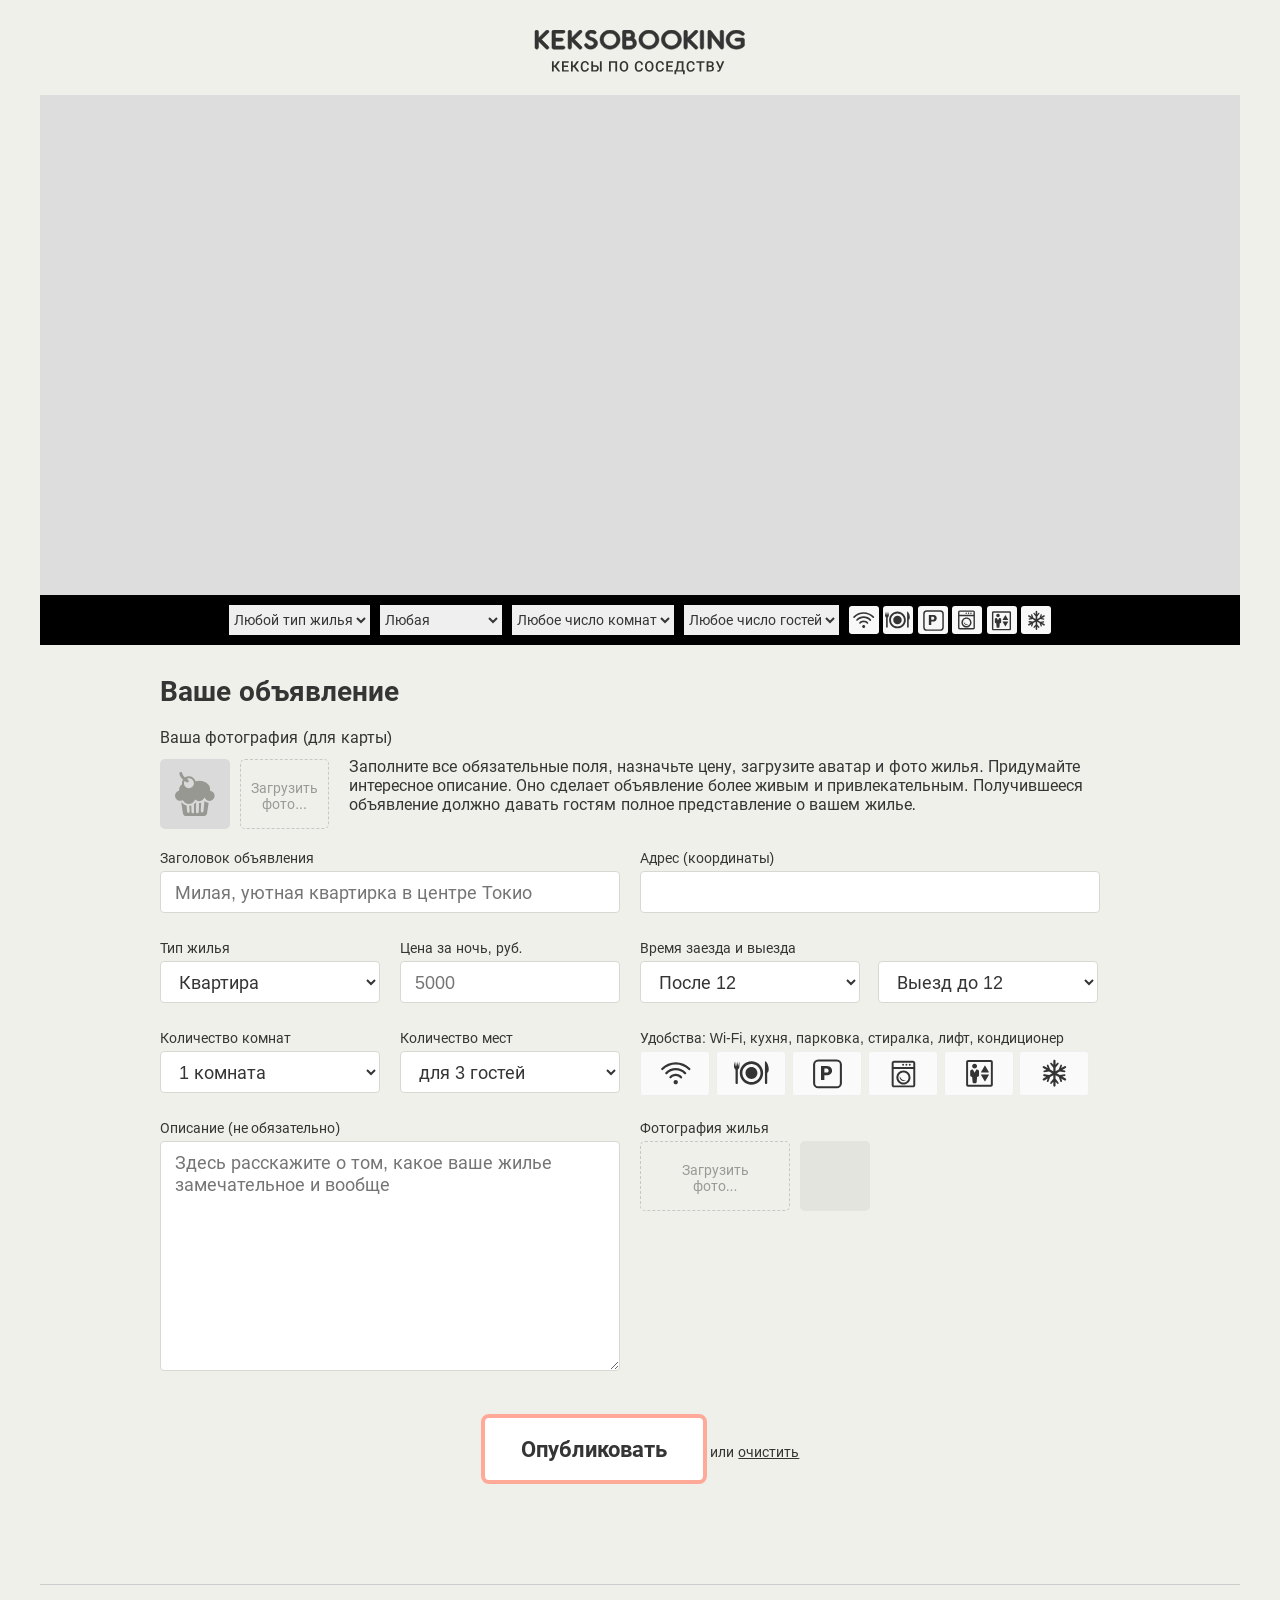
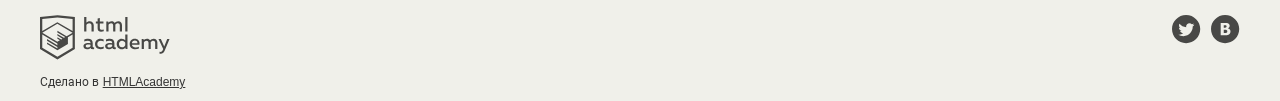
<file: 1/index.html>
<!DOCTYPE html>
<html lang="ru">
<head>
  <meta charset="utf-8">
  <link rel="stylesheet" href="css/normalize.css">
  <link rel="stylesheet" href="css/style.css">
  <link rel="shortcut icon" href="favicon.ico" type="image/x-icon">
  <title>Кексобукинг</title>
  <base href="https://htmlacademy-javascript.github.io/2099281-keksobooking-26/1/">
</head>
<body>

  <main>
    <div class="promo">
      <h1 class="promo__title visually-hidden">Keksobooking. Кексы по соседству</h1>
      <img src="img/keksobooking.svg" alt="Keksobooking. Кексы по соседству" width="215" height="45">
    </div>

    <!-- Карта объявлений -->
    <section class="map">

      <!-- Блок для вставки карты -->
      <div class="map__canvas" id="map-canvas"></div>

      <!-- Фильтрация объявлений -->
      <div class="map__filters-container">
        <form action="#" class="map__filters" autocomplete="off">
          <select name="housing-type" id="housing-type" class="map__filter">
            <option value="any" selected>Любой тип жилья</option>
            <option value="bungalow">Бунгало</option>
            <option value="flat">Квартира</option>
            <option value="hotel">Отель</option>
            <option value="house">Дом</option>
            <option value="palace">Дворец</option>
          </select>
          <select name="housing-price" id="housing-price" class="map__filter">
            <option value="any" selected>Любая</option>
            <option value="middle">10000 - 50000&#x20bd;</option>
            <option value="low">до 10000&#x20bd;</option>
            <option value="high">от 50000&#x20bd;</option>
          </select>
          <select name="housing-rooms" id="housing-rooms" class="map__filter">
            <option value="any" selected>Любое число комнат</option>
            <option value="1">Одна комната</option>
            <option value="2">Две комнаты</option>
            <option value="3">Три комнаты</option>
          </select>
          <select name="housing-guests" id="housing-guests" class="map__filter">
            <option value="any" selected>Любое число гостей</option>
            <option value="2">Два гостя</option>
            <option value="1">Один гость</option>
            <option value="0">Не для гостей</option>
          </select>
          <fieldset id="housing-features" class="map__features">
            <input type="checkbox" name="features" value="wifi" id="filter-wifi" class="map__checkbox visually-hidden">
            <label class="map__feature map__feature--wifi" for="filter-wifi">Wi-Fi</label>
            <input type="checkbox" name="features" value="dishwasher" id="filter-dishwasher" class="map__checkbox visually-hidden">
            <label class="map__feature map__feature--dishwasher" for="filter-dishwasher">Посудомоечная машина</label>
            <input type="checkbox" name="features" value="parking" id="filter-parking" class="map__checkbox visually-hidden">
            <label class="map__feature map__feature--parking" for="filter-parking">Парковка</label>
            <input type="checkbox" name="features" value="washer" id="filter-washer" class="map__checkbox visually-hidden">
            <label class="map__feature map__feature--washer" for="filter-washer">Стиральная машина</label>
            <input type="checkbox" name="features" value="elevator" id="filter-elevator" class="map__checkbox visually-hidden">
            <label class="map__feature map__feature--elevator" for="filter-elevator">Лифт</label>
            <input type="checkbox" name="features" value="conditioner" id="filter-conditioner" class="map__checkbox visually-hidden">
            <label class="map__feature map__feature--conditioner" for="filter-conditioner">Кондиционер</label>
           </fieldset>
        </form>
      </div>
    </section>

    <!-- Форма объявления -->
    <section class="notice">
      <h2 class="notice__title">Ваше объявление</h2>
      <form class="ad-form" method="post" enctype="multipart/form-data" autocomplete="off">
        <fieldset class="ad-form-header">
          <legend class="ad-form-header__title">Ваша фотография (для карты)</legend>
          <div class="ad-form-header__upload">
            <div class="ad-form-header__preview">
              <img src="img/muffin-grey.svg" alt="Аватар пользователя" width="40" height="44">
            </div>
            <div class="ad-form__field">
              <input type="file" id="avatar" name="avatar" class="ad-form-header__input visually-hidden">
              <label class="ad-form-header__drop-zone" for="avatar">Загрузить<br>фото...</label>
            </div>
            <p class="ad-form-header__info">Заполните все обязательные поля, назначьте цену, загрузите аватар и фото жилья. Придумайте интересное описание. Оно сделает объявление более живым и привлекательным. Получившееся объявление должно давать гостям полное представление о вашем жилье.</p>
          </div>
        </fieldset>
        <fieldset class="ad-form__element ad-form__element--wide">
          <label class="ad-form__label" for="title">Заголовок объявления</label>
          <input id="title" name="title" type="text" placeholder="Милая, уютная квартирка в центре Токио">
        </fieldset>
        <fieldset class="ad-form__element ad-form__element--wide">
          <label class="ad-form__label" for="address">Адрес (координаты)</label>
          <input id="address" name="address" type="text">
        </fieldset>
        <fieldset class="ad-form__element">
          <label class="ad-form__label" for="type">Тип жилья</label>
          <select id="type" name="type">
            <option value="bungalow">Бунгало</option>
            <option value="flat" selected>Квартира</option>
            <option value="hotel">Отель</option>
            <option value="house">Дом</option>
            <option value="palace">Дворец</option>
          </select>
        </fieldset>
        <fieldset class="ad-form__element">
          <label class="ad-form__label" for="price">Цена за ночь, руб.</label>
          <input id="price" name="price" type="number" placeholder="5000">
          <div class="ad-form__slider"></div>
        </fieldset>
        <fieldset class="ad-form__element ad-form__element--time">
          <label class="ad-form__label" for="timein">Время заезда и выезда</label>
          <select id="timein" name="timein">
            <option value="12:00" selected>После 12</option>
            <option value="13:00">После 13</option>
            <option value="14:00">После 14</option>
          </select>
          <select id="timeout" name="timeout" title="Time to go out">
            <option value="12:00" selected>Выезд до 12</option>
            <option value="13:00">Выезд до 13</option>
            <option value="14:00">Выезд до 14</option>
          </select>
        </fieldset>
        <fieldset class="ad-form__element">
          <label class="ad-form__label" for="room_number">Количество комнат</label>
          <select id="room_number" name="rooms">
            <option value="1" selected>1 комната</option>
            <option value="2">2 комнаты</option>
            <option value="3">3 комнаты</option>
            <option value="100">100 комнат</option>
          </select>
        </fieldset>
        <fieldset class="ad-form__element">
          <label class="ad-form__label" for="capacity">Количество мест</label>
          <select id="capacity" name="capacity">
            <option value="3" selected>для 3 гостей</option>
            <option value="2">для 2 гостей</option>
            <option value="1">для 1 гостя</option>
            <option value="0">не для гостей</option>
          </select>
        </fieldset>
        <fieldset class="ad-form__element ad-form__element--wide features">
          <legend>Удобства: Wi-Fi, кухня, парковка, стиралка, лифт, кондиционер</legend>
          <input class="features__checkbox visually-hidden" type="checkbox" name="feature" value="wifi" id="feature-wifi">
          <label class="features__label features__label--wifi" for="feature-wifi">Wi-Fi</label>
          <input class="features__checkbox visually-hidden" type="checkbox" name="feature" value="dishwasher" id="feature-dishwasher">
          <label class="features__label features__label--dishwasher" for="feature-dishwasher">Посудомоечная машина</label>
          <input class="features__checkbox visually-hidden" type="checkbox" name="feature" value="parking" id="feature-parking">
          <label class="features__label features__label--parking" for="feature-parking">Парковка</label>
          <input class="features__checkbox visually-hidden" type="checkbox" name="feature" value="washer" id="feature-washer">
          <label class="features__label features__label--washer" for="feature-washer">Стиральная машина</label>
          <input class="features__checkbox visually-hidden" type="checkbox" name="feature" value="elevator" id="feature-elevator">
          <label class="features__label features__label--elevator" for="feature-elevator">Лифт</label>
          <input class="features__checkbox visually-hidden" type="checkbox" name="feature" value="conditioner" id="feature-conditioner">
          <label class="features__label features__label--conditioner" for="feature-conditioner">Кондиционер</label>
        </fieldset>
        <fieldset class="ad-form__element ad-form__element--wide">
          <label class="ad-form__label" for="description">Описание (не обязательно)</label>
          <textarea id="description" name="description" placeholder="Здесь расскажите о том, какое ваше жилье замечательное и вообще"></textarea>
        </fieldset>
        <fieldset class="ad-form__element ad-form__element--wide">
          <label class="ad-form__label">Фотография жилья</label>
          <div class="ad-form__photo-container">
            <div class="ad-form__upload">
              <input type="file" id="images" name="images" class="ad-form__input visually-hidden">
              <label for="images" class="ad-form__drop-zone">Загрузить<br>фото...</label>
            </div>
            <div class="ad-form__photo"></div>
          </div>
        </fieldset>
        <fieldset class="ad-form__element ad-form__element--submit">
          <button class="ad-form__submit" type="submit">Опубликовать</button>
          или <button class="ad-form__reset" type="reset">очистить</button>
        </fieldset>
      </form>
    </section>
  </main>

  <footer class="footer container">
    <div class="footer__copyright copyright">
      <a class="copyright__link copyright__link--image" href="https://htmlacademy.ru/intensive/javascript">
        <img src="img/htmla-logo.svg" width="130" height="45" alt="HTML Academy" class="copyright__logo">
      </a>
      <p>Сделано в <a class="copyright__link copyright__link--text" href="https://htmlacademy.ru/intensive/javascript">HTMLAcademy</a></p>
    </div>
    <ul class="footer__contacts contacts">
      <li><a href="https://twitter.com/htmlacademy_ru" class="contacts__link contacts__link--twitter">Twitter</a></li>
      <li><a href="https://vk.com/htmlacademy" class="contacts__link contacts__link--vk">VK</a></li>
    </ul>
  </footer>

  <!-- Карточка объявления -->
  <template id="card">
    <article class="popup">
      <img src="img/avatars/user01.png" class="popup__avatar" width="70" height="70" alt="Аватар пользователя">
      <h3 class="popup__title">Уютное гнездышко для молодоженов</h3>
      <p class="popup__text popup__text--address">102-0082 Tōkyō-to, Chiyoda-ku, Ichibanchō, 14−3</p>
      <p class="popup__text popup__text--price">5200 <span>₽/ночь</span></p>
      <h4 class="popup__type">Квартира</h4>
      <p class="popup__text popup__text--capacity">2 комнаты для 3 гостей</p>
      <p class="popup__text popup__text--time">Заезд после 14:00, выезд до 10:00</p>
      <ul class="popup__features">
        <li class="popup__feature popup__feature--wifi"></li>
        <li class="popup__feature popup__feature--dishwasher"></li>
        <li class="popup__feature popup__feature--parking"></li>
        <li class="popup__feature popup__feature--washer"></li>
        <li class="popup__feature popup__feature--elevator"></li>
        <li class="popup__feature popup__feature--conditioner"></li>
      </ul>
      <p class="popup__description">Великолепная квартира-студия в центре Токио. Подходит как туристам, так и бизнесменам. Квартира полностью укомплектована и недавно отремонтирована.</p>
      <div class="popup__photos">
        <img src="" class="popup__photo" width="45" height="40" alt="Фотография жилья">
      </div>
    </article>
  </template>

  <!-- Сообщение об успешном создании объявления -->
  <template id="success">
    <div class="success">
      <p class="success__message">Ваше объявление<br>успешно размещено!</p>
    </div>
  </template>

  <!-- Сообщение об ошибке создания объявления -->
  <template id="error">
    <div class="error">
      <p class="error__message">Ошибка размещения объявления</p>
      <button type="button" class="error__button">Попробовать снова</button>
    </div>
  </template>

</body>
</html>
</file>
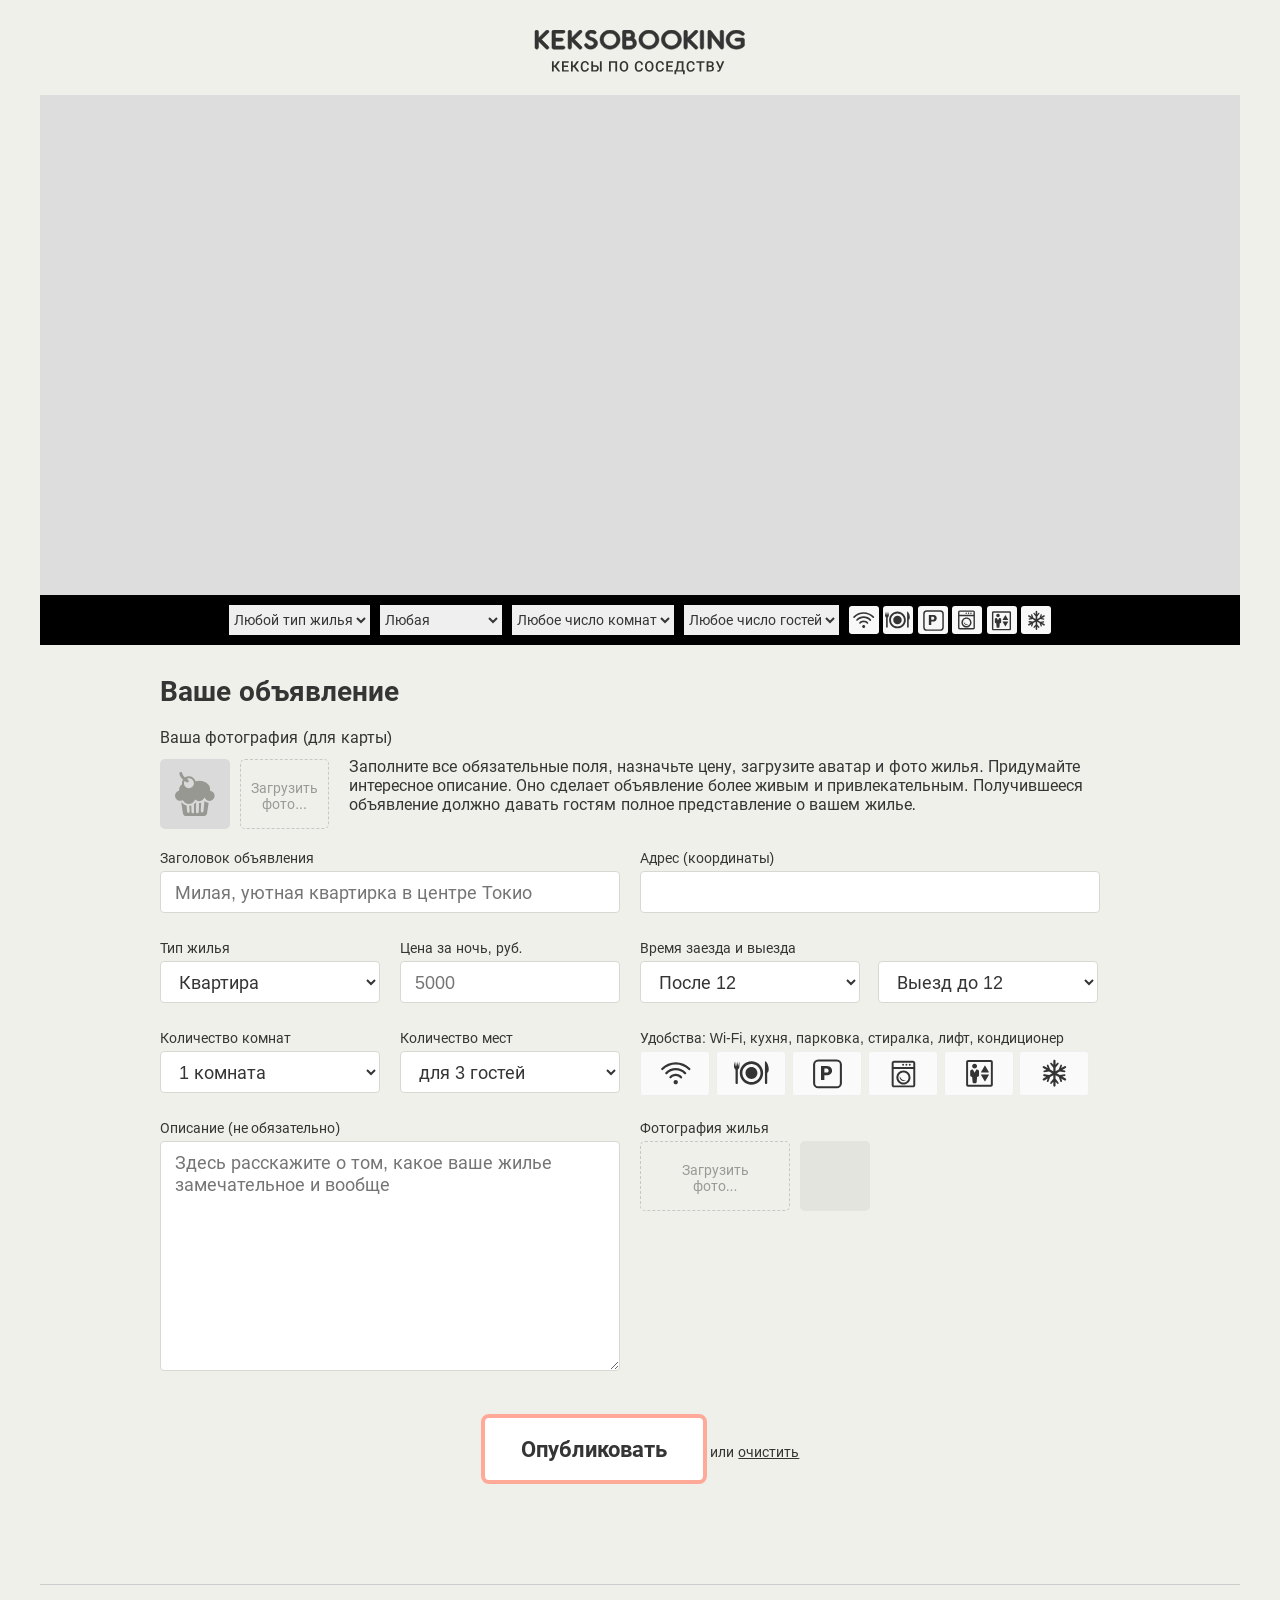
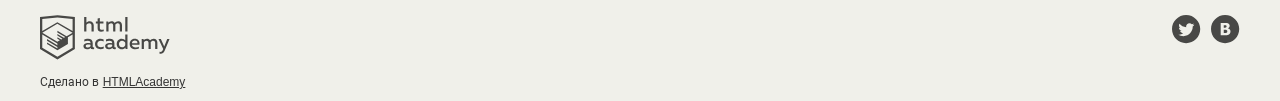
<file: 10/index.html>
<!DOCTYPE html>
<html lang="ru">

<head>
  <meta charset="utf-8">
  <link rel="stylesheet" href="css/normalize.css">
  <link rel="stylesheet" href="css/style.css">
  <link rel="stylesheet" href="nouislider/nouislider.css">
  <link rel="stylesheet" href="leaflet/leaflet.css">
  
  <link rel="shortcut icon" href="favicon.ico" type="image/x-icon">
  <title>Кексобукинг</title>
  <base href="https://htmlacademy-javascript.github.io/2099281-keksobooking-26/10/">
</head>

<body>

  <main>
    <div class="promo">
      <h1 class="promo__title visually-hidden">Keksobooking. Кексы по соседству</h1>
      <img src="img/keksobooking.svg" alt="Keksobooking. Кексы по соседству" width="215" height="45">
    </div>

    <!-- Карта объявлений -->
    <section class="map">

      <!-- Блок для вставки карты -->
      <div class="map__canvas" id="map-canvas"></div>

      <!-- Фильтрация объявлений -->
      <div class="map__filters-container">
        <form action="#" class="map__filters" autocomplete="off">
          <select name="housing-type" id="housing-type" class="map__filter">
            <option value="any" selected>Любой тип жилья</option>
            <option value="bungalow">Бунгало</option>
            <option value="flat">Квартира</option>
            <option value="hotel">Отель</option>
            <option value="house">Дом</option>
            <option value="palace">Дворец</option>
          </select>
          <select name="housing-price" id="housing-price" class="map__filter">
            <option value="any" selected>Любая</option>
            <option value="middle">10000 - 50000&#x20bd;</option>
            <option value="low">до 10000&#x20bd;</option>
            <option value="high">от 50000&#x20bd;</option>
          </select>
          <select name="housing-rooms" id="housing-rooms" class="map__filter">
            <option value="any" selected>Любое число комнат</option>
            <option value="1">Одна комната</option>
            <option value="2">Две комнаты</option>
            <option value="3">Три комнаты</option>
          </select>
          <select name="housing-guests" id="housing-guests" class="map__filter">
            <option value="any" selected>Любое число гостей</option>
            <option value="2">Два гостя</option>
            <option value="1">Один гость</option>
            <option value="0">Не для гостей</option>
          </select>
          <fieldset id="housing-features" class="map__features">
            <input type="checkbox" name="features" value="wifi" id="filter-wifi" class="map__checkbox visually-hidden">
            <label class="map__feature map__feature--wifi" for="filter-wifi">Wi-Fi</label>
            <input type="checkbox" name="features" value="dishwasher" id="filter-dishwasher"
              class="map__checkbox visually-hidden">
            <label class="map__feature map__feature--dishwasher" for="filter-dishwasher">Посудомоечная машина</label>
            <input type="checkbox" name="features" value="parking" id="filter-parking"
              class="map__checkbox visually-hidden">
            <label class="map__feature map__feature--parking" for="filter-parking">Парковка</label>
            <input type="checkbox" name="features" value="washer" id="filter-washer"
              class="map__checkbox visually-hidden">
            <label class="map__feature map__feature--washer" for="filter-washer">Стиральная машина</label>
            <input type="checkbox" name="features" value="elevator" id="filter-elevator"
              class="map__checkbox visually-hidden">
            <label class="map__feature map__feature--elevator" for="filter-elevator">Лифт</label>
            <input type="checkbox" name="features" value="conditioner" id="filter-conditioner"
              class="map__checkbox visually-hidden">
            <label class="map__feature map__feature--conditioner" for="filter-conditioner">Кондиционер</label>
          </fieldset>
        </form>
      </div>
    </section>

    <!-- Форма объявления -->
    <section class="notice">
      <h2 class="notice__title">Ваше объявление</h2>
      <form class="ad-form" method="post" enctype="multipart/form-data" action="https://26.javascript.pages.academy/keksobooking" autocomplete="off">
        <fieldset class="ad-form-header">
          <legend class="ad-form-header__title">Ваша фотография (для карты)</legend>
          <div class="ad-form-header__upload">
            <div class="ad-form-header__preview">
              <img src="img/muffin-grey.svg" alt="Аватар пользователя" width="40" height="44">
            </div>
            <div class="ad-form__field">
              <input type="file" id="avatar" name="avatar" class="ad-form-header__input visually-hidden">
              <label class="ad-form-header__drop-zone" for="avatar">Загрузить<br>фото...</label>
            </div>
            <p class="ad-form-header__info" >Заполните все обязательные поля, назначьте цену, загрузите аватар и фото
              жилья. Придумайте интересное описание. Оно сделает объявление более живым и привлекательным. Получившееся
              объявление должно давать гостям полное представление о вашем жилье.</p>
          </div>
        </fieldset>
        <fieldset class="ad-form__element ad-form__element--wide">
          <label class="ad-form__label" for="title">Заголовок объявления</label>
          <input id="title" name="title" type="text" placeholder="Милая, уютная квартирка в центре Токио" required minlength="30" maxlength="100"            
            data-pristine-required-message="Обязательное поле"
            data-pristine-minlength-message="Минимальное количество символов: 30"
            data-pristine-maxlength-message="Максимальное количество символов: 100">
        </fieldset>
        <fieldset class="ad-form__element ad-form__element--wide">
          <label class="ad-form__label" for="address">Адрес (координаты)</label>
          <input id="address" name="address" type="text" required 
            data-pristine-required-message="Обязательное поле">
        </fieldset>
        <fieldset class="ad-form__element">
          <label class="ad-form__label" for="type">Тип жилья</label>
          <select id="type" name="type">
            <option value="bungalow">Бунгало</option>
            <option value="flat" selected>Квартира</option>
            <option value="hotel">Отель</option>
            <option value="house">Дом</option>
            <option value="palace">Дворец</option>
          </select>
        </fieldset>
        <fieldset class="ad-form__element">
          <label class="ad-form__label" for="price">Цена за ночь, руб.</label>
          <input id="price" name="price" type="number" placeholder="5000" required min="0" max="100000"          
            data-pristine-required-message="Обязательное поле"
            data-pristine-minlength-message="Проверте минимально значение"
            data-pristine-maxlength-message="Цена должна быть не дороже: 100 000!">
          <div class="ad-form__slider"></div>
        </fieldset>
        <fieldset class="ad-form__element ad-form__element--time">
          <label class="ad-form__label" for="timein">Время заезда и выезда</label>
          <select id="timein" name="timein">
            <option value="12:00" selected>После 12</option>
            <option value="13:00">После 13</option>
            <option value="14:00">После 14</option>
          </select>
          <select id="timeout" name="timeout" title="Time to go out">
            <option value="12:00" selected>Выезд до 12</option>
            <option value="13:00">Выезд до 13</option>
            <option value="14:00">Выезд до 14</option>
          </select>
        </fieldset>
        <fieldset class="ad-form__element">
          <label class="ad-form__label" for="room_number">Количество комнат</label>
          <select id="room_number" name="rooms">
            <option value="1" selected>1 комната</option>
            <option value="2">2 комнаты</option>
            <option value="3">3 комнаты</option>
            <option value="100">100 комнат</option>
          </select>
        </fieldset>
        <fieldset class="ad-form__element">
          <label class="ad-form__label" for="capacity">Количество мест</label>
          <select id="capacity" name="capacity">
            <option value="3" selected>для 3 гостей</option>
            <option value="2">для 2 гостей</option>
            <option value="1">для 1 гостя</option>
            <option value="0">не для гостей</option>
          </select>
        </fieldset>
        <fieldset class="ad-form__element ad-form__element--wide features">
          <legend>Удобства: Wi-Fi, кухня, парковка, стиралка, лифт, кондиционер</legend>
          <input class="features__checkbox visually-hidden" type="checkbox" name="feature" value="wifi"
            id="feature-wifi">
          <label class="features__label features__label--wifi" for="feature-wifi">Wi-Fi</label>
          <input class="features__checkbox visually-hidden" type="checkbox" name="feature" value="dishwasher"
            id="feature-dishwasher">
          <label class="features__label features__label--dishwasher" for="feature-dishwasher">Посудомоечная
            машина</label>
          <input class="features__checkbox visually-hidden" type="checkbox" name="feature" value="parking"
            id="feature-parking">
          <label class="features__label features__label--parking" for="feature-parking">Парковка</label>
          <input class="features__checkbox visually-hidden" type="checkbox" name="feature" value="washer"
            id="feature-washer">
          <label class="features__label features__label--washer" for="feature-washer">Стиральная машина</label>
          <input class="features__checkbox visually-hidden" type="checkbox" name="feature" value="elevator"
            id="feature-elevator">
          <label class="features__label features__label--elevator" for="feature-elevator">Лифт</label>
          <input class="features__checkbox visually-hidden" type="checkbox" name="feature" value="conditioner"
            id="feature-conditioner">
          <label class="features__label features__label--conditioner" for="feature-conditioner">Кондиционер</label>
        </fieldset>
        <fieldset class="ad-form__element ad-form__element--wide">
          <label class="ad-form__label" for="description">Описание (не обязательно)</label>
          <textarea id="description" name="description"
            placeholder="Здесь расскажите о том, какое ваше жилье замечательное и вообще"></textarea>
        </fieldset>
        <fieldset class="ad-form__element ad-form__element--wide">
          <label class="ad-form__label">Фотография жилья</label>
          <div class="ad-form__photo-container">
            <div class="ad-form__upload">
              <input type="file" id="images" name="images" class="ad-form__input visually-hidden">
              <label for="images" class="ad-form__drop-zone">Загрузить<br>фото...</label>
            </div>
            <div class="ad-form__photo"></div>
          </div>
        </fieldset>
        <fieldset class="ad-form__element ad-form__element--submit">
          <button class="ad-form__submit" type="submit">Опубликовать</button>
          или <button class="ad-form__reset" type="reset">очистить</button>
        </fieldset>
      </form>
    </section>
  </main>

  <footer class="footer container">
    <div class="footer__copyright copyright">
      <a class="copyright__link copyright__link--image" href="https://htmlacademy.ru/intensive/javascript">
        <img src="img/htmla-logo.svg" width="130" height="45" alt="HTML Academy" class="copyright__logo">
      </a>
      <p>Сделано в <a class="copyright__link copyright__link--text"
          href="https://htmlacademy.ru/intensive/javascript">HTMLAcademy</a></p>
    </div>
    <ul class="footer__contacts contacts">
      <li><a href="https://twitter.com/htmlacademy_ru" class="contacts__link contacts__link--twitter">Twitter</a></li>
      <li><a href="https://vk.com/htmlacademy" class="contacts__link contacts__link--vk">VK</a></li>
    </ul>
  </footer>

  <!-- Карточка объявления -->
  <template id="card">
    <article class="popup">
      <img src="img/avatars/user01.png" class="popup__avatar" width="70" height="70" alt="Аватар пользователя">
      <h3 class="popup__title">Уютное гнездышко для молодоженов</h3>
      <p class="popup__text popup__text--address">102-0082 Tōkyō-to, Chiyoda-ku, Ichibanchō, 14−3</p>
      <p class="popup__text popup__text--price">5200 <span>₽/ночь</span></p>
      <h4 class="popup__type">Квартира</h4>
      <p class="popup__text popup__text--capacity">2 комнаты для 3 гостей</p>
      <p class="popup__text popup__text--time">Заезд после 14:00, выезд до 10:00</p>
      <ul class="popup__features">
        <li class="popup__feature popup__feature--wifi"></li>
        <li class="popup__feature popup__feature--dishwasher"></li>
        <li class="popup__feature popup__feature--parking"></li>
        <li class="popup__feature popup__feature--washer"></li>
        <li class="popup__feature popup__feature--elevator"></li>
        <li class="popup__feature popup__feature--conditioner"></li>
      </ul>
      <p class="popup__description">Великолепная квартира-студия в центре Токио. Подходит как туристам, так и
        бизнесменам. Квартира полностью укомплектована и недавно отремонтирована.</p>
      <div class="popup__photos">
        <img src="" class="popup__photo" width="45" height="40" alt="Фотография жилья">
      </div>
    </article>
  </template>

  <!-- Сообщение об успешном создании объявления -->
  <template id="success">
    <div class="success">
      <p class="success__message">Ваше объявление<br>успешно размещено!</p>
    </div>
  </template>

  <!-- Сообщение об ошибке создания объявления -->
  <template id="error">
    <div class="error">
      <p class="error__message">Ошибка размещения объявления</p>
      <button type="button" class="error__button">Попробовать снова</button>
    </div>
  </template>

  <script defer src="pristine/pristine.min.js" type="text/javascript"></script>
  <script defer src="nouislider/nouislider.js" type="text/javascript"></script>
  <script defer src="./leaflet/leaflet.js" type="text/javascript"></script>
  <script type="module" src="/js/main.js" ></script>
</body>

</html>
</file>
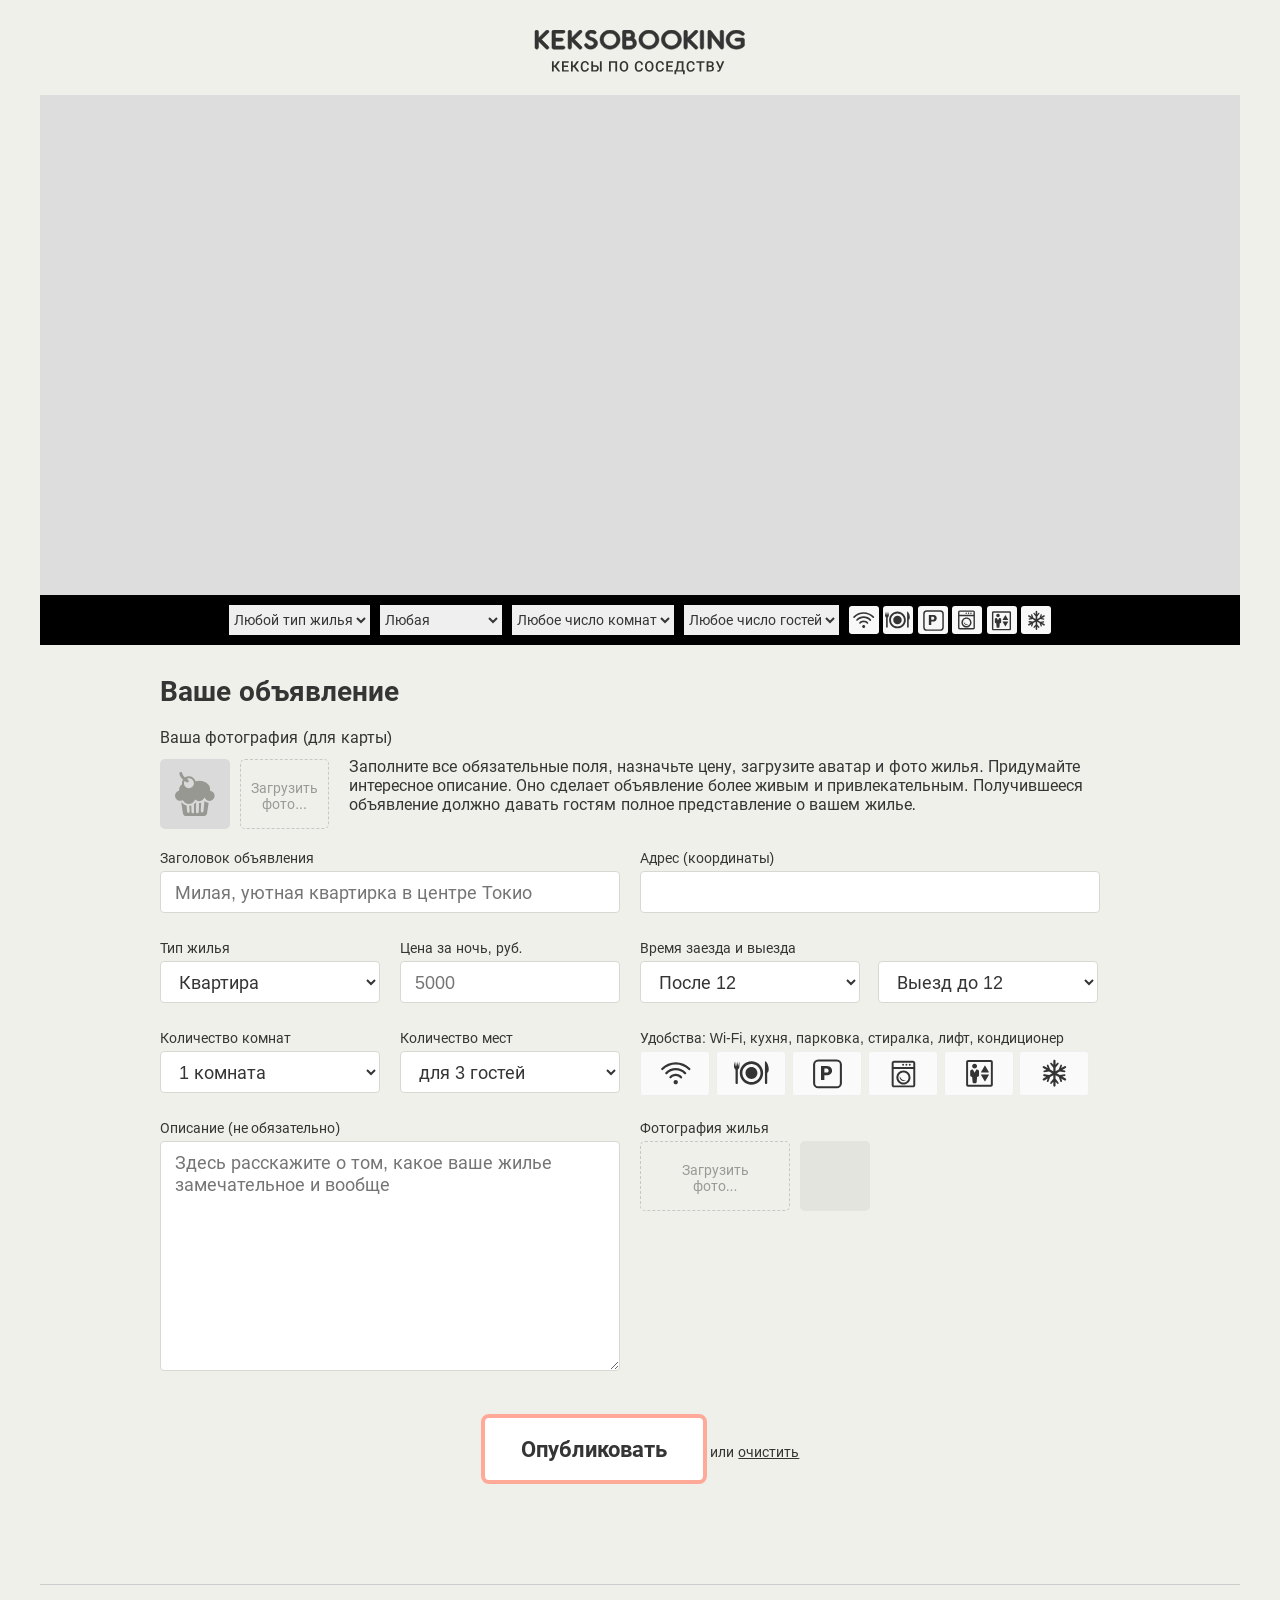
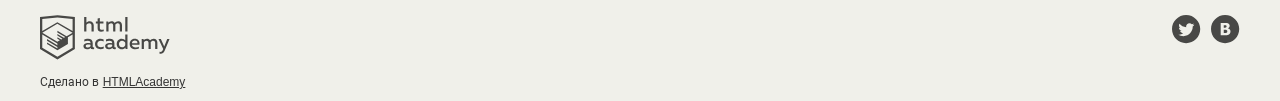
<file: 13/index.html>
<!DOCTYPE html>
<html lang="ru">

<head>
  <meta charset="utf-8">
  <link rel="stylesheet" href="css/normalize.css">
  <link rel="stylesheet" href="css/style.css">
  <link rel="stylesheet" href="nouislider/nouislider.css">
  <link rel="stylesheet" href="leaflet/leaflet.css">
  
  <link rel="shortcut icon" href="favicon.ico" type="image/x-icon">
  <title>Кексобукинг</title>
  <base href="https://htmlacademy-javascript.github.io/2099281-keksobooking-26/13/">
</head>

<body>

  <main>
    <div class="promo">
      <h1 class="promo__title visually-hidden">Keksobooking. Кексы по соседству</h1>
      <img src="img/keksobooking.svg" alt="Keksobooking. Кексы по соседству" width="215" height="45">
    </div>

    <!-- Карта объявлений -->
    <section class="map">

      <!-- Блок для вставки карты -->
      <div class="map__canvas" id="map-canvas"></div>

      <!-- Фильтрация объявлений -->
      <div class="map__filters-container">
        <form action="#" class="map__filters" autocomplete="off">
          <select name="housing-type" id="housing-type" class="map__filter">
            <option value="any" selected>Любой тип жилья</option>
            <option value="bungalow">Бунгало</option>
            <option value="flat">Квартира</option>
            <option value="hotel">Отель</option>
            <option value="house">Дом</option>
            <option value="palace">Дворец</option>
          </select>
          <select name="housing-price" id="housing-price" class="map__filter">
            <option value="any" selected>Любая</option>
            <option value="middle">10000 - 50000&#x20bd;</option>
            <option value="low">до 10000&#x20bd;</option>
            <option value="high">от 50000&#x20bd;</option>
          </select>
          <select name="housing-rooms" id="housing-rooms" class="map__filter">
            <option value="any" selected>Любое число комнат</option>
            <option value="1">Одна комната</option>
            <option value="2">Две комнаты</option>
            <option value="3">Три комнаты</option>
          </select>
          <select name="housing-guests" id="housing-guests" class="map__filter">
            <option value="any" selected>Любое число гостей</option>
            <option value="2">Два гостя</option>
            <option value="1">Один гость</option>
            <option value="0">Не для гостей</option>
          </select>
          <fieldset id="housing-features" class="map__features">
            <input type="checkbox" name="features" value="wifi" id="filter-wifi" class="map__checkbox visually-hidden">
            <label class="map__feature map__feature--wifi" for="filter-wifi">Wi-Fi</label>
            <input type="checkbox" name="features" value="dishwasher" id="filter-dishwasher"
              class="map__checkbox visually-hidden">
            <label class="map__feature map__feature--dishwasher" for="filter-dishwasher">Посудомоечная машина</label>
            <input type="checkbox" name="features" value="parking" id="filter-parking"
              class="map__checkbox visually-hidden">
            <label class="map__feature map__feature--parking" for="filter-parking">Парковка</label>
            <input type="checkbox" name="features" value="washer" id="filter-washer"
              class="map__checkbox visually-hidden">
            <label class="map__feature map__feature--washer" for="filter-washer">Стиральная машина</label>
            <input type="checkbox" name="features" value="elevator" id="filter-elevator"
              class="map__checkbox visually-hidden">
            <label class="map__feature map__feature--elevator" for="filter-elevator">Лифт</label>
            <input type="checkbox" name="features" value="conditioner" id="filter-conditioner"
              class="map__checkbox visually-hidden">
            <label class="map__feature map__feature--conditioner" for="filter-conditioner">Кондиционер</label>
          </fieldset>
        </form>
      </div>
    </section>

    <!-- Форма объявления -->
    <section class="notice">
      <h2 class="notice__title">Ваше объявление</h2>
      <form class="ad-form" method="post" enctype="multipart/form-data" action="https://26.javascript.pages.academy/keksobooking" autocomplete="off">
        <fieldset class="ad-form-header">
          <legend class="ad-form-header__title">Ваша фотография (для карты)</legend>
          <div class="ad-form-header__upload">
            <div class="ad-form-header__preview">
              <img src="img/muffin-grey.svg" alt="Аватар пользователя" width="40" height="44">
            </div>
            <div class="ad-form__field">
              <input type="file" id="avatar" name="avatar" class="ad-form-header__input visually-hidden" accept="image/png, image/jpeg">
              <label class="ad-form-header__drop-zone" for="avatar">Загрузить<br>фото...</label>
            </div>
            <p class="ad-form-header__info" >Заполните все обязательные поля, назначьте цену, загрузите аватар и фото
              жилья. Придумайте интересное описание. Оно сделает объявление более живым и привлекательным. Получившееся
              объявление должно давать гостям полное представление о вашем жилье.</p>
          </div>
        </fieldset>
        <fieldset class="ad-form__element ad-form__element--wide">
          <label class="ad-form__label" for="title">Заголовок объявления</label>
          <input id="title" name="title" type="text" placeholder="Милая, уютная квартирка в центре Токио" required minlength="30" maxlength="100"            
            data-pristine-required-message="Обязательное поле"
            data-pristine-minlength-message="Минимальное количество символов: 30"
            data-pristine-maxlength-message="Максимальное количество символов: 100">
        </fieldset>
        <fieldset class="ad-form__element ad-form__element--wide">
          <label class="ad-form__label" for="address">Адрес (координаты)</label>
          <input id="address" name="address" type="text" required 
            data-pristine-required-message="Обязательное поле">
        </fieldset>
        <fieldset class="ad-form__element">
          <label class="ad-form__label" for="type">Тип жилья</label>
          <select id="type" name="type">
            <option value="bungalow">Бунгало</option>
            <option value="flat" selected>Квартира</option>
            <option value="hotel">Отель</option>
            <option value="house">Дом</option>
            <option value="palace">Дворец</option>
          </select>
        </fieldset>
        <fieldset class="ad-form__element">
          <label class="ad-form__label" for="price">Цена за ночь, руб.</label>
          <input id="price" name="price" type="number" placeholder="5000" required min="0" max="100000"          
            data-pristine-required-message="Обязательное поле"
            data-pristine-minlength-message="Проверте минимально значение"
            data-pristine-maxlength-message="Цена должна быть не дороже: 100 000!">
          <div class="ad-form__slider"></div>
        </fieldset>
        <fieldset class="ad-form__element ad-form__element--time">
          <label class="ad-form__label" for="timein">Время заезда и выезда</label>
          <select id="timein" name="timein">
            <option value="12:00" selected>После 12</option>
            <option value="13:00">После 13</option>
            <option value="14:00">После 14</option>
          </select>
          <select id="timeout" name="timeout" title="Time to go out">
            <option value="12:00" selected>Выезд до 12</option>
            <option value="13:00">Выезд до 13</option>
            <option value="14:00">Выезд до 14</option>
          </select>
        </fieldset>
        <fieldset class="ad-form__element">
          <label class="ad-form__label" for="room_number">Количество комнат</label>
          <select id="room_number" name="rooms">
            <option value="1" selected>1 комната</option>
            <option value="2">2 комнаты</option>
            <option value="3">3 комнаты</option>
            <option value="100">100 комнат</option>
          </select>
        </fieldset>
        <fieldset class="ad-form__element">
          <label class="ad-form__label" for="capacity">Количество мест</label>
          <select id="capacity" name="capacity">
            <option value="3" selected>для 3 гостей</option>
            <option value="2">для 2 гостей</option>
            <option value="1">для 1 гостя</option>
            <option value="0">не для гостей</option>
          </select>
        </fieldset>
        <fieldset class="ad-form__element ad-form__element--wide features">
          <legend>Удобства: Wi-Fi, кухня, парковка, стиралка, лифт, кондиционер</legend>
          <input class="features__checkbox visually-hidden" type="checkbox" name="feature" value="wifi" 
            id="feature-wifi">
          <label class="features__label features__label--wifi" for="feature-wifi">Wi-Fi</label>
          <input class="features__checkbox visually-hidden" type="checkbox" name="feature" value="dishwasher"
            id="feature-dishwasher">
          <label class="features__label features__label--dishwasher" for="feature-dishwasher">Посудомоечная
            машина</label>
          <input class="features__checkbox visually-hidden" type="checkbox" name="feature" value="parking"
            id="feature-parking">
          <label class="features__label features__label--parking" for="feature-parking">Парковка</label>
          <input class="features__checkbox visually-hidden" type="checkbox" name="feature" value="washer"
            id="feature-washer">
          <label class="features__label features__label--washer" for="feature-washer">Стиральная машина</label>
          <input class="features__checkbox visually-hidden" type="checkbox" name="feature" value="elevator"
            id="feature-elevator">
          <label class="features__label features__label--elevator" for="feature-elevator">Лифт</label>
          <input class="features__checkbox visually-hidden" type="checkbox" name="feature" value="conditioner"
            id="feature-conditioner">
          <label class="features__label features__label--conditioner" for="feature-conditioner">Кондиционер</label>
        </fieldset>
        <fieldset class="ad-form__element ad-form__element--wide">
          <label class="ad-form__label" for="description">Описание (не обязательно)</label>
          <textarea id="description" name="description"
            placeholder="Здесь расскажите о том, какое ваше жилье замечательное и вообще"></textarea>
        </fieldset>
        <fieldset class="ad-form__element ad-form__element--wide">
          <label class="ad-form__label">Фотография жилья</label>
          <div class="ad-form__photo-container">
            <div class="ad-form__upload">
              <input type="file" id="images" name="images" class="ad-form__input visually-hidden" accept="image/png, image/jpeg">
              <label for="images" class="ad-form__drop-zone">Загрузить<br>фото...</label>
            </div>
            <div class="ad-form__photo"></div>
          </div>
        </fieldset>
        <fieldset class="ad-form__element ad-form__element--submit">
          <button class="ad-form__submit" type="submit">Опубликовать</button>
          или <button class="ad-form__reset" type="reset">очистить</button>
        </fieldset>
      </form>
    </section>
  </main>

  <footer class="footer container">
    <div class="footer__copyright copyright">
      <a class="copyright__link copyright__link--image" href="https://htmlacademy.ru/intensive/javascript">
        <img src="img/htmla-logo.svg" width="130" height="45" alt="HTML Academy" class="copyright__logo">
      </a>
      <p>Сделано в <a class="copyright__link copyright__link--text"
          href="https://htmlacademy.ru/intensive/javascript">HTMLAcademy</a></p>
    </div>
    <ul class="footer__contacts contacts">
      <li><a href="https://twitter.com/htmlacademy_ru" class="contacts__link contacts__link--twitter">Twitter</a></li>
      <li><a href="https://vk.com/htmlacademy" class="contacts__link contacts__link--vk">VK</a></li>
    </ul>
  </footer>

  <!-- Карточка объявления -->
  <template id="card">
    <article class="popup">
      <img src="img/avatars/user01.png" class="popup__avatar" width="70" height="70" alt="Аватар пользователя">
      <h3 class="popup__title">Уютное гнездышко для молодоженов</h3>
      <p class="popup__text popup__text--address">102-0082 Tōkyō-to, Chiyoda-ku, Ichibanchō, 14−3</p>
      <p class="popup__text popup__text--price">5200 <span>₽/ночь</span></p>
      <h4 class="popup__type">Квартира</h4>
      <p class="popup__text popup__text--capacity">2 комнаты для 3 гостей</p>
      <p class="popup__text popup__text--time">Заезд после 14:00, выезд до 10:00</p>
      <ul class="popup__features">
        <li class="popup__feature popup__feature--wifi"></li>
        <li class="popup__feature popup__feature--dishwasher"></li>
        <li class="popup__feature popup__feature--parking"></li>
        <li class="popup__feature popup__feature--washer"></li>
        <li class="popup__feature popup__feature--elevator"></li>
        <li class="popup__feature popup__feature--conditioner"></li>
      </ul>
      <p class="popup__description">Великолепная квартира-студия в центре Токио. Подходит как туристам, так и
        бизнесменам. Квартира полностью укомплектована и недавно отремонтирована.</p>
      <div class="popup__photos">
        <img src="" class="popup__photo" width="45" height="40" alt="Фотография жилья">
      </div>
    </article>
  </template>

  <!-- Сообщение об успешном создании объявления -->
  <template id="success">
    <div class="success">
      <p class="success__message">Ваше объявление<br>успешно размещено!</p>
    </div>
  </template>

  <!-- Сообщение об ошибке создания объявления -->
  <template id="error">
    <div class="error">
      <p class="error__message">Ошибка размещения объявления</p>
      <button type="button" class="error__button">Попробовать снова</button>
    </div>
  </template>

  <script defer src="pristine/pristine.min.js" type="text/javascript"></script>
  <script defer src="nouislider/nouislider.js" type="text/javascript"></script>
  <script defer src="./leaflet/leaflet.js" type="text/javascript"></script>
  <script type="module" src="/js/main.js" ></script>
</body>

</html>
</file>
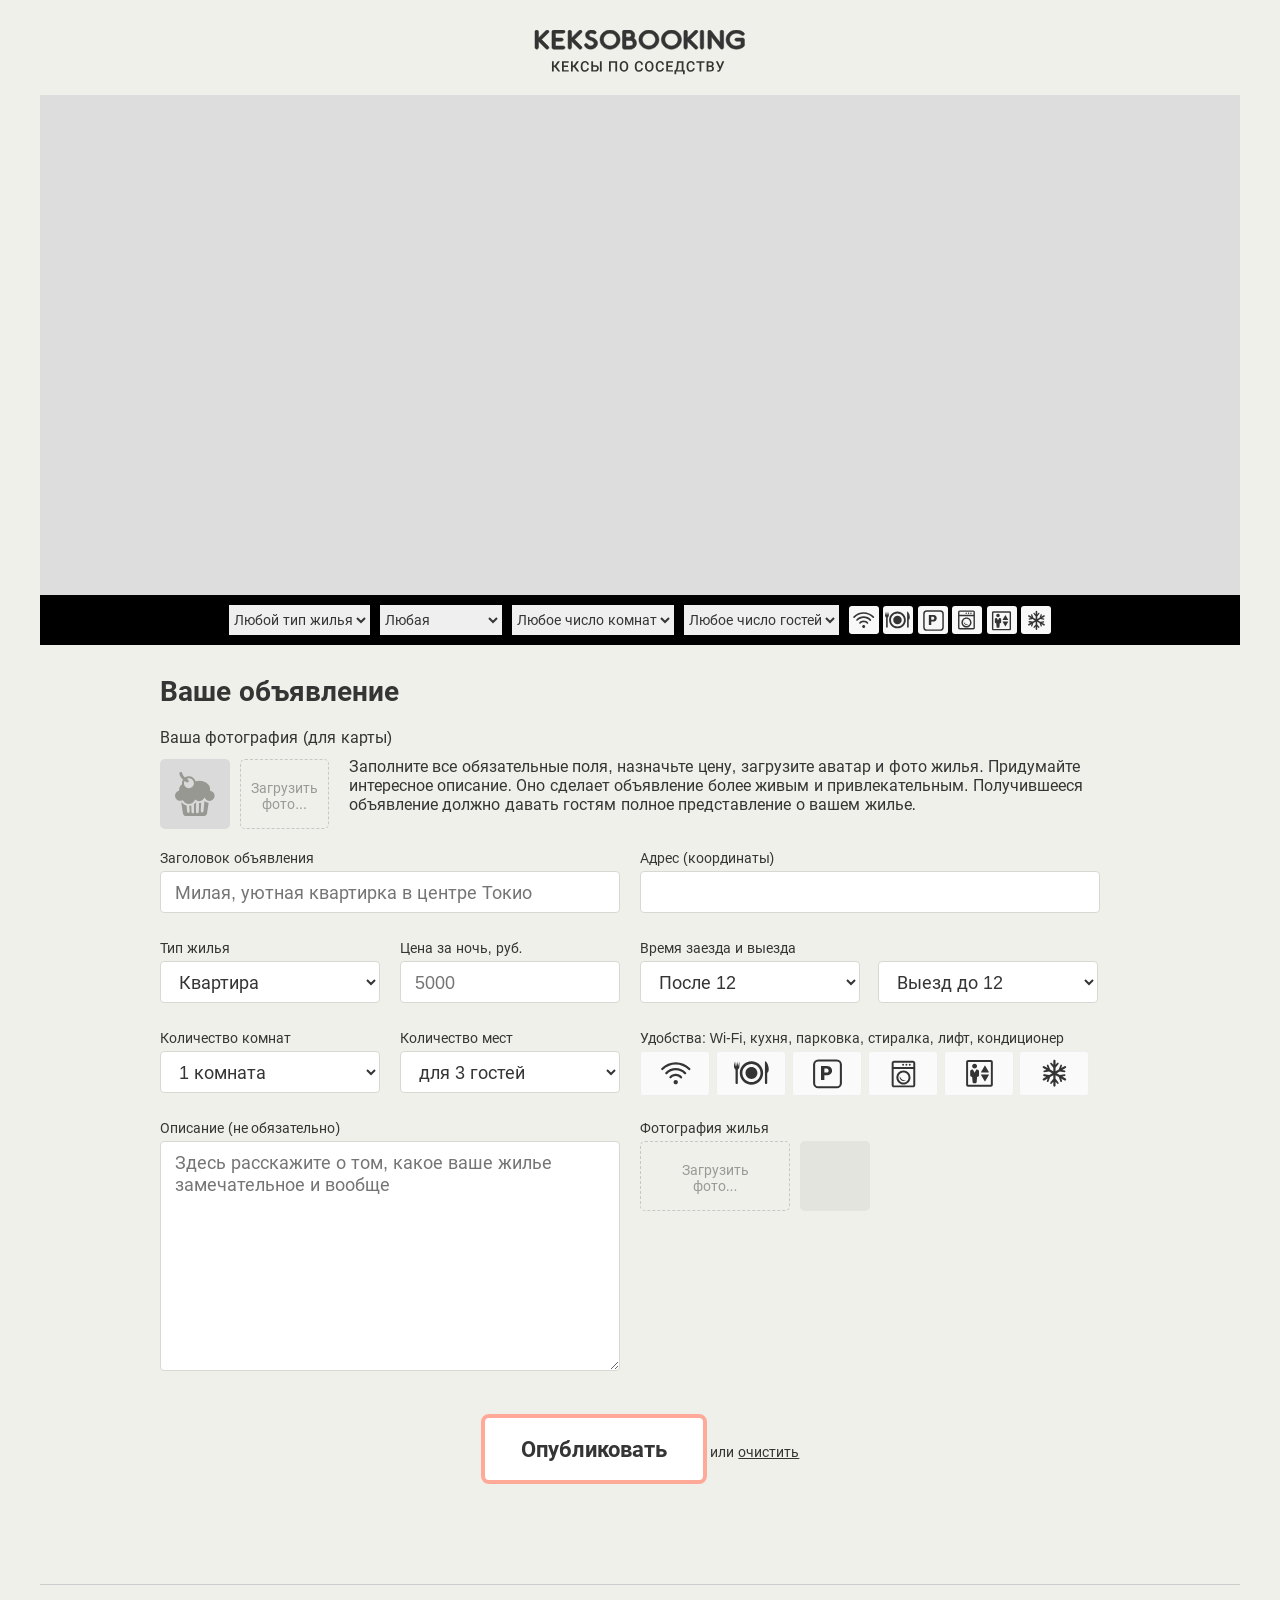
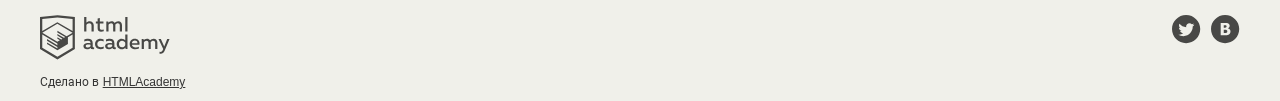
<file: 14/index.html>
<!DOCTYPE html>
<html lang="ru">

<head>
  <meta charset="utf-8">
  <link rel="stylesheet" href="css/normalize.css">
  <link rel="stylesheet" href="css/style.css">
  <link rel="stylesheet" href="nouislider/nouislider.css">
  <link rel="stylesheet" href="leaflet/leaflet.css">
  
  <link rel="shortcut icon" href="favicon.ico" type="image/x-icon">
  <title>Кексобукинг</title>
  <base href="https://htmlacademy-javascript.github.io/2099281-keksobooking-26/14/">
</head>

<body>

  <main>
    <div class="promo">
      <h1 class="promo__title visually-hidden">Keksobooking. Кексы по соседству</h1>
      <img src="img/keksobooking.svg" alt="Keksobooking. Кексы по соседству" width="215" height="45">
    </div>

    <!-- Карта объявлений -->
    <section class="map">

      <!-- Блок для вставки карты -->
      <div class="map__canvas" id="map-canvas"></div>

      <!-- Фильтрация объявлений -->
      <div class="map__filters-container">
        <form action="#" class="map__filters" autocomplete="off">
          <select name="housing-type" id="housing-type" class="map__filter">
            <option value="any" selected>Любой тип жилья</option>
            <option value="bungalow">Бунгало</option>
            <option value="flat">Квартира</option>
            <option value="hotel">Отель</option>
            <option value="house">Дом</option>
            <option value="palace">Дворец</option>
          </select>
          <select name="housing-price" id="housing-price" class="map__filter">
            <option value="any" selected>Любая</option>
            <option value="middle">10000 - 50000&#x20bd;</option>
            <option value="low">до 10000&#x20bd;</option>
            <option value="high">от 50000&#x20bd;</option>
          </select>
          <select name="housing-rooms" id="housing-rooms" class="map__filter">
            <option value="any" selected>Любое число комнат</option>
            <option value="1">Одна комната</option>
            <option value="2">Две комнаты</option>
            <option value="3">Три комнаты</option>
          </select>
          <select name="housing-guests" id="housing-guests" class="map__filter">
            <option value="any" selected>Любое число гостей</option>
            <option value="2">Два гостя</option>
            <option value="1">Один гость</option>
            <option value="0">Не для гостей</option>
          </select>
          <fieldset id="housing-features" class="map__features">
            <input type="checkbox" name="features" value="wifi" id="filter-wifi" class="map__checkbox visually-hidden">
            <label class="map__feature map__feature--wifi" for="filter-wifi">Wi-Fi</label>
            <input type="checkbox" name="features" value="dishwasher" id="filter-dishwasher"
              class="map__checkbox visually-hidden">
            <label class="map__feature map__feature--dishwasher" for="filter-dishwasher">Посудомоечная машина</label>
            <input type="checkbox" name="features" value="parking" id="filter-parking"
              class="map__checkbox visually-hidden">
            <label class="map__feature map__feature--parking" for="filter-parking">Парковка</label>
            <input type="checkbox" name="features" value="washer" id="filter-washer"
              class="map__checkbox visually-hidden">
            <label class="map__feature map__feature--washer" for="filter-washer">Стиральная машина</label>
            <input type="checkbox" name="features" value="elevator" id="filter-elevator"
              class="map__checkbox visually-hidden">
            <label class="map__feature map__feature--elevator" for="filter-elevator">Лифт</label>
            <input type="checkbox" name="features" value="conditioner" id="filter-conditioner"
              class="map__checkbox visually-hidden">
            <label class="map__feature map__feature--conditioner" for="filter-conditioner">Кондиционер</label>
          </fieldset>
        </form>
      </div>
    </section>

    <!-- Форма объявления -->
    <section class="notice">
      <h2 class="notice__title">Ваше объявление</h2>
      <form class="ad-form" method="post" enctype="multipart/form-data" action="https://26.javascript.pages.academy/keksobooking" autocomplete="off">
        <fieldset class="ad-form-header">
          <legend class="ad-form-header__title">Ваша фотография (для карты)</legend>
          <div class="ad-form-header__upload">
            <div class="ad-form-header__preview">
              <img src="img/muffin-grey.svg" alt="Аватар пользователя" width="40" height="44">
            </div>
            <div class="ad-form__field">
              <input type="file" id="avatar" name="avatar" class="ad-form-header__input visually-hidden" accept="image/png, image/jpeg">
              <label class="ad-form-header__drop-zone" for="avatar">Загрузить<br>фото...</label>
            </div>
            <p class="ad-form-header__info" >Заполните все обязательные поля, назначьте цену, загрузите аватар и фото
              жилья. Придумайте интересное описание. Оно сделает объявление более живым и привлекательным. Получившееся
              объявление должно давать гостям полное представление о вашем жилье.</p>
          </div>
        </fieldset>
        <fieldset class="ad-form__element ad-form__element--wide">
          <label class="ad-form__label" for="title">Заголовок объявления</label>
          <input id="title" name="title" type="text" placeholder="Милая, уютная квартирка в центре Токио" required minlength="30" maxlength="100"            
            data-pristine-required-message="Обязательное поле"
            data-pristine-minlength-message="Минимальное количество символов: 30"
            data-pristine-maxlength-message="Максимальное количество символов: 100">
        </fieldset>
        <fieldset class="ad-form__element ad-form__element--wide">
          <label class="ad-form__label" for="address">Адрес (координаты)</label>
          <input id="address" name="address" type="text" required 
            data-pristine-required-message="Обязательное поле">
        </fieldset>
        <fieldset class="ad-form__element">
          <label class="ad-form__label" for="type">Тип жилья</label>
          <select id="type" name="type">
            <option value="bungalow">Бунгало</option>
            <option value="flat" selected>Квартира</option>
            <option value="hotel">Отель</option>
            <option value="house">Дом</option>
            <option value="palace">Дворец</option>
          </select>
        </fieldset>
        <fieldset class="ad-form__element">
          <label class="ad-form__label" for="price">Цена за ночь, руб.</label>
          <input id="price" name="price" type="number" placeholder="5000" required min="0" max="100000"          
            data-pristine-required-message="Обязательное поле"
            data-pristine-minlength-message="Проверте минимально значение"
            data-pristine-maxlength-message="Цена должна быть не дороже: 100 000!">
          <div class="ad-form__slider"></div>
        </fieldset>
        <fieldset class="ad-form__element ad-form__element--time">
          <label class="ad-form__label" for="timein">Время заезда и выезда</label>
          <select id="timein" name="timein">
            <option value="12:00" selected>После 12</option>
            <option value="13:00">После 13</option>
            <option value="14:00">После 14</option>
          </select>
          <select id="timeout" name="timeout" title="Time to go out">
            <option value="12:00" selected>Выезд до 12</option>
            <option value="13:00">Выезд до 13</option>
            <option value="14:00">Выезд до 14</option>
          </select>
        </fieldset>
        <fieldset class="ad-form__element">
          <label class="ad-form__label" for="room_number">Количество комнат</label>
          <select id="room_number" name="rooms">
            <option value="1" selected>1 комната</option>
            <option value="2">2 комнаты</option>
            <option value="3">3 комнаты</option>
            <option value="100">100 комнат</option>
          </select>
        </fieldset>
        <fieldset class="ad-form__element">
          <label class="ad-form__label" for="capacity">Количество мест</label>
          <select id="capacity" name="capacity">
            <option value="3" selected>для 3 гостей</option>
            <option value="2">для 2 гостей</option>
            <option value="1">для 1 гостя</option>
            <option value="0">не для гостей</option>
          </select>
        </fieldset>
        <fieldset class="ad-form__element ad-form__element--wide features">
          <legend>Удобства: Wi-Fi, кухня, парковка, стиралка, лифт, кондиционер</legend>
          <input class="features__checkbox visually-hidden" type="checkbox" name="feature" value="wifi" 
            id="feature-wifi">
          <label class="features__label features__label--wifi" for="feature-wifi">Wi-Fi</label>
          <input class="features__checkbox visually-hidden" type="checkbox" name="feature" value="dishwasher"
            id="feature-dishwasher">
          <label class="features__label features__label--dishwasher" for="feature-dishwasher">Посудомоечная
            машина</label>
          <input class="features__checkbox visually-hidden" type="checkbox" name="feature" value="parking"
            id="feature-parking">
          <label class="features__label features__label--parking" for="feature-parking">Парковка</label>
          <input class="features__checkbox visually-hidden" type="checkbox" name="feature" value="washer"
            id="feature-washer">
          <label class="features__label features__label--washer" for="feature-washer">Стиральная машина</label>
          <input class="features__checkbox visually-hidden" type="checkbox" name="feature" value="elevator"
            id="feature-elevator">
          <label class="features__label features__label--elevator" for="feature-elevator">Лифт</label>
          <input class="features__checkbox visually-hidden" type="checkbox" name="feature" value="conditioner"
            id="feature-conditioner">
          <label class="features__label features__label--conditioner" for="feature-conditioner">Кондиционер</label>
        </fieldset>
        <fieldset class="ad-form__element ad-form__element--wide">
          <label class="ad-form__label" for="description">Описание (не обязательно)</label>
          <textarea id="description" name="description"
            placeholder="Здесь расскажите о том, какое ваше жилье замечательное и вообще"></textarea>
        </fieldset>
        <fieldset class="ad-form__element ad-form__element--wide">
          <label class="ad-form__label">Фотография жилья</label>
          <div class="ad-form__photo-container">
            <div class="ad-form__upload">
              <input type="file" id="images" name="images" class="ad-form__input visually-hidden" accept="image/png, image/jpeg">
              <label for="images" class="ad-form__drop-zone">Загрузить<br>фото...</label>
            </div>
            <div class="ad-form__photo"></div>
          </div>
        </fieldset>
        <fieldset class="ad-form__element ad-form__element--submit">
          <button class="ad-form__submit" type="submit">Опубликовать</button>
          или <button class="ad-form__reset" type="reset">очистить</button>
        </fieldset>
      </form>
    </section>
  </main>

  <footer class="footer container">
    <div class="footer__copyright copyright">
      <a class="copyright__link copyright__link--image" href="https://htmlacademy.ru/intensive/javascript">
        <img src="img/htmla-logo.svg" width="130" height="45" alt="HTML Academy" class="copyright__logo">
      </a>
      <p>Сделано в <a class="copyright__link copyright__link--text"
          href="https://htmlacademy.ru/intensive/javascript">HTMLAcademy</a></p>
    </div>
    <ul class="footer__contacts contacts">
      <li><a href="https://twitter.com/htmlacademy_ru" class="contacts__link contacts__link--twitter">Twitter</a></li>
      <li><a href="https://vk.com/htmlacademy" class="contacts__link contacts__link--vk">VK</a></li>
    </ul>
  </footer>

  <!-- Карточка объявления -->
  <template id="card">
    <article class="popup">
      <img src="img/avatars/user01.png" class="popup__avatar" width="70" height="70" alt="Аватар пользователя">
      <h3 class="popup__title">Уютное гнездышко для молодоженов</h3>
      <p class="popup__text popup__text--address">102-0082 Tōkyō-to, Chiyoda-ku, Ichibanchō, 14−3</p>
      <p class="popup__text popup__text--price">5200 <span>₽/ночь</span></p>
      <h4 class="popup__type">Квартира</h4>
      <p class="popup__text popup__text--capacity">2 комнаты для 3 гостей</p>
      <p class="popup__text popup__text--time">Заезд после 14:00, выезд до 10:00</p>
      <ul class="popup__features">
        <li class="popup__feature popup__feature--wifi"></li>
        <li class="popup__feature popup__feature--dishwasher"></li>
        <li class="popup__feature popup__feature--parking"></li>
        <li class="popup__feature popup__feature--washer"></li>
        <li class="popup__feature popup__feature--elevator"></li>
        <li class="popup__feature popup__feature--conditioner"></li>
      </ul>
      <p class="popup__description">Великолепная квартира-студия в центре Токио. Подходит как туристам, так и
        бизнесменам. Квартира полностью укомплектована и недавно отремонтирована.</p>
      <div class="popup__photos">
        <img src="" class="popup__photo" width="45" height="40" alt="Фотография жилья">
      </div>
    </article>
  </template>

  <!-- Сообщение об успешном создании объявления -->
  <template id="success">
    <div class="success">
      <p class="success__message">Ваше объявление<br>успешно размещено!</p>
    </div>
  </template>

  <!-- Сообщение об ошибке создания объявления -->
  <template id="error">
    <div class="error">
      <p class="error__message">Ошибка размещения объявления</p>
      <button type="button" class="error__button">Попробовать снова</button>
    </div>
  </template>

  <script defer src="pristine/pristine.min.js" type="text/javascript"></script>
  <script defer src="nouislider/nouislider.js" type="text/javascript"></script>
  <script defer src="./leaflet/leaflet.js" type="text/javascript"></script>
  <script type="module" src="/js/main.js" ></script>
</body>

</html>
</file>
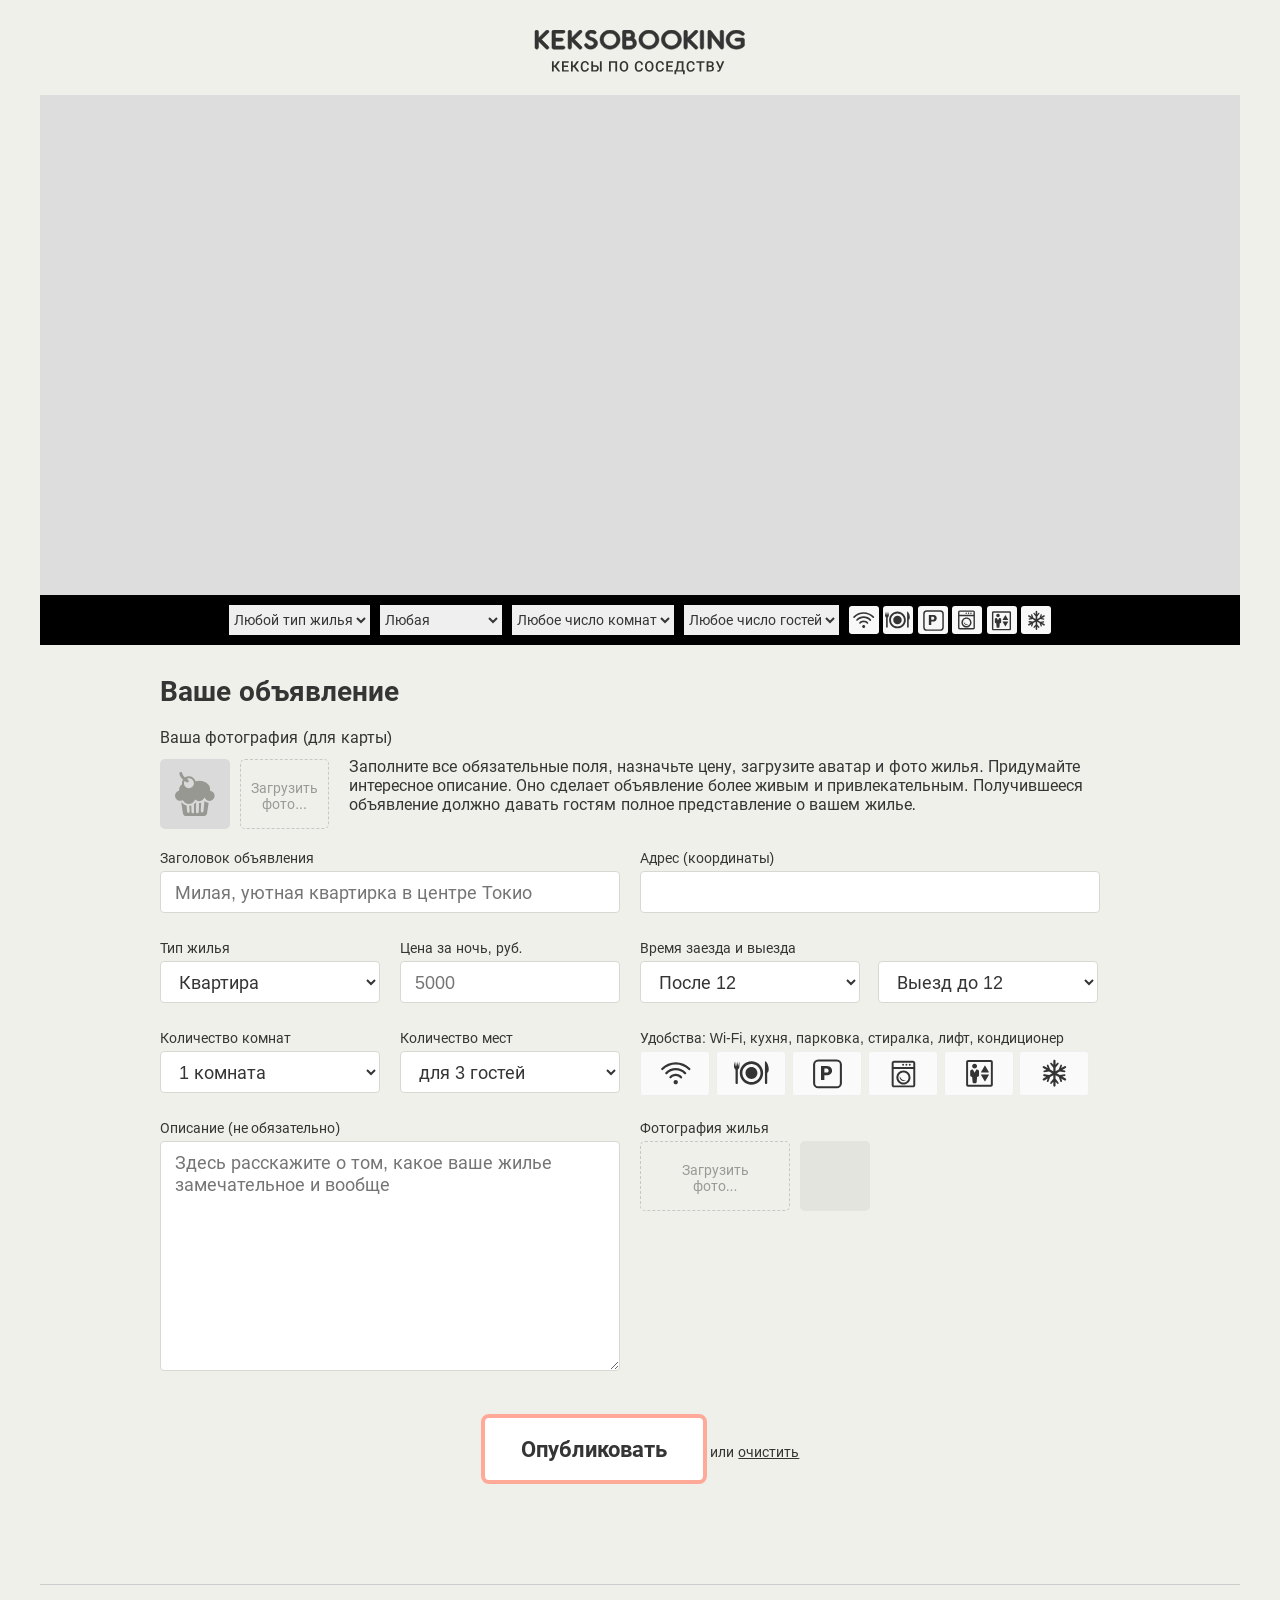
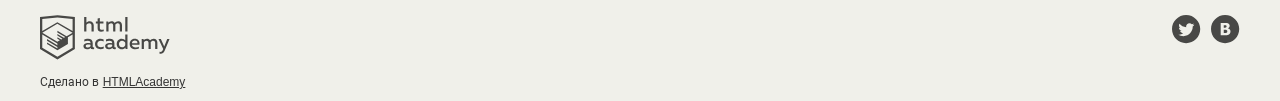
<file: 2/index.html>
<!DOCTYPE html>
<html lang="ru">

<head>
  <meta charset="utf-8">
  <link rel="stylesheet" href="css/normalize.css">
  <link rel="stylesheet" href="css/style.css">
  <link rel="shortcut icon" href="favicon.ico" type="image/x-icon">
  <title>Кексобукинг</title>
  <base href="https://htmlacademy-javascript.github.io/2099281-keksobooking-26/2/">
</head>

<body>

  <main>
    <div class="promo">
      <h1 class="promo__title visually-hidden">Keksobooking. Кексы по соседству</h1>
      <img src="img/keksobooking.svg" alt="Keksobooking. Кексы по соседству" width="215" height="45">
    </div>

    <!-- Карта объявлений -->
    <section class="map">

      <!-- Блок для вставки карты -->
      <div class="map__canvas" id="map-canvas"></div>

      <!-- Фильтрация объявлений -->
      <div class="map__filters-container">
        <form action="#" class="map__filters" autocomplete="off">
          <select name="housing-type" id="housing-type" class="map__filter">
            <option value="any" selected>Любой тип жилья</option>
            <option value="bungalow">Бунгало</option>
            <option value="flat">Квартира</option>
            <option value="hotel">Отель</option>
            <option value="house">Дом</option>
            <option value="palace">Дворец</option>
          </select>
          <select name="housing-price" id="housing-price" class="map__filter">
            <option value="any" selected>Любая</option>
            <option value="middle">10000 - 50000&#x20bd;</option>
            <option value="low">до 10000&#x20bd;</option>
            <option value="high">от 50000&#x20bd;</option>
          </select>
          <select name="housing-rooms" id="housing-rooms" class="map__filter">
            <option value="any" selected>Любое число комнат</option>
            <option value="1">Одна комната</option>
            <option value="2">Две комнаты</option>
            <option value="3">Три комнаты</option>
          </select>
          <select name="housing-guests" id="housing-guests" class="map__filter">
            <option value="any" selected>Любое число гостей</option>
            <option value="2">Два гостя</option>
            <option value="1">Один гость</option>
            <option value="0">Не для гостей</option>
          </select>
          <fieldset id="housing-features" class="map__features">
            <input type="checkbox" name="features" value="wifi" id="filter-wifi" class="map__checkbox visually-hidden">
            <label class="map__feature map__feature--wifi" for="filter-wifi">Wi-Fi</label>
            <input type="checkbox" name="features" value="dishwasher" id="filter-dishwasher"
              class="map__checkbox visually-hidden">
            <label class="map__feature map__feature--dishwasher" for="filter-dishwasher">Посудомоечная машина</label>
            <input type="checkbox" name="features" value="parking" id="filter-parking"
              class="map__checkbox visually-hidden">
            <label class="map__feature map__feature--parking" for="filter-parking">Парковка</label>
            <input type="checkbox" name="features" value="washer" id="filter-washer"
              class="map__checkbox visually-hidden">
            <label class="map__feature map__feature--washer" for="filter-washer">Стиральная машина</label>
            <input type="checkbox" name="features" value="elevator" id="filter-elevator"
              class="map__checkbox visually-hidden">
            <label class="map__feature map__feature--elevator" for="filter-elevator">Лифт</label>
            <input type="checkbox" name="features" value="conditioner" id="filter-conditioner"
              class="map__checkbox visually-hidden">
            <label class="map__feature map__feature--conditioner" for="filter-conditioner">Кондиционер</label>
          </fieldset>
        </form>
      </div>
    </section>

    <!-- Форма объявления -->
    <section class="notice">
      <h2 class="notice__title">Ваше объявление</h2>
      <form class="ad-form" method="post" enctype="multipart/form-data" autocomplete="off">
        <fieldset class="ad-form-header">
          <legend class="ad-form-header__title">Ваша фотография (для карты)</legend>
          <div class="ad-form-header__upload">
            <div class="ad-form-header__preview">
              <img src="img/muffin-grey.svg" alt="Аватар пользователя" width="40" height="44">
            </div>
            <div class="ad-form__field">
              <input type="file" id="avatar" name="avatar" class="ad-form-header__input visually-hidden">
              <label class="ad-form-header__drop-zone" for="avatar">Загрузить<br>фото...</label>
            </div>
            <p class="ad-form-header__info">Заполните все обязательные поля, назначьте цену, загрузите аватар и фото
              жилья. Придумайте интересное описание. Оно сделает объявление более живым и привлекательным. Получившееся
              объявление должно давать гостям полное представление о вашем жилье.</p>
          </div>
        </fieldset>
        <fieldset class="ad-form__element ad-form__element--wide">
          <label class="ad-form__label" for="title">Заголовок объявления</label>
          <input id="title" name="title" type="text" placeholder="Милая, уютная квартирка в центре Токио">
        </fieldset>
        <fieldset class="ad-form__element ad-form__element--wide">
          <label class="ad-form__label" for="address">Адрес (координаты)</label>
          <input id="address" name="address" type="text">
        </fieldset>
        <fieldset class="ad-form__element">
          <label class="ad-form__label" for="type">Тип жилья</label>
          <select id="type" name="type">
            <option value="bungalow">Бунгало</option>
            <option value="flat" selected>Квартира</option>
            <option value="hotel">Отель</option>
            <option value="house">Дом</option>
            <option value="palace">Дворец</option>
          </select>
        </fieldset>
        <fieldset class="ad-form__element">
          <label class="ad-form__label" for="price">Цена за ночь, руб.</label>
          <input id="price" name="price" type="number" placeholder="5000">
          <div class="ad-form__slider"></div>
        </fieldset>
        <fieldset class="ad-form__element ad-form__element--time">
          <label class="ad-form__label" for="timein">Время заезда и выезда</label>
          <select id="timein" name="timein">
            <option value="12:00" selected>После 12</option>
            <option value="13:00">После 13</option>
            <option value="14:00">После 14</option>
          </select>
          <select id="timeout" name="timeout" title="Time to go out">
            <option value="12:00" selected>Выезд до 12</option>
            <option value="13:00">Выезд до 13</option>
            <option value="14:00">Выезд до 14</option>
          </select>
        </fieldset>
        <fieldset class="ad-form__element">
          <label class="ad-form__label" for="room_number">Количество комнат</label>
          <select id="room_number" name="rooms">
            <option value="1" selected>1 комната</option>
            <option value="2">2 комнаты</option>
            <option value="3">3 комнаты</option>
            <option value="100">100 комнат</option>
          </select>
        </fieldset>
        <fieldset class="ad-form__element">
          <label class="ad-form__label" for="capacity">Количество мест</label>
          <select id="capacity" name="capacity">
            <option value="3" selected>для 3 гостей</option>
            <option value="2">для 2 гостей</option>
            <option value="1">для 1 гостя</option>
            <option value="0">не для гостей</option>
          </select>
        </fieldset>
        <fieldset class="ad-form__element ad-form__element--wide features">
          <legend>Удобства: Wi-Fi, кухня, парковка, стиралка, лифт, кондиционер</legend>
          <input class="features__checkbox visually-hidden" type="checkbox" name="feature" value="wifi"
            id="feature-wifi">
          <label class="features__label features__label--wifi" for="feature-wifi">Wi-Fi</label>
          <input class="features__checkbox visually-hidden" type="checkbox" name="feature" value="dishwasher"
            id="feature-dishwasher">
          <label class="features__label features__label--dishwasher" for="feature-dishwasher">Посудомоечная
            машина</label>
          <input class="features__checkbox visually-hidden" type="checkbox" name="feature" value="parking"
            id="feature-parking">
          <label class="features__label features__label--parking" for="feature-parking">Парковка</label>
          <input class="features__checkbox visually-hidden" type="checkbox" name="feature" value="washer"
            id="feature-washer">
          <label class="features__label features__label--washer" for="feature-washer">Стиральная машина</label>
          <input class="features__checkbox visually-hidden" type="checkbox" name="feature" value="elevator"
            id="feature-elevator">
          <label class="features__label features__label--elevator" for="feature-elevator">Лифт</label>
          <input class="features__checkbox visually-hidden" type="checkbox" name="feature" value="conditioner"
            id="feature-conditioner">
          <label class="features__label features__label--conditioner" for="feature-conditioner">Кондиционер</label>
        </fieldset>
        <fieldset class="ad-form__element ad-form__element--wide">
          <label class="ad-form__label" for="description">Описание (не обязательно)</label>
          <textarea id="description" name="description"
            placeholder="Здесь расскажите о том, какое ваше жилье замечательное и вообще"></textarea>
        </fieldset>
        <fieldset class="ad-form__element ad-form__element--wide">
          <label class="ad-form__label">Фотография жилья</label>
          <div class="ad-form__photo-container">
            <div class="ad-form__upload">
              <input type="file" id="images" name="images" class="ad-form__input visually-hidden">
              <label for="images" class="ad-form__drop-zone">Загрузить<br>фото...</label>
            </div>
            <div class="ad-form__photo"></div>
          </div>
        </fieldset>
        <fieldset class="ad-form__element ad-form__element--submit">
          <button class="ad-form__submit" type="submit">Опубликовать</button>
          или <button class="ad-form__reset" type="reset">очистить</button>
        </fieldset>
      </form>
    </section>
  </main>

  <footer class="footer container">
    <div class="footer__copyright copyright">
      <a class="copyright__link copyright__link--image" href="https://htmlacademy.ru/intensive/javascript">
        <img src="img/htmla-logo.svg" width="130" height="45" alt="HTML Academy" class="copyright__logo">
      </a>
      <p>Сделано в <a class="copyright__link copyright__link--text"
          href="https://htmlacademy.ru/intensive/javascript">HTMLAcademy</a></p>
    </div>
    <ul class="footer__contacts contacts">
      <li><a href="https://twitter.com/htmlacademy_ru" class="contacts__link contacts__link--twitter">Twitter</a></li>
      <li><a href="https://vk.com/htmlacademy" class="contacts__link contacts__link--vk">VK</a></li>
    </ul>
  </footer>

  <!-- Карточка объявления -->
  <template id="card">
    <article class="popup">
      <img src="img/avatars/user01.png" class="popup__avatar" width="70" height="70" alt="Аватар пользователя">
      <h3 class="popup__title">Уютное гнездышко для молодоженов</h3>
      <p class="popup__text popup__text--address">102-0082 Tōkyō-to, Chiyoda-ku, Ichibanchō, 14−3</p>
      <p class="popup__text popup__text--price">5200 <span>₽/ночь</span></p>
      <h4 class="popup__type">Квартира</h4>
      <p class="popup__text popup__text--capacity">2 комнаты для 3 гостей</p>
      <p class="popup__text popup__text--time">Заезд после 14:00, выезд до 10:00</p>
      <ul class="popup__features">
        <li class="popup__feature popup__feature--wifi"></li>
        <li class="popup__feature popup__feature--dishwasher"></li>
        <li class="popup__feature popup__feature--parking"></li>
        <li class="popup__feature popup__feature--washer"></li>
        <li class="popup__feature popup__feature--elevator"></li>
        <li class="popup__feature popup__feature--conditioner"></li>
      </ul>
      <p class="popup__description">Великолепная квартира-студия в центре Токио. Подходит как туристам, так и
        бизнесменам. Квартира полностью укомплектована и недавно отремонтирована.</p>
      <div class="popup__photos">
        <img src="" class="popup__photo" width="45" height="40" alt="Фотография жилья">
      </div>
    </article>
  </template>

  <!-- Сообщение об успешном создании объявления -->
  <template id="success">
    <div class="success">
      <p class="success__message">Ваше объявление<br>успешно размещено!</p>
    </div>
  </template>

  <!-- Сообщение об ошибке создания объявления -->
  <template id="error">
    <div class="error">
      <p class="error__message">Ошибка размещения объявления</p>
      <button type="button" class="error__button">Попробовать снова</button>
    </div>
  </template>
  
  <script src="/js/main.js"></script>
</body>

</html>
</file>
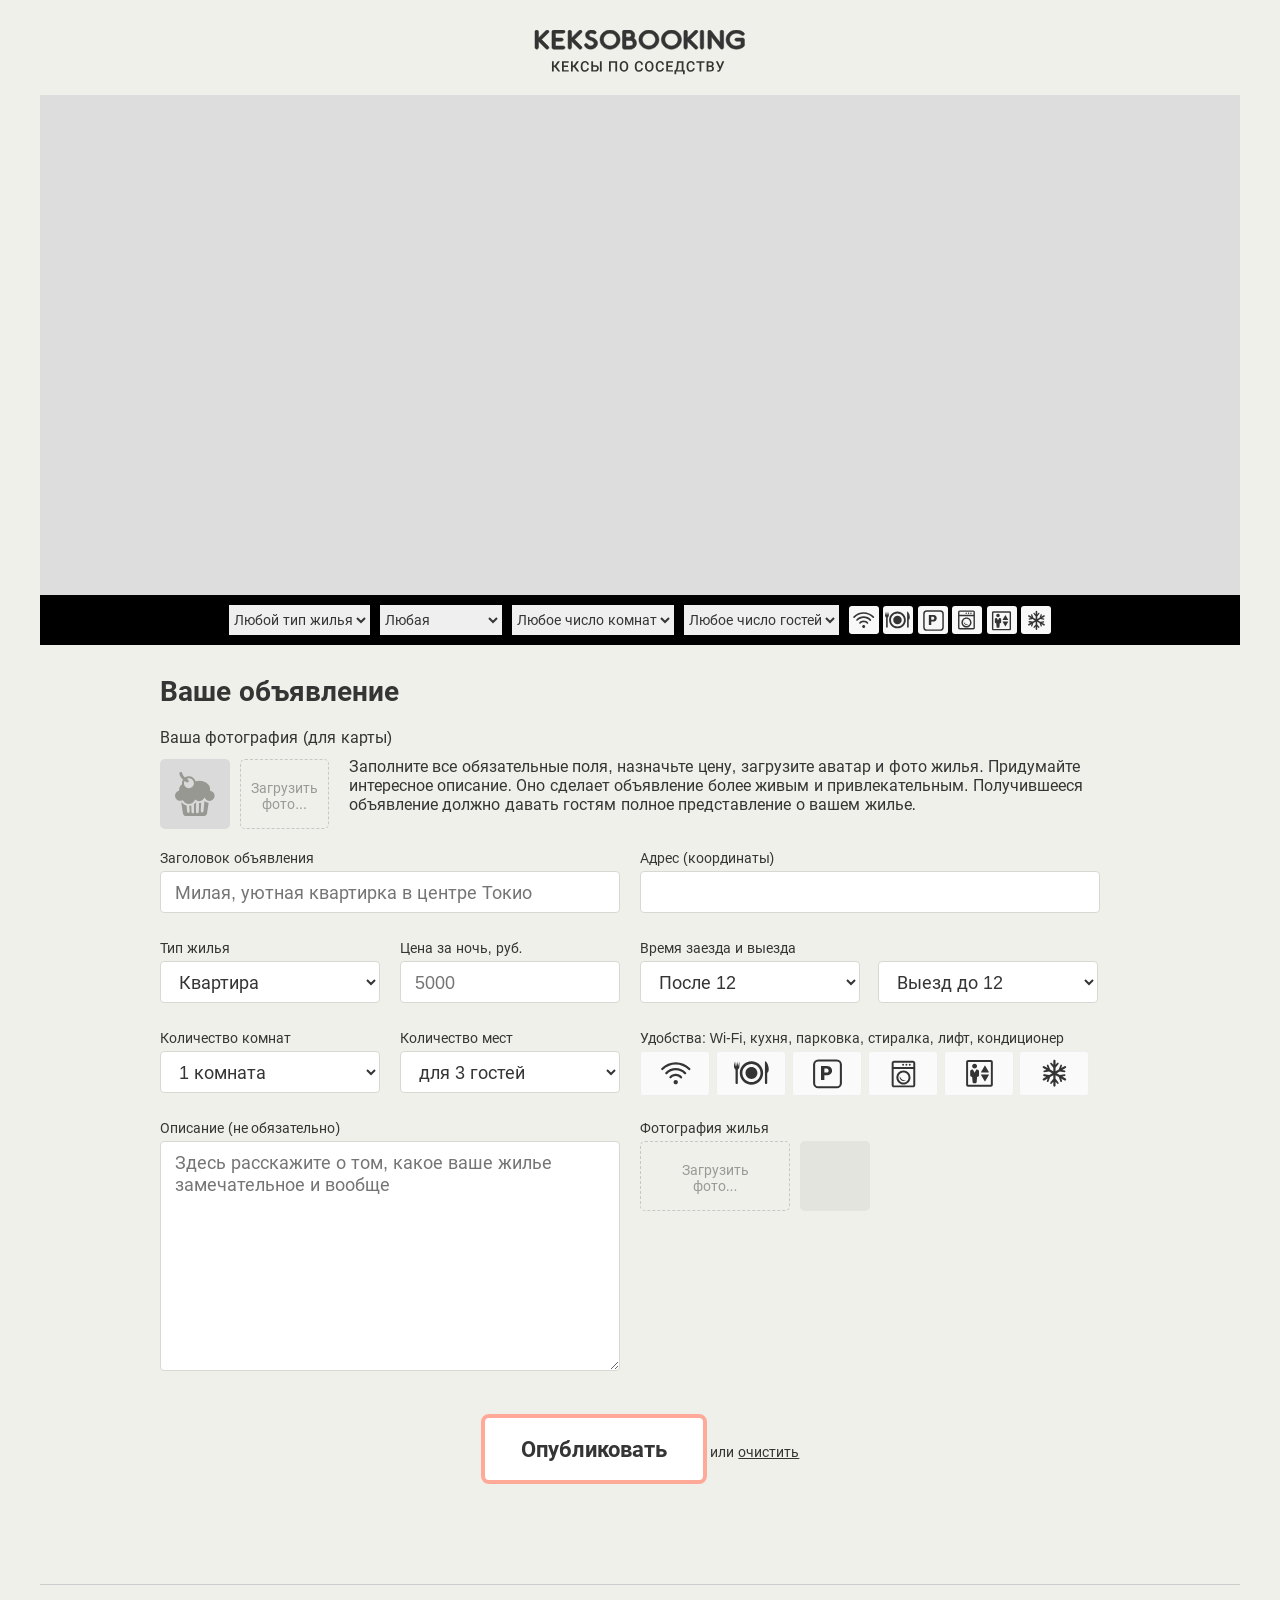
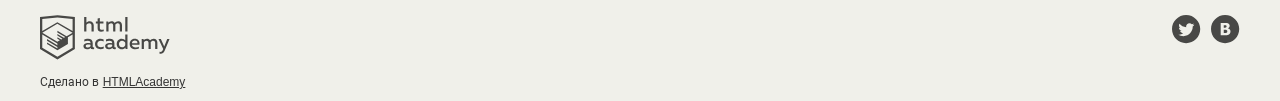
<file: 4/index.html>
<!DOCTYPE html>
<html lang="ru">

<head>
  <meta charset="utf-8">
  <link rel="stylesheet" href="css/normalize.css">
  <link rel="stylesheet" href="css/style.css">
  <link rel="shortcut icon" href="favicon.ico" type="image/x-icon">
  <title>Кексобукинг</title>
  <base href="https://htmlacademy-javascript.github.io/2099281-keksobooking-26/4/">
</head>

<body>

  <main>
    <div class="promo">
      <h1 class="promo__title visually-hidden">Keksobooking. Кексы по соседству</h1>
      <img src="img/keksobooking.svg" alt="Keksobooking. Кексы по соседству" width="215" height="45">
    </div>

    <!-- Карта объявлений -->
    <section class="map">

      <!-- Блок для вставки карты -->
      <div class="map__canvas" id="map-canvas"></div>

      <!-- Фильтрация объявлений -->
      <div class="map__filters-container">
        <form action="#" class="map__filters" autocomplete="off">
          <select name="housing-type" id="housing-type" class="map__filter">
            <option value="any" selected>Любой тип жилья</option>
            <option value="bungalow">Бунгало</option>
            <option value="flat">Квартира</option>
            <option value="hotel">Отель</option>
            <option value="house">Дом</option>
            <option value="palace">Дворец</option>
          </select>
          <select name="housing-price" id="housing-price" class="map__filter">
            <option value="any" selected>Любая</option>
            <option value="middle">10000 - 50000&#x20bd;</option>
            <option value="low">до 10000&#x20bd;</option>
            <option value="high">от 50000&#x20bd;</option>
          </select>
          <select name="housing-rooms" id="housing-rooms" class="map__filter">
            <option value="any" selected>Любое число комнат</option>
            <option value="1">Одна комната</option>
            <option value="2">Две комнаты</option>
            <option value="3">Три комнаты</option>
          </select>
          <select name="housing-guests" id="housing-guests" class="map__filter">
            <option value="any" selected>Любое число гостей</option>
            <option value="2">Два гостя</option>
            <option value="1">Один гость</option>
            <option value="0">Не для гостей</option>
          </select>
          <fieldset id="housing-features" class="map__features">
            <input type="checkbox" name="features" value="wifi" id="filter-wifi" class="map__checkbox visually-hidden">
            <label class="map__feature map__feature--wifi" for="filter-wifi">Wi-Fi</label>
            <input type="checkbox" name="features" value="dishwasher" id="filter-dishwasher"
              class="map__checkbox visually-hidden">
            <label class="map__feature map__feature--dishwasher" for="filter-dishwasher">Посудомоечная машина</label>
            <input type="checkbox" name="features" value="parking" id="filter-parking"
              class="map__checkbox visually-hidden">
            <label class="map__feature map__feature--parking" for="filter-parking">Парковка</label>
            <input type="checkbox" name="features" value="washer" id="filter-washer"
              class="map__checkbox visually-hidden">
            <label class="map__feature map__feature--washer" for="filter-washer">Стиральная машина</label>
            <input type="checkbox" name="features" value="elevator" id="filter-elevator"
              class="map__checkbox visually-hidden">
            <label class="map__feature map__feature--elevator" for="filter-elevator">Лифт</label>
            <input type="checkbox" name="features" value="conditioner" id="filter-conditioner"
              class="map__checkbox visually-hidden">
            <label class="map__feature map__feature--conditioner" for="filter-conditioner">Кондиционер</label>
          </fieldset>
        </form>
      </div>
    </section>

    <!-- Форма объявления -->
    <section class="notice">
      <h2 class="notice__title">Ваше объявление</h2>
      <form class="ad-form" method="post" enctype="multipart/form-data" autocomplete="off">
        <fieldset class="ad-form-header">
          <legend class="ad-form-header__title">Ваша фотография (для карты)</legend>
          <div class="ad-form-header__upload">
            <div class="ad-form-header__preview">
              <img src="img/muffin-grey.svg" alt="Аватар пользователя" width="40" height="44">
            </div>
            <div class="ad-form__field">
              <input type="file" id="avatar" name="avatar" class="ad-form-header__input visually-hidden">
              <label class="ad-form-header__drop-zone" for="avatar">Загрузить<br>фото...</label>
            </div>
            <p class="ad-form-header__info">Заполните все обязательные поля, назначьте цену, загрузите аватар и фото
              жилья. Придумайте интересное описание. Оно сделает объявление более живым и привлекательным. Получившееся
              объявление должно давать гостям полное представление о вашем жилье.</p>
          </div>
        </fieldset>
        <fieldset class="ad-form__element ad-form__element--wide">
          <label class="ad-form__label" for="title">Заголовок объявления</label>
          <input id="title" name="title" type="text" placeholder="Милая, уютная квартирка в центре Токио">
        </fieldset>
        <fieldset class="ad-form__element ad-form__element--wide">
          <label class="ad-form__label" for="address">Адрес (координаты)</label>
          <input id="address" name="address" type="text">
        </fieldset>
        <fieldset class="ad-form__element">
          <label class="ad-form__label" for="type">Тип жилья</label>
          <select id="type" name="type">
            <option value="bungalow">Бунгало</option>
            <option value="flat" selected>Квартира</option>
            <option value="hotel">Отель</option>
            <option value="house">Дом</option>
            <option value="palace">Дворец</option>
          </select>
        </fieldset>
        <fieldset class="ad-form__element">
          <label class="ad-form__label" for="price">Цена за ночь, руб.</label>
          <input id="price" name="price" type="number" placeholder="5000">
          <div class="ad-form__slider"></div>
        </fieldset>
        <fieldset class="ad-form__element ad-form__element--time">
          <label class="ad-form__label" for="timein">Время заезда и выезда</label>
          <select id="timein" name="timein">
            <option value="12:00" selected>После 12</option>
            <option value="13:00">После 13</option>
            <option value="14:00">После 14</option>
          </select>
          <select id="timeout" name="timeout" title="Time to go out">
            <option value="12:00" selected>Выезд до 12</option>
            <option value="13:00">Выезд до 13</option>
            <option value="14:00">Выезд до 14</option>
          </select>
        </fieldset>
        <fieldset class="ad-form__element">
          <label class="ad-form__label" for="room_number">Количество комнат</label>
          <select id="room_number" name="rooms">
            <option value="1" selected>1 комната</option>
            <option value="2">2 комнаты</option>
            <option value="3">3 комнаты</option>
            <option value="100">100 комнат</option>
          </select>
        </fieldset>
        <fieldset class="ad-form__element">
          <label class="ad-form__label" for="capacity">Количество мест</label>
          <select id="capacity" name="capacity">
            <option value="3" selected>для 3 гостей</option>
            <option value="2">для 2 гостей</option>
            <option value="1">для 1 гостя</option>
            <option value="0">не для гостей</option>
          </select>
        </fieldset>
        <fieldset class="ad-form__element ad-form__element--wide features">
          <legend>Удобства: Wi-Fi, кухня, парковка, стиралка, лифт, кондиционер</legend>
          <input class="features__checkbox visually-hidden" type="checkbox" name="feature" value="wifi"
            id="feature-wifi">
          <label class="features__label features__label--wifi" for="feature-wifi">Wi-Fi</label>
          <input class="features__checkbox visually-hidden" type="checkbox" name="feature" value="dishwasher"
            id="feature-dishwasher">
          <label class="features__label features__label--dishwasher" for="feature-dishwasher">Посудомоечная
            машина</label>
          <input class="features__checkbox visually-hidden" type="checkbox" name="feature" value="parking"
            id="feature-parking">
          <label class="features__label features__label--parking" for="feature-parking">Парковка</label>
          <input class="features__checkbox visually-hidden" type="checkbox" name="feature" value="washer"
            id="feature-washer">
          <label class="features__label features__label--washer" for="feature-washer">Стиральная машина</label>
          <input class="features__checkbox visually-hidden" type="checkbox" name="feature" value="elevator"
            id="feature-elevator">
          <label class="features__label features__label--elevator" for="feature-elevator">Лифт</label>
          <input class="features__checkbox visually-hidden" type="checkbox" name="feature" value="conditioner"
            id="feature-conditioner">
          <label class="features__label features__label--conditioner" for="feature-conditioner">Кондиционер</label>
        </fieldset>
        <fieldset class="ad-form__element ad-form__element--wide">
          <label class="ad-form__label" for="description">Описание (не обязательно)</label>
          <textarea id="description" name="description"
            placeholder="Здесь расскажите о том, какое ваше жилье замечательное и вообще"></textarea>
        </fieldset>
        <fieldset class="ad-form__element ad-form__element--wide">
          <label class="ad-form__label">Фотография жилья</label>
          <div class="ad-form__photo-container">
            <div class="ad-form__upload">
              <input type="file" id="images" name="images" class="ad-form__input visually-hidden">
              <label for="images" class="ad-form__drop-zone">Загрузить<br>фото...</label>
            </div>
            <div class="ad-form__photo"></div>
          </div>
        </fieldset>
        <fieldset class="ad-form__element ad-form__element--submit">
          <button class="ad-form__submit" type="submit">Опубликовать</button>
          или <button class="ad-form__reset" type="reset">очистить</button>
        </fieldset>
      </form>
    </section>
  </main>

  <footer class="footer container">
    <div class="footer__copyright copyright">
      <a class="copyright__link copyright__link--image" href="https://htmlacademy.ru/intensive/javascript">
        <img src="img/htmla-logo.svg" width="130" height="45" alt="HTML Academy" class="copyright__logo">
      </a>
      <p>Сделано в <a class="copyright__link copyright__link--text"
          href="https://htmlacademy.ru/intensive/javascript">HTMLAcademy</a></p>
    </div>
    <ul class="footer__contacts contacts">
      <li><a href="https://twitter.com/htmlacademy_ru" class="contacts__link contacts__link--twitter">Twitter</a></li>
      <li><a href="https://vk.com/htmlacademy" class="contacts__link contacts__link--vk">VK</a></li>
    </ul>
  </footer>

  <!-- Карточка объявления -->
  <template id="card">
    <article class="popup">
      <img src="img/avatars/user01.png" class="popup__avatar" width="70" height="70" alt="Аватар пользователя">
      <h3 class="popup__title">Уютное гнездышко для молодоженов</h3>
      <p class="popup__text popup__text--address">102-0082 Tōkyō-to, Chiyoda-ku, Ichibanchō, 14−3</p>
      <p class="popup__text popup__text--price">5200 <span>₽/ночь</span></p>
      <h4 class="popup__type">Квартира</h4>
      <p class="popup__text popup__text--capacity">2 комнаты для 3 гостей</p>
      <p class="popup__text popup__text--time">Заезд после 14:00, выезд до 10:00</p>
      <ul class="popup__features">
        <li class="popup__feature popup__feature--wifi"></li>
        <li class="popup__feature popup__feature--dishwasher"></li>
        <li class="popup__feature popup__feature--parking"></li>
        <li class="popup__feature popup__feature--washer"></li>
        <li class="popup__feature popup__feature--elevator"></li>
        <li class="popup__feature popup__feature--conditioner"></li>
      </ul>
      <p class="popup__description">Великолепная квартира-студия в центре Токио. Подходит как туристам, так и
        бизнесменам. Квартира полностью укомплектована и недавно отремонтирована.</p>
      <div class="popup__photos">
        <img src="" class="popup__photo" width="45" height="40" alt="Фотография жилья">
      </div>
    </article>
  </template>

  <!-- Сообщение об успешном создании объявления -->
  <template id="success">
    <div class="success">
      <p class="success__message">Ваше объявление<br>успешно размещено!</p>
    </div>
  </template>

  <!-- Сообщение об ошибке создания объявления -->
  <template id="error">
    <div class="error">
      <p class="error__message">Ошибка размещения объявления</p>
      <button type="button" class="error__button">Попробовать снова</button>
    </div>
  </template>
  
  <script src="/js/main.js"></script>
</body>

</html>
</file>
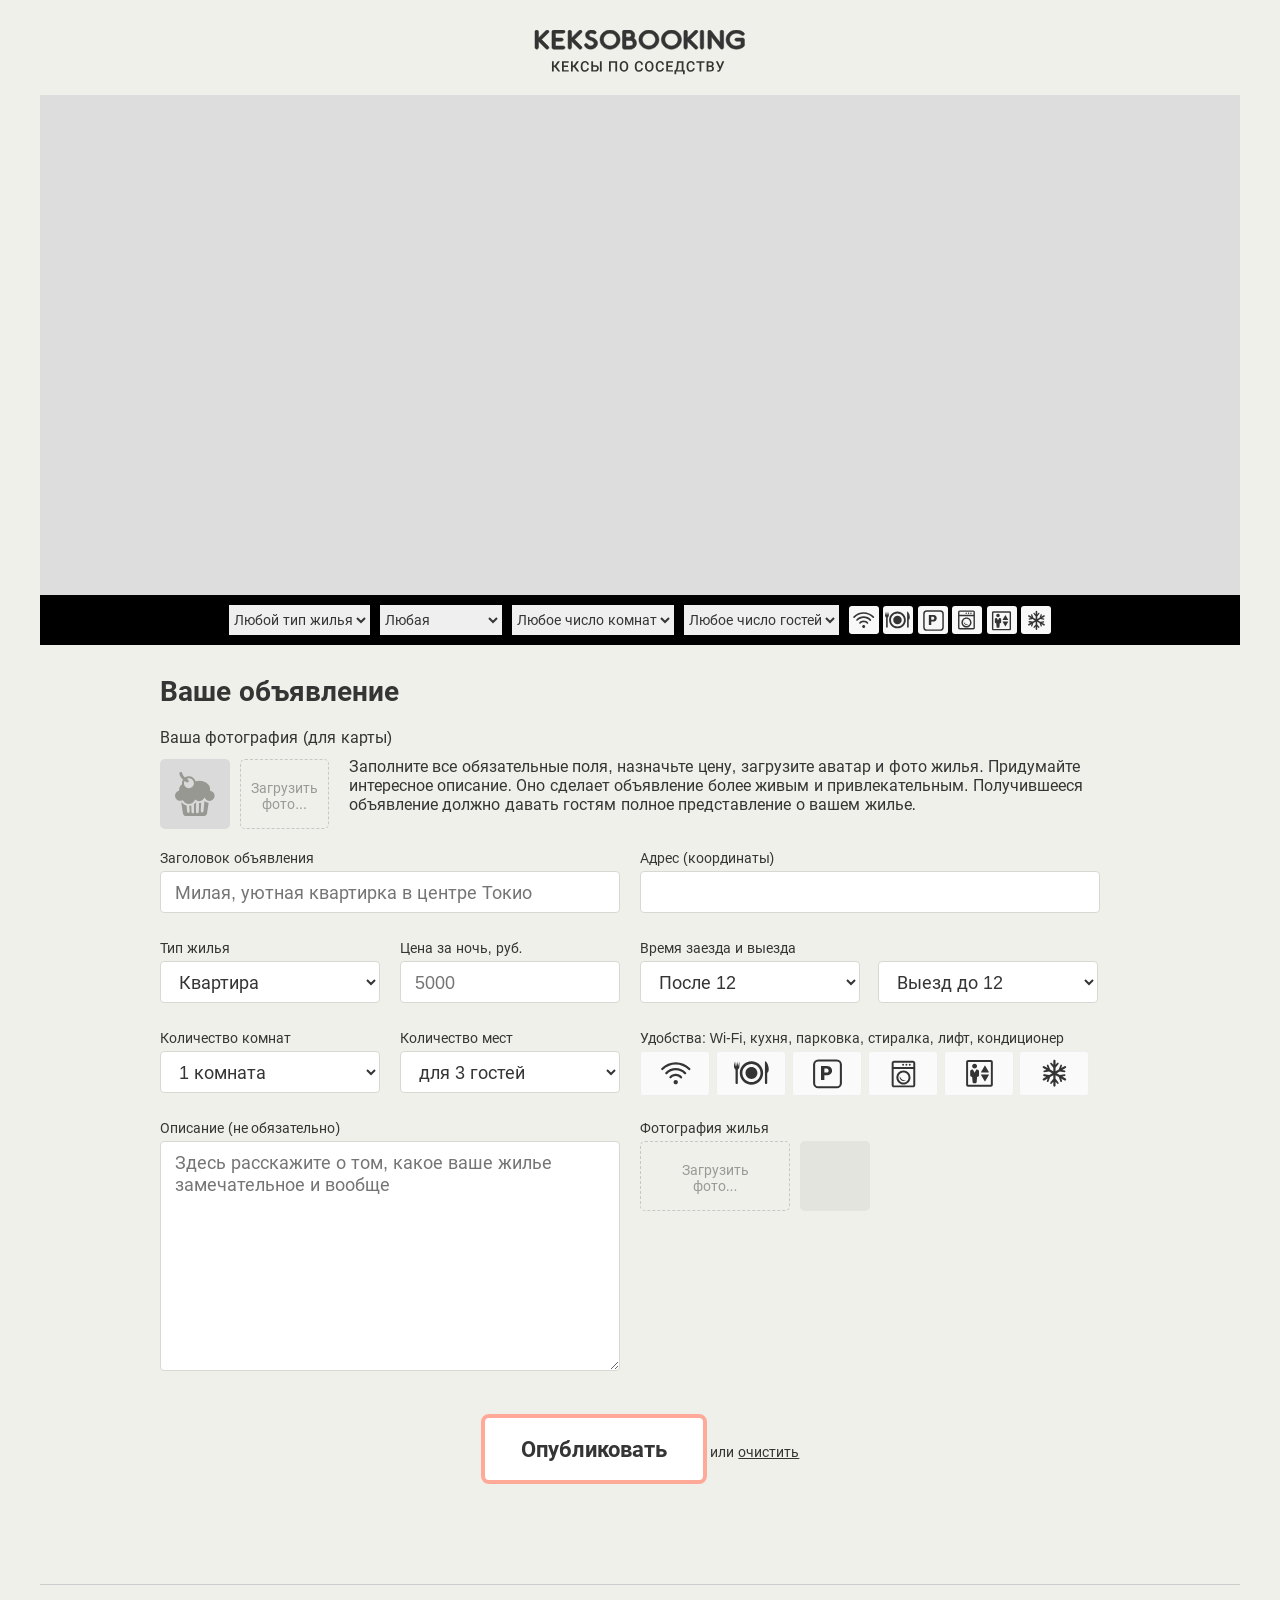
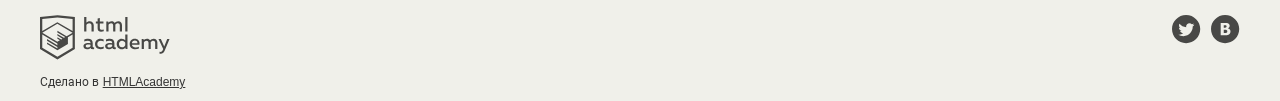
<file: 5/index.html>
<!DOCTYPE html>
<html lang="ru">

<head>
  <meta charset="utf-8">
  <link rel="stylesheet" href="css/normalize.css">
  <link rel="stylesheet" href="css/style.css">
  <link rel="shortcut icon" href="favicon.ico" type="image/x-icon">
  <title>Кексобукинг</title>
  <base href="https://htmlacademy-javascript.github.io/2099281-keksobooking-26/5/">
</head>

<body>

  <main>
    <div class="promo">
      <h1 class="promo__title visually-hidden">Keksobooking. Кексы по соседству</h1>
      <img src="img/keksobooking.svg" alt="Keksobooking. Кексы по соседству" width="215" height="45">
    </div>

    <!-- Карта объявлений -->
    <section class="map">

      <!-- Блок для вставки карты -->
      <div class="map__canvas" id="map-canvas"></div>

      <!-- Фильтрация объявлений -->
      <div class="map__filters-container">
        <form action="#" class="map__filters" autocomplete="off">
          <select name="housing-type" id="housing-type" class="map__filter">
            <option value="any" selected>Любой тип жилья</option>
            <option value="bungalow">Бунгало</option>
            <option value="flat">Квартира</option>
            <option value="hotel">Отель</option>
            <option value="house">Дом</option>
            <option value="palace">Дворец</option>
          </select>
          <select name="housing-price" id="housing-price" class="map__filter">
            <option value="any" selected>Любая</option>
            <option value="middle">10000 - 50000&#x20bd;</option>
            <option value="low">до 10000&#x20bd;</option>
            <option value="high">от 50000&#x20bd;</option>
          </select>
          <select name="housing-rooms" id="housing-rooms" class="map__filter">
            <option value="any" selected>Любое число комнат</option>
            <option value="1">Одна комната</option>
            <option value="2">Две комнаты</option>
            <option value="3">Три комнаты</option>
          </select>
          <select name="housing-guests" id="housing-guests" class="map__filter">
            <option value="any" selected>Любое число гостей</option>
            <option value="2">Два гостя</option>
            <option value="1">Один гость</option>
            <option value="0">Не для гостей</option>
          </select>
          <fieldset id="housing-features" class="map__features">
            <input type="checkbox" name="features" value="wifi" id="filter-wifi" class="map__checkbox visually-hidden">
            <label class="map__feature map__feature--wifi" for="filter-wifi">Wi-Fi</label>
            <input type="checkbox" name="features" value="dishwasher" id="filter-dishwasher"
              class="map__checkbox visually-hidden">
            <label class="map__feature map__feature--dishwasher" for="filter-dishwasher">Посудомоечная машина</label>
            <input type="checkbox" name="features" value="parking" id="filter-parking"
              class="map__checkbox visually-hidden">
            <label class="map__feature map__feature--parking" for="filter-parking">Парковка</label>
            <input type="checkbox" name="features" value="washer" id="filter-washer"
              class="map__checkbox visually-hidden">
            <label class="map__feature map__feature--washer" for="filter-washer">Стиральная машина</label>
            <input type="checkbox" name="features" value="elevator" id="filter-elevator"
              class="map__checkbox visually-hidden">
            <label class="map__feature map__feature--elevator" for="filter-elevator">Лифт</label>
            <input type="checkbox" name="features" value="conditioner" id="filter-conditioner"
              class="map__checkbox visually-hidden">
            <label class="map__feature map__feature--conditioner" for="filter-conditioner">Кондиционер</label>
          </fieldset>
        </form>
      </div>
    </section>

    <!-- Форма объявления -->
    <section class="notice">
      <h2 class="notice__title">Ваше объявление</h2>
      <form class="ad-form" method="post" enctype="multipart/form-data" autocomplete="off">
        <fieldset class="ad-form-header">
          <legend class="ad-form-header__title">Ваша фотография (для карты)</legend>
          <div class="ad-form-header__upload">
            <div class="ad-form-header__preview">
              <img src="img/muffin-grey.svg" alt="Аватар пользователя" width="40" height="44">
            </div>
            <div class="ad-form__field">
              <input type="file" id="avatar" name="avatar" class="ad-form-header__input visually-hidden">
              <label class="ad-form-header__drop-zone" for="avatar">Загрузить<br>фото...</label>
            </div>
            <p class="ad-form-header__info">Заполните все обязательные поля, назначьте цену, загрузите аватар и фото
              жилья. Придумайте интересное описание. Оно сделает объявление более живым и привлекательным. Получившееся
              объявление должно давать гостям полное представление о вашем жилье.</p>
          </div>
        </fieldset>
        <fieldset class="ad-form__element ad-form__element--wide">
          <label class="ad-form__label" for="title">Заголовок объявления</label>
          <input id="title" name="title" type="text" placeholder="Милая, уютная квартирка в центре Токио">
        </fieldset>
        <fieldset class="ad-form__element ad-form__element--wide">
          <label class="ad-form__label" for="address">Адрес (координаты)</label>
          <input id="address" name="address" type="text">
        </fieldset>
        <fieldset class="ad-form__element">
          <label class="ad-form__label" for="type">Тип жилья</label>
          <select id="type" name="type">
            <option value="bungalow">Бунгало</option>
            <option value="flat" selected>Квартира</option>
            <option value="hotel">Отель</option>
            <option value="house">Дом</option>
            <option value="palace">Дворец</option>
          </select>
        </fieldset>
        <fieldset class="ad-form__element">
          <label class="ad-form__label" for="price">Цена за ночь, руб.</label>
          <input id="price" name="price" type="number" placeholder="5000">
          <div class="ad-form__slider"></div>
        </fieldset>
        <fieldset class="ad-form__element ad-form__element--time">
          <label class="ad-form__label" for="timein">Время заезда и выезда</label>
          <select id="timein" name="timein">
            <option value="12:00" selected>После 12</option>
            <option value="13:00">После 13</option>
            <option value="14:00">После 14</option>
          </select>
          <select id="timeout" name="timeout" title="Time to go out">
            <option value="12:00" selected>Выезд до 12</option>
            <option value="13:00">Выезд до 13</option>
            <option value="14:00">Выезд до 14</option>
          </select>
        </fieldset>
        <fieldset class="ad-form__element">
          <label class="ad-form__label" for="room_number">Количество комнат</label>
          <select id="room_number" name="rooms">
            <option value="1" selected>1 комната</option>
            <option value="2">2 комнаты</option>
            <option value="3">3 комнаты</option>
            <option value="100">100 комнат</option>
          </select>
        </fieldset>
        <fieldset class="ad-form__element">
          <label class="ad-form__label" for="capacity">Количество мест</label>
          <select id="capacity" name="capacity">
            <option value="3" selected>для 3 гостей</option>
            <option value="2">для 2 гостей</option>
            <option value="1">для 1 гостя</option>
            <option value="0">не для гостей</option>
          </select>
        </fieldset>
        <fieldset class="ad-form__element ad-form__element--wide features">
          <legend>Удобства: Wi-Fi, кухня, парковка, стиралка, лифт, кондиционер</legend>
          <input class="features__checkbox visually-hidden" type="checkbox" name="feature" value="wifi"
            id="feature-wifi">
          <label class="features__label features__label--wifi" for="feature-wifi">Wi-Fi</label>
          <input class="features__checkbox visually-hidden" type="checkbox" name="feature" value="dishwasher"
            id="feature-dishwasher">
          <label class="features__label features__label--dishwasher" for="feature-dishwasher">Посудомоечная
            машина</label>
          <input class="features__checkbox visually-hidden" type="checkbox" name="feature" value="parking"
            id="feature-parking">
          <label class="features__label features__label--parking" for="feature-parking">Парковка</label>
          <input class="features__checkbox visually-hidden" type="checkbox" name="feature" value="washer"
            id="feature-washer">
          <label class="features__label features__label--washer" for="feature-washer">Стиральная машина</label>
          <input class="features__checkbox visually-hidden" type="checkbox" name="feature" value="elevator"
            id="feature-elevator">
          <label class="features__label features__label--elevator" for="feature-elevator">Лифт</label>
          <input class="features__checkbox visually-hidden" type="checkbox" name="feature" value="conditioner"
            id="feature-conditioner">
          <label class="features__label features__label--conditioner" for="feature-conditioner">Кондиционер</label>
        </fieldset>
        <fieldset class="ad-form__element ad-form__element--wide">
          <label class="ad-form__label" for="description">Описание (не обязательно)</label>
          <textarea id="description" name="description"
            placeholder="Здесь расскажите о том, какое ваше жилье замечательное и вообще"></textarea>
        </fieldset>
        <fieldset class="ad-form__element ad-form__element--wide">
          <label class="ad-form__label">Фотография жилья</label>
          <div class="ad-form__photo-container">
            <div class="ad-form__upload">
              <input type="file" id="images" name="images" class="ad-form__input visually-hidden">
              <label for="images" class="ad-form__drop-zone">Загрузить<br>фото...</label>
            </div>
            <div class="ad-form__photo"></div>
          </div>
        </fieldset>
        <fieldset class="ad-form__element ad-form__element--submit">
          <button class="ad-form__submit" type="submit">Опубликовать</button>
          или <button class="ad-form__reset" type="reset">очистить</button>
        </fieldset>
      </form>
    </section>
  </main>

  <footer class="footer container">
    <div class="footer__copyright copyright">
      <a class="copyright__link copyright__link--image" href="https://htmlacademy.ru/intensive/javascript">
        <img src="img/htmla-logo.svg" width="130" height="45" alt="HTML Academy" class="copyright__logo">
      </a>
      <p>Сделано в <a class="copyright__link copyright__link--text"
          href="https://htmlacademy.ru/intensive/javascript">HTMLAcademy</a></p>
    </div>
    <ul class="footer__contacts contacts">
      <li><a href="https://twitter.com/htmlacademy_ru" class="contacts__link contacts__link--twitter">Twitter</a></li>
      <li><a href="https://vk.com/htmlacademy" class="contacts__link contacts__link--vk">VK</a></li>
    </ul>
  </footer>

  <!-- Карточка объявления -->
  <template id="card">
    <article class="popup">
      <img src="img/avatars/user01.png" class="popup__avatar" width="70" height="70" alt="Аватар пользователя">
      <h3 class="popup__title">Уютное гнездышко для молодоженов</h3>
      <p class="popup__text popup__text--address">102-0082 Tōkyō-to, Chiyoda-ku, Ichibanchō, 14−3</p>
      <p class="popup__text popup__text--price">5200 <span>₽/ночь</span></p>
      <h4 class="popup__type">Квартира</h4>
      <p class="popup__text popup__text--capacity">2 комнаты для 3 гостей</p>
      <p class="popup__text popup__text--time">Заезд после 14:00, выезд до 10:00</p>
      <ul class="popup__features">
        <li class="popup__feature popup__feature--wifi"></li>
        <li class="popup__feature popup__feature--dishwasher"></li>
        <li class="popup__feature popup__feature--parking"></li>
        <li class="popup__feature popup__feature--washer"></li>
        <li class="popup__feature popup__feature--elevator"></li>
        <li class="popup__feature popup__feature--conditioner"></li>
      </ul>
      <p class="popup__description">Великолепная квартира-студия в центре Токио. Подходит как туристам, так и
        бизнесменам. Квартира полностью укомплектована и недавно отремонтирована.</p>
      <div class="popup__photos">
        <img src="" class="popup__photo" width="45" height="40" alt="Фотография жилья">
      </div>
    </article>
  </template>

  <!-- Сообщение об успешном создании объявления -->
  <template id="success">
    <div class="success">
      <p class="success__message">Ваше объявление<br>успешно размещено!</p>
    </div>
  </template>

  <!-- Сообщение об ошибке создания объявления -->
  <template id="error">
    <div class="error">
      <p class="error__message">Ошибка размещения объявления</p>
      <button type="button" class="error__button">Попробовать снова</button>
    </div>
  </template>
  
  <script src="/js/main.js" type="module"></script>
</body>

</html>
</file>
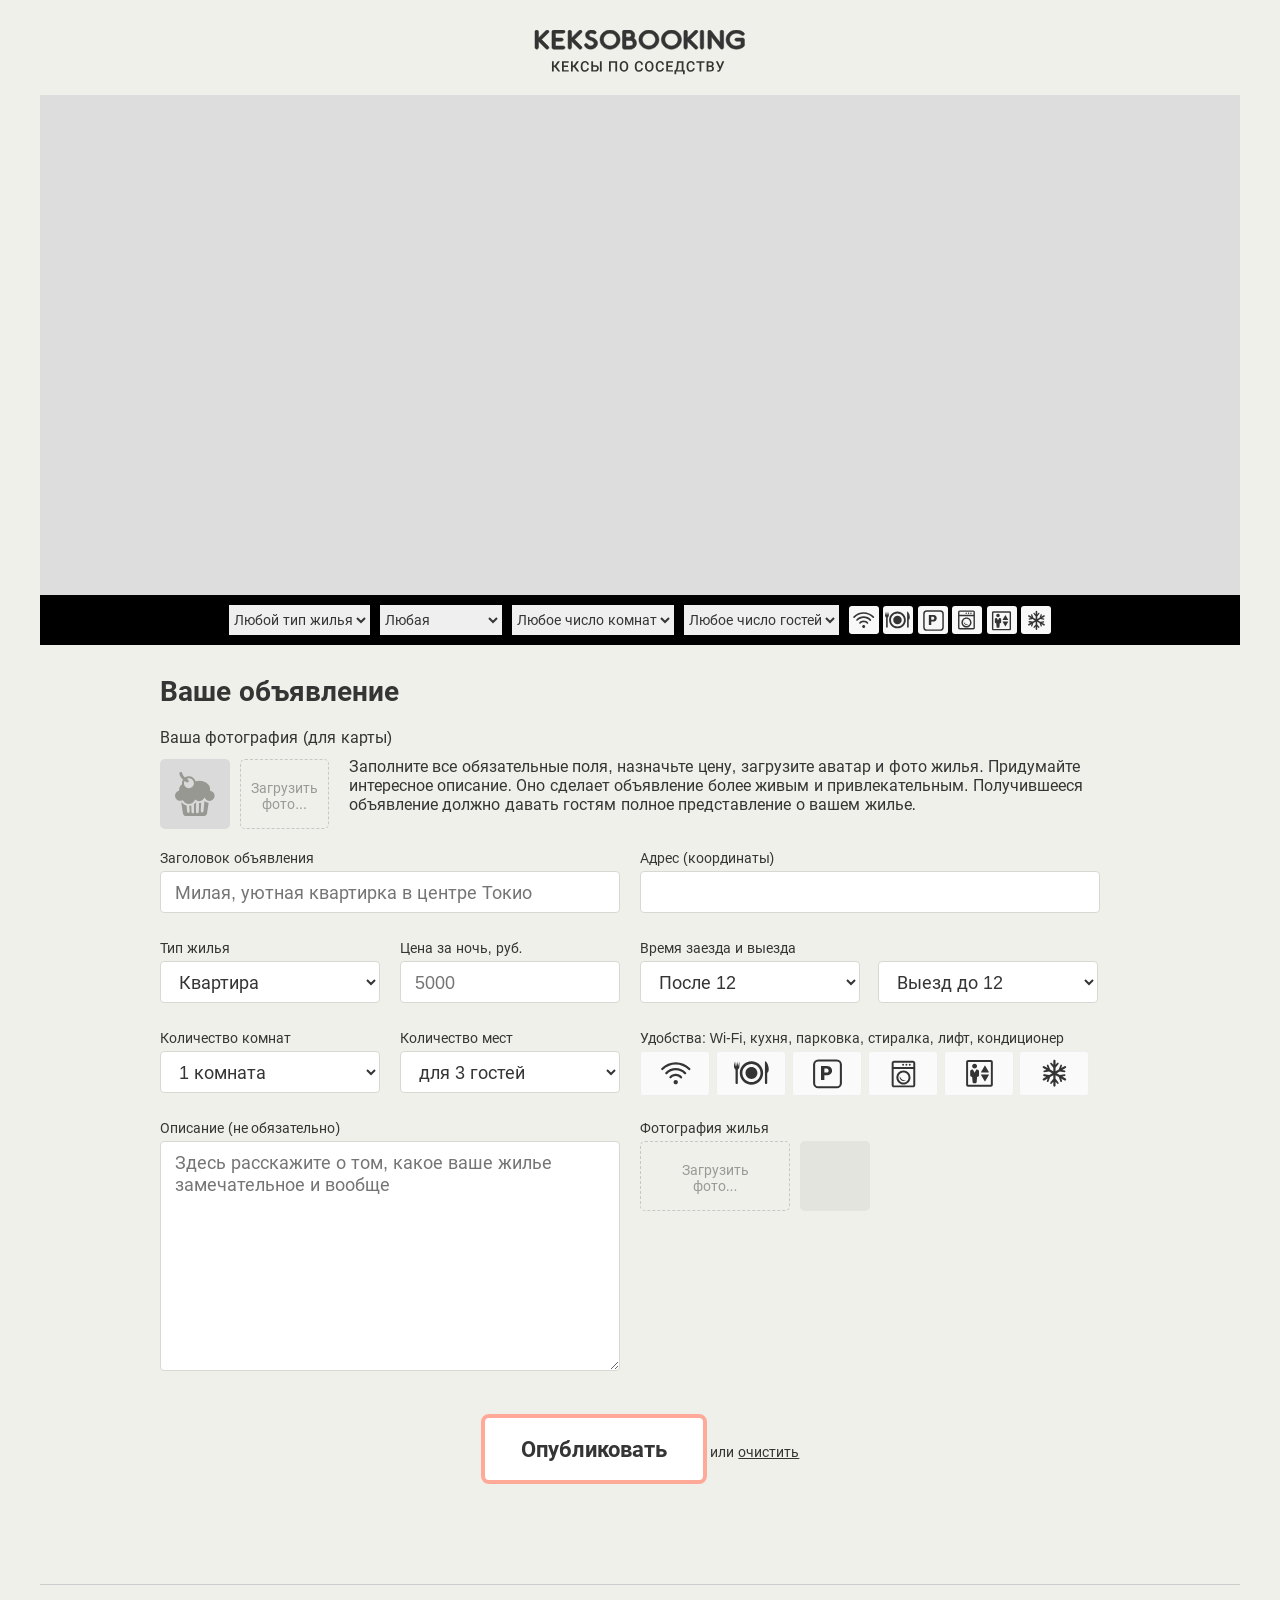
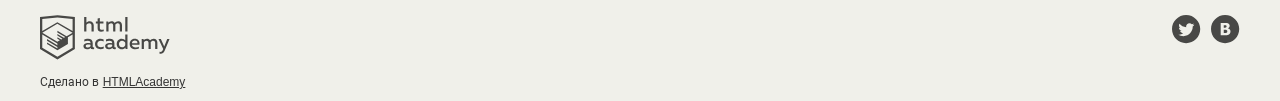
<file: 6/index.html>
<!DOCTYPE html>
<html lang="ru">

<head>
  <meta charset="utf-8">
  <link rel="stylesheet" href="css/normalize.css">
  <link rel="stylesheet" href="css/style.css">
  <link rel="shortcut icon" href="favicon.ico" type="image/x-icon">
  <title>Кексобукинг</title>
  <base href="https://htmlacademy-javascript.github.io/2099281-keksobooking-26/6/">
</head>

<body>

  <main>
    <div class="promo">
      <h1 class="promo__title visually-hidden">Keksobooking. Кексы по соседству</h1>
      <img src="img/keksobooking.svg" alt="Keksobooking. Кексы по соседству" width="215" height="45">
    </div>

    <!-- Карта объявлений -->
    <section class="map">

      <!-- Блок для вставки карты -->
      <div class="map__canvas" id="map-canvas"></div>

      <!-- Фильтрация объявлений -->
      <div class="map__filters-container">
        <form action="#" class="map__filters" autocomplete="off">
          <select name="housing-type" id="housing-type" class="map__filter">
            <option value="any" selected>Любой тип жилья</option>
            <option value="bungalow">Бунгало</option>
            <option value="flat">Квартира</option>
            <option value="hotel">Отель</option>
            <option value="house">Дом</option>
            <option value="palace">Дворец</option>
          </select>
          <select name="housing-price" id="housing-price" class="map__filter">
            <option value="any" selected>Любая</option>
            <option value="middle">10000 - 50000&#x20bd;</option>
            <option value="low">до 10000&#x20bd;</option>
            <option value="high">от 50000&#x20bd;</option>
          </select>
          <select name="housing-rooms" id="housing-rooms" class="map__filter">
            <option value="any" selected>Любое число комнат</option>
            <option value="1">Одна комната</option>
            <option value="2">Две комнаты</option>
            <option value="3">Три комнаты</option>
          </select>
          <select name="housing-guests" id="housing-guests" class="map__filter">
            <option value="any" selected>Любое число гостей</option>
            <option value="2">Два гостя</option>
            <option value="1">Один гость</option>
            <option value="0">Не для гостей</option>
          </select>
          <fieldset id="housing-features" class="map__features">
            <input type="checkbox" name="features" value="wifi" id="filter-wifi" class="map__checkbox visually-hidden">
            <label class="map__feature map__feature--wifi" for="filter-wifi">Wi-Fi</label>
            <input type="checkbox" name="features" value="dishwasher" id="filter-dishwasher"
              class="map__checkbox visually-hidden">
            <label class="map__feature map__feature--dishwasher" for="filter-dishwasher">Посудомоечная машина</label>
            <input type="checkbox" name="features" value="parking" id="filter-parking"
              class="map__checkbox visually-hidden">
            <label class="map__feature map__feature--parking" for="filter-parking">Парковка</label>
            <input type="checkbox" name="features" value="washer" id="filter-washer"
              class="map__checkbox visually-hidden">
            <label class="map__feature map__feature--washer" for="filter-washer">Стиральная машина</label>
            <input type="checkbox" name="features" value="elevator" id="filter-elevator"
              class="map__checkbox visually-hidden">
            <label class="map__feature map__feature--elevator" for="filter-elevator">Лифт</label>
            <input type="checkbox" name="features" value="conditioner" id="filter-conditioner"
              class="map__checkbox visually-hidden">
            <label class="map__feature map__feature--conditioner" for="filter-conditioner">Кондиционер</label>
          </fieldset>
        </form>
      </div>
    </section>

    <!-- Форма объявления -->
    <section class="notice">
      <h2 class="notice__title">Ваше объявление</h2>
      <form class="ad-form" method="post" enctype="multipart/form-data" autocomplete="off">
        <fieldset class="ad-form-header">
          <legend class="ad-form-header__title">Ваша фотография (для карты)</legend>
          <div class="ad-form-header__upload">
            <div class="ad-form-header__preview">
              <img src="img/muffin-grey.svg" alt="Аватар пользователя" width="40" height="44">
            </div>
            <div class="ad-form__field">
              <input type="file" id="avatar" name="avatar" class="ad-form-header__input visually-hidden">
              <label class="ad-form-header__drop-zone" for="avatar">Загрузить<br>фото...</label>
            </div>
            <p class="ad-form-header__info">Заполните все обязательные поля, назначьте цену, загрузите аватар и фото
              жилья. Придумайте интересное описание. Оно сделает объявление более живым и привлекательным. Получившееся
              объявление должно давать гостям полное представление о вашем жилье.</p>
          </div>
        </fieldset>
        <fieldset class="ad-form__element ad-form__element--wide">
          <label class="ad-form__label" for="title">Заголовок объявления</label>
          <input id="title" name="title" type="text" placeholder="Милая, уютная квартирка в центре Токио">
        </fieldset>
        <fieldset class="ad-form__element ad-form__element--wide">
          <label class="ad-form__label" for="address">Адрес (координаты)</label>
          <input id="address" name="address" type="text">
        </fieldset>
        <fieldset class="ad-form__element">
          <label class="ad-form__label" for="type">Тип жилья</label>
          <select id="type" name="type">
            <option value="bungalow">Бунгало</option>
            <option value="flat" selected>Квартира</option>
            <option value="hotel">Отель</option>
            <option value="house">Дом</option>
            <option value="palace">Дворец</option>
          </select>
        </fieldset>
        <fieldset class="ad-form__element">
          <label class="ad-form__label" for="price">Цена за ночь, руб.</label>
          <input id="price" name="price" type="number" placeholder="5000">
          <div class="ad-form__slider"></div>
        </fieldset>
        <fieldset class="ad-form__element ad-form__element--time">
          <label class="ad-form__label" for="timein">Время заезда и выезда</label>
          <select id="timein" name="timein">
            <option value="12:00" selected>После 12</option>
            <option value="13:00">После 13</option>
            <option value="14:00">После 14</option>
          </select>
          <select id="timeout" name="timeout" title="Time to go out">
            <option value="12:00" selected>Выезд до 12</option>
            <option value="13:00">Выезд до 13</option>
            <option value="14:00">Выезд до 14</option>
          </select>
        </fieldset>
        <fieldset class="ad-form__element">
          <label class="ad-form__label" for="room_number">Количество комнат</label>
          <select id="room_number" name="rooms">
            <option value="1" selected>1 комната</option>
            <option value="2">2 комнаты</option>
            <option value="3">3 комнаты</option>
            <option value="100">100 комнат</option>
          </select>
        </fieldset>
        <fieldset class="ad-form__element">
          <label class="ad-form__label" for="capacity">Количество мест</label>
          <select id="capacity" name="capacity">
            <option value="3" selected>для 3 гостей</option>
            <option value="2">для 2 гостей</option>
            <option value="1">для 1 гостя</option>
            <option value="0">не для гостей</option>
          </select>
        </fieldset>
        <fieldset class="ad-form__element ad-form__element--wide features">
          <legend>Удобства: Wi-Fi, кухня, парковка, стиралка, лифт, кондиционер</legend>
          <input class="features__checkbox visually-hidden" type="checkbox" name="feature" value="wifi"
            id="feature-wifi">
          <label class="features__label features__label--wifi" for="feature-wifi">Wi-Fi</label>
          <input class="features__checkbox visually-hidden" type="checkbox" name="feature" value="dishwasher"
            id="feature-dishwasher">
          <label class="features__label features__label--dishwasher" for="feature-dishwasher">Посудомоечная
            машина</label>
          <input class="features__checkbox visually-hidden" type="checkbox" name="feature" value="parking"
            id="feature-parking">
          <label class="features__label features__label--parking" for="feature-parking">Парковка</label>
          <input class="features__checkbox visually-hidden" type="checkbox" name="feature" value="washer"
            id="feature-washer">
          <label class="features__label features__label--washer" for="feature-washer">Стиральная машина</label>
          <input class="features__checkbox visually-hidden" type="checkbox" name="feature" value="elevator"
            id="feature-elevator">
          <label class="features__label features__label--elevator" for="feature-elevator">Лифт</label>
          <input class="features__checkbox visually-hidden" type="checkbox" name="feature" value="conditioner"
            id="feature-conditioner">
          <label class="features__label features__label--conditioner" for="feature-conditioner">Кондиционер</label>
        </fieldset>
        <fieldset class="ad-form__element ad-form__element--wide">
          <label class="ad-form__label" for="description">Описание (не обязательно)</label>
          <textarea id="description" name="description"
            placeholder="Здесь расскажите о том, какое ваше жилье замечательное и вообще"></textarea>
        </fieldset>
        <fieldset class="ad-form__element ad-form__element--wide">
          <label class="ad-form__label">Фотография жилья</label>
          <div class="ad-form__photo-container">
            <div class="ad-form__upload">
              <input type="file" id="images" name="images" class="ad-form__input visually-hidden">
              <label for="images" class="ad-form__drop-zone">Загрузить<br>фото...</label>
            </div>
            <div class="ad-form__photo"></div>
          </div>
        </fieldset>
        <fieldset class="ad-form__element ad-form__element--submit">
          <button class="ad-form__submit" type="submit">Опубликовать</button>
          или <button class="ad-form__reset" type="reset">очистить</button>
        </fieldset>
      </form>
    </section>
  </main>

  <footer class="footer container">
    <div class="footer__copyright copyright">
      <a class="copyright__link copyright__link--image" href="https://htmlacademy.ru/intensive/javascript">
        <img src="img/htmla-logo.svg" width="130" height="45" alt="HTML Academy" class="copyright__logo">
      </a>
      <p>Сделано в <a class="copyright__link copyright__link--text"
          href="https://htmlacademy.ru/intensive/javascript">HTMLAcademy</a></p>
    </div>
    <ul class="footer__contacts contacts">
      <li><a href="https://twitter.com/htmlacademy_ru" class="contacts__link contacts__link--twitter">Twitter</a></li>
      <li><a href="https://vk.com/htmlacademy" class="contacts__link contacts__link--vk">VK</a></li>
    </ul>
  </footer>

  <!-- Карточка объявления -->
  <template id="card">
    <article class="popup">
      <img src="img/avatars/user01.png" class="popup__avatar" width="70" height="70" alt="Аватар пользователя">
      <h3 class="popup__title">Уютное гнездышко для молодоженов</h3>
      <p class="popup__text popup__text--address">102-0082 Tōkyō-to, Chiyoda-ku, Ichibanchō, 14−3</p>
      <p class="popup__text popup__text--price">5200 <span>₽/ночь</span></p>
      <h4 class="popup__type">Квартира</h4>
      <p class="popup__text popup__text--capacity">2 комнаты для 3 гостей</p>
      <p class="popup__text popup__text--time">Заезд после 14:00, выезд до 10:00</p>
      <ul class="popup__features">
        <li class="popup__feature popup__feature--wifi"></li>
        <li class="popup__feature popup__feature--dishwasher"></li>
        <li class="popup__feature popup__feature--parking"></li>
        <li class="popup__feature popup__feature--washer"></li>
        <li class="popup__feature popup__feature--elevator"></li>
        <li class="popup__feature popup__feature--conditioner"></li>
      </ul>
      <p class="popup__description">Великолепная квартира-студия в центре Токио. Подходит как туристам, так и
        бизнесменам. Квартира полностью укомплектована и недавно отремонтирована.</p>
      <div class="popup__photos">
        <img src="" class="popup__photo" width="45" height="40" alt="Фотография жилья">
      </div>
    </article>
  </template>

  <!-- Сообщение об успешном создании объявления -->
  <template id="success">
    <div class="success">
      <p class="success__message">Ваше объявление<br>успешно размещено!</p>
    </div>
  </template>

  <!-- Сообщение об ошибке создания объявления -->
  <template id="error">
    <div class="error">
      <p class="error__message">Ошибка размещения объявления</p>
      <button type="button" class="error__button">Попробовать снова</button>
    </div>
  </template>
  
  <script type="module" src="/js/main.js" ></script>
</body>

</html>
</file>
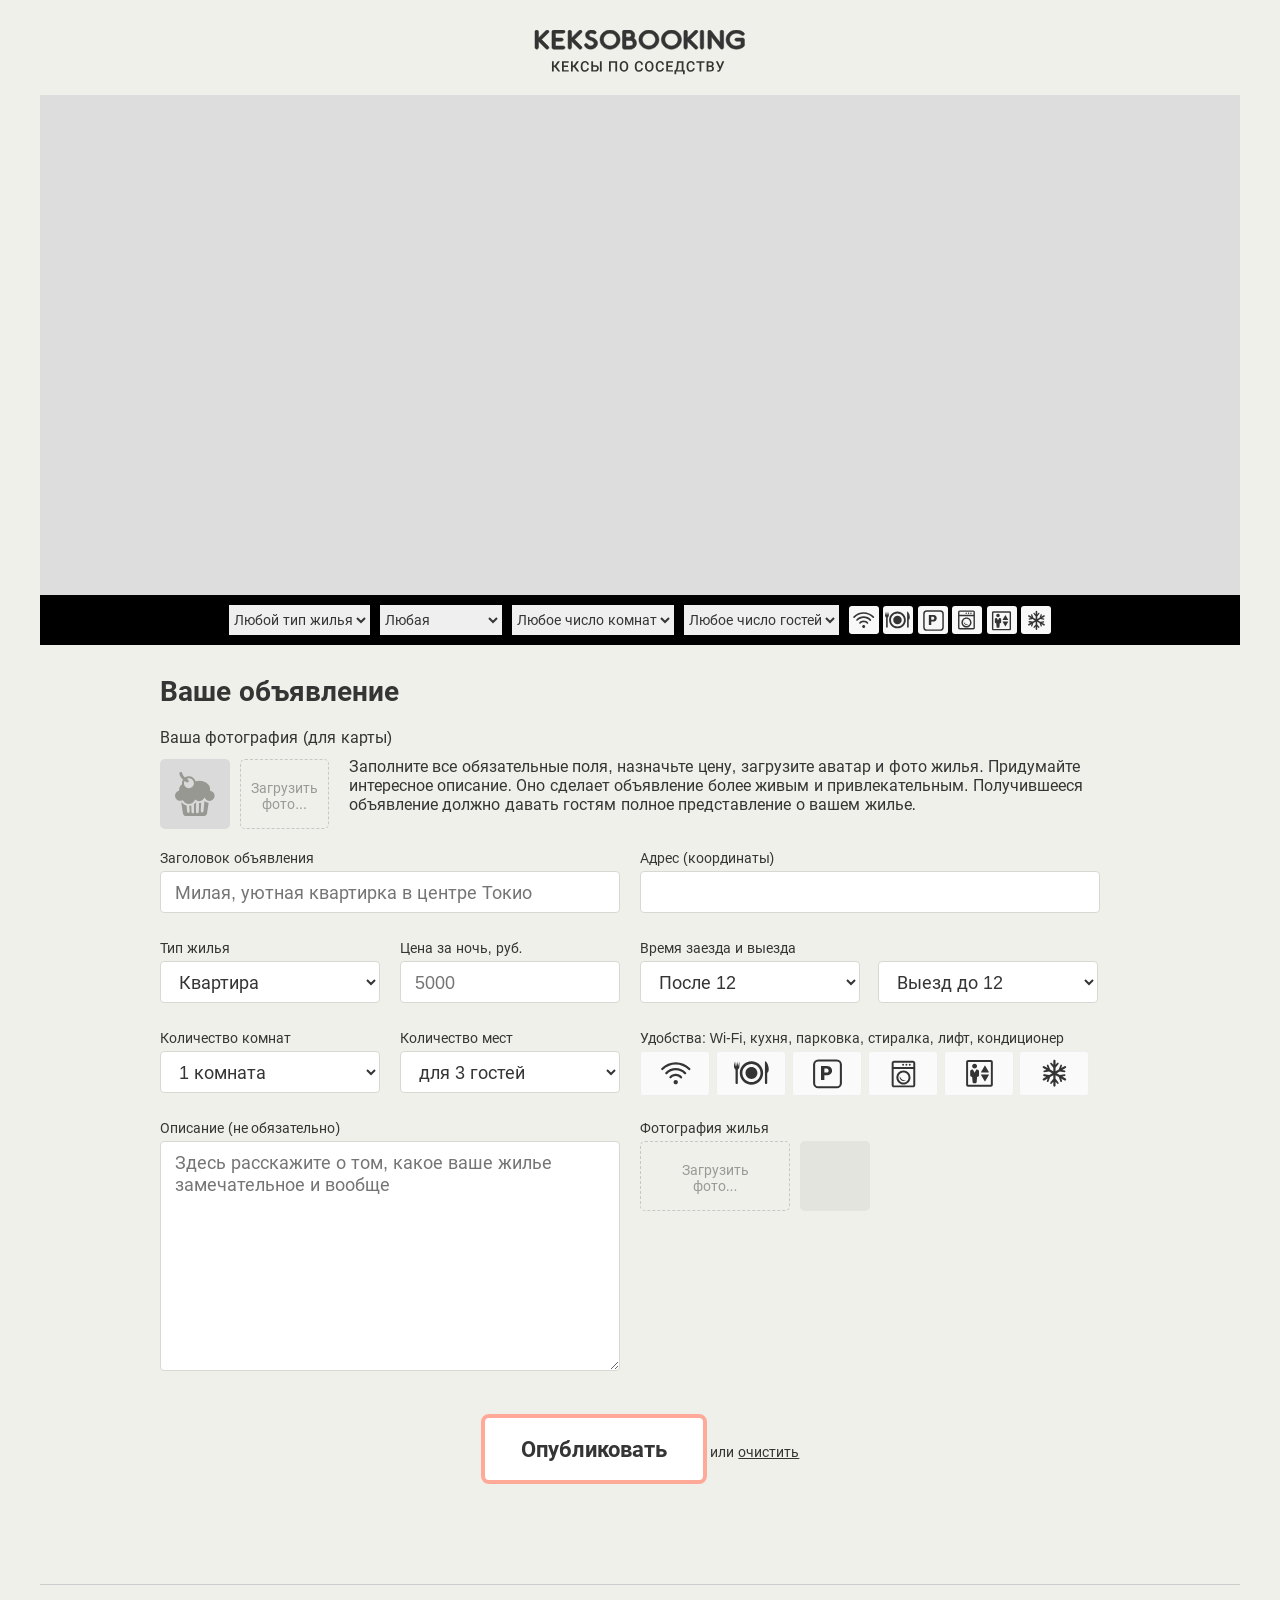
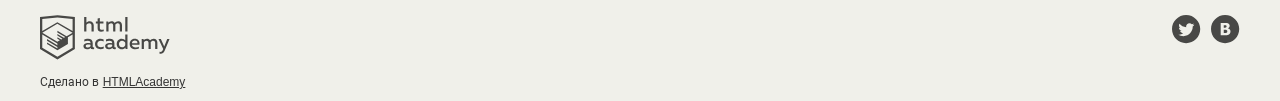
<file: 7/index.html>
<!DOCTYPE html>
<html lang="ru">

<head>
  <meta charset="utf-8">
  <link rel="stylesheet" href="css/normalize.css">
  <link rel="stylesheet" href="css/style.css">
  <link rel="shortcut icon" href="favicon.ico" type="image/x-icon">
  <title>Кексобукинг</title>
  <base href="https://htmlacademy-javascript.github.io/2099281-keksobooking-26/7/">
</head>

<body>

  <main>
    <div class="promo">
      <h1 class="promo__title visually-hidden">Keksobooking. Кексы по соседству</h1>
      <img src="img/keksobooking.svg" alt="Keksobooking. Кексы по соседству" width="215" height="45">
    </div>

    <!-- Карта объявлений -->
    <section class="map">

      <!-- Блок для вставки карты -->
      <div class="map__canvas" id="map-canvas"></div>

      <!-- Фильтрация объявлений -->
      <div class="map__filters-container">
        <form action="#" class="map__filters" autocomplete="off">
          <select name="housing-type" id="housing-type" class="map__filter">
            <option value="any" selected>Любой тип жилья</option>
            <option value="bungalow">Бунгало</option>
            <option value="flat">Квартира</option>
            <option value="hotel">Отель</option>
            <option value="house">Дом</option>
            <option value="palace">Дворец</option>
          </select>
          <select name="housing-price" id="housing-price" class="map__filter">
            <option value="any" selected>Любая</option>
            <option value="middle">10000 - 50000&#x20bd;</option>
            <option value="low">до 10000&#x20bd;</option>
            <option value="high">от 50000&#x20bd;</option>
          </select>
          <select name="housing-rooms" id="housing-rooms" class="map__filter">
            <option value="any" selected>Любое число комнат</option>
            <option value="1">Одна комната</option>
            <option value="2">Две комнаты</option>
            <option value="3">Три комнаты</option>
          </select>
          <select name="housing-guests" id="housing-guests" class="map__filter">
            <option value="any" selected>Любое число гостей</option>
            <option value="2">Два гостя</option>
            <option value="1">Один гость</option>
            <option value="0">Не для гостей</option>
          </select>
          <fieldset id="housing-features" class="map__features">
            <input type="checkbox" name="features" value="wifi" id="filter-wifi" class="map__checkbox visually-hidden">
            <label class="map__feature map__feature--wifi" for="filter-wifi">Wi-Fi</label>
            <input type="checkbox" name="features" value="dishwasher" id="filter-dishwasher"
              class="map__checkbox visually-hidden">
            <label class="map__feature map__feature--dishwasher" for="filter-dishwasher">Посудомоечная машина</label>
            <input type="checkbox" name="features" value="parking" id="filter-parking"
              class="map__checkbox visually-hidden">
            <label class="map__feature map__feature--parking" for="filter-parking">Парковка</label>
            <input type="checkbox" name="features" value="washer" id="filter-washer"
              class="map__checkbox visually-hidden">
            <label class="map__feature map__feature--washer" for="filter-washer">Стиральная машина</label>
            <input type="checkbox" name="features" value="elevator" id="filter-elevator"
              class="map__checkbox visually-hidden">
            <label class="map__feature map__feature--elevator" for="filter-elevator">Лифт</label>
            <input type="checkbox" name="features" value="conditioner" id="filter-conditioner"
              class="map__checkbox visually-hidden">
            <label class="map__feature map__feature--conditioner" for="filter-conditioner">Кондиционер</label>
          </fieldset>
        </form>
      </div>
    </section>

    <!-- Форма объявления -->
    <section class="notice">
      <h2 class="notice__title">Ваше объявление</h2>
      <form class="ad-form" method="post" enctype="multipart/form-data" autocomplete="off">
        <fieldset class="ad-form-header">
          <legend class="ad-form-header__title">Ваша фотография (для карты)</legend>
          <div class="ad-form-header__upload">
            <div class="ad-form-header__preview">
              <img src="img/muffin-grey.svg" alt="Аватар пользователя" width="40" height="44">
            </div>
            <div class="ad-form__field">
              <input type="file" id="avatar" name="avatar" class="ad-form-header__input visually-hidden">
              <label class="ad-form-header__drop-zone" for="avatar">Загрузить<br>фото...</label>
            </div>
            <p class="ad-form-header__info">Заполните все обязательные поля, назначьте цену, загрузите аватар и фото
              жилья. Придумайте интересное описание. Оно сделает объявление более живым и привлекательным. Получившееся
              объявление должно давать гостям полное представление о вашем жилье.</p>
          </div>
        </fieldset>
        <fieldset class="ad-form__element ad-form__element--wide">
          <label class="ad-form__label" for="title">Заголовок объявления</label>
          <input id="title" name="title" type="text" placeholder="Милая, уютная квартирка в центре Токио">
        </fieldset>
        <fieldset class="ad-form__element ad-form__element--wide">
          <label class="ad-form__label" for="address">Адрес (координаты)</label>
          <input id="address" name="address" type="text">
        </fieldset>
        <fieldset class="ad-form__element">
          <label class="ad-form__label" for="type">Тип жилья</label>
          <select id="type" name="type">
            <option value="bungalow">Бунгало</option>
            <option value="flat" selected>Квартира</option>
            <option value="hotel">Отель</option>
            <option value="house">Дом</option>
            <option value="palace">Дворец</option>
          </select>
        </fieldset>
        <fieldset class="ad-form__element">
          <label class="ad-form__label" for="price">Цена за ночь, руб.</label>
          <input id="price" name="price" type="number" placeholder="5000">
          <div class="ad-form__slider"></div>
        </fieldset>
        <fieldset class="ad-form__element ad-form__element--time">
          <label class="ad-form__label" for="timein">Время заезда и выезда</label>
          <select id="timein" name="timein">
            <option value="12:00" selected>После 12</option>
            <option value="13:00">После 13</option>
            <option value="14:00">После 14</option>
          </select>
          <select id="timeout" name="timeout" title="Time to go out">
            <option value="12:00" selected>Выезд до 12</option>
            <option value="13:00">Выезд до 13</option>
            <option value="14:00">Выезд до 14</option>
          </select>
        </fieldset>
        <fieldset class="ad-form__element">
          <label class="ad-form__label" for="room_number">Количество комнат</label>
          <select id="room_number" name="rooms">
            <option value="1" selected>1 комната</option>
            <option value="2">2 комнаты</option>
            <option value="3">3 комнаты</option>
            <option value="100">100 комнат</option>
          </select>
        </fieldset>
        <fieldset class="ad-form__element">
          <label class="ad-form__label" for="capacity">Количество мест</label>
          <select id="capacity" name="capacity">
            <option value="3" selected>для 3 гостей</option>
            <option value="2">для 2 гостей</option>
            <option value="1">для 1 гостя</option>
            <option value="0">не для гостей</option>
          </select>
        </fieldset>
        <fieldset class="ad-form__element ad-form__element--wide features">
          <legend>Удобства: Wi-Fi, кухня, парковка, стиралка, лифт, кондиционер</legend>
          <input class="features__checkbox visually-hidden" type="checkbox" name="feature" value="wifi"
            id="feature-wifi">
          <label class="features__label features__label--wifi" for="feature-wifi">Wi-Fi</label>
          <input class="features__checkbox visually-hidden" type="checkbox" name="feature" value="dishwasher"
            id="feature-dishwasher">
          <label class="features__label features__label--dishwasher" for="feature-dishwasher">Посудомоечная
            машина</label>
          <input class="features__checkbox visually-hidden" type="checkbox" name="feature" value="parking"
            id="feature-parking">
          <label class="features__label features__label--parking" for="feature-parking">Парковка</label>
          <input class="features__checkbox visually-hidden" type="checkbox" name="feature" value="washer"
            id="feature-washer">
          <label class="features__label features__label--washer" for="feature-washer">Стиральная машина</label>
          <input class="features__checkbox visually-hidden" type="checkbox" name="feature" value="elevator"
            id="feature-elevator">
          <label class="features__label features__label--elevator" for="feature-elevator">Лифт</label>
          <input class="features__checkbox visually-hidden" type="checkbox" name="feature" value="conditioner"
            id="feature-conditioner">
          <label class="features__label features__label--conditioner" for="feature-conditioner">Кондиционер</label>
        </fieldset>
        <fieldset class="ad-form__element ad-form__element--wide">
          <label class="ad-form__label" for="description">Описание (не обязательно)</label>
          <textarea id="description" name="description"
            placeholder="Здесь расскажите о том, какое ваше жилье замечательное и вообще"></textarea>
        </fieldset>
        <fieldset class="ad-form__element ad-form__element--wide">
          <label class="ad-form__label">Фотография жилья</label>
          <div class="ad-form__photo-container">
            <div class="ad-form__upload">
              <input type="file" id="images" name="images" class="ad-form__input visually-hidden">
              <label for="images" class="ad-form__drop-zone">Загрузить<br>фото...</label>
            </div>
            <div class="ad-form__photo"></div>
          </div>
        </fieldset>
        <fieldset class="ad-form__element ad-form__element--submit">
          <button class="ad-form__submit" type="submit">Опубликовать</button>
          или <button class="ad-form__reset" type="reset">очистить</button>
        </fieldset>
      </form>
    </section>
  </main>

  <footer class="footer container">
    <div class="footer__copyright copyright">
      <a class="copyright__link copyright__link--image" href="https://htmlacademy.ru/intensive/javascript">
        <img src="img/htmla-logo.svg" width="130" height="45" alt="HTML Academy" class="copyright__logo">
      </a>
      <p>Сделано в <a class="copyright__link copyright__link--text"
          href="https://htmlacademy.ru/intensive/javascript">HTMLAcademy</a></p>
    </div>
    <ul class="footer__contacts contacts">
      <li><a href="https://twitter.com/htmlacademy_ru" class="contacts__link contacts__link--twitter">Twitter</a></li>
      <li><a href="https://vk.com/htmlacademy" class="contacts__link contacts__link--vk">VK</a></li>
    </ul>
  </footer>

  <!-- Карточка объявления -->
  <template id="card">
    <article class="popup">
      <img src="img/avatars/user01.png" class="popup__avatar" width="70" height="70" alt="Аватар пользователя">
      <h3 class="popup__title">Уютное гнездышко для молодоженов</h3>
      <p class="popup__text popup__text--address">102-0082 Tōkyō-to, Chiyoda-ku, Ichibanchō, 14−3</p>
      <p class="popup__text popup__text--price">5200 <span>₽/ночь</span></p>
      <h4 class="popup__type">Квартира</h4>
      <p class="popup__text popup__text--capacity">2 комнаты для 3 гостей</p>
      <p class="popup__text popup__text--time">Заезд после 14:00, выезд до 10:00</p>
      <ul class="popup__features">
        <li class="popup__feature popup__feature--wifi"></li>
        <li class="popup__feature popup__feature--dishwasher"></li>
        <li class="popup__feature popup__feature--parking"></li>
        <li class="popup__feature popup__feature--washer"></li>
        <li class="popup__feature popup__feature--elevator"></li>
        <li class="popup__feature popup__feature--conditioner"></li>
      </ul>
      <p class="popup__description">Великолепная квартира-студия в центре Токио. Подходит как туристам, так и
        бизнесменам. Квартира полностью укомплектована и недавно отремонтирована.</p>
      <div class="popup__photos">
        <img src="" class="popup__photo" width="45" height="40" alt="Фотография жилья">
      </div>
    </article>
  </template>

  <!-- Сообщение об успешном создании объявления -->
  <template id="success">
    <div class="success">
      <p class="success__message">Ваше объявление<br>успешно размещено!</p>
    </div>
  </template>

  <!-- Сообщение об ошибке создания объявления -->
  <template id="error">
    <div class="error">
      <p class="error__message">Ошибка размещения объявления</p>
      <button type="button" class="error__button">Попробовать снова</button>
    </div>
  </template>
  
  <script type="module" src="/js/main.js" ></script>
</body>

</html>
</file>
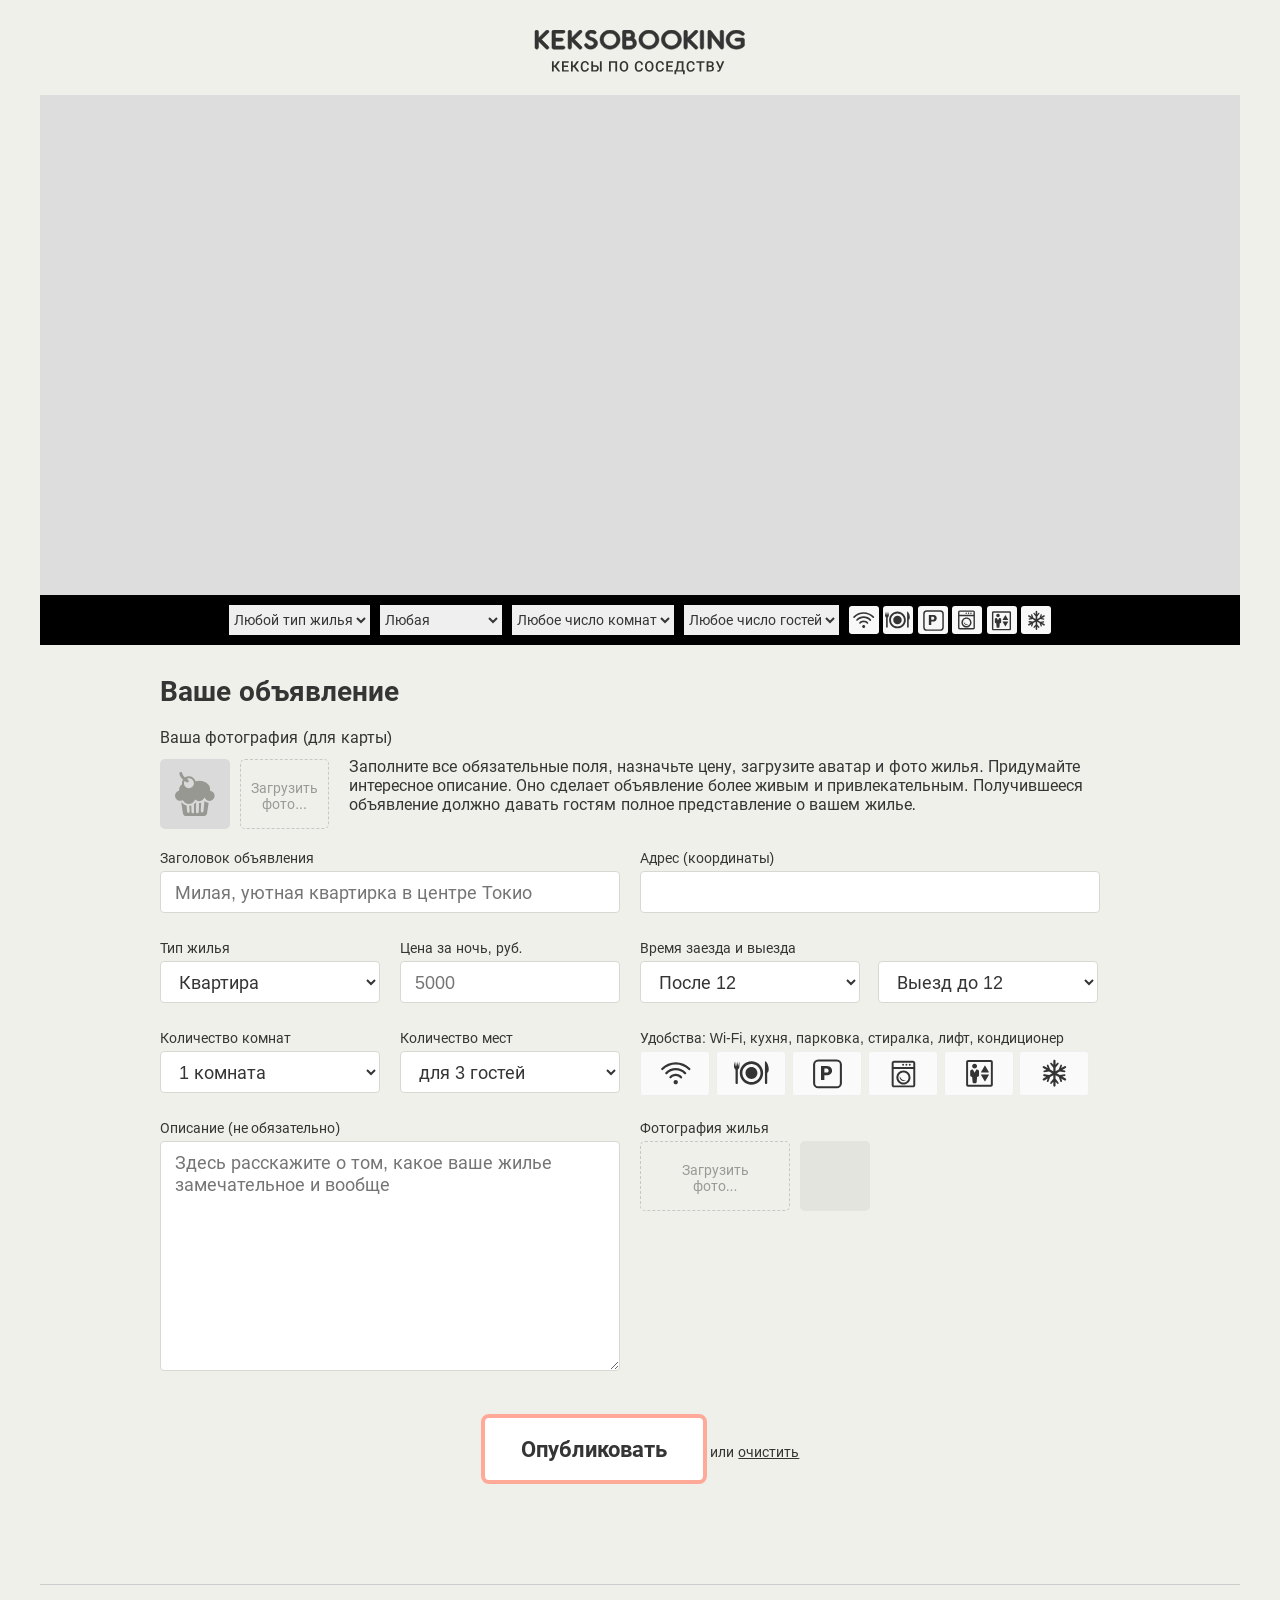
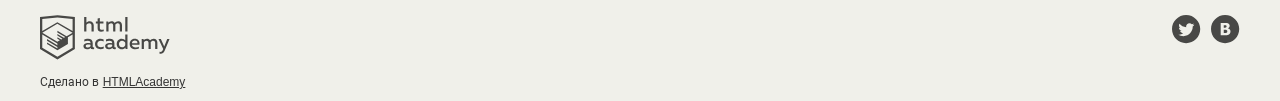
<file: 8/index.html>
<!DOCTYPE html>
<html lang="ru">

<head>
  <meta charset="utf-8">
  <link rel="stylesheet" href="css/normalize.css">
  <link rel="stylesheet" href="css/style.css">
  <link rel="shortcut icon" href="favicon.ico" type="image/x-icon">
  <title>Кексобукинг</title>
  <base href="https://htmlacademy-javascript.github.io/2099281-keksobooking-26/8/">
</head>

<body>

  <main>
    <div class="promo">
      <h1 class="promo__title visually-hidden">Keksobooking. Кексы по соседству</h1>
      <img src="img/keksobooking.svg" alt="Keksobooking. Кексы по соседству" width="215" height="45">
    </div>

    <!-- Карта объявлений -->
    <section class="map">

      <!-- Блок для вставки карты -->
      <div class="map__canvas" id="map-canvas"></div>

      <!-- Фильтрация объявлений -->
      <div class="map__filters-container">
        <form action="#" class="map__filters" autocomplete="off">
          <select name="housing-type" id="housing-type" class="map__filter">
            <option value="any" selected>Любой тип жилья</option>
            <option value="bungalow">Бунгало</option>
            <option value="flat">Квартира</option>
            <option value="hotel">Отель</option>
            <option value="house">Дом</option>
            <option value="palace">Дворец</option>
          </select>
          <select name="housing-price" id="housing-price" class="map__filter">
            <option value="any" selected>Любая</option>
            <option value="middle">10000 - 50000&#x20bd;</option>
            <option value="low">до 10000&#x20bd;</option>
            <option value="high">от 50000&#x20bd;</option>
          </select>
          <select name="housing-rooms" id="housing-rooms" class="map__filter">
            <option value="any" selected>Любое число комнат</option>
            <option value="1">Одна комната</option>
            <option value="2">Две комнаты</option>
            <option value="3">Три комнаты</option>
          </select>
          <select name="housing-guests" id="housing-guests" class="map__filter">
            <option value="any" selected>Любое число гостей</option>
            <option value="2">Два гостя</option>
            <option value="1">Один гость</option>
            <option value="0">Не для гостей</option>
          </select>
          <fieldset id="housing-features" class="map__features">
            <input type="checkbox" name="features" value="wifi" id="filter-wifi" class="map__checkbox visually-hidden">
            <label class="map__feature map__feature--wifi" for="filter-wifi">Wi-Fi</label>
            <input type="checkbox" name="features" value="dishwasher" id="filter-dishwasher"
              class="map__checkbox visually-hidden">
            <label class="map__feature map__feature--dishwasher" for="filter-dishwasher">Посудомоечная машина</label>
            <input type="checkbox" name="features" value="parking" id="filter-parking"
              class="map__checkbox visually-hidden">
            <label class="map__feature map__feature--parking" for="filter-parking">Парковка</label>
            <input type="checkbox" name="features" value="washer" id="filter-washer"
              class="map__checkbox visually-hidden">
            <label class="map__feature map__feature--washer" for="filter-washer">Стиральная машина</label>
            <input type="checkbox" name="features" value="elevator" id="filter-elevator"
              class="map__checkbox visually-hidden">
            <label class="map__feature map__feature--elevator" for="filter-elevator">Лифт</label>
            <input type="checkbox" name="features" value="conditioner" id="filter-conditioner"
              class="map__checkbox visually-hidden">
            <label class="map__feature map__feature--conditioner" for="filter-conditioner">Кондиционер</label>
          </fieldset>
        </form>
      </div>
    </section>

    <!-- Форма объявления -->
    <section class="notice">
      <h2 class="notice__title">Ваше объявление</h2>
      <form class="ad-form" method="post" enctype="multipart/form-data" action="https://26.javascript.pages.academy/keksobooking" autocomplete="off">
        <fieldset class="ad-form-header">
          <legend class="ad-form-header__title">Ваша фотография (для карты)</legend>
          <div class="ad-form-header__upload">
            <div class="ad-form-header__preview">
              <img src="img/muffin-grey.svg" alt="Аватар пользователя" width="40" height="44">
            </div>
            <div class="ad-form__field">
              <input type="file" id="avatar" name="avatar" class="ad-form-header__input visually-hidden">
              <label class="ad-form-header__drop-zone" for="avatar">Загрузить<br>фото...</label>
            </div>
            <p class="ad-form-header__info" >Заполните все обязательные поля, назначьте цену, загрузите аватар и фото
              жилья. Придумайте интересное описание. Оно сделает объявление более живым и привлекательным. Получившееся
              объявление должно давать гостям полное представление о вашем жилье.</p>
          </div>
        </fieldset>
        <fieldset class="ad-form__element ad-form__element--wide">
          <label class="ad-form__label" for="title">Заголовок объявления</label>
          <input id="title" name="title" type="text" placeholder="Милая, уютная квартирка в центре Токио" required minlength="30" maxlength="100"            
            data-pristine-required-message="Обязательное поле"
            data-pristine-minlength-message="Минимальное количество символов: 30"
            data-pristine-maxlength-message="Максимальное количество символов: 100">
        </fieldset>
        <fieldset class="ad-form__element ad-form__element--wide">
          <label class="ad-form__label" for="address">Адрес (координаты)</label>
          <input id="address" name="address" type="text" required 
            data-pristine-required-message="Обязательное поле">
        </fieldset>
        <fieldset class="ad-form__element">
          <label class="ad-form__label" for="type">Тип жилья</label>
          <select id="type" name="type">
            <option value="bungalow">Бунгало</option>
            <option value="flat" selected>Квартира</option>
            <option value="hotel">Отель</option>
            <option value="house">Дом</option>
            <option value="palace">Дворец</option>
          </select>
        </fieldset>
        <fieldset class="ad-form__element">
          <label class="ad-form__label" for="price">Цена за ночь, руб.</label>
          <input id="price" name="price" type="number" placeholder="5000" required min="0" max="100000"          
            data-pristine-required-message="Обязательное поле"
            data-pristine-minlength-message="Проверте минимально значение"
            data-pristine-maxlength-message="Цена должна быть не дороже: 100 000!">
          <div class="ad-form__slider"></div>
        </fieldset>
        <fieldset class="ad-form__element ad-form__element--time">
          <label class="ad-form__label" for="timein">Время заезда и выезда</label>
          <select id="timein" name="timein">
            <option value="12:00" selected>После 12</option>
            <option value="13:00">После 13</option>
            <option value="14:00">После 14</option>
          </select>
          <select id="timeout" name="timeout" title="Time to go out">
            <option value="12:00" selected>Выезд до 12</option>
            <option value="13:00">Выезд до 13</option>
            <option value="14:00">Выезд до 14</option>
          </select>
        </fieldset>
        <fieldset class="ad-form__element">
          <label class="ad-form__label" for="room_number">Количество комнат</label>
          <select id="room_number" name="rooms">
            <option value="1" selected>1 комната</option>
            <option value="2">2 комнаты</option>
            <option value="3">3 комнаты</option>
            <option value="100">100 комнат</option>
          </select>
        </fieldset>
        <fieldset class="ad-form__element">
          <label class="ad-form__label" for="capacity">Количество мест</label>
          <select id="capacity" name="capacity">
            <option value="3" selected>для 3 гостей</option>
            <option value="2">для 2 гостей</option>
            <option value="1">для 1 гостя</option>
            <option value="0">не для гостей</option>
          </select>
        </fieldset>
        <fieldset class="ad-form__element ad-form__element--wide features">
          <legend>Удобства: Wi-Fi, кухня, парковка, стиралка, лифт, кондиционер</legend>
          <input class="features__checkbox visually-hidden" type="checkbox" name="feature" value="wifi"
            id="feature-wifi">
          <label class="features__label features__label--wifi" for="feature-wifi">Wi-Fi</label>
          <input class="features__checkbox visually-hidden" type="checkbox" name="feature" value="dishwasher"
            id="feature-dishwasher">
          <label class="features__label features__label--dishwasher" for="feature-dishwasher">Посудомоечная
            машина</label>
          <input class="features__checkbox visually-hidden" type="checkbox" name="feature" value="parking"
            id="feature-parking">
          <label class="features__label features__label--parking" for="feature-parking">Парковка</label>
          <input class="features__checkbox visually-hidden" type="checkbox" name="feature" value="washer"
            id="feature-washer">
          <label class="features__label features__label--washer" for="feature-washer">Стиральная машина</label>
          <input class="features__checkbox visually-hidden" type="checkbox" name="feature" value="elevator"
            id="feature-elevator">
          <label class="features__label features__label--elevator" for="feature-elevator">Лифт</label>
          <input class="features__checkbox visually-hidden" type="checkbox" name="feature" value="conditioner"
            id="feature-conditioner">
          <label class="features__label features__label--conditioner" for="feature-conditioner">Кондиционер</label>
        </fieldset>
        <fieldset class="ad-form__element ad-form__element--wide">
          <label class="ad-form__label" for="description">Описание (не обязательно)</label>
          <textarea id="description" name="description"
            placeholder="Здесь расскажите о том, какое ваше жилье замечательное и вообще"></textarea>
        </fieldset>
        <fieldset class="ad-form__element ad-form__element--wide">
          <label class="ad-form__label">Фотография жилья</label>
          <div class="ad-form__photo-container">
            <div class="ad-form__upload">
              <input type="file" id="images" name="images" class="ad-form__input visually-hidden">
              <label for="images" class="ad-form__drop-zone">Загрузить<br>фото...</label>
            </div>
            <div class="ad-form__photo"></div>
          </div>
        </fieldset>
        <fieldset class="ad-form__element ad-form__element--submit">
          <button class="ad-form__submit" type="submit">Опубликовать</button>
          или <button class="ad-form__reset" type="reset">очистить</button>
        </fieldset>
      </form>
    </section>
  </main>

  <footer class="footer container">
    <div class="footer__copyright copyright">
      <a class="copyright__link copyright__link--image" href="https://htmlacademy.ru/intensive/javascript">
        <img src="img/htmla-logo.svg" width="130" height="45" alt="HTML Academy" class="copyright__logo">
      </a>
      <p>Сделано в <a class="copyright__link copyright__link--text"
          href="https://htmlacademy.ru/intensive/javascript">HTMLAcademy</a></p>
    </div>
    <ul class="footer__contacts contacts">
      <li><a href="https://twitter.com/htmlacademy_ru" class="contacts__link contacts__link--twitter">Twitter</a></li>
      <li><a href="https://vk.com/htmlacademy" class="contacts__link contacts__link--vk">VK</a></li>
    </ul>
  </footer>

  <!-- Карточка объявления -->
  <template id="card">
    <article class="popup">
      <img src="img/avatars/user01.png" class="popup__avatar" width="70" height="70" alt="Аватар пользователя">
      <h3 class="popup__title">Уютное гнездышко для молодоженов</h3>
      <p class="popup__text popup__text--address">102-0082 Tōkyō-to, Chiyoda-ku, Ichibanchō, 14−3</p>
      <p class="popup__text popup__text--price">5200 <span>₽/ночь</span></p>
      <h4 class="popup__type">Квартира</h4>
      <p class="popup__text popup__text--capacity">2 комнаты для 3 гостей</p>
      <p class="popup__text popup__text--time">Заезд после 14:00, выезд до 10:00</p>
      <ul class="popup__features">
        <li class="popup__feature popup__feature--wifi"></li>
        <li class="popup__feature popup__feature--dishwasher"></li>
        <li class="popup__feature popup__feature--parking"></li>
        <li class="popup__feature popup__feature--washer"></li>
        <li class="popup__feature popup__feature--elevator"></li>
        <li class="popup__feature popup__feature--conditioner"></li>
      </ul>
      <p class="popup__description">Великолепная квартира-студия в центре Токио. Подходит как туристам, так и
        бизнесменам. Квартира полностью укомплектована и недавно отремонтирована.</p>
      <div class="popup__photos">
        <img src="" class="popup__photo" width="45" height="40" alt="Фотография жилья">
      </div>
    </article>
  </template>

  <!-- Сообщение об успешном создании объявления -->
  <template id="success">
    <div class="success">
      <p class="success__message">Ваше объявление<br>успешно размещено!</p>
    </div>
  </template>

  <!-- Сообщение об ошибке создания объявления -->
  <template id="error">
    <div class="error">
      <p class="error__message">Ошибка размещения объявления</p>
      <button type="button" class="error__button">Попробовать снова</button>
    </div>
  </template>
  <script src="pristine/pristine.min.js"></script>
  <script type="module" src="/js/main.js" ></script>
</body>

</html>
</file>
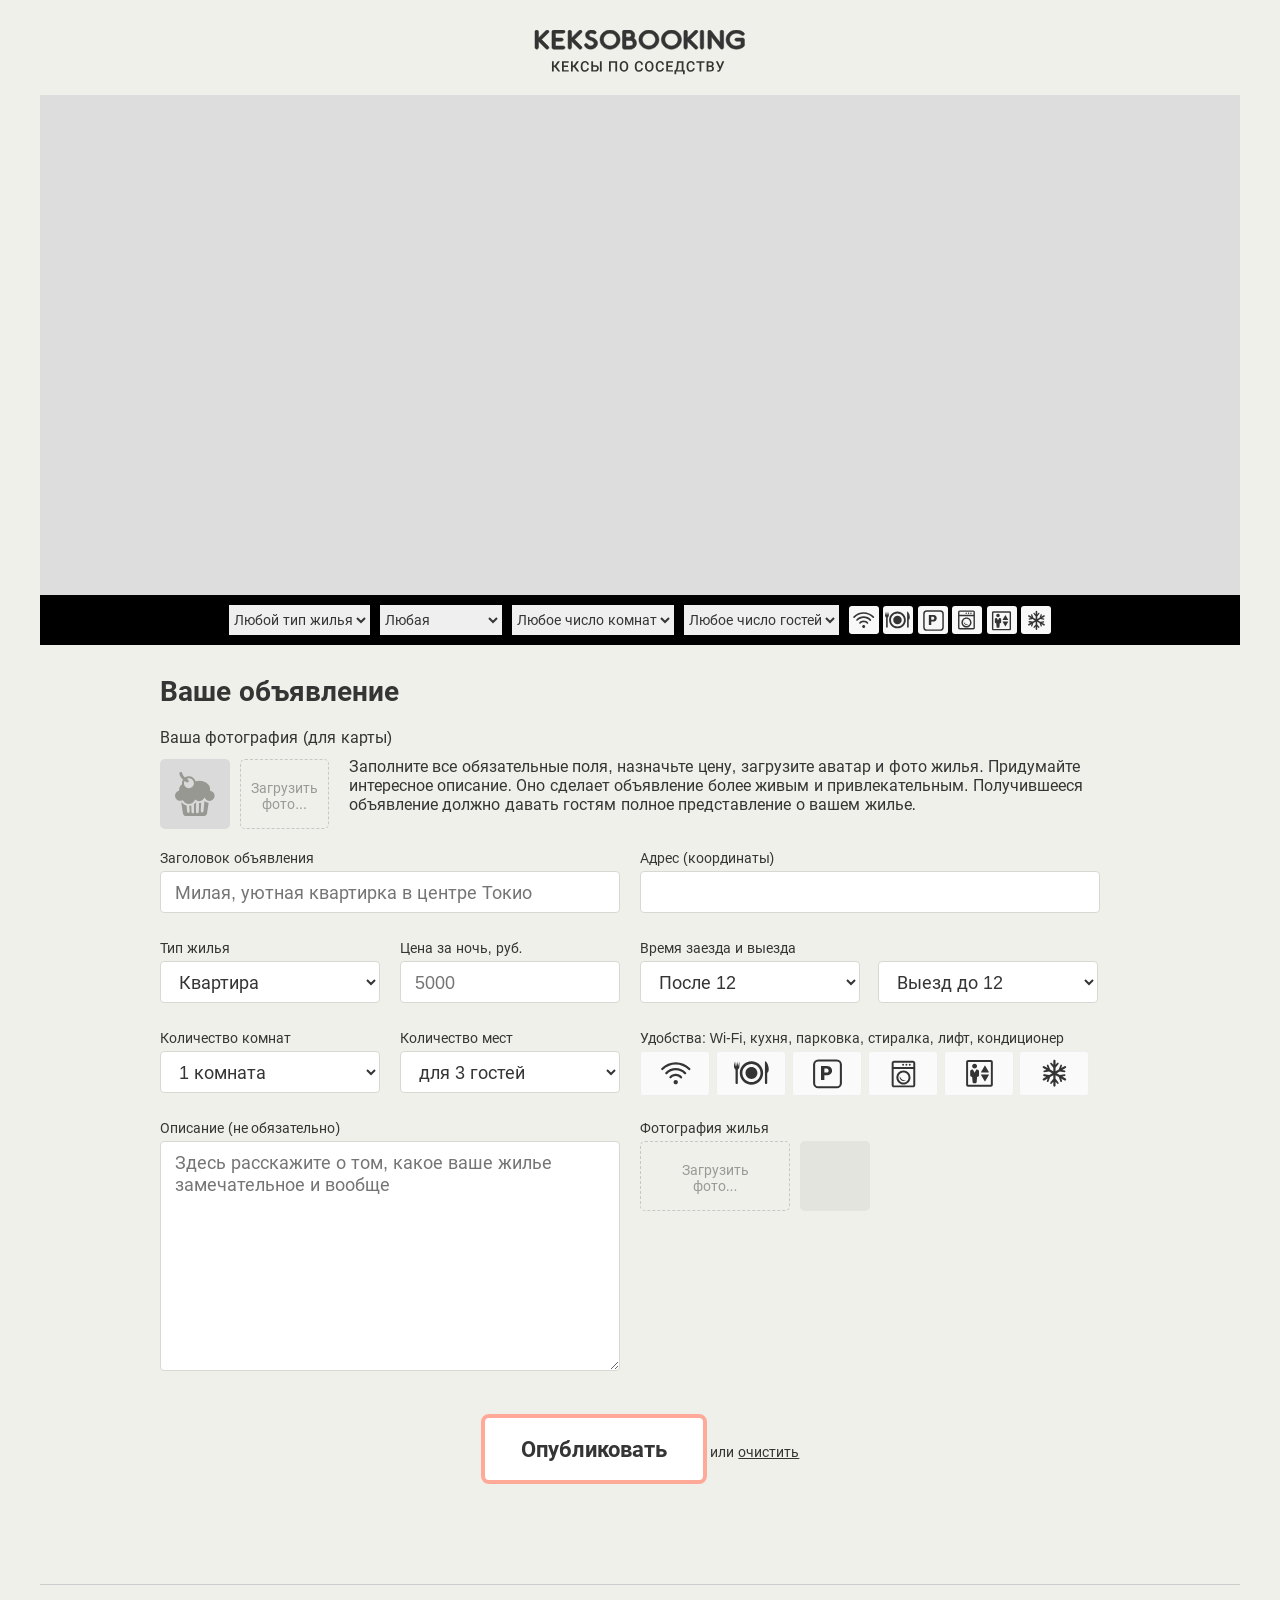
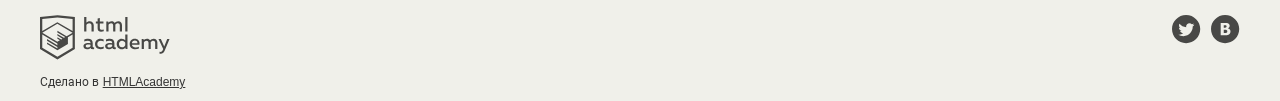
<file: 9/index.html>
<!DOCTYPE html>
<html lang="ru">

<head>
  <meta charset="utf-8">
  <link rel="stylesheet" href="css/normalize.css">
  <link rel="stylesheet" href="css/style.css">
  <link rel="stylesheet" href="nouislider/nouislider.css">
  <link rel="stylesheet" href="leaflet/leaflet.css">
  
  <link rel="shortcut icon" href="favicon.ico" type="image/x-icon">
  <title>Кексобукинг</title>
  <base href="https://htmlacademy-javascript.github.io/2099281-keksobooking-26/9/">
</head>

<body>

  <main>
    <div class="promo">
      <h1 class="promo__title visually-hidden">Keksobooking. Кексы по соседству</h1>
      <img src="img/keksobooking.svg" alt="Keksobooking. Кексы по соседству" width="215" height="45">
    </div>

    <!-- Карта объявлений -->
    <section class="map">

      <!-- Блок для вставки карты -->
      <div class="map__canvas" id="map-canvas"></div>

      <!-- Фильтрация объявлений -->
      <div class="map__filters-container">
        <form action="#" class="map__filters" autocomplete="off">
          <select name="housing-type" id="housing-type" class="map__filter">
            <option value="any" selected>Любой тип жилья</option>
            <option value="bungalow">Бунгало</option>
            <option value="flat">Квартира</option>
            <option value="hotel">Отель</option>
            <option value="house">Дом</option>
            <option value="palace">Дворец</option>
          </select>
          <select name="housing-price" id="housing-price" class="map__filter">
            <option value="any" selected>Любая</option>
            <option value="middle">10000 - 50000&#x20bd;</option>
            <option value="low">до 10000&#x20bd;</option>
            <option value="high">от 50000&#x20bd;</option>
          </select>
          <select name="housing-rooms" id="housing-rooms" class="map__filter">
            <option value="any" selected>Любое число комнат</option>
            <option value="1">Одна комната</option>
            <option value="2">Две комнаты</option>
            <option value="3">Три комнаты</option>
          </select>
          <select name="housing-guests" id="housing-guests" class="map__filter">
            <option value="any" selected>Любое число гостей</option>
            <option value="2">Два гостя</option>
            <option value="1">Один гость</option>
            <option value="0">Не для гостей</option>
          </select>
          <fieldset id="housing-features" class="map__features">
            <input type="checkbox" name="features" value="wifi" id="filter-wifi" class="map__checkbox visually-hidden">
            <label class="map__feature map__feature--wifi" for="filter-wifi">Wi-Fi</label>
            <input type="checkbox" name="features" value="dishwasher" id="filter-dishwasher"
              class="map__checkbox visually-hidden">
            <label class="map__feature map__feature--dishwasher" for="filter-dishwasher">Посудомоечная машина</label>
            <input type="checkbox" name="features" value="parking" id="filter-parking"
              class="map__checkbox visually-hidden">
            <label class="map__feature map__feature--parking" for="filter-parking">Парковка</label>
            <input type="checkbox" name="features" value="washer" id="filter-washer"
              class="map__checkbox visually-hidden">
            <label class="map__feature map__feature--washer" for="filter-washer">Стиральная машина</label>
            <input type="checkbox" name="features" value="elevator" id="filter-elevator"
              class="map__checkbox visually-hidden">
            <label class="map__feature map__feature--elevator" for="filter-elevator">Лифт</label>
            <input type="checkbox" name="features" value="conditioner" id="filter-conditioner"
              class="map__checkbox visually-hidden">
            <label class="map__feature map__feature--conditioner" for="filter-conditioner">Кондиционер</label>
          </fieldset>
        </form>
      </div>
    </section>

    <!-- Форма объявления -->
    <section class="notice">
      <h2 class="notice__title">Ваше объявление</h2>
      <form class="ad-form" method="post" enctype="multipart/form-data" action="https://26.javascript.pages.academy/keksobooking" autocomplete="off">
        <fieldset class="ad-form-header">
          <legend class="ad-form-header__title">Ваша фотография (для карты)</legend>
          <div class="ad-form-header__upload">
            <div class="ad-form-header__preview">
              <img src="img/muffin-grey.svg" alt="Аватар пользователя" width="40" height="44">
            </div>
            <div class="ad-form__field">
              <input type="file" id="avatar" name="avatar" class="ad-form-header__input visually-hidden">
              <label class="ad-form-header__drop-zone" for="avatar">Загрузить<br>фото...</label>
            </div>
            <p class="ad-form-header__info" >Заполните все обязательные поля, назначьте цену, загрузите аватар и фото
              жилья. Придумайте интересное описание. Оно сделает объявление более живым и привлекательным. Получившееся
              объявление должно давать гостям полное представление о вашем жилье.</p>
          </div>
        </fieldset>
        <fieldset class="ad-form__element ad-form__element--wide">
          <label class="ad-form__label" for="title">Заголовок объявления</label>
          <input id="title" name="title" type="text" placeholder="Милая, уютная квартирка в центре Токио" required minlength="30" maxlength="100"            
            data-pristine-required-message="Обязательное поле"
            data-pristine-minlength-message="Минимальное количество символов: 30"
            data-pristine-maxlength-message="Максимальное количество символов: 100">
        </fieldset>
        <fieldset class="ad-form__element ad-form__element--wide">
          <label class="ad-form__label" for="address">Адрес (координаты)</label>
          <input id="address" name="address" type="text" required 
            data-pristine-required-message="Обязательное поле">
        </fieldset>
        <fieldset class="ad-form__element">
          <label class="ad-form__label" for="type">Тип жилья</label>
          <select id="type" name="type">
            <option value="bungalow">Бунгало</option>
            <option value="flat" selected>Квартира</option>
            <option value="hotel">Отель</option>
            <option value="house">Дом</option>
            <option value="palace">Дворец</option>
          </select>
        </fieldset>
        <fieldset class="ad-form__element">
          <label class="ad-form__label" for="price">Цена за ночь, руб.</label>
          <input id="price" name="price" type="number" placeholder="5000" required min="0" max="100000"          
            data-pristine-required-message="Обязательное поле"
            data-pristine-minlength-message="Проверте минимально значение"
            data-pristine-maxlength-message="Цена должна быть не дороже: 100 000!">
          <div class="ad-form__slider"></div>
        </fieldset>
        <fieldset class="ad-form__element ad-form__element--time">
          <label class="ad-form__label" for="timein">Время заезда и выезда</label>
          <select id="timein" name="timein">
            <option value="12:00" selected>После 12</option>
            <option value="13:00">После 13</option>
            <option value="14:00">После 14</option>
          </select>
          <select id="timeout" name="timeout" title="Time to go out">
            <option value="12:00" selected>Выезд до 12</option>
            <option value="13:00">Выезд до 13</option>
            <option value="14:00">Выезд до 14</option>
          </select>
        </fieldset>
        <fieldset class="ad-form__element">
          <label class="ad-form__label" for="room_number">Количество комнат</label>
          <select id="room_number" name="rooms">
            <option value="1" selected>1 комната</option>
            <option value="2">2 комнаты</option>
            <option value="3">3 комнаты</option>
            <option value="100">100 комнат</option>
          </select>
        </fieldset>
        <fieldset class="ad-form__element">
          <label class="ad-form__label" for="capacity">Количество мест</label>
          <select id="capacity" name="capacity">
            <option value="3" selected>для 3 гостей</option>
            <option value="2">для 2 гостей</option>
            <option value="1">для 1 гостя</option>
            <option value="0">не для гостей</option>
          </select>
        </fieldset>
        <fieldset class="ad-form__element ad-form__element--wide features">
          <legend>Удобства: Wi-Fi, кухня, парковка, стиралка, лифт, кондиционер</legend>
          <input class="features__checkbox visually-hidden" type="checkbox" name="feature" value="wifi"
            id="feature-wifi">
          <label class="features__label features__label--wifi" for="feature-wifi">Wi-Fi</label>
          <input class="features__checkbox visually-hidden" type="checkbox" name="feature" value="dishwasher"
            id="feature-dishwasher">
          <label class="features__label features__label--dishwasher" for="feature-dishwasher">Посудомоечная
            машина</label>
          <input class="features__checkbox visually-hidden" type="checkbox" name="feature" value="parking"
            id="feature-parking">
          <label class="features__label features__label--parking" for="feature-parking">Парковка</label>
          <input class="features__checkbox visually-hidden" type="checkbox" name="feature" value="washer"
            id="feature-washer">
          <label class="features__label features__label--washer" for="feature-washer">Стиральная машина</label>
          <input class="features__checkbox visually-hidden" type="checkbox" name="feature" value="elevator"
            id="feature-elevator">
          <label class="features__label features__label--elevator" for="feature-elevator">Лифт</label>
          <input class="features__checkbox visually-hidden" type="checkbox" name="feature" value="conditioner"
            id="feature-conditioner">
          <label class="features__label features__label--conditioner" for="feature-conditioner">Кондиционер</label>
        </fieldset>
        <fieldset class="ad-form__element ad-form__element--wide">
          <label class="ad-form__label" for="description">Описание (не обязательно)</label>
          <textarea id="description" name="description"
            placeholder="Здесь расскажите о том, какое ваше жилье замечательное и вообще"></textarea>
        </fieldset>
        <fieldset class="ad-form__element ad-form__element--wide">
          <label class="ad-form__label">Фотография жилья</label>
          <div class="ad-form__photo-container">
            <div class="ad-form__upload">
              <input type="file" id="images" name="images" class="ad-form__input visually-hidden">
              <label for="images" class="ad-form__drop-zone">Загрузить<br>фото...</label>
            </div>
            <div class="ad-form__photo"></div>
          </div>
        </fieldset>
        <fieldset class="ad-form__element ad-form__element--submit">
          <button class="ad-form__submit" type="submit">Опубликовать</button>
          или <button class="ad-form__reset" type="reset">очистить</button>
        </fieldset>
      </form>
    </section>
  </main>

  <footer class="footer container">
    <div class="footer__copyright copyright">
      <a class="copyright__link copyright__link--image" href="https://htmlacademy.ru/intensive/javascript">
        <img src="img/htmla-logo.svg" width="130" height="45" alt="HTML Academy" class="copyright__logo">
      </a>
      <p>Сделано в <a class="copyright__link copyright__link--text"
          href="https://htmlacademy.ru/intensive/javascript">HTMLAcademy</a></p>
    </div>
    <ul class="footer__contacts contacts">
      <li><a href="https://twitter.com/htmlacademy_ru" class="contacts__link contacts__link--twitter">Twitter</a></li>
      <li><a href="https://vk.com/htmlacademy" class="contacts__link contacts__link--vk">VK</a></li>
    </ul>
  </footer>

  <!-- Карточка объявления -->
  <template id="card">
    <article class="popup">
      <img src="img/avatars/user01.png" class="popup__avatar" width="70" height="70" alt="Аватар пользователя">
      <h3 class="popup__title">Уютное гнездышко для молодоженов</h3>
      <p class="popup__text popup__text--address">102-0082 Tōkyō-to, Chiyoda-ku, Ichibanchō, 14−3</p>
      <p class="popup__text popup__text--price">5200 <span>₽/ночь</span></p>
      <h4 class="popup__type">Квартира</h4>
      <p class="popup__text popup__text--capacity">2 комнаты для 3 гостей</p>
      <p class="popup__text popup__text--time">Заезд после 14:00, выезд до 10:00</p>
      <ul class="popup__features">
        <li class="popup__feature popup__feature--wifi"></li>
        <li class="popup__feature popup__feature--dishwasher"></li>
        <li class="popup__feature popup__feature--parking"></li>
        <li class="popup__feature popup__feature--washer"></li>
        <li class="popup__feature popup__feature--elevator"></li>
        <li class="popup__feature popup__feature--conditioner"></li>
      </ul>
      <p class="popup__description">Великолепная квартира-студия в центре Токио. Подходит как туристам, так и
        бизнесменам. Квартира полностью укомплектована и недавно отремонтирована.</p>
      <div class="popup__photos">
        <img src="" class="popup__photo" width="45" height="40" alt="Фотография жилья">
      </div>
    </article>
  </template>

  <!-- Сообщение об успешном создании объявления -->
  <template id="success">
    <div class="success">
      <p class="success__message">Ваше объявление<br>успешно размещено!</p>
    </div>
  </template>

  <!-- Сообщение об ошибке создания объявления -->
  <template id="error">
    <div class="error">
      <p class="error__message">Ошибка размещения объявления</p>
      <button type="button" class="error__button">Попробовать снова</button>
    </div>
  </template>
  <script defer src="pristine/pristine.min.js" type="text/javascript"></script>
  <script defer src="nouislider/nouislider.js" type="text/javascript"></script>
  <script src="./leaflet/leaflet.js" type="text/javascript"></script>
  <script type="module" src="/js/main.js" ></script>
</body>

</html>
</file>
<file: 1/css/style.css>
/* Общие стили. Каркас
   ========================================================================== */

@font-face {
  font-family: "Roboto";
  src: url("../fonts/Roboto-Bold.woff2") format("woff2");
  font-weight: 900;
  font-style: normal;
  font-display: swap;
}

@font-face {
  font-family: "Roboto";
  src: url("../fonts/Roboto-Regular.woff2") format("woff2");
  font-weight: 400;
  font-style: normal;
  font-display: swap;
}

@font-face {
  font-family: "Roboto";
  src: url("../fonts/Roboto-Medium.woff2") format("woff2");
  font-weight: 500;
  font-style: normal;
  font-display: swap;
}

*,
*::before,
*::after {
  -webkit-box-sizing: border-box;
          box-sizing: border-box;
}

.content-box-component {
  -webkit-box-sizing: content-box;
          box-sizing: content-box;
}

body {
  max-width: 1200px;
  min-width: 1000px;
  margin: 0 auto;

  color: #353535;
  font-family: "Roboto", "Arial", sans-serif;
  font-size: 16px;

  background-color: #f0f0ea;
}

fieldset {
  margin: 0;
  padding: 0;

  border: 0;
}


/* Карта с объявлениями
   ========================================================================== */

.promo {
  display: flex;
  justify-content: center;
  padding-top: 30px;
  padding-bottom: 20px;
}

.map {
  position: relative;
  display: -webkit-box;
  display: -ms-flexbox;
  display: flex;
  -webkit-box-align: end;
      -ms-flex-align: end;
          align-items: flex-end;
  -webkit-box-orient: vertical;
  -webkit-box-direction: normal;
      -ms-flex-direction: column;
          flex-direction: column;

  overflow: hidden;
}

.map__canvas {
  width: 100%;
  height: 500px;
  background-color: #dddddd;
}


/**
 * Фильтры объявления
 */

.map__filters-container {
  width: 100%;
  background-color: #000000;
}

.map__filters {
  display: -webkit-box;
  display: -ms-flexbox;
  display: flex;
  -webkit-box-align: center;
      -ms-flex-align: center;
          align-items: center;
  -webkit-box-pack: center;
      -ms-flex-pack: center;
          justify-content: center;

  width: 960px;
  height: 50px;
  margin: 0 auto;

  -webkit-transition: opacity 300ms ease-in;
  -o-transition: opacity 300ms ease-in;
  transition: opacity 300ms ease-in;

  opacity: 1;
}

.map__filters--disabled {
  opacity: 0.5;
  pointer-events: none;
}

.map__filter {
  height: 30px;
  margin-right: 10px;

  font-size: 14px;
  vertical-align: middle;
  cursor: pointer;

  border: 1px solid transparent;
}

.map__filter:hover {
  border: 1px solid #ffaa99;
}

.map__filter:focus {
  outline: none;
  -webkit-box-shadow: 0 0 2px 2px #ff6547;
          box-shadow: 0 0 2px 2px #ff6547;
}

.map__feature {
  display: inline-block;
  overflow: hidden;

  width: 30px;
  height: 28px;

  font-size: 0;
  vertical-align: middle;
  cursor: pointer;

  background-color: #f8f8f8;
  background-image: url("../img/sprite-feature.svg");
  background-position: center;
  background-repeat: no-repeat;
  background-size: 25px 345px;

  border-radius: 3px;
}

.map__feature--wifi {
  background-position: 2px 5px;
}

.map__checkbox:checked + .map__feature--wifi {
  background-position: 2px -172px;
}

.map__feature--dishwasher {
  background-position: 2px -25px;
}

.map__checkbox:checked + .map__feature--dishwasher {
  background-position: 2px -202px;
}

.map__feature--parking {
  background-position: 3px -55px;
}

.map__checkbox:checked + .map__feature--parking {
  background-position: 2px -232px;
}

.map__feature--washer {
  background-position: 2px -85px;
}

.map__checkbox:checked + .map__feature--washer {
  background-position: 2px -262px;
}

.map__feature--elevator {
  background-position: 2px -143px;
}

.map__checkbox:checked + .map__feature--elevator {
  background-position: 2px -321px;
}

.map__feature--conditioner {
  background-position: 3px -114px;
}

.map__checkbox:checked + .map__feature--conditioner {
  background-position: 2px -291px;
}

.map__feature:hover {
  -webkit-box-shadow: inset 0 0 0 1px #ffaa99;
          box-shadow: inset 0 0 0 1px #ffaa99;
}

.map__feature:focus,
.map__checkbox:focus + .map__feature {
   -webkit-box-shadow: 0 0 2px 2px #ff6547;
           box-shadow: 0 0 2px 2px #ff6547;
 }

.map__feature:active {
  -webkit-box-shadow: none;
          box-shadow: none;
  background-color: #ff6547;
}

.map__checkbox:checked + .map__feature {
  background-color: #ff6547;
  -webkit-box-shadow: 0 1px 3px rgba(0, 0, 0, 0.2) inset;
          box-shadow: 0 1px 3px rgba(0, 0, 0, 0.2) inset;
}


/* Форма для публикации объявления
   ========================================================================== */

.notice {
  margin: 0 120px;
  padding: 30px 0;
}

.notice__title {
  margin-top: 0;
  margin-bottom: 20px;

  font-size: 28px;
  font-weight: 700;
}

.ad-form {
  display: -webkit-box;
  display: -ms-flexbox;
  display: flex;
  -ms-flex-wrap: wrap;
      flex-wrap: wrap;

  width: 100%;
}

.ad-form--disabled {
  opacity: 0.3;
  pointer-events: none;
}

.ad-form-header {
  width: 100%;
  padding-bottom: 20px;
}

.ad-form-header__title {
  margin-bottom: 10px;
}

.ad-form-header__upload {
  display: -webkit-box;
  display: -ms-flexbox;
  display: flex;
  -webkit-box-align: center;
      -ms-flex-align: center;
          align-items: center;
}

.ad-form-header__preview {
  display: -webkit-box;
  display: -ms-flexbox;
  display: flex;
  -webkit-box-align: center;
      -ms-flex-align: center;
          align-items: center;

  margin-right: 10px;
  padding: 0 15px;

  width: 70px;
  height: 70px;

  text-align: center;

  border-radius: 5px;
  background-color: #dadada;
}

.ad-form__field {
  display: -webkit-box;
  display: -ms-flexbox;
  display: flex;
  width: 150px;
}

.ad-form-header__info {
    margin-top: 0;
    margin-left: 20px;
}

.ad-form-header__drop-zone {
  height: 70px;
  padding: 20px 10px 5px;

  text-align: center;
  font-size: 14px;
  color: #999999;

  border: dashed 1px #c7c7c7;
  border-radius: 5px;

  cursor: pointer;
}

.ad-form-header__drop-zone:hover {
  color: #ff5635;
}

.ad-form-header__drop-zone:focus,
.ad-form-header__input:focus + .ad-form-header__drop-zone {
  color: #ff5635;
  -webkit-box-shadow: 0 0 2px 2px #ff6547;
          box-shadow: 0 0 2px 2px #ff6547;
}

.ad-form__element {
  -ms-flex-preferred-size: 25%;
      flex-basis: 25%;
  min-height: 90px;

  font-size: 14px;
}

.ad-form__element--wide {
  -ms-flex-preferred-size: 50%;
      flex-basis: 50%;
  max-width: 50%;
}

.ad-form__label {
  display: block;
  padding-bottom: 5px;
}

.ad-form__element input,
.ad-form__element select,
.ad-form__element textarea {
  width: calc(100% - 20px);

  font-family: "Roboto", "Arial", sans-serif;
  font-size: 18px;

  height: 42px;
  padding-left: 14px;

  background-color: white;
  border: 1px solid #d9d9d3;
  border-radius: 4px;
}

.ad-form__element input:hover,
.ad-form__element select:hover,
.ad-form__element textarea:hover {
  border-color: #ffaa99;
}

.ad-form__element input:focus,
.ad-form__element select:focus,
.ad-form__element textarea:focus {
  outline: none;
  -webkit-box-shadow: 0 0 2px 2px #ff6547;
          box-shadow: 0 0 2px 2px #ff6547;
}

.ad-form__element--time {
  -ms-flex-preferred-size: 50%;
      flex-basis: 50%;
}

.ad-form__element--time select {
  width: calc(50% - 20px);
}

.ad-form__element--time select:first-of-type {
  margin-right: 14px;
}

.features legend {
  padding-bottom: 5px;
}

.features__label {
  display: inline-block;
  vertical-align: middle;

  width: 70px;
  height: 45px;
  margin-right: 2px;

  font-size: 0;

  border: solid 1px #eee;
  border-radius: 3px;

  background-color: #fafafa;
  background-image: url("../img/sprite-feature.svg");
  background-position: center;
  background-repeat: no-repeat;
  background-size: 35px 600px;

  cursor: pointer;
}

.features__label:hover {
  -webkit-box-shadow: inset 0 0 0 1px #ffaa99;
          box-shadow: inset 0 0 0 1px #ffaa99;
}

.features__label:active {
  -webkit-box-shadow: none;
          box-shadow: none;
  background-color: #ff6547;
}

.features .features__checkbox {
  width: auto;
}

.features__label:focus,
.features__checkbox:focus + .features__label {
  -webkit-box-shadow: 0 0 2px 2px #ff6547;
          box-shadow: 0 0 2px 2px #ff6547;
}

.features__checkbox:checked + .features__label {
  background-color: #ff6547;
  -webkit-box-shadow: 0 1px 3px rgba(0, 0, 0, 0.2) inset;
          box-shadow: 0 1px 3px rgba(0, 0, 0, 0.2) inset;
}

.features__label--wifi {
  background-position: 17px -50px;
}

.features__label--dishwasher {
  background-position: 17px -92px;
}

.features__label--parking {
  background-position: 17px -134px;
}

.features__label--washer {
  background-position: 17px -175px;
}

.features__label--elevator {
  background-position: 17px -258px;
}

.features__label--conditioner {
  background-position: 17px -217px;
}

.features__checkbox:checked + .features__label {
  background-color: #ff5635;
}

.features__checkbox:checked + .features__label--wifi {
  background-position: 17px -297px;
}

.features__checkbox:checked + .features__label--dishwasher {
  background-position: 17px -339px;
}

.features__checkbox:checked + .features__label--parking {
  background-position: 17px -382px;
}

.features__checkbox:checked + .features__label--washer {
  background-position: 17px -423px;
}

.features__checkbox:checked + .features__label--elevator {
  background-position: 17px -505px;
}

.features__checkbox:checked + .features__label--conditioner {
  background-position: 17px -464px;
}

.ad-form textarea {
  width: calc(100% - 20px);
  max-width: calc(100% - 20px);
  min-height: 230px;

  padding-top: 10px;
}

.ad-form__photo-container {
  display: -webkit-box;
  display: -ms-flexbox;
  display: flex;
  -ms-flex-wrap: wrap;
      flex-wrap: wrap;
}

.ad-form__upload {
  display: -webkit-box;
  display: -ms-flexbox;
  display: flex;
  margin-right: 10px;

  width: 150px;
  min-height: 70px;
}

.ad-form__upload .ad-form__input {
  width: auto;
}

.ad-form__upload:last-of-type {
  margin-right: 0;
}

.ad-form__drop-zone {
  width: 100%;
  height: 70px;
  padding: 20px 10px 5px;

  text-align: center;
  font-size: 14px;
  color: #999999;

  border: dashed 1px #c7c7c7;
  border-radius: 5px;

  cursor: pointer;
}

.ad-form__drop-zone:hover {
  color: #ff5635;
}

.ad-form__drop-zone:focus,
.ad-form__input:focus + .ad-form__drop-zone {
  color: #ff5635;
  -webkit-box-shadow: 0 0 2px 2px #ff6547;
          box-shadow: 0 0 2px 2px #ff6547;
}

.ad-form__photo {
  margin-right: 10px;
  margin-bottom: 10px;

  width: 70px;
  height: 70px;

  background-color: #e4e4de;
  border-radius: 5px;
}

.ad-form__element--submit {
  -ms-flex-preferred-size: 100%;
      flex-basis: 100%;
  padding: 40px 0;

  text-align: center;
}

.ad-form__submit {
  font-size: 22px;
  font-weight: 700;

  -webkit-box-sizing: content-box;
          box-sizing: content-box;

  width: 206px;
  height: 60px;

  background-color: white;
  border: 4px solid #ffaa99;
  border-radius: 8px;
}

.ad-form__submit:hover,
.ad-form__submit:focus {
  border-color: #ff6d51;
}

.ad-form__submit:focus {
  outline: none;
}

.ad-form__submit:active {
  outline: none;

  color: white;
  border-color: #ff6d51;
  background-color: #ff6d51;
}

.ad-form__reset {
  margin: 0;
  padding: 0;

  font-size: 14px;
  text-decoration: underline;

  border: 0;
  background: none;
  cursor: pointer;
}

.ad-form__reset:focus {
  outline: none;
  -webkit-box-shadow: 0 0 2px 2px #ff6547;
          box-shadow: 0 0 2px 2px #ff6547;
}


/* Футер
   ========================================================================== */

.footer {
  margin-top: 30px;
  padding-top: 30px;
  border-top: solid 1px #cccccc;

  display: -webkit-box;
  display: -ms-flexbox;
  display: flex;
  -webkit-box-align: start;
      -ms-flex-align: start;
          align-items: flex-start;
  -webkit-box-pack: justify;
      -ms-flex-pack: justify;
          justify-content: space-between;
}

.copyright {
  font-size: 12px;
}

.copyright__link--image {
  display: block;
}

.copyright__link:hover {
  opacity: 0.6;
}

.copyright__link:focus {
  outline: none;
  -webkit-box-shadow: 0 0 2px 2px #ff6547;
          box-shadow: 0 0 2px 2px #ff6547;
}

.copyright__link--text {
  color: #353535;
}

.footer__contacts {
  background-color: inherit;
}

.contacts {
  margin: 0;
  padding: 0;
  list-style: none;

  display: -webkit-box;
  display: -ms-flexbox;
  display: flex;
}

.contacts__link {
  display: block;

  width: 29px;
  height: 29px;
  margin-left: 10px;

  font-size: 0;

  background-image: url("../img/sprite-social.svg");
  background-repeat: no-repeat;
  background-size: 29px 274px;

  cursor: pointer;
}

.contacts__link:focus {
  outline: none;
  -webkit-box-shadow: 0 0 2px 2px #ff6547;
          box-shadow: 0 0 2px 2px #ff6547;
}

.contacts__link--twitter {
  background-position: 0 0;
}

.contacts__link--vk {
  background-position: 0 -105px;
}

.contacts__link--twitter:hover,
.contacts__link--twitter:focus {
  background-position: 0 -140px;
}

.contacts__link--vk:hover,
.contacts__link--vk:focus {
  background-position: 0 -245px;
}

.contacts__link:focus {
  -webkit-box-shadow: 0 0 2px 2px #ff6547;
          box-shadow: 0 0 2px 2px #ff6547;
}


/* Вспомогательные экраны
   ========================================================================== */

/**
 * Карточка объявления
 */

.popup {
  position: relative;

  width: 250px;

  font-size: 12px;
}

.popup__avatar {
  display: block;
  margin-bottom: 10px;
  width: 35px;
  height: 35px;
}

.popup__close {
  position: absolute;
  bottom: 100%;
  right: 0;

  padding: 0;

  font-size: 0;

  border: 0;
  background: none;
}

.popup__close:active {
  -webkit-transform: translate(1px, 1px);
      -ms-transform: translate(1px, 1px);
          transform: translate(1px, 1px);
}

.popup__close:focus {
  outline: none;
  -webkit-box-shadow: 0 0 10px 3px #ff6547;
          box-shadow: 0 0 10px 3px #ff6547;
}

.popup__close::after {
  font-size: 50px;
  line-height: 40px;

  display: block;
  content: "×";

  color: #000000;
}

.popup__title {
  margin: 0;
  margin-bottom: 10px;

  font-size: 16px;
  line-height: 18px;
}

.popup__text {
  margin: 0 0 10px 0 !important;
}

.popup__text--price {
  font-size: 22px;
  font-weight: 700;
}

.popup__price span {
  font-size: 16px;
}

.popup__type {
  margin: 0;
  margin-bottom: 5px;
}

.popup__text--capacity {
  margin-bottom: 0;
}

.popup__features {
  margin: 0;
  padding: 0;

  list-style: none;
}

.popup__features {
  margin-bottom: 10px;
}

.popup__feature {
  display: inline-block;
  overflow: hidden;

  width: 30px;
  height: 28px;

  font-size: 0;

  background-image: url("../img/sprite-feature.svg");
  background-position: center;
  background-repeat: no-repeat;
  background-size: 25px 345px;
}

.popup__feature--wifi {
  background-position: 2px 5px;
}

.popup__feature--dishwasher {
  background-position: 2px -25px;
}

.popup__feature--parking {
  background-position: 3px -55px;
}

.popup__feature--washer {
  background-position: 2px -85px;
}

.popup__feature--elevator {
  background-position: 2px -143px;
}

.popup__feature--conditioner {
  background-position: 3px -114px;
}

.popup__photos {
  display: -webkit-box;
  display: -ms-flexbox;
  display: flex;
  -webkit-box-align: center;
      -ms-flex-align: center;
          align-items: center;
  -ms-flex-wrap: wrap;
      flex-wrap: wrap;
}

.popup__photo {
  margin-right: 5px;
  margin-bottom: 5px;
}

.popup__photo:hover {
  border: 2px solid #ff5635;
}


/**
 * Сообщения об успешном и неуспешном создании объявления
 */

.success,
.error {
  position: fixed;
  top: 0;
  left: 0;
  z-index: 1100;

  -webkit-box-sizing: border-box;
          box-sizing: border-box;

  width: 100%;
  height: 100%;
  overflow: auto;

  padding-top: 300px;

  text-align: center;
  vertical-align: middle;

  background-color: rgba(0, 0, 0, 0.8);
}

.success__message,
.error__message {
  position: relative;

  color: #ffffff;
  font-size: 50px;
  font-weight: 700;
}

.success__message::before,
.error__message::before {
  content: "";
  position: absolute;

  top: -150px;
  left: 50%;

  width: 109px;
  height: 122px;

  background-image: url("../img/muffin-white.svg");
  background-position: center;
  background-repeat: no-repeat;

  -webkit-transform: translateX(-50%);
      -ms-transform: translateX(-50%);
          transform: translateX(-50%);
}

.error__message::before {
  background-image: url("../img/muffin-red.svg");
}

.error__button {
  padding: 10px;

  font-size: 22px;
  font-weight: 700;

  -webkit-box-sizing: content-box;
          box-sizing: content-box;

  color: white;
  border: 4px solid #ff5635;
  background-color: #ff5635;
  border-radius: 8px;
}

.error__button:hover,
.error__button:focus {
  opacity: 0.8;
}

.error__button:focus {
  outline: none;
}

.error__button:active {
  outline: none;
  opacity: 0.6;
}

.visually-hidden {
  position: absolute;

  width: 1px;
  height: 1px;
  margin: -1px;
  border: 0;
  padding: 0;

  white-space: nowrap;

  -webkit-clip-path: inset(100%);

          clip-path: inset(100%);
  clip: rect(0 0 0 0);
  overflow: hidden;
}

.hidden {
  display: none;
}
</file>
<file: 10/css/style.css>
/* Общие стили. Каркас
   ========================================================================== */

@font-face {
  font-family: "Roboto";
  src: url("../fonts/Roboto-Bold.woff2") format("woff2");
  font-weight: 900;
  font-style: normal;
  font-display: swap;
}

@font-face {
  font-family: "Roboto";
  src: url("../fonts/Roboto-Regular.woff2") format("woff2");
  font-weight: 400;
  font-style: normal;
  font-display: swap;
}

@font-face {
  font-family: "Roboto";
  src: url("../fonts/Roboto-Medium.woff2") format("woff2");
  font-weight: 500;
  font-style: normal;
  font-display: swap;
}

*,
*::before,
*::after {
  -webkit-box-sizing: border-box;
          box-sizing: border-box;
}

.content-box-component {
  -webkit-box-sizing: content-box;
          box-sizing: content-box;
}

body {
  max-width: 1200px;
  min-width: 1000px;
  margin: 0 auto;

  color: #353535;
  font-family: "Roboto", "Arial", sans-serif;
  font-size: 16px;

  background-color: #f0f0ea;
}

fieldset {
  margin: 0;
  padding: 0;

  border: 0;
}


/* Карта с объявлениями
   ========================================================================== */

.promo {
  display: flex;
  justify-content: center;
  padding-top: 30px;
  padding-bottom: 20px;
}

.map {
  position: relative;
  display: -webkit-box;
  display: -ms-flexbox;
  display: flex;
  -webkit-box-align: end;
      -ms-flex-align: end;
          align-items: flex-end;
  -webkit-box-orient: vertical;
  -webkit-box-direction: normal;
      -ms-flex-direction: column;
          flex-direction: column;

  overflow: hidden;
}

.map__canvas {
  width: 100%;
  height: 500px;
  background-color: #dddddd;
}


/**
 * Фильтры объявления
 */

.map__filters-container {
  width: 100%;
  background-color: #000000;
}

.map__filters {
  display: -webkit-box;
  display: -ms-flexbox;
  display: flex;
  -webkit-box-align: center;
      -ms-flex-align: center;
          align-items: center;
  -webkit-box-pack: center;
      -ms-flex-pack: center;
          justify-content: center;

  width: 960px;
  height: 50px;
  margin: 0 auto;

  -webkit-transition: opacity 300ms ease-in;
  -o-transition: opacity 300ms ease-in;
  transition: opacity 300ms ease-in;

  opacity: 1;
}

.map__filters--disabled {
  opacity: 0.5;
  pointer-events: none;
}

.map__filter {
  height: 30px;
  margin-right: 10px;

  font-size: 14px;
  vertical-align: middle;
  cursor: pointer;

  border: 1px solid transparent;
}

.map__filter:hover {
  border: 1px solid #ffaa99;
}

.map__filter:focus {
  outline: none;
  -webkit-box-shadow: 0 0 2px 2px #ff6547;
          box-shadow: 0 0 2px 2px #ff6547;
}

.map__feature {
  display: inline-block;
  overflow: hidden;

  width: 30px;
  height: 28px;

  font-size: 0;
  vertical-align: middle;
  cursor: pointer;

  background-color: #f8f8f8;
  background-image: url("../img/sprite-feature.svg");
  background-position: center;
  background-repeat: no-repeat;
  background-size: 25px 345px;

  border-radius: 3px;
}

.map__feature--wifi {
  background-position: 2px 5px;
}

.map__checkbox:checked + .map__feature--wifi {
  background-position: 2px -172px;
}

.map__feature--dishwasher {
  background-position: 2px -25px;
}

.map__checkbox:checked + .map__feature--dishwasher {
  background-position: 2px -202px;
}

.map__feature--parking {
  background-position: 3px -55px;
}

.map__checkbox:checked + .map__feature--parking {
  background-position: 2px -232px;
}

.map__feature--washer {
  background-position: 2px -85px;
}

.map__checkbox:checked + .map__feature--washer {
  background-position: 2px -262px;
}

.map__feature--elevator {
  background-position: 2px -143px;
}

.map__checkbox:checked + .map__feature--elevator {
  background-position: 2px -321px;
}

.map__feature--conditioner {
  background-position: 3px -114px;
}

.map__checkbox:checked + .map__feature--conditioner {
  background-position: 2px -291px;
}

.map__feature:hover {
  -webkit-box-shadow: inset 0 0 0 1px #ffaa99;
          box-shadow: inset 0 0 0 1px #ffaa99;
}

.map__feature:focus,
.map__checkbox:focus + .map__feature {
   -webkit-box-shadow: 0 0 2px 2px #ff6547;
           box-shadow: 0 0 2px 2px #ff6547;
 }

.map__feature:active {
  -webkit-box-shadow: none;
          box-shadow: none;
  background-color: #ff6547;
}

.map__checkbox:checked + .map__feature {
  background-color: #ff6547;
  -webkit-box-shadow: 0 1px 3px rgba(0, 0, 0, 0.2) inset;
          box-shadow: 0 1px 3px rgba(0, 0, 0, 0.2) inset;
}


/* Форма для публикации объявления
   ========================================================================== */

.notice {
  margin: 0 120px;
  padding: 30px 0;
}

.notice__title {
  margin-top: 0;
  margin-bottom: 20px;

  font-size: 28px;
  font-weight: 700;
}

.ad-form {
  display: -webkit-box;
  display: -ms-flexbox;
  display: flex;
  -ms-flex-wrap: wrap;
      flex-wrap: wrap;

  width: 100%;
}

.ad-form--disabled {
  opacity: 0.3;
  pointer-events: none;
}

.ad-form-header {
  width: 100%;
  padding-bottom: 20px;
}

.ad-form-header__title {
  margin-bottom: 10px;
}

.ad-form-header__upload {
  display: -webkit-box;
  display: -ms-flexbox;
  display: flex;
  -webkit-box-align: center;
      -ms-flex-align: center;
          align-items: center;
}

.ad-form-header__preview {
  display: -webkit-box;
  display: -ms-flexbox;
  display: flex;
  -webkit-box-align: center;
      -ms-flex-align: center;
          align-items: center;

  margin-right: 10px;
  padding: 0 15px;

  width: 70px;
  height: 70px;

  text-align: center;

  border-radius: 5px;
  background-color: #dadada;
}

.ad-form__field {
  display: -webkit-box;
  display: -ms-flexbox;
  display: flex;
  width: 150px;
}

.ad-form-header__info {
    margin-top: 0;
    margin-left: 20px;
}

.ad-form-header__drop-zone {
  height: 70px;
  padding: 20px 10px 5px;

  text-align: center;
  font-size: 14px;
  color: #999999;

  border: dashed 1px #c7c7c7;
  border-radius: 5px;

  cursor: pointer;
}

.ad-form-header__drop-zone:hover {
  color: #ff5635;
}

.ad-form-header__drop-zone:focus,
.ad-form-header__input:focus + .ad-form-header__drop-zone {
  color: #ff5635;
  -webkit-box-shadow: 0 0 2px 2px #ff6547;
          box-shadow: 0 0 2px 2px #ff6547;
}

.ad-form__element {
  -ms-flex-preferred-size: 25%;
      flex-basis: 25%;
  min-height: 90px;

  font-size: 14px;
}

.ad-form__element--wide {
  -ms-flex-preferred-size: 50%;
      flex-basis: 50%;
  max-width: 50%;
}

.ad-form__label {
  display: block;
  padding-bottom: 5px;
}

.ad-form__element input,
.ad-form__element select,
.ad-form__element textarea {
  width: calc(100% - 20px);

  font-family: "Roboto", "Arial", sans-serif;
  font-size: 18px;

  height: 42px;
  padding-left: 14px;

  background-color: white;
  border: 1px solid #d9d9d3;
  border-radius: 4px;
}

.ad-form__element input:hover,
.ad-form__element select:hover,
.ad-form__element textarea:hover {
  border-color: #ffaa99;
}

.ad-form__element input:focus,
.ad-form__element select:focus,
.ad-form__element textarea:focus {
  outline: none;
  -webkit-box-shadow: 0 0 2px 2px #ff6547;
          box-shadow: 0 0 2px 2px #ff6547;
}

.ad-form__element--time {
  -ms-flex-preferred-size: 50%;
      flex-basis: 50%;
}

.ad-form__element--time select {
  width: calc(50% - 20px);
}

.ad-form__element--time select:first-of-type {
  margin-right: 14px;
}

.ad-form__slider.noUi-target:not(#fake-id) {
  width: calc(100% - 20px);
  height: 5px;
  transform: translateY(-2px);
}

.ad-form__slider:not(#fake-id) .noUi-connect {
  background-color: #353535;
}

.ad-form__slider:not(#fake-id) .noUi-handle {
  border-radius: 50%;
  width: 12px;
  height: 12px;
  right: -5px;
  top: -5px;
  cursor: grab;
  background-color: #999999;
}

.ad-form__slider:not(#fake-id) .noUi-handle::after,
.ad-form__slider:not(#fake-id) .noUi-handle::before {
  display: none;
}

.features legend {
  padding-bottom: 5px;
}

.features__label {
  display: inline-block;
  vertical-align: middle;

  width: 70px;
  height: 45px;
  margin-right: 2px;

  font-size: 0;

  border: solid 1px #eee;
  border-radius: 3px;

  background-color: #fafafa;
  background-image: url("../img/sprite-feature.svg");
  background-position: center;
  background-repeat: no-repeat;
  background-size: 35px 600px;

  cursor: pointer;
}

.features__label:hover {
  -webkit-box-shadow: inset 0 0 0 1px #ffaa99;
          box-shadow: inset 0 0 0 1px #ffaa99;
}

.features__label:active {
  -webkit-box-shadow: none;
          box-shadow: none;
  background-color: #ff6547;
}

.features .features__checkbox {
  width: auto;
}

.features__label:focus,
.features__checkbox:focus + .features__label {
  -webkit-box-shadow: 0 0 2px 2px #ff6547;
          box-shadow: 0 0 2px 2px #ff6547;
}

.features__checkbox:checked + .features__label {
  background-color: #ff6547;
  -webkit-box-shadow: 0 1px 3px rgba(0, 0, 0, 0.2) inset;
          box-shadow: 0 1px 3px rgba(0, 0, 0, 0.2) inset;
}

.features__label--wifi {
  background-position: 17px -50px;
}

.features__label--dishwasher {
  background-position: 17px -92px;
}

.features__label--parking {
  background-position: 17px -134px;
}

.features__label--washer {
  background-position: 17px -175px;
}

.features__label--elevator {
  background-position: 17px -258px;
}

.features__label--conditioner {
  background-position: 17px -217px;
}

.features__checkbox:checked + .features__label {
  background-color: #ff5635;
}

.features__checkbox:checked + .features__label--wifi {
  background-position: 17px -297px;
}

.features__checkbox:checked + .features__label--dishwasher {
  background-position: 17px -339px;
}

.features__checkbox:checked + .features__label--parking {
  background-position: 17px -382px;
}

.features__checkbox:checked + .features__label--washer {
  background-position: 17px -423px;
}

.features__checkbox:checked + .features__label--elevator {
  background-position: 17px -505px;
}

.features__checkbox:checked + .features__label--conditioner {
  background-position: 17px -464px;
}

.ad-form textarea {
  width: calc(100% - 20px);
  max-width: calc(100% - 20px);
  min-height: 230px;

  padding-top: 10px;
}

.ad-form__photo-container {
  display: -webkit-box;
  display: -ms-flexbox;
  display: flex;
  -ms-flex-wrap: wrap;
      flex-wrap: wrap;
}

.ad-form__upload {
  display: -webkit-box;
  display: -ms-flexbox;
  display: flex;
  margin-right: 10px;

  width: 150px;
  min-height: 70px;
}

.ad-form__upload .ad-form__input {
  width: auto;
}

.ad-form__upload:last-of-type {
  margin-right: 0;
}

.ad-form__drop-zone {
  width: 100%;
  height: 70px;
  padding: 20px 10px 5px;

  text-align: center;
  font-size: 14px;
  color: #999999;

  border: dashed 1px #c7c7c7;
  border-radius: 5px;

  cursor: pointer;
}

.ad-form__drop-zone:hover {
  color: #ff5635;
}

.ad-form__drop-zone:focus,
.ad-form__input:focus + .ad-form__drop-zone {
  color: #ff5635;
  -webkit-box-shadow: 0 0 2px 2px #ff6547;
          box-shadow: 0 0 2px 2px #ff6547;
}

.ad-form__photo {
  margin-right: 10px;
  margin-bottom: 10px;

  width: 70px;
  height: 70px;

  background-color: #e4e4de;
  border-radius: 5px;
}

.ad-form__element--submit {
  -ms-flex-preferred-size: 100%;
      flex-basis: 100%;
  padding: 40px 0;

  text-align: center;
}

.ad-form__submit {
  font-size: 22px;
  font-weight: 700;

  -webkit-box-sizing: content-box;
          box-sizing: content-box;

  width: 206px;
  height: 60px;

  background-color: white;
  border: 4px solid #ffaa99;
  border-radius: 8px;
}

.ad-form__submit:hover,
.ad-form__submit:focus {
  border-color: #ff6d51;
}

.ad-form__submit:focus {
  outline: none;
}

.ad-form__submit:active {
  outline: none;

  color: white;
  border-color: #ff6d51;
  background-color: #ff6d51;
}

.ad-form__reset {
  margin: 0;
  padding: 0;

  font-size: 14px;
  text-decoration: underline;

  border: 0;
  background: none;
  cursor: pointer;
}

.ad-form__reset:focus {
  outline: none;
  -webkit-box-shadow: 0 0 2px 2px #ff6547;
          box-shadow: 0 0 2px 2px #ff6547;
}


/* Футер
   ========================================================================== */

.footer {
  margin-top: 30px;
  padding-top: 30px;
  border-top: solid 1px #cccccc;

  display: -webkit-box;
  display: -ms-flexbox;
  display: flex;
  -webkit-box-align: start;
      -ms-flex-align: start;
          align-items: flex-start;
  -webkit-box-pack: justify;
      -ms-flex-pack: justify;
          justify-content: space-between;
}

.copyright {
  font-size: 12px;
}

.copyright__link--image {
  display: block;
}

.copyright__link:hover {
  opacity: 0.6;
}

.copyright__link:focus {
  outline: none;
  -webkit-box-shadow: 0 0 2px 2px #ff6547;
          box-shadow: 0 0 2px 2px #ff6547;
}

.copyright__link--text {
  color: #353535;
}

.footer__contacts {
  background-color: inherit;
}

.contacts {
  margin: 0;
  padding: 0;
  list-style: none;

  display: -webkit-box;
  display: -ms-flexbox;
  display: flex;
}

.contacts__link {
  display: block;

  width: 29px;
  height: 29px;
  margin-left: 10px;

  font-size: 0;

  background-image: url("../img/sprite-social.svg");
  background-repeat: no-repeat;
  background-size: 29px 274px;

  cursor: pointer;
}

.contacts__link:focus {
  outline: none;
  -webkit-box-shadow: 0 0 2px 2px #ff6547;
          box-shadow: 0 0 2px 2px #ff6547;
}

.contacts__link--twitter {
  background-position: 0 0;
}

.contacts__link--vk {
  background-position: 0 -105px;
}

.contacts__link--twitter:hover,
.contacts__link--twitter:focus {
  background-position: 0 -140px;
}

.contacts__link--vk:hover,
.contacts__link--vk:focus {
  background-position: 0 -245px;
}

.contacts__link:focus {
  -webkit-box-shadow: 0 0 2px 2px #ff6547;
          box-shadow: 0 0 2px 2px #ff6547;
}


/* Вспомогательные экраны
   ========================================================================== */

/**
 * Карточка объявления
 */

.popup {
  position: relative;

  width: 250px;

  font-size: 12px;
}

.popup__avatar {
  display: block;
  margin-bottom: 10px;
  width: 35px;
  height: 35px;
}

.popup__close {
  position: absolute;
  bottom: 100%;
  right: 0;

  padding: 0;

  font-size: 0;

  border: 0;
  background: none;
}

.popup__close:active {
  -webkit-transform: translate(1px, 1px);
      -ms-transform: translate(1px, 1px);
          transform: translate(1px, 1px);
}

.popup__close:focus {
  outline: none;
  -webkit-box-shadow: 0 0 10px 3px #ff6547;
          box-shadow: 0 0 10px 3px #ff6547;
}

.popup__close::after {
  font-size: 50px;
  line-height: 40px;

  display: block;
  content: "×";

  color: #000000;
}

.popup__title {
  margin: 0;
  margin-bottom: 10px;

  font-size: 16px;
  line-height: 18px;
}

.popup__text {
  margin: 0 0 10px 0 !important;
}

.popup__text--price {
  font-size: 22px;
  font-weight: 700;
}

.popup__price span {
  font-size: 16px;
}

.popup__type {
  margin: 0;
  margin-bottom: 5px;
}

.popup__text--capacity {
  margin-bottom: 0;
}

.popup__features {
  margin: 0;
  padding: 0;

  list-style: none;
}

.popup__features {
  margin-bottom: 10px;
}

.popup__feature {
  display: inline-block;
  overflow: hidden;

  width: 30px;
  height: 28px;

  font-size: 0;

  background-image: url("../img/sprite-feature.svg");
  background-position: center;
  background-repeat: no-repeat;
  background-size: 25px 345px;
}

.popup__feature--wifi {
  background-position: 2px 5px;
}

.popup__feature--dishwasher {
  background-position: 2px -25px;
}

.popup__feature--parking {
  background-position: 3px -55px;
}

.popup__feature--washer {
  background-position: 2px -85px;
}

.popup__feature--elevator {
  background-position: 2px -143px;
}

.popup__feature--conditioner {
  background-position: 3px -114px;
}

.popup__photos {
  display: -webkit-box;
  display: -ms-flexbox;
  display: flex;
  -webkit-box-align: center;
      -ms-flex-align: center;
          align-items: center;
  -ms-flex-wrap: wrap;
      flex-wrap: wrap;
}

.popup__photo {
  margin-right: 5px;
  margin-bottom: 5px;
}

.popup__photo:hover {
  border: 2px solid #ff5635;
}


/**
 * Сообщения об успешном и неуспешном создании объявления
 */

.success,
.error {
  position: fixed;
  top: 0;
  left: 0;
  z-index: 1100;

  -webkit-box-sizing: border-box;
          box-sizing: border-box;

  width: 100%;
  height: 100%;
  overflow: auto;

  padding-top: 300px;

  text-align: center;
  vertical-align: middle;

  background-color: rgba(0, 0, 0, 0.8);
}

.success__message,
.error__message {
  position: relative;

  color: #ffffff;
  font-size: 50px;
  font-weight: 700;
}

.success__message::before,
.error__message::before {
  content: "";
  position: absolute;

  top: -150px;
  left: 50%;

  width: 109px;
  height: 122px;

  background-image: url("../img/muffin-white.svg");
  background-position: center;
  background-repeat: no-repeat;

  -webkit-transform: translateX(-50%);
      -ms-transform: translateX(-50%);
          transform: translateX(-50%);
}

.error__message::before {
  background-image: url("../img/muffin-red.svg");
}

.error__button {
  padding: 10px;

  font-size: 22px;
  font-weight: 700;

  -webkit-box-sizing: content-box;
          box-sizing: content-box;

  color: white;
  border: 4px solid #ff5635;
  background-color: #ff5635;
  border-radius: 8px;
}

.error__button:hover,
.error__button:focus {
  opacity: 0.8;
}

.error__button:focus {
  outline: none;
}

.error__button:active {
  outline: none;
  opacity: 0.6;
}

.visually-hidden {
  position: absolute;

  width: 1px;
  height: 1px;
  margin: -1px;
  border: 0;
  padding: 0;

  white-space: nowrap;

  -webkit-clip-path: inset(100%);

          clip-path: inset(100%);
  clip: rect(0 0 0 0);
  overflow: hidden;
}

.hidden {
  display: none;
}

.ad-form__error{
  color:red;
}



.custom-message{
  padding: 5px 5px;
  font-size: 26px;
  color: white;
  text-align: center;
}
.custom-error__message{
  background-color: red;
}

.custom-warning__message{
  background-color: orange;
}

.custom-success__message{
  background-color: green;
}
</file>
<file: 10/nouislider/nouislider.css>
/*! nouislider - 15.6.0 - 05/01/2022 */
/* Functional styling;
 * These styles are required for noUiSlider to function.
 * You don't need to change these rules to apply your design.
 */
.noUi-target,
.noUi-target * {
  -webkit-touch-callout: none;
  -webkit-tap-highlight-color: rgba(0, 0, 0, 0);
  -webkit-user-select: none;
  -ms-touch-action: none;
  touch-action: none;
  -ms-user-select: none;
  -moz-user-select: none;
  user-select: none;
  -moz-box-sizing: border-box;
  box-sizing: border-box;
}
.noUi-target {
  position: relative;
}
.noUi-base,
.noUi-connects {
  width: 100%;
  height: 100%;
  position: relative;
  z-index: 1;
}
/* Wrapper for all connect elements.
 */
.noUi-connects {
  overflow: hidden;
  z-index: 0;
}
.noUi-connect,
.noUi-origin {
  will-change: transform;
  position: absolute;
  z-index: 1;
  top: 0;
  right: 0;
  height: 100%;
  width: 100%;
  -ms-transform-origin: 0 0;
  -webkit-transform-origin: 0 0;
  -webkit-transform-style: preserve-3d;
  transform-origin: 0 0;
  transform-style: flat;
}
/* Offset direction
 */
.noUi-txt-dir-rtl.noUi-horizontal .noUi-origin {
  left: 0;
  right: auto;
}
/* Give origins 0 height/width so they don't interfere with clicking the
 * connect elements.
 */
.noUi-vertical .noUi-origin {
  top: -100%;
  width: 0;
}
.noUi-horizontal .noUi-origin {
  height: 0;
}
.noUi-handle {
  -webkit-backface-visibility: hidden;
  backface-visibility: hidden;
  position: absolute;
}
.noUi-touch-area {
  height: 100%;
  width: 100%;
}
.noUi-state-tap .noUi-connect,
.noUi-state-tap .noUi-origin {
  -webkit-transition: transform 0.3s;
  transition: transform 0.3s;
}
.noUi-state-drag * {
  cursor: inherit !important;
}
/* Slider size and handle placement;
 */
.noUi-horizontal {
  height: 18px;
}
.noUi-horizontal .noUi-handle {
  width: 34px;
  height: 28px;
  right: -17px;
  top: -6px;
}
.noUi-vertical {
  width: 18px;
}
.noUi-vertical .noUi-handle {
  width: 28px;
  height: 34px;
  right: -6px;
  bottom: -17px;
}
.noUi-txt-dir-rtl.noUi-horizontal .noUi-handle {
  left: -17px;
  right: auto;
}
/* Styling;
 * Giving the connect element a border radius causes issues with using transform: scale
 */
.noUi-target {
  background: #FAFAFA;
  border-radius: 4px;
  border: 1px solid #D3D3D3;
  box-shadow: inset 0 1px 1px #F0F0F0, 0 3px 6px -5px #BBB;
}
.noUi-connects {
  border-radius: 3px;
}
.noUi-connect {
  background: #3FB8AF;
}
/* Handles and cursors;
 */
.noUi-draggable {
  cursor: ew-resize;
}
.noUi-vertical .noUi-draggable {
  cursor: ns-resize;
}
.noUi-handle {
  border: 1px solid #D9D9D9;
  border-radius: 3px;
  background: #FFF;
  cursor: default;
  box-shadow: inset 0 0 1px #FFF, inset 0 1px 7px #EBEBEB, 0 3px 6px -3px #BBB;
}
.noUi-active {
  box-shadow: inset 0 0 1px #FFF, inset 0 1px 7px #DDD, 0 3px 6px -3px #BBB;
}
/* Handle stripes;
 */
.noUi-handle:before,
.noUi-handle:after {
  content: "";
  display: block;
  position: absolute;
  height: 14px;
  width: 1px;
  background: #E8E7E6;
  left: 14px;
  top: 6px;
}
.noUi-handle:after {
  left: 17px;
}
.noUi-vertical .noUi-handle:before,
.noUi-vertical .noUi-handle:after {
  width: 14px;
  height: 1px;
  left: 6px;
  top: 14px;
}
.noUi-vertical .noUi-handle:after {
  top: 17px;
}
/* Disabled state;
 */
[disabled] .noUi-connect {
  background: #B8B8B8;
}
[disabled].noUi-target,
[disabled].noUi-handle,
[disabled] .noUi-handle {
  cursor: not-allowed;
}
/* Base;
 *
 */
.noUi-pips,
.noUi-pips * {
  -moz-box-sizing: border-box;
  box-sizing: border-box;
}
.noUi-pips {
  position: absolute;
  color: #999;
}
/* Values;
 *
 */
.noUi-value {
  position: absolute;
  white-space: nowrap;
  text-align: center;
}
.noUi-value-sub {
  color: #ccc;
  font-size: 10px;
}
/* Markings;
 *
 */
.noUi-marker {
  position: absolute;
  background: #CCC;
}
.noUi-marker-sub {
  background: #AAA;
}
.noUi-marker-large {
  background: #AAA;
}
/* Horizontal layout;
 *
 */
.noUi-pips-horizontal {
  padding: 10px 0;
  height: 80px;
  top: 100%;
  left: 0;
  width: 100%;
}
.noUi-value-horizontal {
  -webkit-transform: translate(-50%, 50%);
  transform: translate(-50%, 50%);
}
.noUi-rtl .noUi-value-horizontal {
  -webkit-transform: translate(50%, 50%);
  transform: translate(50%, 50%);
}
.noUi-marker-horizontal.noUi-marker {
  margin-left: -1px;
  width: 2px;
  height: 5px;
}
.noUi-marker-horizontal.noUi-marker-sub {
  height: 10px;
}
.noUi-marker-horizontal.noUi-marker-large {
  height: 15px;
}
/* Vertical layout;
 *
 */
.noUi-pips-vertical {
  padding: 0 10px;
  height: 100%;
  top: 0;
  left: 100%;
}
.noUi-value-vertical {
  -webkit-transform: translate(0, -50%);
  transform: translate(0, -50%);
  padding-left: 25px;
}
.noUi-rtl .noUi-value-vertical {
  -webkit-transform: translate(0, 50%);
  transform: translate(0, 50%);
}
.noUi-marker-vertical.noUi-marker {
  width: 5px;
  height: 2px;
  margin-top: -1px;
}
.noUi-marker-vertical.noUi-marker-sub {
  width: 10px;
}
.noUi-marker-vertical.noUi-marker-large {
  width: 15px;
}
.noUi-tooltip {
  display: block;
  position: absolute;
  border: 1px solid #D9D9D9;
  border-radius: 3px;
  background: #fff;
  color: #000;
  padding: 5px;
  text-align: center;
  white-space: nowrap;
}
.noUi-horizontal .noUi-tooltip {
  -webkit-transform: translate(-50%, 0);
  transform: translate(-50%, 0);
  left: 50%;
  bottom: 120%;
}
.noUi-vertical .noUi-tooltip {
  -webkit-transform: translate(0, -50%);
  transform: translate(0, -50%);
  top: 50%;
  right: 120%;
}
.noUi-horizontal .noUi-origin > .noUi-tooltip {
  -webkit-transform: translate(50%, 0);
  transform: translate(50%, 0);
  left: auto;
  bottom: 10px;
}
.noUi-vertical .noUi-origin > .noUi-tooltip {
  -webkit-transform: translate(0, -18px);
  transform: translate(0, -18px);
  top: auto;
  right: 28px;
}
</file>
<file: 10/leaflet/leaflet.css>
/* required styles */

.leaflet-pane,
.leaflet-tile,
.leaflet-marker-icon,
.leaflet-marker-shadow,
.leaflet-tile-container,
.leaflet-pane > svg,
.leaflet-pane > canvas,
.leaflet-zoom-box,
.leaflet-image-layer,
.leaflet-layer {
	position: absolute;
	left: 0;
	top: 0;
	}
.leaflet-container {
	overflow: hidden;
	}
.leaflet-tile,
.leaflet-marker-icon,
.leaflet-marker-shadow {
	-webkit-user-select: none;
	   -moz-user-select: none;
	        user-select: none;
	  -webkit-user-drag: none;
	}
/* Prevents IE11 from highlighting tiles in blue */
.leaflet-tile::selection {
	background: transparent;
}
/* Safari renders non-retina tile on retina better with this, but Chrome is worse */
.leaflet-safari .leaflet-tile {
	image-rendering: -webkit-optimize-contrast;
	}
/* hack that prevents hw layers "stretching" when loading new tiles */
.leaflet-safari .leaflet-tile-container {
	width: 1600px;
	height: 1600px;
	-webkit-transform-origin: 0 0;
	}
.leaflet-marker-icon,
.leaflet-marker-shadow {
	display: block;
	}
/* .leaflet-container svg: reset svg max-width decleration shipped in Joomla! (joomla.org) 3.x */
/* .leaflet-container img: map is broken in FF if you have max-width: 100% on tiles */
.leaflet-container .leaflet-overlay-pane svg,
.leaflet-container .leaflet-marker-pane img,
.leaflet-container .leaflet-shadow-pane img,
.leaflet-container .leaflet-tile-pane img,
.leaflet-container img.leaflet-image-layer,
.leaflet-container .leaflet-tile {
	max-width: none !important;
	max-height: none !important;
	}

.leaflet-container.leaflet-touch-zoom {
	-ms-touch-action: pan-x pan-y;
	touch-action: pan-x pan-y;
	}
.leaflet-container.leaflet-touch-drag {
	-ms-touch-action: pinch-zoom;
	/* Fallback for FF which doesn't support pinch-zoom */
	touch-action: none;
	touch-action: pinch-zoom;
}
.leaflet-container.leaflet-touch-drag.leaflet-touch-zoom {
	-ms-touch-action: none;
	touch-action: none;
}
.leaflet-container {
	-webkit-tap-highlight-color: transparent;
}
.leaflet-container a {
	-webkit-tap-highlight-color: rgba(51, 181, 229, 0.4);
}
.leaflet-tile {
	filter: inherit;
	visibility: hidden;
	}
.leaflet-tile-loaded {
	visibility: inherit;
	}
.leaflet-zoom-box {
	width: 0;
	height: 0;
	-moz-box-sizing: border-box;
	     box-sizing: border-box;
	z-index: 800;
	}
/* workaround for https://bugzilla.mozilla.org/show_bug.cgi?id=888319 */
.leaflet-overlay-pane svg {
	-moz-user-select: none;
	}

.leaflet-pane         { z-index: 400; }

.leaflet-tile-pane    { z-index: 200; }
.leaflet-overlay-pane { z-index: 400; }
.leaflet-shadow-pane  { z-index: 500; }
.leaflet-marker-pane  { z-index: 600; }
.leaflet-tooltip-pane   { z-index: 650; }
.leaflet-popup-pane   { z-index: 700; }

.leaflet-map-pane canvas { z-index: 100; }
.leaflet-map-pane svg    { z-index: 200; }

.leaflet-vml-shape {
	width: 1px;
	height: 1px;
	}
.lvml {
	behavior: url(#default#VML);
	display: inline-block;
	position: absolute;
	}


/* control positioning */

.leaflet-control {
	position: relative;
	z-index: 800;
	pointer-events: visiblePainted; /* IE 9-10 doesn't have auto */
	pointer-events: auto;
	}
.leaflet-top,
.leaflet-bottom {
	position: absolute;
	z-index: 1000;
	pointer-events: none;
	}
.leaflet-top {
	top: 0;
	}
.leaflet-right {
	right: 0;
	}
.leaflet-bottom {
	bottom: 0;
	}
.leaflet-left {
	left: 0;
	}
.leaflet-control {
	float: left;
	clear: both;
	}
.leaflet-right .leaflet-control {
	float: right;
	}
.leaflet-top .leaflet-control {
	margin-top: 10px;
	}
.leaflet-bottom .leaflet-control {
	margin-bottom: 10px;
	}
.leaflet-left .leaflet-control {
	margin-left: 10px;
	}
.leaflet-right .leaflet-control {
	margin-right: 10px;
	}


/* zoom and fade animations */

.leaflet-fade-anim .leaflet-tile {
	will-change: opacity;
	}
.leaflet-fade-anim .leaflet-popup {
	opacity: 0;
	-webkit-transition: opacity 0.2s linear;
	   -moz-transition: opacity 0.2s linear;
	        transition: opacity 0.2s linear;
	}
.leaflet-fade-anim .leaflet-map-pane .leaflet-popup {
	opacity: 1;
	}
.leaflet-zoom-animated {
	-webkit-transform-origin: 0 0;
	    -ms-transform-origin: 0 0;
	        transform-origin: 0 0;
	}
.leaflet-zoom-anim .leaflet-zoom-animated {
	will-change: transform;
	}
.leaflet-zoom-anim .leaflet-zoom-animated {
	-webkit-transition: -webkit-transform 0.25s cubic-bezier(0,0,0.25,1);
	   -moz-transition:    -moz-transform 0.25s cubic-bezier(0,0,0.25,1);
	        transition:         transform 0.25s cubic-bezier(0,0,0.25,1);
	}
.leaflet-zoom-anim .leaflet-tile,
.leaflet-pan-anim .leaflet-tile {
	-webkit-transition: none;
	   -moz-transition: none;
	        transition: none;
	}

.leaflet-zoom-anim .leaflet-zoom-hide {
	visibility: hidden;
	}


/* cursors */

.leaflet-interactive {
	cursor: pointer;
	}
.leaflet-grab {
	cursor: -webkit-grab;
	cursor:    -moz-grab;
	cursor:         grab;
	}
.leaflet-crosshair,
.leaflet-crosshair .leaflet-interactive {
	cursor: crosshair;
	}
.leaflet-popup-pane,
.leaflet-control {
	cursor: auto;
	}
.leaflet-dragging .leaflet-grab,
.leaflet-dragging .leaflet-grab .leaflet-interactive,
.leaflet-dragging .leaflet-marker-draggable {
	cursor: move;
	cursor: -webkit-grabbing;
	cursor:    -moz-grabbing;
	cursor:         grabbing;
	}

/* marker & overlays interactivity */
.leaflet-marker-icon,
.leaflet-marker-shadow,
.leaflet-image-layer,
.leaflet-pane > svg path,
.leaflet-tile-container {
	pointer-events: none;
	}

.leaflet-marker-icon.leaflet-interactive,
.leaflet-image-layer.leaflet-interactive,
.leaflet-pane > svg path.leaflet-interactive,
svg.leaflet-image-layer.leaflet-interactive path {
	pointer-events: visiblePainted; /* IE 9-10 doesn't have auto */
	pointer-events: auto;
	}

/* visual tweaks */

.leaflet-container {
	background: #ddd;
	outline: 0;
	}
.leaflet-container a {
	color: #0078A8;
	}
.leaflet-container a.leaflet-active {
	outline: 2px solid orange;
	}
.leaflet-zoom-box {
	border: 2px dotted #38f;
	background: rgba(255,255,255,0.5);
	}


/* general typography */
.leaflet-container {
	font: 12px/1.5 "Helvetica Neue", Arial, Helvetica, sans-serif;
	}


/* general toolbar styles */

.leaflet-bar {
	box-shadow: 0 1px 5px rgba(0,0,0,0.65);
	border-radius: 4px;
	}
.leaflet-bar a,
.leaflet-bar a:hover {
	background-color: #fff;
	border-bottom: 1px solid #ccc;
	width: 26px;
	height: 26px;
	line-height: 26px;
	display: block;
	text-align: center;
	text-decoration: none;
	color: black;
	}
.leaflet-bar a,
.leaflet-control-layers-toggle {
	background-position: 50% 50%;
	background-repeat: no-repeat;
	display: block;
	}
.leaflet-bar a:hover {
	background-color: #f4f4f4;
	}
.leaflet-bar a:first-child {
	border-top-left-radius: 4px;
	border-top-right-radius: 4px;
	}
.leaflet-bar a:last-child {
	border-bottom-left-radius: 4px;
	border-bottom-right-radius: 4px;
	border-bottom: none;
	}
.leaflet-bar a.leaflet-disabled {
	cursor: default;
	background-color: #f4f4f4;
	color: #bbb;
	}

.leaflet-touch .leaflet-bar a {
	width: 30px;
	height: 30px;
	line-height: 30px;
	}
.leaflet-touch .leaflet-bar a:first-child {
	border-top-left-radius: 2px;
	border-top-right-radius: 2px;
	}
.leaflet-touch .leaflet-bar a:last-child {
	border-bottom-left-radius: 2px;
	border-bottom-right-radius: 2px;
	}

/* zoom control */

.leaflet-control-zoom-in,
.leaflet-control-zoom-out {
	font: bold 18px 'Lucida Console', Monaco, monospace;
	text-indent: 1px;
	}

.leaflet-touch .leaflet-control-zoom-in, .leaflet-touch .leaflet-control-zoom-out  {
	font-size: 22px;
	}


/* layers control */

.leaflet-control-layers {
	box-shadow: 0 1px 5px rgba(0,0,0,0.4);
	background: #fff;
	border-radius: 5px;
	}
.leaflet-control-layers-toggle {
	background-image: url(images/layers.png);
	width: 36px;
	height: 36px;
	}
.leaflet-retina .leaflet-control-layers-toggle {
	background-image: url(images/layers-2x.png);
	background-size: 26px 26px;
	}
.leaflet-touch .leaflet-control-layers-toggle {
	width: 44px;
	height: 44px;
	}
.leaflet-control-layers .leaflet-control-layers-list,
.leaflet-control-layers-expanded .leaflet-control-layers-toggle {
	display: none;
	}
.leaflet-control-layers-expanded .leaflet-control-layers-list {
	display: block;
	position: relative;
	}
.leaflet-control-layers-expanded {
	padding: 6px 10px 6px 6px;
	color: #333;
	background: #fff;
	}
.leaflet-control-layers-scrollbar {
	overflow-y: scroll;
	overflow-x: hidden;
	padding-right: 5px;
	}
.leaflet-control-layers-selector {
	margin-top: 2px;
	position: relative;
	top: 1px;
	}
.leaflet-control-layers label {
	display: block;
	}
.leaflet-control-layers-separator {
	height: 0;
	border-top: 1px solid #ddd;
	margin: 5px -10px 5px -6px;
	}

/* Default icon URLs */
.leaflet-default-icon-path {
	background-image: url(images/marker-icon.png);
	}


/* attribution and scale controls */

.leaflet-container .leaflet-control-attribution {
	background: #fff;
	background: rgba(255, 255, 255, 0.7);
	margin: 0;
	}
.leaflet-control-attribution,
.leaflet-control-scale-line {
	padding: 0 5px;
	color: #333;
	}
.leaflet-control-attribution a {
	text-decoration: none;
	}
.leaflet-control-attribution a:hover {
	text-decoration: underline;
	}
.leaflet-container .leaflet-control-attribution,
.leaflet-container .leaflet-control-scale {
	font-size: 11px;
	}
.leaflet-left .leaflet-control-scale {
	margin-left: 5px;
	}
.leaflet-bottom .leaflet-control-scale {
	margin-bottom: 5px;
	}
.leaflet-control-scale-line {
	border: 2px solid #777;
	border-top: none;
	line-height: 1.1;
	padding: 2px 5px 1px;
	font-size: 11px;
	white-space: nowrap;
	overflow: hidden;
	-moz-box-sizing: border-box;
	     box-sizing: border-box;

	background: #fff;
	background: rgba(255, 255, 255, 0.5);
	}
.leaflet-control-scale-line:not(:first-child) {
	border-top: 2px solid #777;
	border-bottom: none;
	margin-top: -2px;
	}
.leaflet-control-scale-line:not(:first-child):not(:last-child) {
	border-bottom: 2px solid #777;
	}

.leaflet-touch .leaflet-control-attribution,
.leaflet-touch .leaflet-control-layers,
.leaflet-touch .leaflet-bar {
	box-shadow: none;
	}
.leaflet-touch .leaflet-control-layers,
.leaflet-touch .leaflet-bar {
	border: 2px solid rgba(0,0,0,0.2);
	background-clip: padding-box;
	}


/* popup */

.leaflet-popup {
	position: absolute;
	text-align: center;
	margin-bottom: 20px;
	}
.leaflet-popup-content-wrapper {
	padding: 1px;
	text-align: left;
	border-radius: 12px;
	}
.leaflet-popup-content {
	margin: 13px 19px;
	line-height: 1.4;
	}
.leaflet-popup-content p {
	margin: 18px 0;
	}
.leaflet-popup-tip-container {
	width: 40px;
	height: 20px;
	position: absolute;
	left: 50%;
	margin-left: -20px;
	overflow: hidden;
	pointer-events: none;
	}
.leaflet-popup-tip {
	width: 17px;
	height: 17px;
	padding: 1px;

	margin: -10px auto 0;

	-webkit-transform: rotate(45deg);
	   -moz-transform: rotate(45deg);
	    -ms-transform: rotate(45deg);
	        transform: rotate(45deg);
	}
.leaflet-popup-content-wrapper,
.leaflet-popup-tip {
	background: white;
	color: #333;
	box-shadow: 0 3px 14px rgba(0,0,0,0.4);
	}
.leaflet-container a.leaflet-popup-close-button {
	position: absolute;
	top: 0;
	right: 0;
	padding: 4px 4px 0 0;
	border: none;
	text-align: center;
	width: 18px;
	height: 14px;
	font: 16px/14px Tahoma, Verdana, sans-serif;
	color: #c3c3c3;
	text-decoration: none;
	font-weight: bold;
	background: transparent;
	}
.leaflet-container a.leaflet-popup-close-button:hover {
	color: #999;
	}
.leaflet-popup-scrolled {
	overflow: auto;
	border-bottom: 1px solid #ddd;
	border-top: 1px solid #ddd;
	}

.leaflet-oldie .leaflet-popup-content-wrapper {
	-ms-zoom: 1;
	}
.leaflet-oldie .leaflet-popup-tip {
	width: 24px;
	margin: 0 auto;

	-ms-filter: "progid:DXImageTransform.Microsoft.Matrix(M11=0.70710678, M12=0.70710678, M21=-0.70710678, M22=0.70710678)";
	filter: progid:DXImageTransform.Microsoft.Matrix(M11=0.70710678, M12=0.70710678, M21=-0.70710678, M22=0.70710678);
	}
.leaflet-oldie .leaflet-popup-tip-container {
	margin-top: -1px;
	}

.leaflet-oldie .leaflet-control-zoom,
.leaflet-oldie .leaflet-control-layers,
.leaflet-oldie .leaflet-popup-content-wrapper,
.leaflet-oldie .leaflet-popup-tip {
	border: 1px solid #999;
	}


/* div icon */

.leaflet-div-icon {
	background: #fff;
	border: 1px solid #666;
	}


/* Tooltip */
/* Base styles for the element that has a tooltip */
.leaflet-tooltip {
	position: absolute;
	padding: 6px;
	background-color: #fff;
	border: 1px solid #fff;
	border-radius: 3px;
	color: #222;
	white-space: nowrap;
	-webkit-user-select: none;
	-moz-user-select: none;
	-ms-user-select: none;
	user-select: none;
	pointer-events: none;
	box-shadow: 0 1px 3px rgba(0,0,0,0.4);
	}
.leaflet-tooltip.leaflet-clickable {
	cursor: pointer;
	pointer-events: auto;
	}
.leaflet-tooltip-top:before,
.leaflet-tooltip-bottom:before,
.leaflet-tooltip-left:before,
.leaflet-tooltip-right:before {
	position: absolute;
	pointer-events: none;
	border: 6px solid transparent;
	background: transparent;
	content: "";
	}

/* Directions */

.leaflet-tooltip-bottom {
	margin-top: 6px;
}
.leaflet-tooltip-top {
	margin-top: -6px;
}
.leaflet-tooltip-bottom:before,
.leaflet-tooltip-top:before {
	left: 50%;
	margin-left: -6px;
	}
.leaflet-tooltip-top:before {
	bottom: 0;
	margin-bottom: -12px;
	border-top-color: #fff;
	}
.leaflet-tooltip-bottom:before {
	top: 0;
	margin-top: -12px;
	margin-left: -6px;
	border-bottom-color: #fff;
	}
.leaflet-tooltip-left {
	margin-left: -6px;
}
.leaflet-tooltip-right {
	margin-left: 6px;
}
.leaflet-tooltip-left:before,
.leaflet-tooltip-right:before {
	top: 50%;
	margin-top: -6px;
	}
.leaflet-tooltip-left:before {
	right: 0;
	margin-right: -12px;
	border-left-color: #fff;
	}
.leaflet-tooltip-right:before {
	left: 0;
	margin-left: -12px;
	border-right-color: #fff;
	}
</file>
<file: 13/css/style.css>
/* Общие стили. Каркас
   ========================================================================== */

@font-face {
  font-family: "Roboto";
  src: url("../fonts/Roboto-Bold.woff2") format("woff2");
  font-weight: 900;
  font-style: normal;
  font-display: swap;
}

@font-face {
  font-family: "Roboto";
  src: url("../fonts/Roboto-Regular.woff2") format("woff2");
  font-weight: 400;
  font-style: normal;
  font-display: swap;
}

@font-face {
  font-family: "Roboto";
  src: url("../fonts/Roboto-Medium.woff2") format("woff2");
  font-weight: 500;
  font-style: normal;
  font-display: swap;
}

*,
*::before,
*::after {
  -webkit-box-sizing: border-box;
          box-sizing: border-box;
}

.content-box-component {
  -webkit-box-sizing: content-box;
          box-sizing: content-box;
}

body {
  max-width: 1200px;
  min-width: 1000px;
  margin: 0 auto;

  color: #353535;
  font-family: "Roboto", "Arial", sans-serif;
  font-size: 16px;

  background-color: #f0f0ea;
}

fieldset {
  margin: 0;
  padding: 0;

  border: 0;
}


/* Карта с объявлениями
   ========================================================================== */

.promo {
  display: flex;
  justify-content: center;
  padding-top: 30px;
  padding-bottom: 20px;
}

.map {
  position: relative;
  display: -webkit-box;
  display: -ms-flexbox;
  display: flex;
  -webkit-box-align: end;
      -ms-flex-align: end;
          align-items: flex-end;
  -webkit-box-orient: vertical;
  -webkit-box-direction: normal;
      -ms-flex-direction: column;
          flex-direction: column;

  overflow: hidden;
}

.map__canvas {
  width: 100%;
  height: 500px;
  background-color: #dddddd;
}


/**
 * Фильтры объявления
 */

.map__filters-container {
  width: 100%;
  background-color: #000000;
}

.map__filters {
  display: -webkit-box;
  display: -ms-flexbox;
  display: flex;
  -webkit-box-align: center;
      -ms-flex-align: center;
          align-items: center;
  -webkit-box-pack: center;
      -ms-flex-pack: center;
          justify-content: center;

  width: 960px;
  height: 50px;
  margin: 0 auto;

  -webkit-transition: opacity 300ms ease-in;
  -o-transition: opacity 300ms ease-in;
  transition: opacity 300ms ease-in;

  opacity: 1;
}

.map__filters--disabled {
  opacity: 0.5;
  pointer-events: none;
}

.map__filter {
  height: 30px;
  margin-right: 10px;

  font-size: 14px;
  vertical-align: middle;
  cursor: pointer;

  border: 1px solid transparent;
}

.map__filter:hover {
  border: 1px solid #ffaa99;
}

.map__filter:focus {
  outline: none;
  -webkit-box-shadow: 0 0 2px 2px #ff6547;
          box-shadow: 0 0 2px 2px #ff6547;
}

.map__feature {
  display: inline-block;
  overflow: hidden;

  width: 30px;
  height: 28px;

  font-size: 0;
  vertical-align: middle;
  cursor: pointer;

  background-color: #f8f8f8;
  background-image: url("../img/sprite-feature.svg");
  background-position: center;
  background-repeat: no-repeat;
  background-size: 25px 345px;

  border-radius: 3px;
}

.map__feature--wifi {
  background-position: 2px 5px;
}

.map__checkbox:checked + .map__feature--wifi {
  background-position: 2px -172px;
}

.map__feature--dishwasher {
  background-position: 2px -25px;
}

.map__checkbox:checked + .map__feature--dishwasher {
  background-position: 2px -202px;
}

.map__feature--parking {
  background-position: 3px -55px;
}

.map__checkbox:checked + .map__feature--parking {
  background-position: 2px -232px;
}

.map__feature--washer {
  background-position: 2px -85px;
}

.map__checkbox:checked + .map__feature--washer {
  background-position: 2px -262px;
}

.map__feature--elevator {
  background-position: 2px -143px;
}

.map__checkbox:checked + .map__feature--elevator {
  background-position: 2px -321px;
}

.map__feature--conditioner {
  background-position: 3px -114px;
}

.map__checkbox:checked + .map__feature--conditioner {
  background-position: 2px -291px;
}

.map__feature:hover {
  -webkit-box-shadow: inset 0 0 0 1px #ffaa99;
          box-shadow: inset 0 0 0 1px #ffaa99;
}

.map__feature:focus,
.map__checkbox:focus + .map__feature {
   -webkit-box-shadow: 0 0 2px 2px #ff6547;
           box-shadow: 0 0 2px 2px #ff6547;
 }

.map__feature:active {
  -webkit-box-shadow: none;
          box-shadow: none;
  background-color: #ff6547;
}

.map__checkbox:checked + .map__feature {
  background-color: #ff6547;
  -webkit-box-shadow: 0 1px 3px rgba(0, 0, 0, 0.2) inset;
          box-shadow: 0 1px 3px rgba(0, 0, 0, 0.2) inset;
}


/* Форма для публикации объявления
   ========================================================================== */

.notice {
  margin: 0 120px;
  padding: 30px 0;
}

.notice__title {
  margin-top: 0;
  margin-bottom: 20px;

  font-size: 28px;
  font-weight: 700;
}

.ad-form {
  display: -webkit-box;
  display: -ms-flexbox;
  display: flex;
  -ms-flex-wrap: wrap;
      flex-wrap: wrap;

  width: 100%;
}

.ad-form--disabled {
  opacity: 0.3;
  pointer-events: none;
}

.ad-form-header {
  width: 100%;
  padding-bottom: 20px;
}

.ad-form-header__title {
  margin-bottom: 10px;
}

.ad-form-header__upload {
  display: -webkit-box;
  display: -ms-flexbox;
  display: flex;
  -webkit-box-align: center;
      -ms-flex-align: center;
          align-items: center;
}

.ad-form-header__preview {
  display: -webkit-box;
  display: -ms-flexbox;
  display: flex;
  -webkit-box-align: center;
      -ms-flex-align: center;
          align-items: center;

  margin-right: 10px;
  padding: 0 15px;

  width: 70px;
  height: 70px;

  text-align: center;

  border-radius: 5px;
  background-color: #dadada;
}

.ad-form__field {
  display: -webkit-box;
  display: -ms-flexbox;
  display: flex;
  width: 150px;
}

.ad-form-header__info {
    margin-top: 0;
    margin-left: 20px;
}

.ad-form-header__drop-zone {
  height: 70px;
  padding: 20px 10px 5px;

  text-align: center;
  font-size: 14px;
  color: #999999;

  border: dashed 1px #c7c7c7;
  border-radius: 5px;

  cursor: pointer;
}

.ad-form-header__drop-zone:hover {
  color: #ff5635;
}

.ad-form-header__drop-zone:focus,
.ad-form-header__input:focus + .ad-form-header__drop-zone {
  color: #ff5635;
  -webkit-box-shadow: 0 0 2px 2px #ff6547;
          box-shadow: 0 0 2px 2px #ff6547;
}

.ad-form__element {
  -ms-flex-preferred-size: 25%;
      flex-basis: 25%;
  min-height: 90px;

  font-size: 14px;
}

.ad-form__element--wide {
  -ms-flex-preferred-size: 50%;
      flex-basis: 50%;
  max-width: 50%;
}

.ad-form__label {
  display: block;
  padding-bottom: 5px;
}

.ad-form__element input,
.ad-form__element select,
.ad-form__element textarea {
  width: calc(100% - 20px);

  font-family: "Roboto", "Arial", sans-serif;
  font-size: 18px;

  height: 42px;
  padding-left: 14px;

  background-color: white;
  border: 1px solid #d9d9d3;
  border-radius: 4px;
}

.ad-form__element input:hover,
.ad-form__element select:hover,
.ad-form__element textarea:hover {
  border-color: #ffaa99;
}

.ad-form__element input:focus,
.ad-form__element select:focus,
.ad-form__element textarea:focus {
  outline: none;
  -webkit-box-shadow: 0 0 2px 2px #ff6547;
          box-shadow: 0 0 2px 2px #ff6547;
}

.ad-form__element--time {
  -ms-flex-preferred-size: 50%;
      flex-basis: 50%;
}

.ad-form__element--time select {
  width: calc(50% - 20px);
}

.ad-form__element--time select:first-of-type {
  margin-right: 14px;
}

.ad-form__slider.noUi-target:not(#fake-id) {
  width: calc(100% - 20px);
  height: 5px;
  transform: translateY(-2px);
}

.ad-form__slider:not(#fake-id) .noUi-connect {
  background-color: #353535;
}

.ad-form__slider:not(#fake-id) .noUi-handle {
  border-radius: 50%;
  width: 12px;
  height: 12px;
  right: -5px;
  top: -5px;
  cursor: grab;
  background-color: #999999;
}

.ad-form__slider:not(#fake-id) .noUi-handle::after,
.ad-form__slider:not(#fake-id) .noUi-handle::before {
  display: none;
}

.features legend {
  padding-bottom: 5px;
}

.features__label {
  display: inline-block;
  vertical-align: middle;

  width: 70px;
  height: 45px;
  margin-right: 2px;

  font-size: 0;

  border: solid 1px #eee;
  border-radius: 3px;

  background-color: #fafafa;
  background-image: url("../img/sprite-feature.svg");
  background-position: center;
  background-repeat: no-repeat;
  background-size: 35px 600px;

  cursor: pointer;
}

.features__label:hover {
  -webkit-box-shadow: inset 0 0 0 1px #ffaa99;
          box-shadow: inset 0 0 0 1px #ffaa99;
}

.features__label:active {
  -webkit-box-shadow: none;
          box-shadow: none;
  background-color: #ff6547;
}

.features .features__checkbox {
  width: auto;
}

.features__label:focus,
.features__checkbox:focus + .features__label {
  -webkit-box-shadow: 0 0 2px 2px #ff6547;
          box-shadow: 0 0 2px 2px #ff6547;
}

.features__checkbox:checked + .features__label {
  background-color: #ff6547;
  -webkit-box-shadow: 0 1px 3px rgba(0, 0, 0, 0.2) inset;
          box-shadow: 0 1px 3px rgba(0, 0, 0, 0.2) inset;
}

.features__label--wifi {
  background-position: 17px -50px;
}

.features__label--dishwasher {
  background-position: 17px -92px;
}

.features__label--parking {
  background-position: 17px -134px;
}

.features__label--washer {
  background-position: 17px -175px;
}

.features__label--elevator {
  background-position: 17px -258px;
}

.features__label--conditioner {
  background-position: 17px -217px;
}

.features__checkbox:checked + .features__label {
  background-color: #ff5635;
}

.features__checkbox:checked + .features__label--wifi {
  background-position: 17px -297px;
}

.features__checkbox:checked + .features__label--dishwasher {
  background-position: 17px -339px;
}

.features__checkbox:checked + .features__label--parking {
  background-position: 17px -382px;
}

.features__checkbox:checked + .features__label--washer {
  background-position: 17px -423px;
}

.features__checkbox:checked + .features__label--elevator {
  background-position: 17px -505px;
}

.features__checkbox:checked + .features__label--conditioner {
  background-position: 17px -464px;
}

.ad-form textarea {
  width: calc(100% - 20px);
  max-width: calc(100% - 20px);
  min-height: 230px;

  padding-top: 10px;
}

.ad-form__photo-container {
  display: -webkit-box;
  display: -ms-flexbox;
  display: flex;
  -ms-flex-wrap: wrap;
      flex-wrap: wrap;
}

.ad-form__upload {
  display: -webkit-box;
  display: -ms-flexbox;
  display: flex;
  margin-right: 10px;

  width: 150px;
  min-height: 70px;
}

.ad-form__upload .ad-form__input {
  width: auto;
}

.ad-form__upload:last-of-type {
  margin-right: 0;
}

.ad-form__drop-zone {
  width: 100%;
  height: 70px;
  padding: 20px 10px 5px;

  text-align: center;
  font-size: 14px;
  color: #999999;

  border: dashed 1px #c7c7c7;
  border-radius: 5px;

  cursor: pointer;
}

.ad-form__drop-zone:hover {
  color: #ff5635;
}

.ad-form__drop-zone:focus,
.ad-form__input:focus + .ad-form__drop-zone {
  color: #ff5635;
  -webkit-box-shadow: 0 0 2px 2px #ff6547;
          box-shadow: 0 0 2px 2px #ff6547;
}

.ad-form__photo {
  margin-right: 10px;
  margin-bottom: 10px;

  width: 70px;
  height: 70px;

  background-color: #e4e4de;
  border-radius: 5px;
}

.ad-form__element--submit {
  -ms-flex-preferred-size: 100%;
      flex-basis: 100%;
  padding: 40px 0;

  text-align: center;
}

.ad-form__submit {
  font-size: 22px;
  font-weight: 700;

  -webkit-box-sizing: content-box;
          box-sizing: content-box;

  width: 206px;
  height: 60px;

  background-color: white;
  border: 4px solid #ffaa99;
  border-radius: 8px;
}

.ad-form__submit:hover,
.ad-form__submit:focus {
  border-color: #ff6d51;
}

.ad-form__submit:focus {
  outline: none;
}

.ad-form__submit:active {
  outline: none;

  color: white;
  border-color: #ff6d51;
  background-color: #ff6d51;
}

.ad-form__reset {
  margin: 0;
  padding: 0;

  font-size: 14px;
  text-decoration: underline;

  border: 0;
  background: none;
  cursor: pointer;
}

.ad-form__reset:focus {
  outline: none;
  -webkit-box-shadow: 0 0 2px 2px #ff6547;
          box-shadow: 0 0 2px 2px #ff6547;
}


/* Футер
   ========================================================================== */

.footer {
  margin-top: 30px;
  padding-top: 30px;
  border-top: solid 1px #cccccc;

  display: -webkit-box;
  display: -ms-flexbox;
  display: flex;
  -webkit-box-align: start;
      -ms-flex-align: start;
          align-items: flex-start;
  -webkit-box-pack: justify;
      -ms-flex-pack: justify;
          justify-content: space-between;
}

.copyright {
  font-size: 12px;
}

.copyright__link--image {
  display: block;
}

.copyright__link:hover {
  opacity: 0.6;
}

.copyright__link:focus {
  outline: none;
  -webkit-box-shadow: 0 0 2px 2px #ff6547;
          box-shadow: 0 0 2px 2px #ff6547;
}

.copyright__link--text {
  color: #353535;
}

.footer__contacts {
  background-color: inherit;
}

.contacts {
  margin: 0;
  padding: 0;
  list-style: none;

  display: -webkit-box;
  display: -ms-flexbox;
  display: flex;
}

.contacts__link {
  display: block;

  width: 29px;
  height: 29px;
  margin-left: 10px;

  font-size: 0;

  background-image: url("../img/sprite-social.svg");
  background-repeat: no-repeat;
  background-size: 29px 274px;

  cursor: pointer;
}

.contacts__link:focus {
  outline: none;
  -webkit-box-shadow: 0 0 2px 2px #ff6547;
          box-shadow: 0 0 2px 2px #ff6547;
}

.contacts__link--twitter {
  background-position: 0 0;
}

.contacts__link--vk {
  background-position: 0 -105px;
}

.contacts__link--twitter:hover,
.contacts__link--twitter:focus {
  background-position: 0 -140px;
}

.contacts__link--vk:hover,
.contacts__link--vk:focus {
  background-position: 0 -245px;
}

.contacts__link:focus {
  -webkit-box-shadow: 0 0 2px 2px #ff6547;
          box-shadow: 0 0 2px 2px #ff6547;
}


/* Вспомогательные экраны
   ========================================================================== */

/**
 * Карточка объявления
 */

.popup {
  position: relative;

  width: 250px;

  font-size: 12px;
}

.popup__avatar {
  display: block;
  margin-bottom: 10px;
  width: 35px;
  height: 35px;
}

.popup__close {
  position: absolute;
  bottom: 100%;
  right: 0;

  padding: 0;

  font-size: 0;

  border: 0;
  background: none;
}

.popup__close:active {
  -webkit-transform: translate(1px, 1px);
      -ms-transform: translate(1px, 1px);
          transform: translate(1px, 1px);
}

.popup__close:focus {
  outline: none;
  -webkit-box-shadow: 0 0 10px 3px #ff6547;
          box-shadow: 0 0 10px 3px #ff6547;
}

.popup__close::after {
  font-size: 50px;
  line-height: 40px;

  display: block;
  content: "×";

  color: #000000;
}

.popup__title {
  margin: 0;
  margin-bottom: 10px;

  font-size: 16px;
  line-height: 18px;
}

.popup__text {
  margin: 0 0 10px 0 !important;
}

.popup__text--price {
  font-size: 22px;
  font-weight: 700;
}

.popup__price span {
  font-size: 16px;
}

.popup__type {
  margin: 0;
  margin-bottom: 5px;
}

.popup__text--capacity {
  margin-bottom: 0;
}

.popup__features {
  margin: 0;
  padding: 0;

  list-style: none;
}

.popup__features {
  margin-bottom: 10px;
}

.popup__feature {
  display: inline-block;
  overflow: hidden;

  width: 30px;
  height: 28px;

  font-size: 0;

  background-image: url("../img/sprite-feature.svg");
  background-position: center;
  background-repeat: no-repeat;
  background-size: 25px 345px;
}

.popup__feature--wifi {
  background-position: 2px 5px;
}

.popup__feature--dishwasher {
  background-position: 2px -25px;
}

.popup__feature--parking {
  background-position: 3px -55px;
}

.popup__feature--washer {
  background-position: 2px -85px;
}

.popup__feature--elevator {
  background-position: 2px -143px;
}

.popup__feature--conditioner {
  background-position: 3px -114px;
}

.popup__photos {
  display: -webkit-box;
  display: -ms-flexbox;
  display: flex;
  -webkit-box-align: center;
      -ms-flex-align: center;
          align-items: center;
  -ms-flex-wrap: wrap;
      flex-wrap: wrap;
}

.popup__photo {
  margin-right: 5px;
  margin-bottom: 5px;
}

.popup__photo:hover {
  border: 2px solid #ff5635;
}


/**
 * Сообщения об успешном и неуспешном создании объявления
 */

.success,
.error {
  position: fixed;
  top: 0;
  left: 0;
  z-index: 1100;

  -webkit-box-sizing: border-box;
          box-sizing: border-box;

  width: 100%;
  height: 100%;
  overflow: auto;

  padding-top: 300px;

  text-align: center;
  vertical-align: middle;

  background-color: rgba(0, 0, 0, 0.8);
}

.success__message,
.error__message {
  position: relative;

  color: #ffffff;
  font-size: 50px;
  font-weight: 700;
}

.success__message::before,
.error__message::before {
  content: "";
  position: absolute;

  top: -150px;
  left: 50%;

  width: 109px;
  height: 122px;

  background-image: url("../img/muffin-white.svg");
  background-position: center;
  background-repeat: no-repeat;

  -webkit-transform: translateX(-50%);
      -ms-transform: translateX(-50%);
          transform: translateX(-50%);
}

.error__message::before {
  background-image: url("../img/muffin-red.svg");
}

.error__button {
  padding: 10px;

  font-size: 22px;
  font-weight: 700;

  -webkit-box-sizing: content-box;
          box-sizing: content-box;

  color: white;
  border: 4px solid #ff5635;
  background-color: #ff5635;
  border-radius: 8px;
}

.error__button:hover,
.error__button:focus {
  opacity: 0.8;
}

.error__button:focus {
  outline: none;
}

.error__button:active {
  outline: none;
  opacity: 0.6;
}

.visually-hidden {
  position: absolute;

  width: 1px;
  height: 1px;
  margin: -1px;
  border: 0;
  padding: 0;

  white-space: nowrap;

  -webkit-clip-path: inset(100%);

          clip-path: inset(100%);
  clip: rect(0 0 0 0);
  overflow: hidden;
}

.hidden {
  display: none;
}

.ad-form__error{
  color:red;
}



.custom-message{
  padding: 5px 5px;
  font-size: 26px;
  color: white;
  text-align: center;
}
.custom-error__message{
  background-color: red;
}

.custom-warning__message{
  background-color: orange;
}

.custom-success__message{
  background-color: green;
}
</file>
<file: 13/nouislider/nouislider.css>
/*! nouislider - 15.6.0 - 05/01/2022 */
/* Functional styling;
 * These styles are required for noUiSlider to function.
 * You don't need to change these rules to apply your design.
 */
.noUi-target,
.noUi-target * {
  -webkit-touch-callout: none;
  -webkit-tap-highlight-color: rgba(0, 0, 0, 0);
  -webkit-user-select: none;
  -ms-touch-action: none;
  touch-action: none;
  -ms-user-select: none;
  -moz-user-select: none;
  user-select: none;
  -moz-box-sizing: border-box;
  box-sizing: border-box;
}
.noUi-target {
  position: relative;
}
.noUi-base,
.noUi-connects {
  width: 100%;
  height: 100%;
  position: relative;
  z-index: 1;
}
/* Wrapper for all connect elements.
 */
.noUi-connects {
  overflow: hidden;
  z-index: 0;
}
.noUi-connect,
.noUi-origin {
  will-change: transform;
  position: absolute;
  z-index: 1;
  top: 0;
  right: 0;
  height: 100%;
  width: 100%;
  -ms-transform-origin: 0 0;
  -webkit-transform-origin: 0 0;
  -webkit-transform-style: preserve-3d;
  transform-origin: 0 0;
  transform-style: flat;
}
/* Offset direction
 */
.noUi-txt-dir-rtl.noUi-horizontal .noUi-origin {
  left: 0;
  right: auto;
}
/* Give origins 0 height/width so they don't interfere with clicking the
 * connect elements.
 */
.noUi-vertical .noUi-origin {
  top: -100%;
  width: 0;
}
.noUi-horizontal .noUi-origin {
  height: 0;
}
.noUi-handle {
  -webkit-backface-visibility: hidden;
  backface-visibility: hidden;
  position: absolute;
}
.noUi-touch-area {
  height: 100%;
  width: 100%;
}
.noUi-state-tap .noUi-connect,
.noUi-state-tap .noUi-origin {
  -webkit-transition: transform 0.3s;
  transition: transform 0.3s;
}
.noUi-state-drag * {
  cursor: inherit !important;
}
/* Slider size and handle placement;
 */
.noUi-horizontal {
  height: 18px;
}
.noUi-horizontal .noUi-handle {
  width: 34px;
  height: 28px;
  right: -17px;
  top: -6px;
}
.noUi-vertical {
  width: 18px;
}
.noUi-vertical .noUi-handle {
  width: 28px;
  height: 34px;
  right: -6px;
  bottom: -17px;
}
.noUi-txt-dir-rtl.noUi-horizontal .noUi-handle {
  left: -17px;
  right: auto;
}
/* Styling;
 * Giving the connect element a border radius causes issues with using transform: scale
 */
.noUi-target {
  background: #FAFAFA;
  border-radius: 4px;
  border: 1px solid #D3D3D3;
  box-shadow: inset 0 1px 1px #F0F0F0, 0 3px 6px -5px #BBB;
}
.noUi-connects {
  border-radius: 3px;
}
.noUi-connect {
  background: #3FB8AF;
}
/* Handles and cursors;
 */
.noUi-draggable {
  cursor: ew-resize;
}
.noUi-vertical .noUi-draggable {
  cursor: ns-resize;
}
.noUi-handle {
  border: 1px solid #D9D9D9;
  border-radius: 3px;
  background: #FFF;
  cursor: default;
  box-shadow: inset 0 0 1px #FFF, inset 0 1px 7px #EBEBEB, 0 3px 6px -3px #BBB;
}
.noUi-active {
  box-shadow: inset 0 0 1px #FFF, inset 0 1px 7px #DDD, 0 3px 6px -3px #BBB;
}
/* Handle stripes;
 */
.noUi-handle:before,
.noUi-handle:after {
  content: "";
  display: block;
  position: absolute;
  height: 14px;
  width: 1px;
  background: #E8E7E6;
  left: 14px;
  top: 6px;
}
.noUi-handle:after {
  left: 17px;
}
.noUi-vertical .noUi-handle:before,
.noUi-vertical .noUi-handle:after {
  width: 14px;
  height: 1px;
  left: 6px;
  top: 14px;
}
.noUi-vertical .noUi-handle:after {
  top: 17px;
}
/* Disabled state;
 */
[disabled] .noUi-connect {
  background: #B8B8B8;
}
[disabled].noUi-target,
[disabled].noUi-handle,
[disabled] .noUi-handle {
  cursor: not-allowed;
}
/* Base;
 *
 */
.noUi-pips,
.noUi-pips * {
  -moz-box-sizing: border-box;
  box-sizing: border-box;
}
.noUi-pips {
  position: absolute;
  color: #999;
}
/* Values;
 *
 */
.noUi-value {
  position: absolute;
  white-space: nowrap;
  text-align: center;
}
.noUi-value-sub {
  color: #ccc;
  font-size: 10px;
}
/* Markings;
 *
 */
.noUi-marker {
  position: absolute;
  background: #CCC;
}
.noUi-marker-sub {
  background: #AAA;
}
.noUi-marker-large {
  background: #AAA;
}
/* Horizontal layout;
 *
 */
.noUi-pips-horizontal {
  padding: 10px 0;
  height: 80px;
  top: 100%;
  left: 0;
  width: 100%;
}
.noUi-value-horizontal {
  -webkit-transform: translate(-50%, 50%);
  transform: translate(-50%, 50%);
}
.noUi-rtl .noUi-value-horizontal {
  -webkit-transform: translate(50%, 50%);
  transform: translate(50%, 50%);
}
.noUi-marker-horizontal.noUi-marker {
  margin-left: -1px;
  width: 2px;
  height: 5px;
}
.noUi-marker-horizontal.noUi-marker-sub {
  height: 10px;
}
.noUi-marker-horizontal.noUi-marker-large {
  height: 15px;
}
/* Vertical layout;
 *
 */
.noUi-pips-vertical {
  padding: 0 10px;
  height: 100%;
  top: 0;
  left: 100%;
}
.noUi-value-vertical {
  -webkit-transform: translate(0, -50%);
  transform: translate(0, -50%);
  padding-left: 25px;
}
.noUi-rtl .noUi-value-vertical {
  -webkit-transform: translate(0, 50%);
  transform: translate(0, 50%);
}
.noUi-marker-vertical.noUi-marker {
  width: 5px;
  height: 2px;
  margin-top: -1px;
}
.noUi-marker-vertical.noUi-marker-sub {
  width: 10px;
}
.noUi-marker-vertical.noUi-marker-large {
  width: 15px;
}
.noUi-tooltip {
  display: block;
  position: absolute;
  border: 1px solid #D9D9D9;
  border-radius: 3px;
  background: #fff;
  color: #000;
  padding: 5px;
  text-align: center;
  white-space: nowrap;
}
.noUi-horizontal .noUi-tooltip {
  -webkit-transform: translate(-50%, 0);
  transform: translate(-50%, 0);
  left: 50%;
  bottom: 120%;
}
.noUi-vertical .noUi-tooltip {
  -webkit-transform: translate(0, -50%);
  transform: translate(0, -50%);
  top: 50%;
  right: 120%;
}
.noUi-horizontal .noUi-origin > .noUi-tooltip {
  -webkit-transform: translate(50%, 0);
  transform: translate(50%, 0);
  left: auto;
  bottom: 10px;
}
.noUi-vertical .noUi-origin > .noUi-tooltip {
  -webkit-transform: translate(0, -18px);
  transform: translate(0, -18px);
  top: auto;
  right: 28px;
}
</file>
<file: 13/leaflet/leaflet.css>
/* required styles */

.leaflet-pane,
.leaflet-tile,
.leaflet-marker-icon,
.leaflet-marker-shadow,
.leaflet-tile-container,
.leaflet-pane > svg,
.leaflet-pane > canvas,
.leaflet-zoom-box,
.leaflet-image-layer,
.leaflet-layer {
	position: absolute;
	left: 0;
	top: 0;
	}
.leaflet-container {
	overflow: hidden;
	}
.leaflet-tile,
.leaflet-marker-icon,
.leaflet-marker-shadow {
	-webkit-user-select: none;
	   -moz-user-select: none;
	        user-select: none;
	  -webkit-user-drag: none;
	}
/* Prevents IE11 from highlighting tiles in blue */
.leaflet-tile::selection {
	background: transparent;
}
/* Safari renders non-retina tile on retina better with this, but Chrome is worse */
.leaflet-safari .leaflet-tile {
	image-rendering: -webkit-optimize-contrast;
	}
/* hack that prevents hw layers "stretching" when loading new tiles */
.leaflet-safari .leaflet-tile-container {
	width: 1600px;
	height: 1600px;
	-webkit-transform-origin: 0 0;
	}
.leaflet-marker-icon,
.leaflet-marker-shadow {
	display: block;
	}
/* .leaflet-container svg: reset svg max-width decleration shipped in Joomla! (joomla.org) 3.x */
/* .leaflet-container img: map is broken in FF if you have max-width: 100% on tiles */
.leaflet-container .leaflet-overlay-pane svg,
.leaflet-container .leaflet-marker-pane img,
.leaflet-container .leaflet-shadow-pane img,
.leaflet-container .leaflet-tile-pane img,
.leaflet-container img.leaflet-image-layer,
.leaflet-container .leaflet-tile {
	max-width: none !important;
	max-height: none !important;
	}

.leaflet-container.leaflet-touch-zoom {
	-ms-touch-action: pan-x pan-y;
	touch-action: pan-x pan-y;
	}
.leaflet-container.leaflet-touch-drag {
	-ms-touch-action: pinch-zoom;
	/* Fallback for FF which doesn't support pinch-zoom */
	touch-action: none;
	touch-action: pinch-zoom;
}
.leaflet-container.leaflet-touch-drag.leaflet-touch-zoom {
	-ms-touch-action: none;
	touch-action: none;
}
.leaflet-container {
	-webkit-tap-highlight-color: transparent;
}
.leaflet-container a {
	-webkit-tap-highlight-color: rgba(51, 181, 229, 0.4);
}
.leaflet-tile {
	filter: inherit;
	visibility: hidden;
	}
.leaflet-tile-loaded {
	visibility: inherit;
	}
.leaflet-zoom-box {
	width: 0;
	height: 0;
	-moz-box-sizing: border-box;
	     box-sizing: border-box;
	z-index: 800;
	}
/* workaround for https://bugzilla.mozilla.org/show_bug.cgi?id=888319 */
.leaflet-overlay-pane svg {
	-moz-user-select: none;
	}

.leaflet-pane         { z-index: 400; }

.leaflet-tile-pane    { z-index: 200; }
.leaflet-overlay-pane { z-index: 400; }
.leaflet-shadow-pane  { z-index: 500; }
.leaflet-marker-pane  { z-index: 600; }
.leaflet-tooltip-pane   { z-index: 650; }
.leaflet-popup-pane   { z-index: 700; }

.leaflet-map-pane canvas { z-index: 100; }
.leaflet-map-pane svg    { z-index: 200; }

.leaflet-vml-shape {
	width: 1px;
	height: 1px;
	}
.lvml {
	behavior: url(#default#VML);
	display: inline-block;
	position: absolute;
	}


/* control positioning */

.leaflet-control {
	position: relative;
	z-index: 800;
	pointer-events: visiblePainted; /* IE 9-10 doesn't have auto */
	pointer-events: auto;
	}
.leaflet-top,
.leaflet-bottom {
	position: absolute;
	z-index: 1000;
	pointer-events: none;
	}
.leaflet-top {
	top: 0;
	}
.leaflet-right {
	right: 0;
	}
.leaflet-bottom {
	bottom: 0;
	}
.leaflet-left {
	left: 0;
	}
.leaflet-control {
	float: left;
	clear: both;
	}
.leaflet-right .leaflet-control {
	float: right;
	}
.leaflet-top .leaflet-control {
	margin-top: 10px;
	}
.leaflet-bottom .leaflet-control {
	margin-bottom: 10px;
	}
.leaflet-left .leaflet-control {
	margin-left: 10px;
	}
.leaflet-right .leaflet-control {
	margin-right: 10px;
	}


/* zoom and fade animations */

.leaflet-fade-anim .leaflet-tile {
	will-change: opacity;
	}
.leaflet-fade-anim .leaflet-popup {
	opacity: 0;
	-webkit-transition: opacity 0.2s linear;
	   -moz-transition: opacity 0.2s linear;
	        transition: opacity 0.2s linear;
	}
.leaflet-fade-anim .leaflet-map-pane .leaflet-popup {
	opacity: 1;
	}
.leaflet-zoom-animated {
	-webkit-transform-origin: 0 0;
	    -ms-transform-origin: 0 0;
	        transform-origin: 0 0;
	}
.leaflet-zoom-anim .leaflet-zoom-animated {
	will-change: transform;
	}
.leaflet-zoom-anim .leaflet-zoom-animated {
	-webkit-transition: -webkit-transform 0.25s cubic-bezier(0,0,0.25,1);
	   -moz-transition:    -moz-transform 0.25s cubic-bezier(0,0,0.25,1);
	        transition:         transform 0.25s cubic-bezier(0,0,0.25,1);
	}
.leaflet-zoom-anim .leaflet-tile,
.leaflet-pan-anim .leaflet-tile {
	-webkit-transition: none;
	   -moz-transition: none;
	        transition: none;
	}

.leaflet-zoom-anim .leaflet-zoom-hide {
	visibility: hidden;
	}


/* cursors */

.leaflet-interactive {
	cursor: pointer;
	}
.leaflet-grab {
	cursor: -webkit-grab;
	cursor:    -moz-grab;
	cursor:         grab;
	}
.leaflet-crosshair,
.leaflet-crosshair .leaflet-interactive {
	cursor: crosshair;
	}
.leaflet-popup-pane,
.leaflet-control {
	cursor: auto;
	}
.leaflet-dragging .leaflet-grab,
.leaflet-dragging .leaflet-grab .leaflet-interactive,
.leaflet-dragging .leaflet-marker-draggable {
	cursor: move;
	cursor: -webkit-grabbing;
	cursor:    -moz-grabbing;
	cursor:         grabbing;
	}

/* marker & overlays interactivity */
.leaflet-marker-icon,
.leaflet-marker-shadow,
.leaflet-image-layer,
.leaflet-pane > svg path,
.leaflet-tile-container {
	pointer-events: none;
	}

.leaflet-marker-icon.leaflet-interactive,
.leaflet-image-layer.leaflet-interactive,
.leaflet-pane > svg path.leaflet-interactive,
svg.leaflet-image-layer.leaflet-interactive path {
	pointer-events: visiblePainted; /* IE 9-10 doesn't have auto */
	pointer-events: auto;
	}

/* visual tweaks */

.leaflet-container {
	background: #ddd;
	outline: 0;
	}
.leaflet-container a {
	color: #0078A8;
	}
.leaflet-container a.leaflet-active {
	outline: 2px solid orange;
	}
.leaflet-zoom-box {
	border: 2px dotted #38f;
	background: rgba(255,255,255,0.5);
	}


/* general typography */
.leaflet-container {
	font: 12px/1.5 "Helvetica Neue", Arial, Helvetica, sans-serif;
	}


/* general toolbar styles */

.leaflet-bar {
	box-shadow: 0 1px 5px rgba(0,0,0,0.65);
	border-radius: 4px;
	}
.leaflet-bar a,
.leaflet-bar a:hover {
	background-color: #fff;
	border-bottom: 1px solid #ccc;
	width: 26px;
	height: 26px;
	line-height: 26px;
	display: block;
	text-align: center;
	text-decoration: none;
	color: black;
	}
.leaflet-bar a,
.leaflet-control-layers-toggle {
	background-position: 50% 50%;
	background-repeat: no-repeat;
	display: block;
	}
.leaflet-bar a:hover {
	background-color: #f4f4f4;
	}
.leaflet-bar a:first-child {
	border-top-left-radius: 4px;
	border-top-right-radius: 4px;
	}
.leaflet-bar a:last-child {
	border-bottom-left-radius: 4px;
	border-bottom-right-radius: 4px;
	border-bottom: none;
	}
.leaflet-bar a.leaflet-disabled {
	cursor: default;
	background-color: #f4f4f4;
	color: #bbb;
	}

.leaflet-touch .leaflet-bar a {
	width: 30px;
	height: 30px;
	line-height: 30px;
	}
.leaflet-touch .leaflet-bar a:first-child {
	border-top-left-radius: 2px;
	border-top-right-radius: 2px;
	}
.leaflet-touch .leaflet-bar a:last-child {
	border-bottom-left-radius: 2px;
	border-bottom-right-radius: 2px;
	}

/* zoom control */

.leaflet-control-zoom-in,
.leaflet-control-zoom-out {
	font: bold 18px 'Lucida Console', Monaco, monospace;
	text-indent: 1px;
	}

.leaflet-touch .leaflet-control-zoom-in, .leaflet-touch .leaflet-control-zoom-out  {
	font-size: 22px;
	}


/* layers control */

.leaflet-control-layers {
	box-shadow: 0 1px 5px rgba(0,0,0,0.4);
	background: #fff;
	border-radius: 5px;
	}
.leaflet-control-layers-toggle {
	background-image: url(images/layers.png);
	width: 36px;
	height: 36px;
	}
.leaflet-retina .leaflet-control-layers-toggle {
	background-image: url(images/layers-2x.png);
	background-size: 26px 26px;
	}
.leaflet-touch .leaflet-control-layers-toggle {
	width: 44px;
	height: 44px;
	}
.leaflet-control-layers .leaflet-control-layers-list,
.leaflet-control-layers-expanded .leaflet-control-layers-toggle {
	display: none;
	}
.leaflet-control-layers-expanded .leaflet-control-layers-list {
	display: block;
	position: relative;
	}
.leaflet-control-layers-expanded {
	padding: 6px 10px 6px 6px;
	color: #333;
	background: #fff;
	}
.leaflet-control-layers-scrollbar {
	overflow-y: scroll;
	overflow-x: hidden;
	padding-right: 5px;
	}
.leaflet-control-layers-selector {
	margin-top: 2px;
	position: relative;
	top: 1px;
	}
.leaflet-control-layers label {
	display: block;
	}
.leaflet-control-layers-separator {
	height: 0;
	border-top: 1px solid #ddd;
	margin: 5px -10px 5px -6px;
	}

/* Default icon URLs */
.leaflet-default-icon-path {
	background-image: url(images/marker-icon.png);
	}


/* attribution and scale controls */

.leaflet-container .leaflet-control-attribution {
	background: #fff;
	background: rgba(255, 255, 255, 0.7);
	margin: 0;
	}
.leaflet-control-attribution,
.leaflet-control-scale-line {
	padding: 0 5px;
	color: #333;
	}
.leaflet-control-attribution a {
	text-decoration: none;
	}
.leaflet-control-attribution a:hover {
	text-decoration: underline;
	}
.leaflet-container .leaflet-control-attribution,
.leaflet-container .leaflet-control-scale {
	font-size: 11px;
	}
.leaflet-left .leaflet-control-scale {
	margin-left: 5px;
	}
.leaflet-bottom .leaflet-control-scale {
	margin-bottom: 5px;
	}
.leaflet-control-scale-line {
	border: 2px solid #777;
	border-top: none;
	line-height: 1.1;
	padding: 2px 5px 1px;
	font-size: 11px;
	white-space: nowrap;
	overflow: hidden;
	-moz-box-sizing: border-box;
	     box-sizing: border-box;

	background: #fff;
	background: rgba(255, 255, 255, 0.5);
	}
.leaflet-control-scale-line:not(:first-child) {
	border-top: 2px solid #777;
	border-bottom: none;
	margin-top: -2px;
	}
.leaflet-control-scale-line:not(:first-child):not(:last-child) {
	border-bottom: 2px solid #777;
	}

.leaflet-touch .leaflet-control-attribution,
.leaflet-touch .leaflet-control-layers,
.leaflet-touch .leaflet-bar {
	box-shadow: none;
	}
.leaflet-touch .leaflet-control-layers,
.leaflet-touch .leaflet-bar {
	border: 2px solid rgba(0,0,0,0.2);
	background-clip: padding-box;
	}


/* popup */

.leaflet-popup {
	position: absolute;
	text-align: center;
	margin-bottom: 20px;
	}
.leaflet-popup-content-wrapper {
	padding: 1px;
	text-align: left;
	border-radius: 12px;
	}
.leaflet-popup-content {
	margin: 13px 19px;
	line-height: 1.4;
	}
.leaflet-popup-content p {
	margin: 18px 0;
	}
.leaflet-popup-tip-container {
	width: 40px;
	height: 20px;
	position: absolute;
	left: 50%;
	margin-left: -20px;
	overflow: hidden;
	pointer-events: none;
	}
.leaflet-popup-tip {
	width: 17px;
	height: 17px;
	padding: 1px;

	margin: -10px auto 0;

	-webkit-transform: rotate(45deg);
	   -moz-transform: rotate(45deg);
	    -ms-transform: rotate(45deg);
	        transform: rotate(45deg);
	}
.leaflet-popup-content-wrapper,
.leaflet-popup-tip {
	background: white;
	color: #333;
	box-shadow: 0 3px 14px rgba(0,0,0,0.4);
	}
.leaflet-container a.leaflet-popup-close-button {
	position: absolute;
	top: 0;
	right: 0;
	padding: 4px 4px 0 0;
	border: none;
	text-align: center;
	width: 18px;
	height: 14px;
	font: 16px/14px Tahoma, Verdana, sans-serif;
	color: #c3c3c3;
	text-decoration: none;
	font-weight: bold;
	background: transparent;
	}
.leaflet-container a.leaflet-popup-close-button:hover {
	color: #999;
	}
.leaflet-popup-scrolled {
	overflow: auto;
	border-bottom: 1px solid #ddd;
	border-top: 1px solid #ddd;
	}

.leaflet-oldie .leaflet-popup-content-wrapper {
	-ms-zoom: 1;
	}
.leaflet-oldie .leaflet-popup-tip {
	width: 24px;
	margin: 0 auto;

	-ms-filter: "progid:DXImageTransform.Microsoft.Matrix(M11=0.70710678, M12=0.70710678, M21=-0.70710678, M22=0.70710678)";
	filter: progid:DXImageTransform.Microsoft.Matrix(M11=0.70710678, M12=0.70710678, M21=-0.70710678, M22=0.70710678);
	}
.leaflet-oldie .leaflet-popup-tip-container {
	margin-top: -1px;
	}

.leaflet-oldie .leaflet-control-zoom,
.leaflet-oldie .leaflet-control-layers,
.leaflet-oldie .leaflet-popup-content-wrapper,
.leaflet-oldie .leaflet-popup-tip {
	border: 1px solid #999;
	}


/* div icon */

.leaflet-div-icon {
	background: #fff;
	border: 1px solid #666;
	}


/* Tooltip */
/* Base styles for the element that has a tooltip */
.leaflet-tooltip {
	position: absolute;
	padding: 6px;
	background-color: #fff;
	border: 1px solid #fff;
	border-radius: 3px;
	color: #222;
	white-space: nowrap;
	-webkit-user-select: none;
	-moz-user-select: none;
	-ms-user-select: none;
	user-select: none;
	pointer-events: none;
	box-shadow: 0 1px 3px rgba(0,0,0,0.4);
	}
.leaflet-tooltip.leaflet-clickable {
	cursor: pointer;
	pointer-events: auto;
	}
.leaflet-tooltip-top:before,
.leaflet-tooltip-bottom:before,
.leaflet-tooltip-left:before,
.leaflet-tooltip-right:before {
	position: absolute;
	pointer-events: none;
	border: 6px solid transparent;
	background: transparent;
	content: "";
	}

/* Directions */

.leaflet-tooltip-bottom {
	margin-top: 6px;
}
.leaflet-tooltip-top {
	margin-top: -6px;
}
.leaflet-tooltip-bottom:before,
.leaflet-tooltip-top:before {
	left: 50%;
	margin-left: -6px;
	}
.leaflet-tooltip-top:before {
	bottom: 0;
	margin-bottom: -12px;
	border-top-color: #fff;
	}
.leaflet-tooltip-bottom:before {
	top: 0;
	margin-top: -12px;
	margin-left: -6px;
	border-bottom-color: #fff;
	}
.leaflet-tooltip-left {
	margin-left: -6px;
}
.leaflet-tooltip-right {
	margin-left: 6px;
}
.leaflet-tooltip-left:before,
.leaflet-tooltip-right:before {
	top: 50%;
	margin-top: -6px;
	}
.leaflet-tooltip-left:before {
	right: 0;
	margin-right: -12px;
	border-left-color: #fff;
	}
.leaflet-tooltip-right:before {
	left: 0;
	margin-left: -12px;
	border-right-color: #fff;
	}
</file>
<file: 14/css/style.css>
/* Общие стили. Каркас
   ========================================================================== */

@font-face {
  font-family: "Roboto";
  src: url("../fonts/Roboto-Bold.woff2") format("woff2");
  font-weight: 900;
  font-style: normal;
  font-display: swap;
}

@font-face {
  font-family: "Roboto";
  src: url("../fonts/Roboto-Regular.woff2") format("woff2");
  font-weight: 400;
  font-style: normal;
  font-display: swap;
}

@font-face {
  font-family: "Roboto";
  src: url("../fonts/Roboto-Medium.woff2") format("woff2");
  font-weight: 500;
  font-style: normal;
  font-display: swap;
}

*,
*::before,
*::after {
  -webkit-box-sizing: border-box;
          box-sizing: border-box;
}

.content-box-component {
  -webkit-box-sizing: content-box;
          box-sizing: content-box;
}

body {
  max-width: 1200px;
  min-width: 1000px;
  margin: 0 auto;

  color: #353535;
  font-family: "Roboto", "Arial", sans-serif;
  font-size: 16px;

  background-color: #f0f0ea;
}

fieldset {
  margin: 0;
  padding: 0;

  border: 0;
}


/* Карта с объявлениями
   ========================================================================== */

.promo {
  display: flex;
  justify-content: center;
  padding-top: 30px;
  padding-bottom: 20px;
}

.map {
  position: relative;
  display: -webkit-box;
  display: -ms-flexbox;
  display: flex;
  -webkit-box-align: end;
      -ms-flex-align: end;
          align-items: flex-end;
  -webkit-box-orient: vertical;
  -webkit-box-direction: normal;
      -ms-flex-direction: column;
          flex-direction: column;

  overflow: hidden;
}

.map__canvas {
  width: 100%;
  height: 500px;
  background-color: #dddddd;
}


/**
 * Фильтры объявления
 */

.map__filters-container {
  width: 100%;
  background-color: #000000;
}

.map__filters {
  display: -webkit-box;
  display: -ms-flexbox;
  display: flex;
  -webkit-box-align: center;
      -ms-flex-align: center;
          align-items: center;
  -webkit-box-pack: center;
      -ms-flex-pack: center;
          justify-content: center;

  width: 960px;
  height: 50px;
  margin: 0 auto;

  -webkit-transition: opacity 300ms ease-in;
  -o-transition: opacity 300ms ease-in;
  transition: opacity 300ms ease-in;

  opacity: 1;
}

.map__filters--disabled {
  opacity: 0.5;
  pointer-events: none;
}

.map__filter {
  height: 30px;
  margin-right: 10px;

  font-size: 14px;
  vertical-align: middle;
  cursor: pointer;

  border: 1px solid transparent;
}

.map__filter:hover {
  border: 1px solid #ffaa99;
}

.map__filter:focus {
  outline: none;
  -webkit-box-shadow: 0 0 2px 2px #ff6547;
          box-shadow: 0 0 2px 2px #ff6547;
}

.map__feature {
  display: inline-block;
  overflow: hidden;

  width: 30px;
  height: 28px;

  font-size: 0;
  vertical-align: middle;
  cursor: pointer;

  background-color: #f8f8f8;
  background-image: url("../img/sprite-feature.svg");
  background-position: center;
  background-repeat: no-repeat;
  background-size: 25px 345px;

  border-radius: 3px;
}

.map__feature--wifi {
  background-position: 2px 5px;
}

.map__checkbox:checked + .map__feature--wifi {
  background-position: 2px -172px;
}

.map__feature--dishwasher {
  background-position: 2px -25px;
}

.map__checkbox:checked + .map__feature--dishwasher {
  background-position: 2px -202px;
}

.map__feature--parking {
  background-position: 3px -55px;
}

.map__checkbox:checked + .map__feature--parking {
  background-position: 2px -232px;
}

.map__feature--washer {
  background-position: 2px -85px;
}

.map__checkbox:checked + .map__feature--washer {
  background-position: 2px -262px;
}

.map__feature--elevator {
  background-position: 2px -143px;
}

.map__checkbox:checked + .map__feature--elevator {
  background-position: 2px -321px;
}

.map__feature--conditioner {
  background-position: 3px -114px;
}

.map__checkbox:checked + .map__feature--conditioner {
  background-position: 2px -291px;
}

.map__feature:hover {
  -webkit-box-shadow: inset 0 0 0 1px #ffaa99;
          box-shadow: inset 0 0 0 1px #ffaa99;
}

.map__feature:focus,
.map__checkbox:focus + .map__feature {
   -webkit-box-shadow: 0 0 2px 2px #ff6547;
           box-shadow: 0 0 2px 2px #ff6547;
 }

.map__feature:active {
  -webkit-box-shadow: none;
          box-shadow: none;
  background-color: #ff6547;
}

.map__checkbox:checked + .map__feature {
  background-color: #ff6547;
  -webkit-box-shadow: 0 1px 3px rgba(0, 0, 0, 0.2) inset;
          box-shadow: 0 1px 3px rgba(0, 0, 0, 0.2) inset;
}


/* Форма для публикации объявления
   ========================================================================== */

.notice {
  margin: 0 120px;
  padding: 30px 0;
}

.notice__title {
  margin-top: 0;
  margin-bottom: 20px;

  font-size: 28px;
  font-weight: 700;
}

.ad-form {
  display: -webkit-box;
  display: -ms-flexbox;
  display: flex;
  -ms-flex-wrap: wrap;
      flex-wrap: wrap;

  width: 100%;
}

.ad-form--disabled {
  opacity: 0.3;
  pointer-events: none;
}

.ad-form-header {
  width: 100%;
  padding-bottom: 20px;
}

.ad-form-header__title {
  margin-bottom: 10px;
}

.ad-form-header__upload {
  display: -webkit-box;
  display: -ms-flexbox;
  display: flex;
  -webkit-box-align: center;
      -ms-flex-align: center;
          align-items: center;
}

.ad-form-header__preview {
  display: -webkit-box;
  display: -ms-flexbox;
  display: flex;
  -webkit-box-align: center;
      -ms-flex-align: center;
          align-items: center;

  margin-right: 10px;
  padding: 0 15px;

  width: 70px;
  height: 70px;

  text-align: center;

  border-radius: 5px;
  background-color: #dadada;
}

.ad-form__field {
  display: -webkit-box;
  display: -ms-flexbox;
  display: flex;
  width: 150px;
}

.ad-form-header__info {
    margin-top: 0;
    margin-left: 20px;
}

.ad-form-header__drop-zone {
  height: 70px;
  padding: 20px 10px 5px;

  text-align: center;
  font-size: 14px;
  color: #999999;

  border: dashed 1px #c7c7c7;
  border-radius: 5px;

  cursor: pointer;
}

.ad-form-header__drop-zone:hover {
  color: #ff5635;
}

.ad-form-header__drop-zone:focus,
.ad-form-header__input:focus + .ad-form-header__drop-zone {
  color: #ff5635;
  -webkit-box-shadow: 0 0 2px 2px #ff6547;
          box-shadow: 0 0 2px 2px #ff6547;
}

.ad-form__element {
  -ms-flex-preferred-size: 25%;
      flex-basis: 25%;
  min-height: 90px;

  font-size: 14px;
}

.ad-form__element--wide {
  -ms-flex-preferred-size: 50%;
      flex-basis: 50%;
  max-width: 50%;
}

.ad-form__label {
  display: block;
  padding-bottom: 5px;
}

.ad-form__element input,
.ad-form__element select,
.ad-form__element textarea {
  width: calc(100% - 20px);

  font-family: "Roboto", "Arial", sans-serif;
  font-size: 18px;

  height: 42px;
  padding-left: 14px;

  background-color: white;
  border: 1px solid #d9d9d3;
  border-radius: 4px;
}

.ad-form__element input:hover,
.ad-form__element select:hover,
.ad-form__element textarea:hover {
  border-color: #ffaa99;
}

.ad-form__element input:focus,
.ad-form__element select:focus,
.ad-form__element textarea:focus {
  outline: none;
  -webkit-box-shadow: 0 0 2px 2px #ff6547;
          box-shadow: 0 0 2px 2px #ff6547;
}

.ad-form__element--time {
  -ms-flex-preferred-size: 50%;
      flex-basis: 50%;
}

.ad-form__element--time select {
  width: calc(50% - 20px);
}

.ad-form__element--time select:first-of-type {
  margin-right: 14px;
}

.ad-form__slider.noUi-target:not(#fake-id) {
  width: calc(100% - 20px);
  height: 5px;
  transform: translateY(-2px);
}

.ad-form__slider:not(#fake-id) .noUi-connect {
  background-color: #353535;
}

.ad-form__slider:not(#fake-id) .noUi-handle {
  border-radius: 50%;
  width: 12px;
  height: 12px;
  right: -5px;
  top: -5px;
  cursor: grab;
  background-color: #999999;
}

.ad-form__slider:not(#fake-id) .noUi-handle::after,
.ad-form__slider:not(#fake-id) .noUi-handle::before {
  display: none;
}

.features legend {
  padding-bottom: 5px;
}

.features__label {
  display: inline-block;
  vertical-align: middle;

  width: 70px;
  height: 45px;
  margin-right: 2px;

  font-size: 0;

  border: solid 1px #eee;
  border-radius: 3px;

  background-color: #fafafa;
  background-image: url("../img/sprite-feature.svg");
  background-position: center;
  background-repeat: no-repeat;
  background-size: 35px 600px;

  cursor: pointer;
}

.features__label:hover {
  -webkit-box-shadow: inset 0 0 0 1px #ffaa99;
          box-shadow: inset 0 0 0 1px #ffaa99;
}

.features__label:active {
  -webkit-box-shadow: none;
          box-shadow: none;
  background-color: #ff6547;
}

.features .features__checkbox {
  width: auto;
}

.features__label:focus,
.features__checkbox:focus + .features__label {
  -webkit-box-shadow: 0 0 2px 2px #ff6547;
          box-shadow: 0 0 2px 2px #ff6547;
}

.features__checkbox:checked + .features__label {
  background-color: #ff6547;
  -webkit-box-shadow: 0 1px 3px rgba(0, 0, 0, 0.2) inset;
          box-shadow: 0 1px 3px rgba(0, 0, 0, 0.2) inset;
}

.features__label--wifi {
  background-position: 17px -50px;
}

.features__label--dishwasher {
  background-position: 17px -92px;
}

.features__label--parking {
  background-position: 17px -134px;
}

.features__label--washer {
  background-position: 17px -175px;
}

.features__label--elevator {
  background-position: 17px -258px;
}

.features__label--conditioner {
  background-position: 17px -217px;
}

.features__checkbox:checked + .features__label {
  background-color: #ff5635;
}

.features__checkbox:checked + .features__label--wifi {
  background-position: 17px -297px;
}

.features__checkbox:checked + .features__label--dishwasher {
  background-position: 17px -339px;
}

.features__checkbox:checked + .features__label--parking {
  background-position: 17px -382px;
}

.features__checkbox:checked + .features__label--washer {
  background-position: 17px -423px;
}

.features__checkbox:checked + .features__label--elevator {
  background-position: 17px -505px;
}

.features__checkbox:checked + .features__label--conditioner {
  background-position: 17px -464px;
}

.ad-form textarea {
  width: calc(100% - 20px);
  max-width: calc(100% - 20px);
  min-height: 230px;

  padding-top: 10px;
}

.ad-form__photo-container {
  display: -webkit-box;
  display: -ms-flexbox;
  display: flex;
  -ms-flex-wrap: wrap;
      flex-wrap: wrap;
}

.ad-form__upload {
  display: -webkit-box;
  display: -ms-flexbox;
  display: flex;
  margin-right: 10px;

  width: 150px;
  min-height: 70px;
}

.ad-form__upload .ad-form__input {
  width: auto;
}

.ad-form__upload:last-of-type {
  margin-right: 0;
}

.ad-form__drop-zone {
  width: 100%;
  height: 70px;
  padding: 20px 10px 5px;

  text-align: center;
  font-size: 14px;
  color: #999999;

  border: dashed 1px #c7c7c7;
  border-radius: 5px;

  cursor: pointer;
}

.ad-form__drop-zone:hover {
  color: #ff5635;
}

.ad-form__drop-zone:focus,
.ad-form__input:focus + .ad-form__drop-zone {
  color: #ff5635;
  -webkit-box-shadow: 0 0 2px 2px #ff6547;
          box-shadow: 0 0 2px 2px #ff6547;
}

.ad-form__photo {
  margin-right: 10px;
  margin-bottom: 10px;

  width: 70px;
  height: 70px;

  background-color: #e4e4de;
  border-radius: 5px;
}

.ad-form__element--submit {
  -ms-flex-preferred-size: 100%;
      flex-basis: 100%;
  padding: 40px 0;

  text-align: center;
}

.ad-form__submit {
  font-size: 22px;
  font-weight: 700;

  -webkit-box-sizing: content-box;
          box-sizing: content-box;

  width: 206px;
  height: 60px;

  background-color: white;
  border: 4px solid #ffaa99;
  border-radius: 8px;
}

.ad-form__submit:hover,
.ad-form__submit:focus {
  border-color: #ff6d51;
}

.ad-form__submit:focus {
  outline: none;
}

.ad-form__submit:active {
  outline: none;

  color: white;
  border-color: #ff6d51;
  background-color: #ff6d51;
}

.ad-form__reset {
  margin: 0;
  padding: 0;

  font-size: 14px;
  text-decoration: underline;

  border: 0;
  background: none;
  cursor: pointer;
}

.ad-form__reset:focus {
  outline: none;
  -webkit-box-shadow: 0 0 2px 2px #ff6547;
          box-shadow: 0 0 2px 2px #ff6547;
}


/* Футер
   ========================================================================== */

.footer {
  margin-top: 30px;
  padding-top: 30px;
  border-top: solid 1px #cccccc;

  display: -webkit-box;
  display: -ms-flexbox;
  display: flex;
  -webkit-box-align: start;
      -ms-flex-align: start;
          align-items: flex-start;
  -webkit-box-pack: justify;
      -ms-flex-pack: justify;
          justify-content: space-between;
}

.copyright {
  font-size: 12px;
}

.copyright__link--image {
  display: block;
}

.copyright__link:hover {
  opacity: 0.6;
}

.copyright__link:focus {
  outline: none;
  -webkit-box-shadow: 0 0 2px 2px #ff6547;
          box-shadow: 0 0 2px 2px #ff6547;
}

.copyright__link--text {
  color: #353535;
}

.footer__contacts {
  background-color: inherit;
}

.contacts {
  margin: 0;
  padding: 0;
  list-style: none;

  display: -webkit-box;
  display: -ms-flexbox;
  display: flex;
}

.contacts__link {
  display: block;

  width: 29px;
  height: 29px;
  margin-left: 10px;

  font-size: 0;

  background-image: url("../img/sprite-social.svg");
  background-repeat: no-repeat;
  background-size: 29px 274px;

  cursor: pointer;
}

.contacts__link:focus {
  outline: none;
  -webkit-box-shadow: 0 0 2px 2px #ff6547;
          box-shadow: 0 0 2px 2px #ff6547;
}

.contacts__link--twitter {
  background-position: 0 0;
}

.contacts__link--vk {
  background-position: 0 -105px;
}

.contacts__link--twitter:hover,
.contacts__link--twitter:focus {
  background-position: 0 -140px;
}

.contacts__link--vk:hover,
.contacts__link--vk:focus {
  background-position: 0 -245px;
}

.contacts__link:focus {
  -webkit-box-shadow: 0 0 2px 2px #ff6547;
          box-shadow: 0 0 2px 2px #ff6547;
}


/* Вспомогательные экраны
   ========================================================================== */

/**
 * Карточка объявления
 */

.popup {
  position: relative;

  width: 250px;

  font-size: 12px;
}

.popup__avatar {
  display: block;
  margin-bottom: 10px;
  width: 35px;
  height: 35px;
}

.popup__close {
  position: absolute;
  bottom: 100%;
  right: 0;

  padding: 0;

  font-size: 0;

  border: 0;
  background: none;
}

.popup__close:active {
  -webkit-transform: translate(1px, 1px);
      -ms-transform: translate(1px, 1px);
          transform: translate(1px, 1px);
}

.popup__close:focus {
  outline: none;
  -webkit-box-shadow: 0 0 10px 3px #ff6547;
          box-shadow: 0 0 10px 3px #ff6547;
}

.popup__close::after {
  font-size: 50px;
  line-height: 40px;

  display: block;
  content: "×";

  color: #000000;
}

.popup__title {
  margin: 0;
  margin-bottom: 10px;

  font-size: 16px;
  line-height: 18px;
}

.popup__text {
  margin: 0 0 10px 0 !important;
}

.popup__text--price {
  font-size: 22px;
  font-weight: 700;
}

.popup__price span {
  font-size: 16px;
}

.popup__type {
  margin: 0;
  margin-bottom: 5px;
}

.popup__text--capacity {
  margin-bottom: 0;
}

.popup__features {
  margin: 0;
  padding: 0;

  list-style: none;
}

.popup__features {
  margin-bottom: 10px;
}

.popup__feature {
  display: inline-block;
  overflow: hidden;

  width: 30px;
  height: 28px;

  font-size: 0;

  background-image: url("../img/sprite-feature.svg");
  background-position: center;
  background-repeat: no-repeat;
  background-size: 25px 345px;
}

.popup__feature--wifi {
  background-position: 2px 5px;
}

.popup__feature--dishwasher {
  background-position: 2px -25px;
}

.popup__feature--parking {
  background-position: 3px -55px;
}

.popup__feature--washer {
  background-position: 2px -85px;
}

.popup__feature--elevator {
  background-position: 2px -143px;
}

.popup__feature--conditioner {
  background-position: 3px -114px;
}

.popup__photos {
  display: -webkit-box;
  display: -ms-flexbox;
  display: flex;
  -webkit-box-align: center;
      -ms-flex-align: center;
          align-items: center;
  -ms-flex-wrap: wrap;
      flex-wrap: wrap;
}

.popup__photo {
  margin-right: 5px;
  margin-bottom: 5px;
}

.popup__photo:hover {
  border: 2px solid #ff5635;
}


/**
 * Сообщения об успешном и неуспешном создании объявления
 */

.success,
.error {
  position: fixed;
  top: 0;
  left: 0;
  z-index: 1100;

  -webkit-box-sizing: border-box;
          box-sizing: border-box;

  width: 100%;
  height: 100%;
  overflow: auto;

  padding-top: 300px;

  text-align: center;
  vertical-align: middle;

  background-color: rgba(0, 0, 0, 0.8);
}

.success__message,
.error__message {
  position: relative;

  color: #ffffff;
  font-size: 50px;
  font-weight: 700;
}

.success__message::before,
.error__message::before {
  content: "";
  position: absolute;

  top: -150px;
  left: 50%;

  width: 109px;
  height: 122px;

  background-image: url("../img/muffin-white.svg");
  background-position: center;
  background-repeat: no-repeat;

  -webkit-transform: translateX(-50%);
      -ms-transform: translateX(-50%);
          transform: translateX(-50%);
}

.error__message::before {
  background-image: url("../img/muffin-red.svg");
}

.error__button {
  padding: 10px;

  font-size: 22px;
  font-weight: 700;

  -webkit-box-sizing: content-box;
          box-sizing: content-box;

  color: white;
  border: 4px solid #ff5635;
  background-color: #ff5635;
  border-radius: 8px;
}

.error__button:hover,
.error__button:focus {
  opacity: 0.8;
}

.error__button:focus {
  outline: none;
}

.error__button:active {
  outline: none;
  opacity: 0.6;
}

.visually-hidden {
  position: absolute;

  width: 1px;
  height: 1px;
  margin: -1px;
  border: 0;
  padding: 0;

  white-space: nowrap;

  -webkit-clip-path: inset(100%);

          clip-path: inset(100%);
  clip: rect(0 0 0 0);
  overflow: hidden;
}

.hidden {
  display: none;
}

.ad-form__error{
  color:red;
}



.custom-message{
  padding: 5px 5px;
  font-size: 26px;
  color: white;
  text-align: center;
}
.custom-error__message{
  background-color: red;
}

.custom-warning__message{
  background-color: orange;
}

.custom-success__message{
  background-color: green;
}
</file>
<file: 14/nouislider/nouislider.css>
/*! nouislider - 15.6.0 - 05/01/2022 */
/* Functional styling;
 * These styles are required for noUiSlider to function.
 * You don't need to change these rules to apply your design.
 */
.noUi-target,
.noUi-target * {
  -webkit-touch-callout: none;
  -webkit-tap-highlight-color: rgba(0, 0, 0, 0);
  -webkit-user-select: none;
  -ms-touch-action: none;
  touch-action: none;
  -ms-user-select: none;
  -moz-user-select: none;
  user-select: none;
  -moz-box-sizing: border-box;
  box-sizing: border-box;
}
.noUi-target {
  position: relative;
}
.noUi-base,
.noUi-connects {
  width: 100%;
  height: 100%;
  position: relative;
  z-index: 1;
}
/* Wrapper for all connect elements.
 */
.noUi-connects {
  overflow: hidden;
  z-index: 0;
}
.noUi-connect,
.noUi-origin {
  will-change: transform;
  position: absolute;
  z-index: 1;
  top: 0;
  right: 0;
  height: 100%;
  width: 100%;
  -ms-transform-origin: 0 0;
  -webkit-transform-origin: 0 0;
  -webkit-transform-style: preserve-3d;
  transform-origin: 0 0;
  transform-style: flat;
}
/* Offset direction
 */
.noUi-txt-dir-rtl.noUi-horizontal .noUi-origin {
  left: 0;
  right: auto;
}
/* Give origins 0 height/width so they don't interfere with clicking the
 * connect elements.
 */
.noUi-vertical .noUi-origin {
  top: -100%;
  width: 0;
}
.noUi-horizontal .noUi-origin {
  height: 0;
}
.noUi-handle {
  -webkit-backface-visibility: hidden;
  backface-visibility: hidden;
  position: absolute;
}
.noUi-touch-area {
  height: 100%;
  width: 100%;
}
.noUi-state-tap .noUi-connect,
.noUi-state-tap .noUi-origin {
  -webkit-transition: transform 0.3s;
  transition: transform 0.3s;
}
.noUi-state-drag * {
  cursor: inherit !important;
}
/* Slider size and handle placement;
 */
.noUi-horizontal {
  height: 18px;
}
.noUi-horizontal .noUi-handle {
  width: 34px;
  height: 28px;
  right: -17px;
  top: -6px;
}
.noUi-vertical {
  width: 18px;
}
.noUi-vertical .noUi-handle {
  width: 28px;
  height: 34px;
  right: -6px;
  bottom: -17px;
}
.noUi-txt-dir-rtl.noUi-horizontal .noUi-handle {
  left: -17px;
  right: auto;
}
/* Styling;
 * Giving the connect element a border radius causes issues with using transform: scale
 */
.noUi-target {
  background: #FAFAFA;
  border-radius: 4px;
  border: 1px solid #D3D3D3;
  box-shadow: inset 0 1px 1px #F0F0F0, 0 3px 6px -5px #BBB;
}
.noUi-connects {
  border-radius: 3px;
}
.noUi-connect {
  background: #3FB8AF;
}
/* Handles and cursors;
 */
.noUi-draggable {
  cursor: ew-resize;
}
.noUi-vertical .noUi-draggable {
  cursor: ns-resize;
}
.noUi-handle {
  border: 1px solid #D9D9D9;
  border-radius: 3px;
  background: #FFF;
  cursor: default;
  box-shadow: inset 0 0 1px #FFF, inset 0 1px 7px #EBEBEB, 0 3px 6px -3px #BBB;
}
.noUi-active {
  box-shadow: inset 0 0 1px #FFF, inset 0 1px 7px #DDD, 0 3px 6px -3px #BBB;
}
/* Handle stripes;
 */
.noUi-handle:before,
.noUi-handle:after {
  content: "";
  display: block;
  position: absolute;
  height: 14px;
  width: 1px;
  background: #E8E7E6;
  left: 14px;
  top: 6px;
}
.noUi-handle:after {
  left: 17px;
}
.noUi-vertical .noUi-handle:before,
.noUi-vertical .noUi-handle:after {
  width: 14px;
  height: 1px;
  left: 6px;
  top: 14px;
}
.noUi-vertical .noUi-handle:after {
  top: 17px;
}
/* Disabled state;
 */
[disabled] .noUi-connect {
  background: #B8B8B8;
}
[disabled].noUi-target,
[disabled].noUi-handle,
[disabled] .noUi-handle {
  cursor: not-allowed;
}
/* Base;
 *
 */
.noUi-pips,
.noUi-pips * {
  -moz-box-sizing: border-box;
  box-sizing: border-box;
}
.noUi-pips {
  position: absolute;
  color: #999;
}
/* Values;
 *
 */
.noUi-value {
  position: absolute;
  white-space: nowrap;
  text-align: center;
}
.noUi-value-sub {
  color: #ccc;
  font-size: 10px;
}
/* Markings;
 *
 */
.noUi-marker {
  position: absolute;
  background: #CCC;
}
.noUi-marker-sub {
  background: #AAA;
}
.noUi-marker-large {
  background: #AAA;
}
/* Horizontal layout;
 *
 */
.noUi-pips-horizontal {
  padding: 10px 0;
  height: 80px;
  top: 100%;
  left: 0;
  width: 100%;
}
.noUi-value-horizontal {
  -webkit-transform: translate(-50%, 50%);
  transform: translate(-50%, 50%);
}
.noUi-rtl .noUi-value-horizontal {
  -webkit-transform: translate(50%, 50%);
  transform: translate(50%, 50%);
}
.noUi-marker-horizontal.noUi-marker {
  margin-left: -1px;
  width: 2px;
  height: 5px;
}
.noUi-marker-horizontal.noUi-marker-sub {
  height: 10px;
}
.noUi-marker-horizontal.noUi-marker-large {
  height: 15px;
}
/* Vertical layout;
 *
 */
.noUi-pips-vertical {
  padding: 0 10px;
  height: 100%;
  top: 0;
  left: 100%;
}
.noUi-value-vertical {
  -webkit-transform: translate(0, -50%);
  transform: translate(0, -50%);
  padding-left: 25px;
}
.noUi-rtl .noUi-value-vertical {
  -webkit-transform: translate(0, 50%);
  transform: translate(0, 50%);
}
.noUi-marker-vertical.noUi-marker {
  width: 5px;
  height: 2px;
  margin-top: -1px;
}
.noUi-marker-vertical.noUi-marker-sub {
  width: 10px;
}
.noUi-marker-vertical.noUi-marker-large {
  width: 15px;
}
.noUi-tooltip {
  display: block;
  position: absolute;
  border: 1px solid #D9D9D9;
  border-radius: 3px;
  background: #fff;
  color: #000;
  padding: 5px;
  text-align: center;
  white-space: nowrap;
}
.noUi-horizontal .noUi-tooltip {
  -webkit-transform: translate(-50%, 0);
  transform: translate(-50%, 0);
  left: 50%;
  bottom: 120%;
}
.noUi-vertical .noUi-tooltip {
  -webkit-transform: translate(0, -50%);
  transform: translate(0, -50%);
  top: 50%;
  right: 120%;
}
.noUi-horizontal .noUi-origin > .noUi-tooltip {
  -webkit-transform: translate(50%, 0);
  transform: translate(50%, 0);
  left: auto;
  bottom: 10px;
}
.noUi-vertical .noUi-origin > .noUi-tooltip {
  -webkit-transform: translate(0, -18px);
  transform: translate(0, -18px);
  top: auto;
  right: 28px;
}
</file>
<file: 14/leaflet/leaflet.css>
/* required styles */

.leaflet-pane,
.leaflet-tile,
.leaflet-marker-icon,
.leaflet-marker-shadow,
.leaflet-tile-container,
.leaflet-pane > svg,
.leaflet-pane > canvas,
.leaflet-zoom-box,
.leaflet-image-layer,
.leaflet-layer {
	position: absolute;
	left: 0;
	top: 0;
	}
.leaflet-container {
	overflow: hidden;
	}
.leaflet-tile,
.leaflet-marker-icon,
.leaflet-marker-shadow {
	-webkit-user-select: none;
	   -moz-user-select: none;
	        user-select: none;
	  -webkit-user-drag: none;
	}
/* Prevents IE11 from highlighting tiles in blue */
.leaflet-tile::selection {
	background: transparent;
}
/* Safari renders non-retina tile on retina better with this, but Chrome is worse */
.leaflet-safari .leaflet-tile {
	image-rendering: -webkit-optimize-contrast;
	}
/* hack that prevents hw layers "stretching" when loading new tiles */
.leaflet-safari .leaflet-tile-container {
	width: 1600px;
	height: 1600px;
	-webkit-transform-origin: 0 0;
	}
.leaflet-marker-icon,
.leaflet-marker-shadow {
	display: block;
	}
/* .leaflet-container svg: reset svg max-width decleration shipped in Joomla! (joomla.org) 3.x */
/* .leaflet-container img: map is broken in FF if you have max-width: 100% on tiles */
.leaflet-container .leaflet-overlay-pane svg,
.leaflet-container .leaflet-marker-pane img,
.leaflet-container .leaflet-shadow-pane img,
.leaflet-container .leaflet-tile-pane img,
.leaflet-container img.leaflet-image-layer,
.leaflet-container .leaflet-tile {
	max-width: none !important;
	max-height: none !important;
	}

.leaflet-container.leaflet-touch-zoom {
	-ms-touch-action: pan-x pan-y;
	touch-action: pan-x pan-y;
	}
.leaflet-container.leaflet-touch-drag {
	-ms-touch-action: pinch-zoom;
	/* Fallback for FF which doesn't support pinch-zoom */
	touch-action: none;
	touch-action: pinch-zoom;
}
.leaflet-container.leaflet-touch-drag.leaflet-touch-zoom {
	-ms-touch-action: none;
	touch-action: none;
}
.leaflet-container {
	-webkit-tap-highlight-color: transparent;
}
.leaflet-container a {
	-webkit-tap-highlight-color: rgba(51, 181, 229, 0.4);
}
.leaflet-tile {
	filter: inherit;
	visibility: hidden;
	}
.leaflet-tile-loaded {
	visibility: inherit;
	}
.leaflet-zoom-box {
	width: 0;
	height: 0;
	-moz-box-sizing: border-box;
	     box-sizing: border-box;
	z-index: 800;
	}
/* workaround for https://bugzilla.mozilla.org/show_bug.cgi?id=888319 */
.leaflet-overlay-pane svg {
	-moz-user-select: none;
	}

.leaflet-pane         { z-index: 400; }

.leaflet-tile-pane    { z-index: 200; }
.leaflet-overlay-pane { z-index: 400; }
.leaflet-shadow-pane  { z-index: 500; }
.leaflet-marker-pane  { z-index: 600; }
.leaflet-tooltip-pane   { z-index: 650; }
.leaflet-popup-pane   { z-index: 700; }

.leaflet-map-pane canvas { z-index: 100; }
.leaflet-map-pane svg    { z-index: 200; }

.leaflet-vml-shape {
	width: 1px;
	height: 1px;
	}
.lvml {
	behavior: url(#default#VML);
	display: inline-block;
	position: absolute;
	}


/* control positioning */

.leaflet-control {
	position: relative;
	z-index: 800;
	pointer-events: visiblePainted; /* IE 9-10 doesn't have auto */
	pointer-events: auto;
	}
.leaflet-top,
.leaflet-bottom {
	position: absolute;
	z-index: 1000;
	pointer-events: none;
	}
.leaflet-top {
	top: 0;
	}
.leaflet-right {
	right: 0;
	}
.leaflet-bottom {
	bottom: 0;
	}
.leaflet-left {
	left: 0;
	}
.leaflet-control {
	float: left;
	clear: both;
	}
.leaflet-right .leaflet-control {
	float: right;
	}
.leaflet-top .leaflet-control {
	margin-top: 10px;
	}
.leaflet-bottom .leaflet-control {
	margin-bottom: 10px;
	}
.leaflet-left .leaflet-control {
	margin-left: 10px;
	}
.leaflet-right .leaflet-control {
	margin-right: 10px;
	}


/* zoom and fade animations */

.leaflet-fade-anim .leaflet-tile {
	will-change: opacity;
	}
.leaflet-fade-anim .leaflet-popup {
	opacity: 0;
	-webkit-transition: opacity 0.2s linear;
	   -moz-transition: opacity 0.2s linear;
	        transition: opacity 0.2s linear;
	}
.leaflet-fade-anim .leaflet-map-pane .leaflet-popup {
	opacity: 1;
	}
.leaflet-zoom-animated {
	-webkit-transform-origin: 0 0;
	    -ms-transform-origin: 0 0;
	        transform-origin: 0 0;
	}
.leaflet-zoom-anim .leaflet-zoom-animated {
	will-change: transform;
	}
.leaflet-zoom-anim .leaflet-zoom-animated {
	-webkit-transition: -webkit-transform 0.25s cubic-bezier(0,0,0.25,1);
	   -moz-transition:    -moz-transform 0.25s cubic-bezier(0,0,0.25,1);
	        transition:         transform 0.25s cubic-bezier(0,0,0.25,1);
	}
.leaflet-zoom-anim .leaflet-tile,
.leaflet-pan-anim .leaflet-tile {
	-webkit-transition: none;
	   -moz-transition: none;
	        transition: none;
	}

.leaflet-zoom-anim .leaflet-zoom-hide {
	visibility: hidden;
	}


/* cursors */

.leaflet-interactive {
	cursor: pointer;
	}
.leaflet-grab {
	cursor: -webkit-grab;
	cursor:    -moz-grab;
	cursor:         grab;
	}
.leaflet-crosshair,
.leaflet-crosshair .leaflet-interactive {
	cursor: crosshair;
	}
.leaflet-popup-pane,
.leaflet-control {
	cursor: auto;
	}
.leaflet-dragging .leaflet-grab,
.leaflet-dragging .leaflet-grab .leaflet-interactive,
.leaflet-dragging .leaflet-marker-draggable {
	cursor: move;
	cursor: -webkit-grabbing;
	cursor:    -moz-grabbing;
	cursor:         grabbing;
	}

/* marker & overlays interactivity */
.leaflet-marker-icon,
.leaflet-marker-shadow,
.leaflet-image-layer,
.leaflet-pane > svg path,
.leaflet-tile-container {
	pointer-events: none;
	}

.leaflet-marker-icon.leaflet-interactive,
.leaflet-image-layer.leaflet-interactive,
.leaflet-pane > svg path.leaflet-interactive,
svg.leaflet-image-layer.leaflet-interactive path {
	pointer-events: visiblePainted; /* IE 9-10 doesn't have auto */
	pointer-events: auto;
	}

/* visual tweaks */

.leaflet-container {
	background: #ddd;
	outline: 0;
	}
.leaflet-container a {
	color: #0078A8;
	}
.leaflet-container a.leaflet-active {
	outline: 2px solid orange;
	}
.leaflet-zoom-box {
	border: 2px dotted #38f;
	background: rgba(255,255,255,0.5);
	}


/* general typography */
.leaflet-container {
	font: 12px/1.5 "Helvetica Neue", Arial, Helvetica, sans-serif;
	}


/* general toolbar styles */

.leaflet-bar {
	box-shadow: 0 1px 5px rgba(0,0,0,0.65);
	border-radius: 4px;
	}
.leaflet-bar a,
.leaflet-bar a:hover {
	background-color: #fff;
	border-bottom: 1px solid #ccc;
	width: 26px;
	height: 26px;
	line-height: 26px;
	display: block;
	text-align: center;
	text-decoration: none;
	color: black;
	}
.leaflet-bar a,
.leaflet-control-layers-toggle {
	background-position: 50% 50%;
	background-repeat: no-repeat;
	display: block;
	}
.leaflet-bar a:hover {
	background-color: #f4f4f4;
	}
.leaflet-bar a:first-child {
	border-top-left-radius: 4px;
	border-top-right-radius: 4px;
	}
.leaflet-bar a:last-child {
	border-bottom-left-radius: 4px;
	border-bottom-right-radius: 4px;
	border-bottom: none;
	}
.leaflet-bar a.leaflet-disabled {
	cursor: default;
	background-color: #f4f4f4;
	color: #bbb;
	}

.leaflet-touch .leaflet-bar a {
	width: 30px;
	height: 30px;
	line-height: 30px;
	}
.leaflet-touch .leaflet-bar a:first-child {
	border-top-left-radius: 2px;
	border-top-right-radius: 2px;
	}
.leaflet-touch .leaflet-bar a:last-child {
	border-bottom-left-radius: 2px;
	border-bottom-right-radius: 2px;
	}

/* zoom control */

.leaflet-control-zoom-in,
.leaflet-control-zoom-out {
	font: bold 18px 'Lucida Console', Monaco, monospace;
	text-indent: 1px;
	}

.leaflet-touch .leaflet-control-zoom-in, .leaflet-touch .leaflet-control-zoom-out  {
	font-size: 22px;
	}


/* layers control */

.leaflet-control-layers {
	box-shadow: 0 1px 5px rgba(0,0,0,0.4);
	background: #fff;
	border-radius: 5px;
	}
.leaflet-control-layers-toggle {
	background-image: url(images/layers.png);
	width: 36px;
	height: 36px;
	}
.leaflet-retina .leaflet-control-layers-toggle {
	background-image: url(images/layers-2x.png);
	background-size: 26px 26px;
	}
.leaflet-touch .leaflet-control-layers-toggle {
	width: 44px;
	height: 44px;
	}
.leaflet-control-layers .leaflet-control-layers-list,
.leaflet-control-layers-expanded .leaflet-control-layers-toggle {
	display: none;
	}
.leaflet-control-layers-expanded .leaflet-control-layers-list {
	display: block;
	position: relative;
	}
.leaflet-control-layers-expanded {
	padding: 6px 10px 6px 6px;
	color: #333;
	background: #fff;
	}
.leaflet-control-layers-scrollbar {
	overflow-y: scroll;
	overflow-x: hidden;
	padding-right: 5px;
	}
.leaflet-control-layers-selector {
	margin-top: 2px;
	position: relative;
	top: 1px;
	}
.leaflet-control-layers label {
	display: block;
	}
.leaflet-control-layers-separator {
	height: 0;
	border-top: 1px solid #ddd;
	margin: 5px -10px 5px -6px;
	}

/* Default icon URLs */
.leaflet-default-icon-path {
	background-image: url(images/marker-icon.png);
	}


/* attribution and scale controls */

.leaflet-container .leaflet-control-attribution {
	background: #fff;
	background: rgba(255, 255, 255, 0.7);
	margin: 0;
	}
.leaflet-control-attribution,
.leaflet-control-scale-line {
	padding: 0 5px;
	color: #333;
	}
.leaflet-control-attribution a {
	text-decoration: none;
	}
.leaflet-control-attribution a:hover {
	text-decoration: underline;
	}
.leaflet-container .leaflet-control-attribution,
.leaflet-container .leaflet-control-scale {
	font-size: 11px;
	}
.leaflet-left .leaflet-control-scale {
	margin-left: 5px;
	}
.leaflet-bottom .leaflet-control-scale {
	margin-bottom: 5px;
	}
.leaflet-control-scale-line {
	border: 2px solid #777;
	border-top: none;
	line-height: 1.1;
	padding: 2px 5px 1px;
	font-size: 11px;
	white-space: nowrap;
	overflow: hidden;
	-moz-box-sizing: border-box;
	     box-sizing: border-box;

	background: #fff;
	background: rgba(255, 255, 255, 0.5);
	}
.leaflet-control-scale-line:not(:first-child) {
	border-top: 2px solid #777;
	border-bottom: none;
	margin-top: -2px;
	}
.leaflet-control-scale-line:not(:first-child):not(:last-child) {
	border-bottom: 2px solid #777;
	}

.leaflet-touch .leaflet-control-attribution,
.leaflet-touch .leaflet-control-layers,
.leaflet-touch .leaflet-bar {
	box-shadow: none;
	}
.leaflet-touch .leaflet-control-layers,
.leaflet-touch .leaflet-bar {
	border: 2px solid rgba(0,0,0,0.2);
	background-clip: padding-box;
	}


/* popup */

.leaflet-popup {
	position: absolute;
	text-align: center;
	margin-bottom: 20px;
	}
.leaflet-popup-content-wrapper {
	padding: 1px;
	text-align: left;
	border-radius: 12px;
	}
.leaflet-popup-content {
	margin: 13px 19px;
	line-height: 1.4;
	}
.leaflet-popup-content p {
	margin: 18px 0;
	}
.leaflet-popup-tip-container {
	width: 40px;
	height: 20px;
	position: absolute;
	left: 50%;
	margin-left: -20px;
	overflow: hidden;
	pointer-events: none;
	}
.leaflet-popup-tip {
	width: 17px;
	height: 17px;
	padding: 1px;

	margin: -10px auto 0;

	-webkit-transform: rotate(45deg);
	   -moz-transform: rotate(45deg);
	    -ms-transform: rotate(45deg);
	        transform: rotate(45deg);
	}
.leaflet-popup-content-wrapper,
.leaflet-popup-tip {
	background: white;
	color: #333;
	box-shadow: 0 3px 14px rgba(0,0,0,0.4);
	}
.leaflet-container a.leaflet-popup-close-button {
	position: absolute;
	top: 0;
	right: 0;
	padding: 4px 4px 0 0;
	border: none;
	text-align: center;
	width: 18px;
	height: 14px;
	font: 16px/14px Tahoma, Verdana, sans-serif;
	color: #c3c3c3;
	text-decoration: none;
	font-weight: bold;
	background: transparent;
	}
.leaflet-container a.leaflet-popup-close-button:hover {
	color: #999;
	}
.leaflet-popup-scrolled {
	overflow: auto;
	border-bottom: 1px solid #ddd;
	border-top: 1px solid #ddd;
	}

.leaflet-oldie .leaflet-popup-content-wrapper {
	-ms-zoom: 1;
	}
.leaflet-oldie .leaflet-popup-tip {
	width: 24px;
	margin: 0 auto;

	-ms-filter: "progid:DXImageTransform.Microsoft.Matrix(M11=0.70710678, M12=0.70710678, M21=-0.70710678, M22=0.70710678)";
	filter: progid:DXImageTransform.Microsoft.Matrix(M11=0.70710678, M12=0.70710678, M21=-0.70710678, M22=0.70710678);
	}
.leaflet-oldie .leaflet-popup-tip-container {
	margin-top: -1px;
	}

.leaflet-oldie .leaflet-control-zoom,
.leaflet-oldie .leaflet-control-layers,
.leaflet-oldie .leaflet-popup-content-wrapper,
.leaflet-oldie .leaflet-popup-tip {
	border: 1px solid #999;
	}


/* div icon */

.leaflet-div-icon {
	background: #fff;
	border: 1px solid #666;
	}


/* Tooltip */
/* Base styles for the element that has a tooltip */
.leaflet-tooltip {
	position: absolute;
	padding: 6px;
	background-color: #fff;
	border: 1px solid #fff;
	border-radius: 3px;
	color: #222;
	white-space: nowrap;
	-webkit-user-select: none;
	-moz-user-select: none;
	-ms-user-select: none;
	user-select: none;
	pointer-events: none;
	box-shadow: 0 1px 3px rgba(0,0,0,0.4);
	}
.leaflet-tooltip.leaflet-clickable {
	cursor: pointer;
	pointer-events: auto;
	}
.leaflet-tooltip-top:before,
.leaflet-tooltip-bottom:before,
.leaflet-tooltip-left:before,
.leaflet-tooltip-right:before {
	position: absolute;
	pointer-events: none;
	border: 6px solid transparent;
	background: transparent;
	content: "";
	}

/* Directions */

.leaflet-tooltip-bottom {
	margin-top: 6px;
}
.leaflet-tooltip-top {
	margin-top: -6px;
}
.leaflet-tooltip-bottom:before,
.leaflet-tooltip-top:before {
	left: 50%;
	margin-left: -6px;
	}
.leaflet-tooltip-top:before {
	bottom: 0;
	margin-bottom: -12px;
	border-top-color: #fff;
	}
.leaflet-tooltip-bottom:before {
	top: 0;
	margin-top: -12px;
	margin-left: -6px;
	border-bottom-color: #fff;
	}
.leaflet-tooltip-left {
	margin-left: -6px;
}
.leaflet-tooltip-right {
	margin-left: 6px;
}
.leaflet-tooltip-left:before,
.leaflet-tooltip-right:before {
	top: 50%;
	margin-top: -6px;
	}
.leaflet-tooltip-left:before {
	right: 0;
	margin-right: -12px;
	border-left-color: #fff;
	}
.leaflet-tooltip-right:before {
	left: 0;
	margin-left: -12px;
	border-right-color: #fff;
	}
</file>
<file: 2/css/style.css>
/* Общие стили. Каркас
   ========================================================================== */

@font-face {
  font-family: "Roboto";
  src: url("../fonts/Roboto-Bold.woff2") format("woff2");
  font-weight: 900;
  font-style: normal;
  font-display: swap;
}

@font-face {
  font-family: "Roboto";
  src: url("../fonts/Roboto-Regular.woff2") format("woff2");
  font-weight: 400;
  font-style: normal;
  font-display: swap;
}

@font-face {
  font-family: "Roboto";
  src: url("../fonts/Roboto-Medium.woff2") format("woff2");
  font-weight: 500;
  font-style: normal;
  font-display: swap;
}

*,
*::before,
*::after {
  -webkit-box-sizing: border-box;
          box-sizing: border-box;
}

.content-box-component {
  -webkit-box-sizing: content-box;
          box-sizing: content-box;
}

body {
  max-width: 1200px;
  min-width: 1000px;
  margin: 0 auto;

  color: #353535;
  font-family: "Roboto", "Arial", sans-serif;
  font-size: 16px;

  background-color: #f0f0ea;
}

fieldset {
  margin: 0;
  padding: 0;

  border: 0;
}


/* Карта с объявлениями
   ========================================================================== */

.promo {
  display: flex;
  justify-content: center;
  padding-top: 30px;
  padding-bottom: 20px;
}

.map {
  position: relative;
  display: -webkit-box;
  display: -ms-flexbox;
  display: flex;
  -webkit-box-align: end;
      -ms-flex-align: end;
          align-items: flex-end;
  -webkit-box-orient: vertical;
  -webkit-box-direction: normal;
      -ms-flex-direction: column;
          flex-direction: column;

  overflow: hidden;
}

.map__canvas {
  width: 100%;
  height: 500px;
  background-color: #dddddd;
}


/**
 * Фильтры объявления
 */

.map__filters-container {
  width: 100%;
  background-color: #000000;
}

.map__filters {
  display: -webkit-box;
  display: -ms-flexbox;
  display: flex;
  -webkit-box-align: center;
      -ms-flex-align: center;
          align-items: center;
  -webkit-box-pack: center;
      -ms-flex-pack: center;
          justify-content: center;

  width: 960px;
  height: 50px;
  margin: 0 auto;

  -webkit-transition: opacity 300ms ease-in;
  -o-transition: opacity 300ms ease-in;
  transition: opacity 300ms ease-in;

  opacity: 1;
}

.map__filters--disabled {
  opacity: 0.5;
  pointer-events: none;
}

.map__filter {
  height: 30px;
  margin-right: 10px;

  font-size: 14px;
  vertical-align: middle;
  cursor: pointer;

  border: 1px solid transparent;
}

.map__filter:hover {
  border: 1px solid #ffaa99;
}

.map__filter:focus {
  outline: none;
  -webkit-box-shadow: 0 0 2px 2px #ff6547;
          box-shadow: 0 0 2px 2px #ff6547;
}

.map__feature {
  display: inline-block;
  overflow: hidden;

  width: 30px;
  height: 28px;

  font-size: 0;
  vertical-align: middle;
  cursor: pointer;

  background-color: #f8f8f8;
  background-image: url("../img/sprite-feature.svg");
  background-position: center;
  background-repeat: no-repeat;
  background-size: 25px 345px;

  border-radius: 3px;
}

.map__feature--wifi {
  background-position: 2px 5px;
}

.map__checkbox:checked + .map__feature--wifi {
  background-position: 2px -172px;
}

.map__feature--dishwasher {
  background-position: 2px -25px;
}

.map__checkbox:checked + .map__feature--dishwasher {
  background-position: 2px -202px;
}

.map__feature--parking {
  background-position: 3px -55px;
}

.map__checkbox:checked + .map__feature--parking {
  background-position: 2px -232px;
}

.map__feature--washer {
  background-position: 2px -85px;
}

.map__checkbox:checked + .map__feature--washer {
  background-position: 2px -262px;
}

.map__feature--elevator {
  background-position: 2px -143px;
}

.map__checkbox:checked + .map__feature--elevator {
  background-position: 2px -321px;
}

.map__feature--conditioner {
  background-position: 3px -114px;
}

.map__checkbox:checked + .map__feature--conditioner {
  background-position: 2px -291px;
}

.map__feature:hover {
  -webkit-box-shadow: inset 0 0 0 1px #ffaa99;
          box-shadow: inset 0 0 0 1px #ffaa99;
}

.map__feature:focus,
.map__checkbox:focus + .map__feature {
   -webkit-box-shadow: 0 0 2px 2px #ff6547;
           box-shadow: 0 0 2px 2px #ff6547;
 }

.map__feature:active {
  -webkit-box-shadow: none;
          box-shadow: none;
  background-color: #ff6547;
}

.map__checkbox:checked + .map__feature {
  background-color: #ff6547;
  -webkit-box-shadow: 0 1px 3px rgba(0, 0, 0, 0.2) inset;
          box-shadow: 0 1px 3px rgba(0, 0, 0, 0.2) inset;
}


/* Форма для публикации объявления
   ========================================================================== */

.notice {
  margin: 0 120px;
  padding: 30px 0;
}

.notice__title {
  margin-top: 0;
  margin-bottom: 20px;

  font-size: 28px;
  font-weight: 700;
}

.ad-form {
  display: -webkit-box;
  display: -ms-flexbox;
  display: flex;
  -ms-flex-wrap: wrap;
      flex-wrap: wrap;

  width: 100%;
}

.ad-form--disabled {
  opacity: 0.3;
  pointer-events: none;
}

.ad-form-header {
  width: 100%;
  padding-bottom: 20px;
}

.ad-form-header__title {
  margin-bottom: 10px;
}

.ad-form-header__upload {
  display: -webkit-box;
  display: -ms-flexbox;
  display: flex;
  -webkit-box-align: center;
      -ms-flex-align: center;
          align-items: center;
}

.ad-form-header__preview {
  display: -webkit-box;
  display: -ms-flexbox;
  display: flex;
  -webkit-box-align: center;
      -ms-flex-align: center;
          align-items: center;

  margin-right: 10px;
  padding: 0 15px;

  width: 70px;
  height: 70px;

  text-align: center;

  border-radius: 5px;
  background-color: #dadada;
}

.ad-form__field {
  display: -webkit-box;
  display: -ms-flexbox;
  display: flex;
  width: 150px;
}

.ad-form-header__info {
    margin-top: 0;
    margin-left: 20px;
}

.ad-form-header__drop-zone {
  height: 70px;
  padding: 20px 10px 5px;

  text-align: center;
  font-size: 14px;
  color: #999999;

  border: dashed 1px #c7c7c7;
  border-radius: 5px;

  cursor: pointer;
}

.ad-form-header__drop-zone:hover {
  color: #ff5635;
}

.ad-form-header__drop-zone:focus,
.ad-form-header__input:focus + .ad-form-header__drop-zone {
  color: #ff5635;
  -webkit-box-shadow: 0 0 2px 2px #ff6547;
          box-shadow: 0 0 2px 2px #ff6547;
}

.ad-form__element {
  -ms-flex-preferred-size: 25%;
      flex-basis: 25%;
  min-height: 90px;

  font-size: 14px;
}

.ad-form__element--wide {
  -ms-flex-preferred-size: 50%;
      flex-basis: 50%;
  max-width: 50%;
}

.ad-form__label {
  display: block;
  padding-bottom: 5px;
}

.ad-form__element input,
.ad-form__element select,
.ad-form__element textarea {
  width: calc(100% - 20px);

  font-family: "Roboto", "Arial", sans-serif;
  font-size: 18px;

  height: 42px;
  padding-left: 14px;

  background-color: white;
  border: 1px solid #d9d9d3;
  border-radius: 4px;
}

.ad-form__element input:hover,
.ad-form__element select:hover,
.ad-form__element textarea:hover {
  border-color: #ffaa99;
}

.ad-form__element input:focus,
.ad-form__element select:focus,
.ad-form__element textarea:focus {
  outline: none;
  -webkit-box-shadow: 0 0 2px 2px #ff6547;
          box-shadow: 0 0 2px 2px #ff6547;
}

.ad-form__element--time {
  -ms-flex-preferred-size: 50%;
      flex-basis: 50%;
}

.ad-form__element--time select {
  width: calc(50% - 20px);
}

.ad-form__element--time select:first-of-type {
  margin-right: 14px;
}

.features legend {
  padding-bottom: 5px;
}

.features__label {
  display: inline-block;
  vertical-align: middle;

  width: 70px;
  height: 45px;
  margin-right: 2px;

  font-size: 0;

  border: solid 1px #eee;
  border-radius: 3px;

  background-color: #fafafa;
  background-image: url("../img/sprite-feature.svg");
  background-position: center;
  background-repeat: no-repeat;
  background-size: 35px 600px;

  cursor: pointer;
}

.features__label:hover {
  -webkit-box-shadow: inset 0 0 0 1px #ffaa99;
          box-shadow: inset 0 0 0 1px #ffaa99;
}

.features__label:active {
  -webkit-box-shadow: none;
          box-shadow: none;
  background-color: #ff6547;
}

.features .features__checkbox {
  width: auto;
}

.features__label:focus,
.features__checkbox:focus + .features__label {
  -webkit-box-shadow: 0 0 2px 2px #ff6547;
          box-shadow: 0 0 2px 2px #ff6547;
}

.features__checkbox:checked + .features__label {
  background-color: #ff6547;
  -webkit-box-shadow: 0 1px 3px rgba(0, 0, 0, 0.2) inset;
          box-shadow: 0 1px 3px rgba(0, 0, 0, 0.2) inset;
}

.features__label--wifi {
  background-position: 17px -50px;
}

.features__label--dishwasher {
  background-position: 17px -92px;
}

.features__label--parking {
  background-position: 17px -134px;
}

.features__label--washer {
  background-position: 17px -175px;
}

.features__label--elevator {
  background-position: 17px -258px;
}

.features__label--conditioner {
  background-position: 17px -217px;
}

.features__checkbox:checked + .features__label {
  background-color: #ff5635;
}

.features__checkbox:checked + .features__label--wifi {
  background-position: 17px -297px;
}

.features__checkbox:checked + .features__label--dishwasher {
  background-position: 17px -339px;
}

.features__checkbox:checked + .features__label--parking {
  background-position: 17px -382px;
}

.features__checkbox:checked + .features__label--washer {
  background-position: 17px -423px;
}

.features__checkbox:checked + .features__label--elevator {
  background-position: 17px -505px;
}

.features__checkbox:checked + .features__label--conditioner {
  background-position: 17px -464px;
}

.ad-form textarea {
  width: calc(100% - 20px);
  max-width: calc(100% - 20px);
  min-height: 230px;

  padding-top: 10px;
}

.ad-form__photo-container {
  display: -webkit-box;
  display: -ms-flexbox;
  display: flex;
  -ms-flex-wrap: wrap;
      flex-wrap: wrap;
}

.ad-form__upload {
  display: -webkit-box;
  display: -ms-flexbox;
  display: flex;
  margin-right: 10px;

  width: 150px;
  min-height: 70px;
}

.ad-form__upload .ad-form__input {
  width: auto;
}

.ad-form__upload:last-of-type {
  margin-right: 0;
}

.ad-form__drop-zone {
  width: 100%;
  height: 70px;
  padding: 20px 10px 5px;

  text-align: center;
  font-size: 14px;
  color: #999999;

  border: dashed 1px #c7c7c7;
  border-radius: 5px;

  cursor: pointer;
}

.ad-form__drop-zone:hover {
  color: #ff5635;
}

.ad-form__drop-zone:focus,
.ad-form__input:focus + .ad-form__drop-zone {
  color: #ff5635;
  -webkit-box-shadow: 0 0 2px 2px #ff6547;
          box-shadow: 0 0 2px 2px #ff6547;
}

.ad-form__photo {
  margin-right: 10px;
  margin-bottom: 10px;

  width: 70px;
  height: 70px;

  background-color: #e4e4de;
  border-radius: 5px;
}

.ad-form__element--submit {
  -ms-flex-preferred-size: 100%;
      flex-basis: 100%;
  padding: 40px 0;

  text-align: center;
}

.ad-form__submit {
  font-size: 22px;
  font-weight: 700;

  -webkit-box-sizing: content-box;
          box-sizing: content-box;

  width: 206px;
  height: 60px;

  background-color: white;
  border: 4px solid #ffaa99;
  border-radius: 8px;
}

.ad-form__submit:hover,
.ad-form__submit:focus {
  border-color: #ff6d51;
}

.ad-form__submit:focus {
  outline: none;
}

.ad-form__submit:active {
  outline: none;

  color: white;
  border-color: #ff6d51;
  background-color: #ff6d51;
}

.ad-form__reset {
  margin: 0;
  padding: 0;

  font-size: 14px;
  text-decoration: underline;

  border: 0;
  background: none;
  cursor: pointer;
}

.ad-form__reset:focus {
  outline: none;
  -webkit-box-shadow: 0 0 2px 2px #ff6547;
          box-shadow: 0 0 2px 2px #ff6547;
}


/* Футер
   ========================================================================== */

.footer {
  margin-top: 30px;
  padding-top: 30px;
  border-top: solid 1px #cccccc;

  display: -webkit-box;
  display: -ms-flexbox;
  display: flex;
  -webkit-box-align: start;
      -ms-flex-align: start;
          align-items: flex-start;
  -webkit-box-pack: justify;
      -ms-flex-pack: justify;
          justify-content: space-between;
}

.copyright {
  font-size: 12px;
}

.copyright__link--image {
  display: block;
}

.copyright__link:hover {
  opacity: 0.6;
}

.copyright__link:focus {
  outline: none;
  -webkit-box-shadow: 0 0 2px 2px #ff6547;
          box-shadow: 0 0 2px 2px #ff6547;
}

.copyright__link--text {
  color: #353535;
}

.footer__contacts {
  background-color: inherit;
}

.contacts {
  margin: 0;
  padding: 0;
  list-style: none;

  display: -webkit-box;
  display: -ms-flexbox;
  display: flex;
}

.contacts__link {
  display: block;

  width: 29px;
  height: 29px;
  margin-left: 10px;

  font-size: 0;

  background-image: url("../img/sprite-social.svg");
  background-repeat: no-repeat;
  background-size: 29px 274px;

  cursor: pointer;
}

.contacts__link:focus {
  outline: none;
  -webkit-box-shadow: 0 0 2px 2px #ff6547;
          box-shadow: 0 0 2px 2px #ff6547;
}

.contacts__link--twitter {
  background-position: 0 0;
}

.contacts__link--vk {
  background-position: 0 -105px;
}

.contacts__link--twitter:hover,
.contacts__link--twitter:focus {
  background-position: 0 -140px;
}

.contacts__link--vk:hover,
.contacts__link--vk:focus {
  background-position: 0 -245px;
}

.contacts__link:focus {
  -webkit-box-shadow: 0 0 2px 2px #ff6547;
          box-shadow: 0 0 2px 2px #ff6547;
}


/* Вспомогательные экраны
   ========================================================================== */

/**
 * Карточка объявления
 */

.popup {
  position: relative;

  width: 250px;

  font-size: 12px;
}

.popup__avatar {
  display: block;
  margin-bottom: 10px;
  width: 35px;
  height: 35px;
}

.popup__close {
  position: absolute;
  bottom: 100%;
  right: 0;

  padding: 0;

  font-size: 0;

  border: 0;
  background: none;
}

.popup__close:active {
  -webkit-transform: translate(1px, 1px);
      -ms-transform: translate(1px, 1px);
          transform: translate(1px, 1px);
}

.popup__close:focus {
  outline: none;
  -webkit-box-shadow: 0 0 10px 3px #ff6547;
          box-shadow: 0 0 10px 3px #ff6547;
}

.popup__close::after {
  font-size: 50px;
  line-height: 40px;

  display: block;
  content: "×";

  color: #000000;
}

.popup__title {
  margin: 0;
  margin-bottom: 10px;

  font-size: 16px;
  line-height: 18px;
}

.popup__text {
  margin: 0 0 10px 0 !important;
}

.popup__text--price {
  font-size: 22px;
  font-weight: 700;
}

.popup__price span {
  font-size: 16px;
}

.popup__type {
  margin: 0;
  margin-bottom: 5px;
}

.popup__text--capacity {
  margin-bottom: 0;
}

.popup__features {
  margin: 0;
  padding: 0;

  list-style: none;
}

.popup__features {
  margin-bottom: 10px;
}

.popup__feature {
  display: inline-block;
  overflow: hidden;

  width: 30px;
  height: 28px;

  font-size: 0;

  background-image: url("../img/sprite-feature.svg");
  background-position: center;
  background-repeat: no-repeat;
  background-size: 25px 345px;
}

.popup__feature--wifi {
  background-position: 2px 5px;
}

.popup__feature--dishwasher {
  background-position: 2px -25px;
}

.popup__feature--parking {
  background-position: 3px -55px;
}

.popup__feature--washer {
  background-position: 2px -85px;
}

.popup__feature--elevator {
  background-position: 2px -143px;
}

.popup__feature--conditioner {
  background-position: 3px -114px;
}

.popup__photos {
  display: -webkit-box;
  display: -ms-flexbox;
  display: flex;
  -webkit-box-align: center;
      -ms-flex-align: center;
          align-items: center;
  -ms-flex-wrap: wrap;
      flex-wrap: wrap;
}

.popup__photo {
  margin-right: 5px;
  margin-bottom: 5px;
}

.popup__photo:hover {
  border: 2px solid #ff5635;
}


/**
 * Сообщения об успешном и неуспешном создании объявления
 */

.success,
.error {
  position: fixed;
  top: 0;
  left: 0;
  z-index: 1100;

  -webkit-box-sizing: border-box;
          box-sizing: border-box;

  width: 100%;
  height: 100%;
  overflow: auto;

  padding-top: 300px;

  text-align: center;
  vertical-align: middle;

  background-color: rgba(0, 0, 0, 0.8);
}

.success__message,
.error__message {
  position: relative;

  color: #ffffff;
  font-size: 50px;
  font-weight: 700;
}

.success__message::before,
.error__message::before {
  content: "";
  position: absolute;

  top: -150px;
  left: 50%;

  width: 109px;
  height: 122px;

  background-image: url("../img/muffin-white.svg");
  background-position: center;
  background-repeat: no-repeat;

  -webkit-transform: translateX(-50%);
      -ms-transform: translateX(-50%);
          transform: translateX(-50%);
}

.error__message::before {
  background-image: url("../img/muffin-red.svg");
}

.error__button {
  padding: 10px;

  font-size: 22px;
  font-weight: 700;

  -webkit-box-sizing: content-box;
          box-sizing: content-box;

  color: white;
  border: 4px solid #ff5635;
  background-color: #ff5635;
  border-radius: 8px;
}

.error__button:hover,
.error__button:focus {
  opacity: 0.8;
}

.error__button:focus {
  outline: none;
}

.error__button:active {
  outline: none;
  opacity: 0.6;
}

.visually-hidden {
  position: absolute;

  width: 1px;
  height: 1px;
  margin: -1px;
  border: 0;
  padding: 0;

  white-space: nowrap;

  -webkit-clip-path: inset(100%);

          clip-path: inset(100%);
  clip: rect(0 0 0 0);
  overflow: hidden;
}

.hidden {
  display: none;
}
</file>
<file: 4/css/style.css>
/* Общие стили. Каркас
   ========================================================================== */

@font-face {
  font-family: "Roboto";
  src: url("../fonts/Roboto-Bold.woff2") format("woff2");
  font-weight: 900;
  font-style: normal;
  font-display: swap;
}

@font-face {
  font-family: "Roboto";
  src: url("../fonts/Roboto-Regular.woff2") format("woff2");
  font-weight: 400;
  font-style: normal;
  font-display: swap;
}

@font-face {
  font-family: "Roboto";
  src: url("../fonts/Roboto-Medium.woff2") format("woff2");
  font-weight: 500;
  font-style: normal;
  font-display: swap;
}

*,
*::before,
*::after {
  -webkit-box-sizing: border-box;
          box-sizing: border-box;
}

.content-box-component {
  -webkit-box-sizing: content-box;
          box-sizing: content-box;
}

body {
  max-width: 1200px;
  min-width: 1000px;
  margin: 0 auto;

  color: #353535;
  font-family: "Roboto", "Arial", sans-serif;
  font-size: 16px;

  background-color: #f0f0ea;
}

fieldset {
  margin: 0;
  padding: 0;

  border: 0;
}


/* Карта с объявлениями
   ========================================================================== */

.promo {
  display: flex;
  justify-content: center;
  padding-top: 30px;
  padding-bottom: 20px;
}

.map {
  position: relative;
  display: -webkit-box;
  display: -ms-flexbox;
  display: flex;
  -webkit-box-align: end;
      -ms-flex-align: end;
          align-items: flex-end;
  -webkit-box-orient: vertical;
  -webkit-box-direction: normal;
      -ms-flex-direction: column;
          flex-direction: column;

  overflow: hidden;
}

.map__canvas {
  width: 100%;
  height: 500px;
  background-color: #dddddd;
}


/**
 * Фильтры объявления
 */

.map__filters-container {
  width: 100%;
  background-color: #000000;
}

.map__filters {
  display: -webkit-box;
  display: -ms-flexbox;
  display: flex;
  -webkit-box-align: center;
      -ms-flex-align: center;
          align-items: center;
  -webkit-box-pack: center;
      -ms-flex-pack: center;
          justify-content: center;

  width: 960px;
  height: 50px;
  margin: 0 auto;

  -webkit-transition: opacity 300ms ease-in;
  -o-transition: opacity 300ms ease-in;
  transition: opacity 300ms ease-in;

  opacity: 1;
}

.map__filters--disabled {
  opacity: 0.5;
  pointer-events: none;
}

.map__filter {
  height: 30px;
  margin-right: 10px;

  font-size: 14px;
  vertical-align: middle;
  cursor: pointer;

  border: 1px solid transparent;
}

.map__filter:hover {
  border: 1px solid #ffaa99;
}

.map__filter:focus {
  outline: none;
  -webkit-box-shadow: 0 0 2px 2px #ff6547;
          box-shadow: 0 0 2px 2px #ff6547;
}

.map__feature {
  display: inline-block;
  overflow: hidden;

  width: 30px;
  height: 28px;

  font-size: 0;
  vertical-align: middle;
  cursor: pointer;

  background-color: #f8f8f8;
  background-image: url("../img/sprite-feature.svg");
  background-position: center;
  background-repeat: no-repeat;
  background-size: 25px 345px;

  border-radius: 3px;
}

.map__feature--wifi {
  background-position: 2px 5px;
}

.map__checkbox:checked + .map__feature--wifi {
  background-position: 2px -172px;
}

.map__feature--dishwasher {
  background-position: 2px -25px;
}

.map__checkbox:checked + .map__feature--dishwasher {
  background-position: 2px -202px;
}

.map__feature--parking {
  background-position: 3px -55px;
}

.map__checkbox:checked + .map__feature--parking {
  background-position: 2px -232px;
}

.map__feature--washer {
  background-position: 2px -85px;
}

.map__checkbox:checked + .map__feature--washer {
  background-position: 2px -262px;
}

.map__feature--elevator {
  background-position: 2px -143px;
}

.map__checkbox:checked + .map__feature--elevator {
  background-position: 2px -321px;
}

.map__feature--conditioner {
  background-position: 3px -114px;
}

.map__checkbox:checked + .map__feature--conditioner {
  background-position: 2px -291px;
}

.map__feature:hover {
  -webkit-box-shadow: inset 0 0 0 1px #ffaa99;
          box-shadow: inset 0 0 0 1px #ffaa99;
}

.map__feature:focus,
.map__checkbox:focus + .map__feature {
   -webkit-box-shadow: 0 0 2px 2px #ff6547;
           box-shadow: 0 0 2px 2px #ff6547;
 }

.map__feature:active {
  -webkit-box-shadow: none;
          box-shadow: none;
  background-color: #ff6547;
}

.map__checkbox:checked + .map__feature {
  background-color: #ff6547;
  -webkit-box-shadow: 0 1px 3px rgba(0, 0, 0, 0.2) inset;
          box-shadow: 0 1px 3px rgba(0, 0, 0, 0.2) inset;
}


/* Форма для публикации объявления
   ========================================================================== */

.notice {
  margin: 0 120px;
  padding: 30px 0;
}

.notice__title {
  margin-top: 0;
  margin-bottom: 20px;

  font-size: 28px;
  font-weight: 700;
}

.ad-form {
  display: -webkit-box;
  display: -ms-flexbox;
  display: flex;
  -ms-flex-wrap: wrap;
      flex-wrap: wrap;

  width: 100%;
}

.ad-form--disabled {
  opacity: 0.3;
  pointer-events: none;
}

.ad-form-header {
  width: 100%;
  padding-bottom: 20px;
}

.ad-form-header__title {
  margin-bottom: 10px;
}

.ad-form-header__upload {
  display: -webkit-box;
  display: -ms-flexbox;
  display: flex;
  -webkit-box-align: center;
      -ms-flex-align: center;
          align-items: center;
}

.ad-form-header__preview {
  display: -webkit-box;
  display: -ms-flexbox;
  display: flex;
  -webkit-box-align: center;
      -ms-flex-align: center;
          align-items: center;

  margin-right: 10px;
  padding: 0 15px;

  width: 70px;
  height: 70px;

  text-align: center;

  border-radius: 5px;
  background-color: #dadada;
}

.ad-form__field {
  display: -webkit-box;
  display: -ms-flexbox;
  display: flex;
  width: 150px;
}

.ad-form-header__info {
    margin-top: 0;
    margin-left: 20px;
}

.ad-form-header__drop-zone {
  height: 70px;
  padding: 20px 10px 5px;

  text-align: center;
  font-size: 14px;
  color: #999999;

  border: dashed 1px #c7c7c7;
  border-radius: 5px;

  cursor: pointer;
}

.ad-form-header__drop-zone:hover {
  color: #ff5635;
}

.ad-form-header__drop-zone:focus,
.ad-form-header__input:focus + .ad-form-header__drop-zone {
  color: #ff5635;
  -webkit-box-shadow: 0 0 2px 2px #ff6547;
          box-shadow: 0 0 2px 2px #ff6547;
}

.ad-form__element {
  -ms-flex-preferred-size: 25%;
      flex-basis: 25%;
  min-height: 90px;

  font-size: 14px;
}

.ad-form__element--wide {
  -ms-flex-preferred-size: 50%;
      flex-basis: 50%;
  max-width: 50%;
}

.ad-form__label {
  display: block;
  padding-bottom: 5px;
}

.ad-form__element input,
.ad-form__element select,
.ad-form__element textarea {
  width: calc(100% - 20px);

  font-family: "Roboto", "Arial", sans-serif;
  font-size: 18px;

  height: 42px;
  padding-left: 14px;

  background-color: white;
  border: 1px solid #d9d9d3;
  border-radius: 4px;
}

.ad-form__element input:hover,
.ad-form__element select:hover,
.ad-form__element textarea:hover {
  border-color: #ffaa99;
}

.ad-form__element input:focus,
.ad-form__element select:focus,
.ad-form__element textarea:focus {
  outline: none;
  -webkit-box-shadow: 0 0 2px 2px #ff6547;
          box-shadow: 0 0 2px 2px #ff6547;
}

.ad-form__element--time {
  -ms-flex-preferred-size: 50%;
      flex-basis: 50%;
}

.ad-form__element--time select {
  width: calc(50% - 20px);
}

.ad-form__element--time select:first-of-type {
  margin-right: 14px;
}

.features legend {
  padding-bottom: 5px;
}

.features__label {
  display: inline-block;
  vertical-align: middle;

  width: 70px;
  height: 45px;
  margin-right: 2px;

  font-size: 0;

  border: solid 1px #eee;
  border-radius: 3px;

  background-color: #fafafa;
  background-image: url("../img/sprite-feature.svg");
  background-position: center;
  background-repeat: no-repeat;
  background-size: 35px 600px;

  cursor: pointer;
}

.features__label:hover {
  -webkit-box-shadow: inset 0 0 0 1px #ffaa99;
          box-shadow: inset 0 0 0 1px #ffaa99;
}

.features__label:active {
  -webkit-box-shadow: none;
          box-shadow: none;
  background-color: #ff6547;
}

.features .features__checkbox {
  width: auto;
}

.features__label:focus,
.features__checkbox:focus + .features__label {
  -webkit-box-shadow: 0 0 2px 2px #ff6547;
          box-shadow: 0 0 2px 2px #ff6547;
}

.features__checkbox:checked + .features__label {
  background-color: #ff6547;
  -webkit-box-shadow: 0 1px 3px rgba(0, 0, 0, 0.2) inset;
          box-shadow: 0 1px 3px rgba(0, 0, 0, 0.2) inset;
}

.features__label--wifi {
  background-position: 17px -50px;
}

.features__label--dishwasher {
  background-position: 17px -92px;
}

.features__label--parking {
  background-position: 17px -134px;
}

.features__label--washer {
  background-position: 17px -175px;
}

.features__label--elevator {
  background-position: 17px -258px;
}

.features__label--conditioner {
  background-position: 17px -217px;
}

.features__checkbox:checked + .features__label {
  background-color: #ff5635;
}

.features__checkbox:checked + .features__label--wifi {
  background-position: 17px -297px;
}

.features__checkbox:checked + .features__label--dishwasher {
  background-position: 17px -339px;
}

.features__checkbox:checked + .features__label--parking {
  background-position: 17px -382px;
}

.features__checkbox:checked + .features__label--washer {
  background-position: 17px -423px;
}

.features__checkbox:checked + .features__label--elevator {
  background-position: 17px -505px;
}

.features__checkbox:checked + .features__label--conditioner {
  background-position: 17px -464px;
}

.ad-form textarea {
  width: calc(100% - 20px);
  max-width: calc(100% - 20px);
  min-height: 230px;

  padding-top: 10px;
}

.ad-form__photo-container {
  display: -webkit-box;
  display: -ms-flexbox;
  display: flex;
  -ms-flex-wrap: wrap;
      flex-wrap: wrap;
}

.ad-form__upload {
  display: -webkit-box;
  display: -ms-flexbox;
  display: flex;
  margin-right: 10px;

  width: 150px;
  min-height: 70px;
}

.ad-form__upload .ad-form__input {
  width: auto;
}

.ad-form__upload:last-of-type {
  margin-right: 0;
}

.ad-form__drop-zone {
  width: 100%;
  height: 70px;
  padding: 20px 10px 5px;

  text-align: center;
  font-size: 14px;
  color: #999999;

  border: dashed 1px #c7c7c7;
  border-radius: 5px;

  cursor: pointer;
}

.ad-form__drop-zone:hover {
  color: #ff5635;
}

.ad-form__drop-zone:focus,
.ad-form__input:focus + .ad-form__drop-zone {
  color: #ff5635;
  -webkit-box-shadow: 0 0 2px 2px #ff6547;
          box-shadow: 0 0 2px 2px #ff6547;
}

.ad-form__photo {
  margin-right: 10px;
  margin-bottom: 10px;

  width: 70px;
  height: 70px;

  background-color: #e4e4de;
  border-radius: 5px;
}

.ad-form__element--submit {
  -ms-flex-preferred-size: 100%;
      flex-basis: 100%;
  padding: 40px 0;

  text-align: center;
}

.ad-form__submit {
  font-size: 22px;
  font-weight: 700;

  -webkit-box-sizing: content-box;
          box-sizing: content-box;

  width: 206px;
  height: 60px;

  background-color: white;
  border: 4px solid #ffaa99;
  border-radius: 8px;
}

.ad-form__submit:hover,
.ad-form__submit:focus {
  border-color: #ff6d51;
}

.ad-form__submit:focus {
  outline: none;
}

.ad-form__submit:active {
  outline: none;

  color: white;
  border-color: #ff6d51;
  background-color: #ff6d51;
}

.ad-form__reset {
  margin: 0;
  padding: 0;

  font-size: 14px;
  text-decoration: underline;

  border: 0;
  background: none;
  cursor: pointer;
}

.ad-form__reset:focus {
  outline: none;
  -webkit-box-shadow: 0 0 2px 2px #ff6547;
          box-shadow: 0 0 2px 2px #ff6547;
}


/* Футер
   ========================================================================== */

.footer {
  margin-top: 30px;
  padding-top: 30px;
  border-top: solid 1px #cccccc;

  display: -webkit-box;
  display: -ms-flexbox;
  display: flex;
  -webkit-box-align: start;
      -ms-flex-align: start;
          align-items: flex-start;
  -webkit-box-pack: justify;
      -ms-flex-pack: justify;
          justify-content: space-between;
}

.copyright {
  font-size: 12px;
}

.copyright__link--image {
  display: block;
}

.copyright__link:hover {
  opacity: 0.6;
}

.copyright__link:focus {
  outline: none;
  -webkit-box-shadow: 0 0 2px 2px #ff6547;
          box-shadow: 0 0 2px 2px #ff6547;
}

.copyright__link--text {
  color: #353535;
}

.footer__contacts {
  background-color: inherit;
}

.contacts {
  margin: 0;
  padding: 0;
  list-style: none;

  display: -webkit-box;
  display: -ms-flexbox;
  display: flex;
}

.contacts__link {
  display: block;

  width: 29px;
  height: 29px;
  margin-left: 10px;

  font-size: 0;

  background-image: url("../img/sprite-social.svg");
  background-repeat: no-repeat;
  background-size: 29px 274px;

  cursor: pointer;
}

.contacts__link:focus {
  outline: none;
  -webkit-box-shadow: 0 0 2px 2px #ff6547;
          box-shadow: 0 0 2px 2px #ff6547;
}

.contacts__link--twitter {
  background-position: 0 0;
}

.contacts__link--vk {
  background-position: 0 -105px;
}

.contacts__link--twitter:hover,
.contacts__link--twitter:focus {
  background-position: 0 -140px;
}

.contacts__link--vk:hover,
.contacts__link--vk:focus {
  background-position: 0 -245px;
}

.contacts__link:focus {
  -webkit-box-shadow: 0 0 2px 2px #ff6547;
          box-shadow: 0 0 2px 2px #ff6547;
}


/* Вспомогательные экраны
   ========================================================================== */

/**
 * Карточка объявления
 */

.popup {
  position: relative;

  width: 250px;

  font-size: 12px;
}

.popup__avatar {
  display: block;
  margin-bottom: 10px;
  width: 35px;
  height: 35px;
}

.popup__close {
  position: absolute;
  bottom: 100%;
  right: 0;

  padding: 0;

  font-size: 0;

  border: 0;
  background: none;
}

.popup__close:active {
  -webkit-transform: translate(1px, 1px);
      -ms-transform: translate(1px, 1px);
          transform: translate(1px, 1px);
}

.popup__close:focus {
  outline: none;
  -webkit-box-shadow: 0 0 10px 3px #ff6547;
          box-shadow: 0 0 10px 3px #ff6547;
}

.popup__close::after {
  font-size: 50px;
  line-height: 40px;

  display: block;
  content: "×";

  color: #000000;
}

.popup__title {
  margin: 0;
  margin-bottom: 10px;

  font-size: 16px;
  line-height: 18px;
}

.popup__text {
  margin: 0 0 10px 0 !important;
}

.popup__text--price {
  font-size: 22px;
  font-weight: 700;
}

.popup__price span {
  font-size: 16px;
}

.popup__type {
  margin: 0;
  margin-bottom: 5px;
}

.popup__text--capacity {
  margin-bottom: 0;
}

.popup__features {
  margin: 0;
  padding: 0;

  list-style: none;
}

.popup__features {
  margin-bottom: 10px;
}

.popup__feature {
  display: inline-block;
  overflow: hidden;

  width: 30px;
  height: 28px;

  font-size: 0;

  background-image: url("../img/sprite-feature.svg");
  background-position: center;
  background-repeat: no-repeat;
  background-size: 25px 345px;
}

.popup__feature--wifi {
  background-position: 2px 5px;
}

.popup__feature--dishwasher {
  background-position: 2px -25px;
}

.popup__feature--parking {
  background-position: 3px -55px;
}

.popup__feature--washer {
  background-position: 2px -85px;
}

.popup__feature--elevator {
  background-position: 2px -143px;
}

.popup__feature--conditioner {
  background-position: 3px -114px;
}

.popup__photos {
  display: -webkit-box;
  display: -ms-flexbox;
  display: flex;
  -webkit-box-align: center;
      -ms-flex-align: center;
          align-items: center;
  -ms-flex-wrap: wrap;
      flex-wrap: wrap;
}

.popup__photo {
  margin-right: 5px;
  margin-bottom: 5px;
}

.popup__photo:hover {
  border: 2px solid #ff5635;
}


/**
 * Сообщения об успешном и неуспешном создании объявления
 */

.success,
.error {
  position: fixed;
  top: 0;
  left: 0;
  z-index: 1100;

  -webkit-box-sizing: border-box;
          box-sizing: border-box;

  width: 100%;
  height: 100%;
  overflow: auto;

  padding-top: 300px;

  text-align: center;
  vertical-align: middle;

  background-color: rgba(0, 0, 0, 0.8);
}

.success__message,
.error__message {
  position: relative;

  color: #ffffff;
  font-size: 50px;
  font-weight: 700;
}

.success__message::before,
.error__message::before {
  content: "";
  position: absolute;

  top: -150px;
  left: 50%;

  width: 109px;
  height: 122px;

  background-image: url("../img/muffin-white.svg");
  background-position: center;
  background-repeat: no-repeat;

  -webkit-transform: translateX(-50%);
      -ms-transform: translateX(-50%);
          transform: translateX(-50%);
}

.error__message::before {
  background-image: url("../img/muffin-red.svg");
}

.error__button {
  padding: 10px;

  font-size: 22px;
  font-weight: 700;

  -webkit-box-sizing: content-box;
          box-sizing: content-box;

  color: white;
  border: 4px solid #ff5635;
  background-color: #ff5635;
  border-radius: 8px;
}

.error__button:hover,
.error__button:focus {
  opacity: 0.8;
}

.error__button:focus {
  outline: none;
}

.error__button:active {
  outline: none;
  opacity: 0.6;
}

.visually-hidden {
  position: absolute;

  width: 1px;
  height: 1px;
  margin: -1px;
  border: 0;
  padding: 0;

  white-space: nowrap;

  -webkit-clip-path: inset(100%);

          clip-path: inset(100%);
  clip: rect(0 0 0 0);
  overflow: hidden;
}

.hidden {
  display: none;
}
</file>
<file: 5/css/style.css>
/* Общие стили. Каркас
   ========================================================================== */

@font-face {
  font-family: "Roboto";
  src: url("../fonts/Roboto-Bold.woff2") format("woff2");
  font-weight: 900;
  font-style: normal;
  font-display: swap;
}

@font-face {
  font-family: "Roboto";
  src: url("../fonts/Roboto-Regular.woff2") format("woff2");
  font-weight: 400;
  font-style: normal;
  font-display: swap;
}

@font-face {
  font-family: "Roboto";
  src: url("../fonts/Roboto-Medium.woff2") format("woff2");
  font-weight: 500;
  font-style: normal;
  font-display: swap;
}

*,
*::before,
*::after {
  -webkit-box-sizing: border-box;
          box-sizing: border-box;
}

.content-box-component {
  -webkit-box-sizing: content-box;
          box-sizing: content-box;
}

body {
  max-width: 1200px;
  min-width: 1000px;
  margin: 0 auto;

  color: #353535;
  font-family: "Roboto", "Arial", sans-serif;
  font-size: 16px;

  background-color: #f0f0ea;
}

fieldset {
  margin: 0;
  padding: 0;

  border: 0;
}


/* Карта с объявлениями
   ========================================================================== */

.promo {
  display: flex;
  justify-content: center;
  padding-top: 30px;
  padding-bottom: 20px;
}

.map {
  position: relative;
  display: -webkit-box;
  display: -ms-flexbox;
  display: flex;
  -webkit-box-align: end;
      -ms-flex-align: end;
          align-items: flex-end;
  -webkit-box-orient: vertical;
  -webkit-box-direction: normal;
      -ms-flex-direction: column;
          flex-direction: column;

  overflow: hidden;
}

.map__canvas {
  width: 100%;
  height: 500px;
  background-color: #dddddd;
}


/**
 * Фильтры объявления
 */

.map__filters-container {
  width: 100%;
  background-color: #000000;
}

.map__filters {
  display: -webkit-box;
  display: -ms-flexbox;
  display: flex;
  -webkit-box-align: center;
      -ms-flex-align: center;
          align-items: center;
  -webkit-box-pack: center;
      -ms-flex-pack: center;
          justify-content: center;

  width: 960px;
  height: 50px;
  margin: 0 auto;

  -webkit-transition: opacity 300ms ease-in;
  -o-transition: opacity 300ms ease-in;
  transition: opacity 300ms ease-in;

  opacity: 1;
}

.map__filters--disabled {
  opacity: 0.5;
  pointer-events: none;
}

.map__filter {
  height: 30px;
  margin-right: 10px;

  font-size: 14px;
  vertical-align: middle;
  cursor: pointer;

  border: 1px solid transparent;
}

.map__filter:hover {
  border: 1px solid #ffaa99;
}

.map__filter:focus {
  outline: none;
  -webkit-box-shadow: 0 0 2px 2px #ff6547;
          box-shadow: 0 0 2px 2px #ff6547;
}

.map__feature {
  display: inline-block;
  overflow: hidden;

  width: 30px;
  height: 28px;

  font-size: 0;
  vertical-align: middle;
  cursor: pointer;

  background-color: #f8f8f8;
  background-image: url("../img/sprite-feature.svg");
  background-position: center;
  background-repeat: no-repeat;
  background-size: 25px 345px;

  border-radius: 3px;
}

.map__feature--wifi {
  background-position: 2px 5px;
}

.map__checkbox:checked + .map__feature--wifi {
  background-position: 2px -172px;
}

.map__feature--dishwasher {
  background-position: 2px -25px;
}

.map__checkbox:checked + .map__feature--dishwasher {
  background-position: 2px -202px;
}

.map__feature--parking {
  background-position: 3px -55px;
}

.map__checkbox:checked + .map__feature--parking {
  background-position: 2px -232px;
}

.map__feature--washer {
  background-position: 2px -85px;
}

.map__checkbox:checked + .map__feature--washer {
  background-position: 2px -262px;
}

.map__feature--elevator {
  background-position: 2px -143px;
}

.map__checkbox:checked + .map__feature--elevator {
  background-position: 2px -321px;
}

.map__feature--conditioner {
  background-position: 3px -114px;
}

.map__checkbox:checked + .map__feature--conditioner {
  background-position: 2px -291px;
}

.map__feature:hover {
  -webkit-box-shadow: inset 0 0 0 1px #ffaa99;
          box-shadow: inset 0 0 0 1px #ffaa99;
}

.map__feature:focus,
.map__checkbox:focus + .map__feature {
   -webkit-box-shadow: 0 0 2px 2px #ff6547;
           box-shadow: 0 0 2px 2px #ff6547;
 }

.map__feature:active {
  -webkit-box-shadow: none;
          box-shadow: none;
  background-color: #ff6547;
}

.map__checkbox:checked + .map__feature {
  background-color: #ff6547;
  -webkit-box-shadow: 0 1px 3px rgba(0, 0, 0, 0.2) inset;
          box-shadow: 0 1px 3px rgba(0, 0, 0, 0.2) inset;
}


/* Форма для публикации объявления
   ========================================================================== */

.notice {
  margin: 0 120px;
  padding: 30px 0;
}

.notice__title {
  margin-top: 0;
  margin-bottom: 20px;

  font-size: 28px;
  font-weight: 700;
}

.ad-form {
  display: -webkit-box;
  display: -ms-flexbox;
  display: flex;
  -ms-flex-wrap: wrap;
      flex-wrap: wrap;

  width: 100%;
}

.ad-form--disabled {
  opacity: 0.3;
  pointer-events: none;
}

.ad-form-header {
  width: 100%;
  padding-bottom: 20px;
}

.ad-form-header__title {
  margin-bottom: 10px;
}

.ad-form-header__upload {
  display: -webkit-box;
  display: -ms-flexbox;
  display: flex;
  -webkit-box-align: center;
      -ms-flex-align: center;
          align-items: center;
}

.ad-form-header__preview {
  display: -webkit-box;
  display: -ms-flexbox;
  display: flex;
  -webkit-box-align: center;
      -ms-flex-align: center;
          align-items: center;

  margin-right: 10px;
  padding: 0 15px;

  width: 70px;
  height: 70px;

  text-align: center;

  border-radius: 5px;
  background-color: #dadada;
}

.ad-form__field {
  display: -webkit-box;
  display: -ms-flexbox;
  display: flex;
  width: 150px;
}

.ad-form-header__info {
    margin-top: 0;
    margin-left: 20px;
}

.ad-form-header__drop-zone {
  height: 70px;
  padding: 20px 10px 5px;

  text-align: center;
  font-size: 14px;
  color: #999999;

  border: dashed 1px #c7c7c7;
  border-radius: 5px;

  cursor: pointer;
}

.ad-form-header__drop-zone:hover {
  color: #ff5635;
}

.ad-form-header__drop-zone:focus,
.ad-form-header__input:focus + .ad-form-header__drop-zone {
  color: #ff5635;
  -webkit-box-shadow: 0 0 2px 2px #ff6547;
          box-shadow: 0 0 2px 2px #ff6547;
}

.ad-form__element {
  -ms-flex-preferred-size: 25%;
      flex-basis: 25%;
  min-height: 90px;

  font-size: 14px;
}

.ad-form__element--wide {
  -ms-flex-preferred-size: 50%;
      flex-basis: 50%;
  max-width: 50%;
}

.ad-form__label {
  display: block;
  padding-bottom: 5px;
}

.ad-form__element input,
.ad-form__element select,
.ad-form__element textarea {
  width: calc(100% - 20px);

  font-family: "Roboto", "Arial", sans-serif;
  font-size: 18px;

  height: 42px;
  padding-left: 14px;

  background-color: white;
  border: 1px solid #d9d9d3;
  border-radius: 4px;
}

.ad-form__element input:hover,
.ad-form__element select:hover,
.ad-form__element textarea:hover {
  border-color: #ffaa99;
}

.ad-form__element input:focus,
.ad-form__element select:focus,
.ad-form__element textarea:focus {
  outline: none;
  -webkit-box-shadow: 0 0 2px 2px #ff6547;
          box-shadow: 0 0 2px 2px #ff6547;
}

.ad-form__element--time {
  -ms-flex-preferred-size: 50%;
      flex-basis: 50%;
}

.ad-form__element--time select {
  width: calc(50% - 20px);
}

.ad-form__element--time select:first-of-type {
  margin-right: 14px;
}

.features legend {
  padding-bottom: 5px;
}

.features__label {
  display: inline-block;
  vertical-align: middle;

  width: 70px;
  height: 45px;
  margin-right: 2px;

  font-size: 0;

  border: solid 1px #eee;
  border-radius: 3px;

  background-color: #fafafa;
  background-image: url("../img/sprite-feature.svg");
  background-position: center;
  background-repeat: no-repeat;
  background-size: 35px 600px;

  cursor: pointer;
}

.features__label:hover {
  -webkit-box-shadow: inset 0 0 0 1px #ffaa99;
          box-shadow: inset 0 0 0 1px #ffaa99;
}

.features__label:active {
  -webkit-box-shadow: none;
          box-shadow: none;
  background-color: #ff6547;
}

.features .features__checkbox {
  width: auto;
}

.features__label:focus,
.features__checkbox:focus + .features__label {
  -webkit-box-shadow: 0 0 2px 2px #ff6547;
          box-shadow: 0 0 2px 2px #ff6547;
}

.features__checkbox:checked + .features__label {
  background-color: #ff6547;
  -webkit-box-shadow: 0 1px 3px rgba(0, 0, 0, 0.2) inset;
          box-shadow: 0 1px 3px rgba(0, 0, 0, 0.2) inset;
}

.features__label--wifi {
  background-position: 17px -50px;
}

.features__label--dishwasher {
  background-position: 17px -92px;
}

.features__label--parking {
  background-position: 17px -134px;
}

.features__label--washer {
  background-position: 17px -175px;
}

.features__label--elevator {
  background-position: 17px -258px;
}

.features__label--conditioner {
  background-position: 17px -217px;
}

.features__checkbox:checked + .features__label {
  background-color: #ff5635;
}

.features__checkbox:checked + .features__label--wifi {
  background-position: 17px -297px;
}

.features__checkbox:checked + .features__label--dishwasher {
  background-position: 17px -339px;
}

.features__checkbox:checked + .features__label--parking {
  background-position: 17px -382px;
}

.features__checkbox:checked + .features__label--washer {
  background-position: 17px -423px;
}

.features__checkbox:checked + .features__label--elevator {
  background-position: 17px -505px;
}

.features__checkbox:checked + .features__label--conditioner {
  background-position: 17px -464px;
}

.ad-form textarea {
  width: calc(100% - 20px);
  max-width: calc(100% - 20px);
  min-height: 230px;

  padding-top: 10px;
}

.ad-form__photo-container {
  display: -webkit-box;
  display: -ms-flexbox;
  display: flex;
  -ms-flex-wrap: wrap;
      flex-wrap: wrap;
}

.ad-form__upload {
  display: -webkit-box;
  display: -ms-flexbox;
  display: flex;
  margin-right: 10px;

  width: 150px;
  min-height: 70px;
}

.ad-form__upload .ad-form__input {
  width: auto;
}

.ad-form__upload:last-of-type {
  margin-right: 0;
}

.ad-form__drop-zone {
  width: 100%;
  height: 70px;
  padding: 20px 10px 5px;

  text-align: center;
  font-size: 14px;
  color: #999999;

  border: dashed 1px #c7c7c7;
  border-radius: 5px;

  cursor: pointer;
}

.ad-form__drop-zone:hover {
  color: #ff5635;
}

.ad-form__drop-zone:focus,
.ad-form__input:focus + .ad-form__drop-zone {
  color: #ff5635;
  -webkit-box-shadow: 0 0 2px 2px #ff6547;
          box-shadow: 0 0 2px 2px #ff6547;
}

.ad-form__photo {
  margin-right: 10px;
  margin-bottom: 10px;

  width: 70px;
  height: 70px;

  background-color: #e4e4de;
  border-radius: 5px;
}

.ad-form__element--submit {
  -ms-flex-preferred-size: 100%;
      flex-basis: 100%;
  padding: 40px 0;

  text-align: center;
}

.ad-form__submit {
  font-size: 22px;
  font-weight: 700;

  -webkit-box-sizing: content-box;
          box-sizing: content-box;

  width: 206px;
  height: 60px;

  background-color: white;
  border: 4px solid #ffaa99;
  border-radius: 8px;
}

.ad-form__submit:hover,
.ad-form__submit:focus {
  border-color: #ff6d51;
}

.ad-form__submit:focus {
  outline: none;
}

.ad-form__submit:active {
  outline: none;

  color: white;
  border-color: #ff6d51;
  background-color: #ff6d51;
}

.ad-form__reset {
  margin: 0;
  padding: 0;

  font-size: 14px;
  text-decoration: underline;

  border: 0;
  background: none;
  cursor: pointer;
}

.ad-form__reset:focus {
  outline: none;
  -webkit-box-shadow: 0 0 2px 2px #ff6547;
          box-shadow: 0 0 2px 2px #ff6547;
}


/* Футер
   ========================================================================== */

.footer {
  margin-top: 30px;
  padding-top: 30px;
  border-top: solid 1px #cccccc;

  display: -webkit-box;
  display: -ms-flexbox;
  display: flex;
  -webkit-box-align: start;
      -ms-flex-align: start;
          align-items: flex-start;
  -webkit-box-pack: justify;
      -ms-flex-pack: justify;
          justify-content: space-between;
}

.copyright {
  font-size: 12px;
}

.copyright__link--image {
  display: block;
}

.copyright__link:hover {
  opacity: 0.6;
}

.copyright__link:focus {
  outline: none;
  -webkit-box-shadow: 0 0 2px 2px #ff6547;
          box-shadow: 0 0 2px 2px #ff6547;
}

.copyright__link--text {
  color: #353535;
}

.footer__contacts {
  background-color: inherit;
}

.contacts {
  margin: 0;
  padding: 0;
  list-style: none;

  display: -webkit-box;
  display: -ms-flexbox;
  display: flex;
}

.contacts__link {
  display: block;

  width: 29px;
  height: 29px;
  margin-left: 10px;

  font-size: 0;

  background-image: url("../img/sprite-social.svg");
  background-repeat: no-repeat;
  background-size: 29px 274px;

  cursor: pointer;
}

.contacts__link:focus {
  outline: none;
  -webkit-box-shadow: 0 0 2px 2px #ff6547;
          box-shadow: 0 0 2px 2px #ff6547;
}

.contacts__link--twitter {
  background-position: 0 0;
}

.contacts__link--vk {
  background-position: 0 -105px;
}

.contacts__link--twitter:hover,
.contacts__link--twitter:focus {
  background-position: 0 -140px;
}

.contacts__link--vk:hover,
.contacts__link--vk:focus {
  background-position: 0 -245px;
}

.contacts__link:focus {
  -webkit-box-shadow: 0 0 2px 2px #ff6547;
          box-shadow: 0 0 2px 2px #ff6547;
}


/* Вспомогательные экраны
   ========================================================================== */

/**
 * Карточка объявления
 */

.popup {
  position: relative;

  width: 250px;

  font-size: 12px;
}

.popup__avatar {
  display: block;
  margin-bottom: 10px;
  width: 35px;
  height: 35px;
}

.popup__close {
  position: absolute;
  bottom: 100%;
  right: 0;

  padding: 0;

  font-size: 0;

  border: 0;
  background: none;
}

.popup__close:active {
  -webkit-transform: translate(1px, 1px);
      -ms-transform: translate(1px, 1px);
          transform: translate(1px, 1px);
}

.popup__close:focus {
  outline: none;
  -webkit-box-shadow: 0 0 10px 3px #ff6547;
          box-shadow: 0 0 10px 3px #ff6547;
}

.popup__close::after {
  font-size: 50px;
  line-height: 40px;

  display: block;
  content: "×";

  color: #000000;
}

.popup__title {
  margin: 0;
  margin-bottom: 10px;

  font-size: 16px;
  line-height: 18px;
}

.popup__text {
  margin: 0 0 10px 0 !important;
}

.popup__text--price {
  font-size: 22px;
  font-weight: 700;
}

.popup__price span {
  font-size: 16px;
}

.popup__type {
  margin: 0;
  margin-bottom: 5px;
}

.popup__text--capacity {
  margin-bottom: 0;
}

.popup__features {
  margin: 0;
  padding: 0;

  list-style: none;
}

.popup__features {
  margin-bottom: 10px;
}

.popup__feature {
  display: inline-block;
  overflow: hidden;

  width: 30px;
  height: 28px;

  font-size: 0;

  background-image: url("../img/sprite-feature.svg");
  background-position: center;
  background-repeat: no-repeat;
  background-size: 25px 345px;
}

.popup__feature--wifi {
  background-position: 2px 5px;
}

.popup__feature--dishwasher {
  background-position: 2px -25px;
}

.popup__feature--parking {
  background-position: 3px -55px;
}

.popup__feature--washer {
  background-position: 2px -85px;
}

.popup__feature--elevator {
  background-position: 2px -143px;
}

.popup__feature--conditioner {
  background-position: 3px -114px;
}

.popup__photos {
  display: -webkit-box;
  display: -ms-flexbox;
  display: flex;
  -webkit-box-align: center;
      -ms-flex-align: center;
          align-items: center;
  -ms-flex-wrap: wrap;
      flex-wrap: wrap;
}

.popup__photo {
  margin-right: 5px;
  margin-bottom: 5px;
}

.popup__photo:hover {
  border: 2px solid #ff5635;
}


/**
 * Сообщения об успешном и неуспешном создании объявления
 */

.success,
.error {
  position: fixed;
  top: 0;
  left: 0;
  z-index: 1100;

  -webkit-box-sizing: border-box;
          box-sizing: border-box;

  width: 100%;
  height: 100%;
  overflow: auto;

  padding-top: 300px;

  text-align: center;
  vertical-align: middle;

  background-color: rgba(0, 0, 0, 0.8);
}

.success__message,
.error__message {
  position: relative;

  color: #ffffff;
  font-size: 50px;
  font-weight: 700;
}

.success__message::before,
.error__message::before {
  content: "";
  position: absolute;

  top: -150px;
  left: 50%;

  width: 109px;
  height: 122px;

  background-image: url("../img/muffin-white.svg");
  background-position: center;
  background-repeat: no-repeat;

  -webkit-transform: translateX(-50%);
      -ms-transform: translateX(-50%);
          transform: translateX(-50%);
}

.error__message::before {
  background-image: url("../img/muffin-red.svg");
}

.error__button {
  padding: 10px;

  font-size: 22px;
  font-weight: 700;

  -webkit-box-sizing: content-box;
          box-sizing: content-box;

  color: white;
  border: 4px solid #ff5635;
  background-color: #ff5635;
  border-radius: 8px;
}

.error__button:hover,
.error__button:focus {
  opacity: 0.8;
}

.error__button:focus {
  outline: none;
}

.error__button:active {
  outline: none;
  opacity: 0.6;
}

.visually-hidden {
  position: absolute;

  width: 1px;
  height: 1px;
  margin: -1px;
  border: 0;
  padding: 0;

  white-space: nowrap;

  -webkit-clip-path: inset(100%);

          clip-path: inset(100%);
  clip: rect(0 0 0 0);
  overflow: hidden;
}

.hidden {
  display: none;
}
</file>
<file: 6/css/style.css>
/* Общие стили. Каркас
   ========================================================================== */

@font-face {
  font-family: "Roboto";
  src: url("../fonts/Roboto-Bold.woff2") format("woff2");
  font-weight: 900;
  font-style: normal;
  font-display: swap;
}

@font-face {
  font-family: "Roboto";
  src: url("../fonts/Roboto-Regular.woff2") format("woff2");
  font-weight: 400;
  font-style: normal;
  font-display: swap;
}

@font-face {
  font-family: "Roboto";
  src: url("../fonts/Roboto-Medium.woff2") format("woff2");
  font-weight: 500;
  font-style: normal;
  font-display: swap;
}

*,
*::before,
*::after {
  -webkit-box-sizing: border-box;
          box-sizing: border-box;
}

.content-box-component {
  -webkit-box-sizing: content-box;
          box-sizing: content-box;
}

body {
  max-width: 1200px;
  min-width: 1000px;
  margin: 0 auto;

  color: #353535;
  font-family: "Roboto", "Arial", sans-serif;
  font-size: 16px;

  background-color: #f0f0ea;
}

fieldset {
  margin: 0;
  padding: 0;

  border: 0;
}


/* Карта с объявлениями
   ========================================================================== */

.promo {
  display: flex;
  justify-content: center;
  padding-top: 30px;
  padding-bottom: 20px;
}

.map {
  position: relative;
  display: -webkit-box;
  display: -ms-flexbox;
  display: flex;
  -webkit-box-align: end;
      -ms-flex-align: end;
          align-items: flex-end;
  -webkit-box-orient: vertical;
  -webkit-box-direction: normal;
      -ms-flex-direction: column;
          flex-direction: column;

  overflow: hidden;
}

.map__canvas {
  width: 100%;
  height: 500px;
  background-color: #dddddd;
}


/**
 * Фильтры объявления
 */

.map__filters-container {
  width: 100%;
  background-color: #000000;
}

.map__filters {
  display: -webkit-box;
  display: -ms-flexbox;
  display: flex;
  -webkit-box-align: center;
      -ms-flex-align: center;
          align-items: center;
  -webkit-box-pack: center;
      -ms-flex-pack: center;
          justify-content: center;

  width: 960px;
  height: 50px;
  margin: 0 auto;

  -webkit-transition: opacity 300ms ease-in;
  -o-transition: opacity 300ms ease-in;
  transition: opacity 300ms ease-in;

  opacity: 1;
}

.map__filters--disabled {
  opacity: 0.5;
  pointer-events: none;
}

.map__filter {
  height: 30px;
  margin-right: 10px;

  font-size: 14px;
  vertical-align: middle;
  cursor: pointer;

  border: 1px solid transparent;
}

.map__filter:hover {
  border: 1px solid #ffaa99;
}

.map__filter:focus {
  outline: none;
  -webkit-box-shadow: 0 0 2px 2px #ff6547;
          box-shadow: 0 0 2px 2px #ff6547;
}

.map__feature {
  display: inline-block;
  overflow: hidden;

  width: 30px;
  height: 28px;

  font-size: 0;
  vertical-align: middle;
  cursor: pointer;

  background-color: #f8f8f8;
  background-image: url("../img/sprite-feature.svg");
  background-position: center;
  background-repeat: no-repeat;
  background-size: 25px 345px;

  border-radius: 3px;
}

.map__feature--wifi {
  background-position: 2px 5px;
}

.map__checkbox:checked + .map__feature--wifi {
  background-position: 2px -172px;
}

.map__feature--dishwasher {
  background-position: 2px -25px;
}

.map__checkbox:checked + .map__feature--dishwasher {
  background-position: 2px -202px;
}

.map__feature--parking {
  background-position: 3px -55px;
}

.map__checkbox:checked + .map__feature--parking {
  background-position: 2px -232px;
}

.map__feature--washer {
  background-position: 2px -85px;
}

.map__checkbox:checked + .map__feature--washer {
  background-position: 2px -262px;
}

.map__feature--elevator {
  background-position: 2px -143px;
}

.map__checkbox:checked + .map__feature--elevator {
  background-position: 2px -321px;
}

.map__feature--conditioner {
  background-position: 3px -114px;
}

.map__checkbox:checked + .map__feature--conditioner {
  background-position: 2px -291px;
}

.map__feature:hover {
  -webkit-box-shadow: inset 0 0 0 1px #ffaa99;
          box-shadow: inset 0 0 0 1px #ffaa99;
}

.map__feature:focus,
.map__checkbox:focus + .map__feature {
   -webkit-box-shadow: 0 0 2px 2px #ff6547;
           box-shadow: 0 0 2px 2px #ff6547;
 }

.map__feature:active {
  -webkit-box-shadow: none;
          box-shadow: none;
  background-color: #ff6547;
}

.map__checkbox:checked + .map__feature {
  background-color: #ff6547;
  -webkit-box-shadow: 0 1px 3px rgba(0, 0, 0, 0.2) inset;
          box-shadow: 0 1px 3px rgba(0, 0, 0, 0.2) inset;
}


/* Форма для публикации объявления
   ========================================================================== */

.notice {
  margin: 0 120px;
  padding: 30px 0;
}

.notice__title {
  margin-top: 0;
  margin-bottom: 20px;

  font-size: 28px;
  font-weight: 700;
}

.ad-form {
  display: -webkit-box;
  display: -ms-flexbox;
  display: flex;
  -ms-flex-wrap: wrap;
      flex-wrap: wrap;

  width: 100%;
}

.ad-form--disabled {
  opacity: 0.3;
  pointer-events: none;
}

.ad-form-header {
  width: 100%;
  padding-bottom: 20px;
}

.ad-form-header__title {
  margin-bottom: 10px;
}

.ad-form-header__upload {
  display: -webkit-box;
  display: -ms-flexbox;
  display: flex;
  -webkit-box-align: center;
      -ms-flex-align: center;
          align-items: center;
}

.ad-form-header__preview {
  display: -webkit-box;
  display: -ms-flexbox;
  display: flex;
  -webkit-box-align: center;
      -ms-flex-align: center;
          align-items: center;

  margin-right: 10px;
  padding: 0 15px;

  width: 70px;
  height: 70px;

  text-align: center;

  border-radius: 5px;
  background-color: #dadada;
}

.ad-form__field {
  display: -webkit-box;
  display: -ms-flexbox;
  display: flex;
  width: 150px;
}

.ad-form-header__info {
    margin-top: 0;
    margin-left: 20px;
}

.ad-form-header__drop-zone {
  height: 70px;
  padding: 20px 10px 5px;

  text-align: center;
  font-size: 14px;
  color: #999999;

  border: dashed 1px #c7c7c7;
  border-radius: 5px;

  cursor: pointer;
}

.ad-form-header__drop-zone:hover {
  color: #ff5635;
}

.ad-form-header__drop-zone:focus,
.ad-form-header__input:focus + .ad-form-header__drop-zone {
  color: #ff5635;
  -webkit-box-shadow: 0 0 2px 2px #ff6547;
          box-shadow: 0 0 2px 2px #ff6547;
}

.ad-form__element {
  -ms-flex-preferred-size: 25%;
      flex-basis: 25%;
  min-height: 90px;

  font-size: 14px;
}

.ad-form__element--wide {
  -ms-flex-preferred-size: 50%;
      flex-basis: 50%;
  max-width: 50%;
}

.ad-form__label {
  display: block;
  padding-bottom: 5px;
}

.ad-form__element input,
.ad-form__element select,
.ad-form__element textarea {
  width: calc(100% - 20px);

  font-family: "Roboto", "Arial", sans-serif;
  font-size: 18px;

  height: 42px;
  padding-left: 14px;

  background-color: white;
  border: 1px solid #d9d9d3;
  border-radius: 4px;
}

.ad-form__element input:hover,
.ad-form__element select:hover,
.ad-form__element textarea:hover {
  border-color: #ffaa99;
}

.ad-form__element input:focus,
.ad-form__element select:focus,
.ad-form__element textarea:focus {
  outline: none;
  -webkit-box-shadow: 0 0 2px 2px #ff6547;
          box-shadow: 0 0 2px 2px #ff6547;
}

.ad-form__element--time {
  -ms-flex-preferred-size: 50%;
      flex-basis: 50%;
}

.ad-form__element--time select {
  width: calc(50% - 20px);
}

.ad-form__element--time select:first-of-type {
  margin-right: 14px;
}

.features legend {
  padding-bottom: 5px;
}

.features__label {
  display: inline-block;
  vertical-align: middle;

  width: 70px;
  height: 45px;
  margin-right: 2px;

  font-size: 0;

  border: solid 1px #eee;
  border-radius: 3px;

  background-color: #fafafa;
  background-image: url("../img/sprite-feature.svg");
  background-position: center;
  background-repeat: no-repeat;
  background-size: 35px 600px;

  cursor: pointer;
}

.features__label:hover {
  -webkit-box-shadow: inset 0 0 0 1px #ffaa99;
          box-shadow: inset 0 0 0 1px #ffaa99;
}

.features__label:active {
  -webkit-box-shadow: none;
          box-shadow: none;
  background-color: #ff6547;
}

.features .features__checkbox {
  width: auto;
}

.features__label:focus,
.features__checkbox:focus + .features__label {
  -webkit-box-shadow: 0 0 2px 2px #ff6547;
          box-shadow: 0 0 2px 2px #ff6547;
}

.features__checkbox:checked + .features__label {
  background-color: #ff6547;
  -webkit-box-shadow: 0 1px 3px rgba(0, 0, 0, 0.2) inset;
          box-shadow: 0 1px 3px rgba(0, 0, 0, 0.2) inset;
}

.features__label--wifi {
  background-position: 17px -50px;
}

.features__label--dishwasher {
  background-position: 17px -92px;
}

.features__label--parking {
  background-position: 17px -134px;
}

.features__label--washer {
  background-position: 17px -175px;
}

.features__label--elevator {
  background-position: 17px -258px;
}

.features__label--conditioner {
  background-position: 17px -217px;
}

.features__checkbox:checked + .features__label {
  background-color: #ff5635;
}

.features__checkbox:checked + .features__label--wifi {
  background-position: 17px -297px;
}

.features__checkbox:checked + .features__label--dishwasher {
  background-position: 17px -339px;
}

.features__checkbox:checked + .features__label--parking {
  background-position: 17px -382px;
}

.features__checkbox:checked + .features__label--washer {
  background-position: 17px -423px;
}

.features__checkbox:checked + .features__label--elevator {
  background-position: 17px -505px;
}

.features__checkbox:checked + .features__label--conditioner {
  background-position: 17px -464px;
}

.ad-form textarea {
  width: calc(100% - 20px);
  max-width: calc(100% - 20px);
  min-height: 230px;

  padding-top: 10px;
}

.ad-form__photo-container {
  display: -webkit-box;
  display: -ms-flexbox;
  display: flex;
  -ms-flex-wrap: wrap;
      flex-wrap: wrap;
}

.ad-form__upload {
  display: -webkit-box;
  display: -ms-flexbox;
  display: flex;
  margin-right: 10px;

  width: 150px;
  min-height: 70px;
}

.ad-form__upload .ad-form__input {
  width: auto;
}

.ad-form__upload:last-of-type {
  margin-right: 0;
}

.ad-form__drop-zone {
  width: 100%;
  height: 70px;
  padding: 20px 10px 5px;

  text-align: center;
  font-size: 14px;
  color: #999999;

  border: dashed 1px #c7c7c7;
  border-radius: 5px;

  cursor: pointer;
}

.ad-form__drop-zone:hover {
  color: #ff5635;
}

.ad-form__drop-zone:focus,
.ad-form__input:focus + .ad-form__drop-zone {
  color: #ff5635;
  -webkit-box-shadow: 0 0 2px 2px #ff6547;
          box-shadow: 0 0 2px 2px #ff6547;
}

.ad-form__photo {
  margin-right: 10px;
  margin-bottom: 10px;

  width: 70px;
  height: 70px;

  background-color: #e4e4de;
  border-radius: 5px;
}

.ad-form__element--submit {
  -ms-flex-preferred-size: 100%;
      flex-basis: 100%;
  padding: 40px 0;

  text-align: center;
}

.ad-form__submit {
  font-size: 22px;
  font-weight: 700;

  -webkit-box-sizing: content-box;
          box-sizing: content-box;

  width: 206px;
  height: 60px;

  background-color: white;
  border: 4px solid #ffaa99;
  border-radius: 8px;
}

.ad-form__submit:hover,
.ad-form__submit:focus {
  border-color: #ff6d51;
}

.ad-form__submit:focus {
  outline: none;
}

.ad-form__submit:active {
  outline: none;

  color: white;
  border-color: #ff6d51;
  background-color: #ff6d51;
}

.ad-form__reset {
  margin: 0;
  padding: 0;

  font-size: 14px;
  text-decoration: underline;

  border: 0;
  background: none;
  cursor: pointer;
}

.ad-form__reset:focus {
  outline: none;
  -webkit-box-shadow: 0 0 2px 2px #ff6547;
          box-shadow: 0 0 2px 2px #ff6547;
}


/* Футер
   ========================================================================== */

.footer {
  margin-top: 30px;
  padding-top: 30px;
  border-top: solid 1px #cccccc;

  display: -webkit-box;
  display: -ms-flexbox;
  display: flex;
  -webkit-box-align: start;
      -ms-flex-align: start;
          align-items: flex-start;
  -webkit-box-pack: justify;
      -ms-flex-pack: justify;
          justify-content: space-between;
}

.copyright {
  font-size: 12px;
}

.copyright__link--image {
  display: block;
}

.copyright__link:hover {
  opacity: 0.6;
}

.copyright__link:focus {
  outline: none;
  -webkit-box-shadow: 0 0 2px 2px #ff6547;
          box-shadow: 0 0 2px 2px #ff6547;
}

.copyright__link--text {
  color: #353535;
}

.footer__contacts {
  background-color: inherit;
}

.contacts {
  margin: 0;
  padding: 0;
  list-style: none;

  display: -webkit-box;
  display: -ms-flexbox;
  display: flex;
}

.contacts__link {
  display: block;

  width: 29px;
  height: 29px;
  margin-left: 10px;

  font-size: 0;

  background-image: url("../img/sprite-social.svg");
  background-repeat: no-repeat;
  background-size: 29px 274px;

  cursor: pointer;
}

.contacts__link:focus {
  outline: none;
  -webkit-box-shadow: 0 0 2px 2px #ff6547;
          box-shadow: 0 0 2px 2px #ff6547;
}

.contacts__link--twitter {
  background-position: 0 0;
}

.contacts__link--vk {
  background-position: 0 -105px;
}

.contacts__link--twitter:hover,
.contacts__link--twitter:focus {
  background-position: 0 -140px;
}

.contacts__link--vk:hover,
.contacts__link--vk:focus {
  background-position: 0 -245px;
}

.contacts__link:focus {
  -webkit-box-shadow: 0 0 2px 2px #ff6547;
          box-shadow: 0 0 2px 2px #ff6547;
}


/* Вспомогательные экраны
   ========================================================================== */

/**
 * Карточка объявления
 */

.popup {
  position: relative;

  width: 250px;

  font-size: 12px;
}

.popup__avatar {
  display: block;
  margin-bottom: 10px;
  width: 35px;
  height: 35px;
}

.popup__close {
  position: absolute;
  bottom: 100%;
  right: 0;

  padding: 0;

  font-size: 0;

  border: 0;
  background: none;
}

.popup__close:active {
  -webkit-transform: translate(1px, 1px);
      -ms-transform: translate(1px, 1px);
          transform: translate(1px, 1px);
}

.popup__close:focus {
  outline: none;
  -webkit-box-shadow: 0 0 10px 3px #ff6547;
          box-shadow: 0 0 10px 3px #ff6547;
}

.popup__close::after {
  font-size: 50px;
  line-height: 40px;

  display: block;
  content: "×";

  color: #000000;
}

.popup__title {
  margin: 0;
  margin-bottom: 10px;

  font-size: 16px;
  line-height: 18px;
}

.popup__text {
  margin: 0 0 10px 0 !important;
}

.popup__text--price {
  font-size: 22px;
  font-weight: 700;
}

.popup__price span {
  font-size: 16px;
}

.popup__type {
  margin: 0;
  margin-bottom: 5px;
}

.popup__text--capacity {
  margin-bottom: 0;
}

.popup__features {
  margin: 0;
  padding: 0;

  list-style: none;
}

.popup__features {
  margin-bottom: 10px;
}

.popup__feature {
  display: inline-block;
  overflow: hidden;

  width: 30px;
  height: 28px;

  font-size: 0;

  background-image: url("../img/sprite-feature.svg");
  background-position: center;
  background-repeat: no-repeat;
  background-size: 25px 345px;
}

.popup__feature--wifi {
  background-position: 2px 5px;
}

.popup__feature--dishwasher {
  background-position: 2px -25px;
}

.popup__feature--parking {
  background-position: 3px -55px;
}

.popup__feature--washer {
  background-position: 2px -85px;
}

.popup__feature--elevator {
  background-position: 2px -143px;
}

.popup__feature--conditioner {
  background-position: 3px -114px;
}

.popup__photos {
  display: -webkit-box;
  display: -ms-flexbox;
  display: flex;
  -webkit-box-align: center;
      -ms-flex-align: center;
          align-items: center;
  -ms-flex-wrap: wrap;
      flex-wrap: wrap;
}

.popup__photo {
  margin-right: 5px;
  margin-bottom: 5px;
}

.popup__photo:hover {
  border: 2px solid #ff5635;
}


/**
 * Сообщения об успешном и неуспешном создании объявления
 */

.success,
.error {
  position: fixed;
  top: 0;
  left: 0;
  z-index: 1100;

  -webkit-box-sizing: border-box;
          box-sizing: border-box;

  width: 100%;
  height: 100%;
  overflow: auto;

  padding-top: 300px;

  text-align: center;
  vertical-align: middle;

  background-color: rgba(0, 0, 0, 0.8);
}

.success__message,
.error__message {
  position: relative;

  color: #ffffff;
  font-size: 50px;
  font-weight: 700;
}

.success__message::before,
.error__message::before {
  content: "";
  position: absolute;

  top: -150px;
  left: 50%;

  width: 109px;
  height: 122px;

  background-image: url("../img/muffin-white.svg");
  background-position: center;
  background-repeat: no-repeat;

  -webkit-transform: translateX(-50%);
      -ms-transform: translateX(-50%);
          transform: translateX(-50%);
}

.error__message::before {
  background-image: url("../img/muffin-red.svg");
}

.error__button {
  padding: 10px;

  font-size: 22px;
  font-weight: 700;

  -webkit-box-sizing: content-box;
          box-sizing: content-box;

  color: white;
  border: 4px solid #ff5635;
  background-color: #ff5635;
  border-radius: 8px;
}

.error__button:hover,
.error__button:focus {
  opacity: 0.8;
}

.error__button:focus {
  outline: none;
}

.error__button:active {
  outline: none;
  opacity: 0.6;
}

.visually-hidden {
  position: absolute;

  width: 1px;
  height: 1px;
  margin: -1px;
  border: 0;
  padding: 0;

  white-space: nowrap;

  -webkit-clip-path: inset(100%);

          clip-path: inset(100%);
  clip: rect(0 0 0 0);
  overflow: hidden;
}

.hidden {
  display: none;
}
</file>
<file: 7/css/style.css>
/* Общие стили. Каркас
   ========================================================================== */

@font-face {
  font-family: "Roboto";
  src: url("../fonts/Roboto-Bold.woff2") format("woff2");
  font-weight: 900;
  font-style: normal;
  font-display: swap;
}

@font-face {
  font-family: "Roboto";
  src: url("../fonts/Roboto-Regular.woff2") format("woff2");
  font-weight: 400;
  font-style: normal;
  font-display: swap;
}

@font-face {
  font-family: "Roboto";
  src: url("../fonts/Roboto-Medium.woff2") format("woff2");
  font-weight: 500;
  font-style: normal;
  font-display: swap;
}

*,
*::before,
*::after {
  -webkit-box-sizing: border-box;
          box-sizing: border-box;
}

.content-box-component {
  -webkit-box-sizing: content-box;
          box-sizing: content-box;
}

body {
  max-width: 1200px;
  min-width: 1000px;
  margin: 0 auto;

  color: #353535;
  font-family: "Roboto", "Arial", sans-serif;
  font-size: 16px;

  background-color: #f0f0ea;
}

fieldset {
  margin: 0;
  padding: 0;

  border: 0;
}


/* Карта с объявлениями
   ========================================================================== */

.promo {
  display: flex;
  justify-content: center;
  padding-top: 30px;
  padding-bottom: 20px;
}

.map {
  position: relative;
  display: -webkit-box;
  display: -ms-flexbox;
  display: flex;
  -webkit-box-align: end;
      -ms-flex-align: end;
          align-items: flex-end;
  -webkit-box-orient: vertical;
  -webkit-box-direction: normal;
      -ms-flex-direction: column;
          flex-direction: column;

  overflow: hidden;
}

.map__canvas {
  width: 100%;
  height: 500px;
  background-color: #dddddd;
}


/**
 * Фильтры объявления
 */

.map__filters-container {
  width: 100%;
  background-color: #000000;
}

.map__filters {
  display: -webkit-box;
  display: -ms-flexbox;
  display: flex;
  -webkit-box-align: center;
      -ms-flex-align: center;
          align-items: center;
  -webkit-box-pack: center;
      -ms-flex-pack: center;
          justify-content: center;

  width: 960px;
  height: 50px;
  margin: 0 auto;

  -webkit-transition: opacity 300ms ease-in;
  -o-transition: opacity 300ms ease-in;
  transition: opacity 300ms ease-in;

  opacity: 1;
}

.map__filters--disabled {
  opacity: 0.5;
  pointer-events: none;
}

.map__filter {
  height: 30px;
  margin-right: 10px;

  font-size: 14px;
  vertical-align: middle;
  cursor: pointer;

  border: 1px solid transparent;
}

.map__filter:hover {
  border: 1px solid #ffaa99;
}

.map__filter:focus {
  outline: none;
  -webkit-box-shadow: 0 0 2px 2px #ff6547;
          box-shadow: 0 0 2px 2px #ff6547;
}

.map__feature {
  display: inline-block;
  overflow: hidden;

  width: 30px;
  height: 28px;

  font-size: 0;
  vertical-align: middle;
  cursor: pointer;

  background-color: #f8f8f8;
  background-image: url("../img/sprite-feature.svg");
  background-position: center;
  background-repeat: no-repeat;
  background-size: 25px 345px;

  border-radius: 3px;
}

.map__feature--wifi {
  background-position: 2px 5px;
}

.map__checkbox:checked + .map__feature--wifi {
  background-position: 2px -172px;
}

.map__feature--dishwasher {
  background-position: 2px -25px;
}

.map__checkbox:checked + .map__feature--dishwasher {
  background-position: 2px -202px;
}

.map__feature--parking {
  background-position: 3px -55px;
}

.map__checkbox:checked + .map__feature--parking {
  background-position: 2px -232px;
}

.map__feature--washer {
  background-position: 2px -85px;
}

.map__checkbox:checked + .map__feature--washer {
  background-position: 2px -262px;
}

.map__feature--elevator {
  background-position: 2px -143px;
}

.map__checkbox:checked + .map__feature--elevator {
  background-position: 2px -321px;
}

.map__feature--conditioner {
  background-position: 3px -114px;
}

.map__checkbox:checked + .map__feature--conditioner {
  background-position: 2px -291px;
}

.map__feature:hover {
  -webkit-box-shadow: inset 0 0 0 1px #ffaa99;
          box-shadow: inset 0 0 0 1px #ffaa99;
}

.map__feature:focus,
.map__checkbox:focus + .map__feature {
   -webkit-box-shadow: 0 0 2px 2px #ff6547;
           box-shadow: 0 0 2px 2px #ff6547;
 }

.map__feature:active {
  -webkit-box-shadow: none;
          box-shadow: none;
  background-color: #ff6547;
}

.map__checkbox:checked + .map__feature {
  background-color: #ff6547;
  -webkit-box-shadow: 0 1px 3px rgba(0, 0, 0, 0.2) inset;
          box-shadow: 0 1px 3px rgba(0, 0, 0, 0.2) inset;
}


/* Форма для публикации объявления
   ========================================================================== */

.notice {
  margin: 0 120px;
  padding: 30px 0;
}

.notice__title {
  margin-top: 0;
  margin-bottom: 20px;

  font-size: 28px;
  font-weight: 700;
}

.ad-form {
  display: -webkit-box;
  display: -ms-flexbox;
  display: flex;
  -ms-flex-wrap: wrap;
      flex-wrap: wrap;

  width: 100%;
}

.ad-form--disabled {
  opacity: 0.3;
  pointer-events: none;
}

.ad-form-header {
  width: 100%;
  padding-bottom: 20px;
}

.ad-form-header__title {
  margin-bottom: 10px;
}

.ad-form-header__upload {
  display: -webkit-box;
  display: -ms-flexbox;
  display: flex;
  -webkit-box-align: center;
      -ms-flex-align: center;
          align-items: center;
}

.ad-form-header__preview {
  display: -webkit-box;
  display: -ms-flexbox;
  display: flex;
  -webkit-box-align: center;
      -ms-flex-align: center;
          align-items: center;

  margin-right: 10px;
  padding: 0 15px;

  width: 70px;
  height: 70px;

  text-align: center;

  border-radius: 5px;
  background-color: #dadada;
}

.ad-form__field {
  display: -webkit-box;
  display: -ms-flexbox;
  display: flex;
  width: 150px;
}

.ad-form-header__info {
    margin-top: 0;
    margin-left: 20px;
}

.ad-form-header__drop-zone {
  height: 70px;
  padding: 20px 10px 5px;

  text-align: center;
  font-size: 14px;
  color: #999999;

  border: dashed 1px #c7c7c7;
  border-radius: 5px;

  cursor: pointer;
}

.ad-form-header__drop-zone:hover {
  color: #ff5635;
}

.ad-form-header__drop-zone:focus,
.ad-form-header__input:focus + .ad-form-header__drop-zone {
  color: #ff5635;
  -webkit-box-shadow: 0 0 2px 2px #ff6547;
          box-shadow: 0 0 2px 2px #ff6547;
}

.ad-form__element {
  -ms-flex-preferred-size: 25%;
      flex-basis: 25%;
  min-height: 90px;

  font-size: 14px;
}

.ad-form__element--wide {
  -ms-flex-preferred-size: 50%;
      flex-basis: 50%;
  max-width: 50%;
}

.ad-form__label {
  display: block;
  padding-bottom: 5px;
}

.ad-form__element input,
.ad-form__element select,
.ad-form__element textarea {
  width: calc(100% - 20px);

  font-family: "Roboto", "Arial", sans-serif;
  font-size: 18px;

  height: 42px;
  padding-left: 14px;

  background-color: white;
  border: 1px solid #d9d9d3;
  border-radius: 4px;
}

.ad-form__element input:hover,
.ad-form__element select:hover,
.ad-form__element textarea:hover {
  border-color: #ffaa99;
}

.ad-form__element input:focus,
.ad-form__element select:focus,
.ad-form__element textarea:focus {
  outline: none;
  -webkit-box-shadow: 0 0 2px 2px #ff6547;
          box-shadow: 0 0 2px 2px #ff6547;
}

.ad-form__element--time {
  -ms-flex-preferred-size: 50%;
      flex-basis: 50%;
}

.ad-form__element--time select {
  width: calc(50% - 20px);
}

.ad-form__element--time select:first-of-type {
  margin-right: 14px;
}

.features legend {
  padding-bottom: 5px;
}

.features__label {
  display: inline-block;
  vertical-align: middle;

  width: 70px;
  height: 45px;
  margin-right: 2px;

  font-size: 0;

  border: solid 1px #eee;
  border-radius: 3px;

  background-color: #fafafa;
  background-image: url("../img/sprite-feature.svg");
  background-position: center;
  background-repeat: no-repeat;
  background-size: 35px 600px;

  cursor: pointer;
}

.features__label:hover {
  -webkit-box-shadow: inset 0 0 0 1px #ffaa99;
          box-shadow: inset 0 0 0 1px #ffaa99;
}

.features__label:active {
  -webkit-box-shadow: none;
          box-shadow: none;
  background-color: #ff6547;
}

.features .features__checkbox {
  width: auto;
}

.features__label:focus,
.features__checkbox:focus + .features__label {
  -webkit-box-shadow: 0 0 2px 2px #ff6547;
          box-shadow: 0 0 2px 2px #ff6547;
}

.features__checkbox:checked + .features__label {
  background-color: #ff6547;
  -webkit-box-shadow: 0 1px 3px rgba(0, 0, 0, 0.2) inset;
          box-shadow: 0 1px 3px rgba(0, 0, 0, 0.2) inset;
}

.features__label--wifi {
  background-position: 17px -50px;
}

.features__label--dishwasher {
  background-position: 17px -92px;
}

.features__label--parking {
  background-position: 17px -134px;
}

.features__label--washer {
  background-position: 17px -175px;
}

.features__label--elevator {
  background-position: 17px -258px;
}

.features__label--conditioner {
  background-position: 17px -217px;
}

.features__checkbox:checked + .features__label {
  background-color: #ff5635;
}

.features__checkbox:checked + .features__label--wifi {
  background-position: 17px -297px;
}

.features__checkbox:checked + .features__label--dishwasher {
  background-position: 17px -339px;
}

.features__checkbox:checked + .features__label--parking {
  background-position: 17px -382px;
}

.features__checkbox:checked + .features__label--washer {
  background-position: 17px -423px;
}

.features__checkbox:checked + .features__label--elevator {
  background-position: 17px -505px;
}

.features__checkbox:checked + .features__label--conditioner {
  background-position: 17px -464px;
}

.ad-form textarea {
  width: calc(100% - 20px);
  max-width: calc(100% - 20px);
  min-height: 230px;

  padding-top: 10px;
}

.ad-form__photo-container {
  display: -webkit-box;
  display: -ms-flexbox;
  display: flex;
  -ms-flex-wrap: wrap;
      flex-wrap: wrap;
}

.ad-form__upload {
  display: -webkit-box;
  display: -ms-flexbox;
  display: flex;
  margin-right: 10px;

  width: 150px;
  min-height: 70px;
}

.ad-form__upload .ad-form__input {
  width: auto;
}

.ad-form__upload:last-of-type {
  margin-right: 0;
}

.ad-form__drop-zone {
  width: 100%;
  height: 70px;
  padding: 20px 10px 5px;

  text-align: center;
  font-size: 14px;
  color: #999999;

  border: dashed 1px #c7c7c7;
  border-radius: 5px;

  cursor: pointer;
}

.ad-form__drop-zone:hover {
  color: #ff5635;
}

.ad-form__drop-zone:focus,
.ad-form__input:focus + .ad-form__drop-zone {
  color: #ff5635;
  -webkit-box-shadow: 0 0 2px 2px #ff6547;
          box-shadow: 0 0 2px 2px #ff6547;
}

.ad-form__photo {
  margin-right: 10px;
  margin-bottom: 10px;

  width: 70px;
  height: 70px;

  background-color: #e4e4de;
  border-radius: 5px;
}

.ad-form__element--submit {
  -ms-flex-preferred-size: 100%;
      flex-basis: 100%;
  padding: 40px 0;

  text-align: center;
}

.ad-form__submit {
  font-size: 22px;
  font-weight: 700;

  -webkit-box-sizing: content-box;
          box-sizing: content-box;

  width: 206px;
  height: 60px;

  background-color: white;
  border: 4px solid #ffaa99;
  border-radius: 8px;
}

.ad-form__submit:hover,
.ad-form__submit:focus {
  border-color: #ff6d51;
}

.ad-form__submit:focus {
  outline: none;
}

.ad-form__submit:active {
  outline: none;

  color: white;
  border-color: #ff6d51;
  background-color: #ff6d51;
}

.ad-form__reset {
  margin: 0;
  padding: 0;

  font-size: 14px;
  text-decoration: underline;

  border: 0;
  background: none;
  cursor: pointer;
}

.ad-form__reset:focus {
  outline: none;
  -webkit-box-shadow: 0 0 2px 2px #ff6547;
          box-shadow: 0 0 2px 2px #ff6547;
}


/* Футер
   ========================================================================== */

.footer {
  margin-top: 30px;
  padding-top: 30px;
  border-top: solid 1px #cccccc;

  display: -webkit-box;
  display: -ms-flexbox;
  display: flex;
  -webkit-box-align: start;
      -ms-flex-align: start;
          align-items: flex-start;
  -webkit-box-pack: justify;
      -ms-flex-pack: justify;
          justify-content: space-between;
}

.copyright {
  font-size: 12px;
}

.copyright__link--image {
  display: block;
}

.copyright__link:hover {
  opacity: 0.6;
}

.copyright__link:focus {
  outline: none;
  -webkit-box-shadow: 0 0 2px 2px #ff6547;
          box-shadow: 0 0 2px 2px #ff6547;
}

.copyright__link--text {
  color: #353535;
}

.footer__contacts {
  background-color: inherit;
}

.contacts {
  margin: 0;
  padding: 0;
  list-style: none;

  display: -webkit-box;
  display: -ms-flexbox;
  display: flex;
}

.contacts__link {
  display: block;

  width: 29px;
  height: 29px;
  margin-left: 10px;

  font-size: 0;

  background-image: url("../img/sprite-social.svg");
  background-repeat: no-repeat;
  background-size: 29px 274px;

  cursor: pointer;
}

.contacts__link:focus {
  outline: none;
  -webkit-box-shadow: 0 0 2px 2px #ff6547;
          box-shadow: 0 0 2px 2px #ff6547;
}

.contacts__link--twitter {
  background-position: 0 0;
}

.contacts__link--vk {
  background-position: 0 -105px;
}

.contacts__link--twitter:hover,
.contacts__link--twitter:focus {
  background-position: 0 -140px;
}

.contacts__link--vk:hover,
.contacts__link--vk:focus {
  background-position: 0 -245px;
}

.contacts__link:focus {
  -webkit-box-shadow: 0 0 2px 2px #ff6547;
          box-shadow: 0 0 2px 2px #ff6547;
}


/* Вспомогательные экраны
   ========================================================================== */

/**
 * Карточка объявления
 */

.popup {
  position: relative;

  width: 250px;

  font-size: 12px;
}

.popup__avatar {
  display: block;
  margin-bottom: 10px;
  width: 35px;
  height: 35px;
}

.popup__close {
  position: absolute;
  bottom: 100%;
  right: 0;

  padding: 0;

  font-size: 0;

  border: 0;
  background: none;
}

.popup__close:active {
  -webkit-transform: translate(1px, 1px);
      -ms-transform: translate(1px, 1px);
          transform: translate(1px, 1px);
}

.popup__close:focus {
  outline: none;
  -webkit-box-shadow: 0 0 10px 3px #ff6547;
          box-shadow: 0 0 10px 3px #ff6547;
}

.popup__close::after {
  font-size: 50px;
  line-height: 40px;

  display: block;
  content: "×";

  color: #000000;
}

.popup__title {
  margin: 0;
  margin-bottom: 10px;

  font-size: 16px;
  line-height: 18px;
}

.popup__text {
  margin: 0 0 10px 0 !important;
}

.popup__text--price {
  font-size: 22px;
  font-weight: 700;
}

.popup__price span {
  font-size: 16px;
}

.popup__type {
  margin: 0;
  margin-bottom: 5px;
}

.popup__text--capacity {
  margin-bottom: 0;
}

.popup__features {
  margin: 0;
  padding: 0;

  list-style: none;
}

.popup__features {
  margin-bottom: 10px;
}

.popup__feature {
  display: inline-block;
  overflow: hidden;

  width: 30px;
  height: 28px;

  font-size: 0;

  background-image: url("../img/sprite-feature.svg");
  background-position: center;
  background-repeat: no-repeat;
  background-size: 25px 345px;
}

.popup__feature--wifi {
  background-position: 2px 5px;
}

.popup__feature--dishwasher {
  background-position: 2px -25px;
}

.popup__feature--parking {
  background-position: 3px -55px;
}

.popup__feature--washer {
  background-position: 2px -85px;
}

.popup__feature--elevator {
  background-position: 2px -143px;
}

.popup__feature--conditioner {
  background-position: 3px -114px;
}

.popup__photos {
  display: -webkit-box;
  display: -ms-flexbox;
  display: flex;
  -webkit-box-align: center;
      -ms-flex-align: center;
          align-items: center;
  -ms-flex-wrap: wrap;
      flex-wrap: wrap;
}

.popup__photo {
  margin-right: 5px;
  margin-bottom: 5px;
}

.popup__photo:hover {
  border: 2px solid #ff5635;
}


/**
 * Сообщения об успешном и неуспешном создании объявления
 */

.success,
.error {
  position: fixed;
  top: 0;
  left: 0;
  z-index: 1100;

  -webkit-box-sizing: border-box;
          box-sizing: border-box;

  width: 100%;
  height: 100%;
  overflow: auto;

  padding-top: 300px;

  text-align: center;
  vertical-align: middle;

  background-color: rgba(0, 0, 0, 0.8);
}

.success__message,
.error__message {
  position: relative;

  color: #ffffff;
  font-size: 50px;
  font-weight: 700;
}

.success__message::before,
.error__message::before {
  content: "";
  position: absolute;

  top: -150px;
  left: 50%;

  width: 109px;
  height: 122px;

  background-image: url("../img/muffin-white.svg");
  background-position: center;
  background-repeat: no-repeat;

  -webkit-transform: translateX(-50%);
      -ms-transform: translateX(-50%);
          transform: translateX(-50%);
}

.error__message::before {
  background-image: url("../img/muffin-red.svg");
}

.error__button {
  padding: 10px;

  font-size: 22px;
  font-weight: 700;

  -webkit-box-sizing: content-box;
          box-sizing: content-box;

  color: white;
  border: 4px solid #ff5635;
  background-color: #ff5635;
  border-radius: 8px;
}

.error__button:hover,
.error__button:focus {
  opacity: 0.8;
}

.error__button:focus {
  outline: none;
}

.error__button:active {
  outline: none;
  opacity: 0.6;
}

.visually-hidden {
  position: absolute;

  width: 1px;
  height: 1px;
  margin: -1px;
  border: 0;
  padding: 0;

  white-space: nowrap;

  -webkit-clip-path: inset(100%);

          clip-path: inset(100%);
  clip: rect(0 0 0 0);
  overflow: hidden;
}

.hidden {
  display: none;
}
</file>
<file: 8/css/style.css>
/* Общие стили. Каркас
   ========================================================================== */

@font-face {
  font-family: "Roboto";
  src: url("../fonts/Roboto-Bold.woff2") format("woff2");
  font-weight: 900;
  font-style: normal;
  font-display: swap;
}

@font-face {
  font-family: "Roboto";
  src: url("../fonts/Roboto-Regular.woff2") format("woff2");
  font-weight: 400;
  font-style: normal;
  font-display: swap;
}

@font-face {
  font-family: "Roboto";
  src: url("../fonts/Roboto-Medium.woff2") format("woff2");
  font-weight: 500;
  font-style: normal;
  font-display: swap;
}

*,
*::before,
*::after {
  -webkit-box-sizing: border-box;
          box-sizing: border-box;
}

.content-box-component {
  -webkit-box-sizing: content-box;
          box-sizing: content-box;
}

body {
  max-width: 1200px;
  min-width: 1000px;
  margin: 0 auto;

  color: #353535;
  font-family: "Roboto", "Arial", sans-serif;
  font-size: 16px;

  background-color: #f0f0ea;
}

fieldset {
  margin: 0;
  padding: 0;

  border: 0;
}


/* Карта с объявлениями
   ========================================================================== */

.promo {
  display: flex;
  justify-content: center;
  padding-top: 30px;
  padding-bottom: 20px;
}

.map {
  position: relative;
  display: -webkit-box;
  display: -ms-flexbox;
  display: flex;
  -webkit-box-align: end;
      -ms-flex-align: end;
          align-items: flex-end;
  -webkit-box-orient: vertical;
  -webkit-box-direction: normal;
      -ms-flex-direction: column;
          flex-direction: column;

  overflow: hidden;
}

.map__canvas {
  width: 100%;
  height: 500px;
  background-color: #dddddd;
}


/**
 * Фильтры объявления
 */

.map__filters-container {
  width: 100%;
  background-color: #000000;
}

.map__filters {
  display: -webkit-box;
  display: -ms-flexbox;
  display: flex;
  -webkit-box-align: center;
      -ms-flex-align: center;
          align-items: center;
  -webkit-box-pack: center;
      -ms-flex-pack: center;
          justify-content: center;

  width: 960px;
  height: 50px;
  margin: 0 auto;

  -webkit-transition: opacity 300ms ease-in;
  -o-transition: opacity 300ms ease-in;
  transition: opacity 300ms ease-in;

  opacity: 1;
}

.map__filters--disabled {
  opacity: 0.5;
  pointer-events: none;
}

.map__filter {
  height: 30px;
  margin-right: 10px;

  font-size: 14px;
  vertical-align: middle;
  cursor: pointer;

  border: 1px solid transparent;
}

.map__filter:hover {
  border: 1px solid #ffaa99;
}

.map__filter:focus {
  outline: none;
  -webkit-box-shadow: 0 0 2px 2px #ff6547;
          box-shadow: 0 0 2px 2px #ff6547;
}

.map__feature {
  display: inline-block;
  overflow: hidden;

  width: 30px;
  height: 28px;

  font-size: 0;
  vertical-align: middle;
  cursor: pointer;

  background-color: #f8f8f8;
  background-image: url("../img/sprite-feature.svg");
  background-position: center;
  background-repeat: no-repeat;
  background-size: 25px 345px;

  border-radius: 3px;
}

.map__feature--wifi {
  background-position: 2px 5px;
}

.map__checkbox:checked + .map__feature--wifi {
  background-position: 2px -172px;
}

.map__feature--dishwasher {
  background-position: 2px -25px;
}

.map__checkbox:checked + .map__feature--dishwasher {
  background-position: 2px -202px;
}

.map__feature--parking {
  background-position: 3px -55px;
}

.map__checkbox:checked + .map__feature--parking {
  background-position: 2px -232px;
}

.map__feature--washer {
  background-position: 2px -85px;
}

.map__checkbox:checked + .map__feature--washer {
  background-position: 2px -262px;
}

.map__feature--elevator {
  background-position: 2px -143px;
}

.map__checkbox:checked + .map__feature--elevator {
  background-position: 2px -321px;
}

.map__feature--conditioner {
  background-position: 3px -114px;
}

.map__checkbox:checked + .map__feature--conditioner {
  background-position: 2px -291px;
}

.map__feature:hover {
  -webkit-box-shadow: inset 0 0 0 1px #ffaa99;
          box-shadow: inset 0 0 0 1px #ffaa99;
}

.map__feature:focus,
.map__checkbox:focus + .map__feature {
   -webkit-box-shadow: 0 0 2px 2px #ff6547;
           box-shadow: 0 0 2px 2px #ff6547;
 }

.map__feature:active {
  -webkit-box-shadow: none;
          box-shadow: none;
  background-color: #ff6547;
}

.map__checkbox:checked + .map__feature {
  background-color: #ff6547;
  -webkit-box-shadow: 0 1px 3px rgba(0, 0, 0, 0.2) inset;
          box-shadow: 0 1px 3px rgba(0, 0, 0, 0.2) inset;
}


/* Форма для публикации объявления
   ========================================================================== */

.notice {
  margin: 0 120px;
  padding: 30px 0;
}

.notice__title {
  margin-top: 0;
  margin-bottom: 20px;

  font-size: 28px;
  font-weight: 700;
}

.ad-form {
  display: -webkit-box;
  display: -ms-flexbox;
  display: flex;
  -ms-flex-wrap: wrap;
      flex-wrap: wrap;

  width: 100%;
}

.ad-form--disabled {
  opacity: 0.3;
  pointer-events: none;
}

.ad-form-header {
  width: 100%;
  padding-bottom: 20px;
}

.ad-form-header__title {
  margin-bottom: 10px;
}

.ad-form-header__upload {
  display: -webkit-box;
  display: -ms-flexbox;
  display: flex;
  -webkit-box-align: center;
      -ms-flex-align: center;
          align-items: center;
}

.ad-form-header__preview {
  display: -webkit-box;
  display: -ms-flexbox;
  display: flex;
  -webkit-box-align: center;
      -ms-flex-align: center;
          align-items: center;

  margin-right: 10px;
  padding: 0 15px;

  width: 70px;
  height: 70px;

  text-align: center;

  border-radius: 5px;
  background-color: #dadada;
}

.ad-form__field {
  display: -webkit-box;
  display: -ms-flexbox;
  display: flex;
  width: 150px;
}

.ad-form-header__info {
    margin-top: 0;
    margin-left: 20px;
}

.ad-form-header__drop-zone {
  height: 70px;
  padding: 20px 10px 5px;

  text-align: center;
  font-size: 14px;
  color: #999999;

  border: dashed 1px #c7c7c7;
  border-radius: 5px;

  cursor: pointer;
}

.ad-form-header__drop-zone:hover {
  color: #ff5635;
}

.ad-form-header__drop-zone:focus,
.ad-form-header__input:focus + .ad-form-header__drop-zone {
  color: #ff5635;
  -webkit-box-shadow: 0 0 2px 2px #ff6547;
          box-shadow: 0 0 2px 2px #ff6547;
}

.ad-form__element {
  -ms-flex-preferred-size: 25%;
      flex-basis: 25%;
  min-height: 90px;

  font-size: 14px;
}

.ad-form__element--wide {
  -ms-flex-preferred-size: 50%;
      flex-basis: 50%;
  max-width: 50%;
}

.ad-form__label {
  display: block;
  padding-bottom: 5px;
}

.ad-form__element input,
.ad-form__element select,
.ad-form__element textarea {
  width: calc(100% - 20px);

  font-family: "Roboto", "Arial", sans-serif;
  font-size: 18px;

  height: 42px;
  padding-left: 14px;

  background-color: white;
  border: 1px solid #d9d9d3;
  border-radius: 4px;
}

.ad-form__element input:hover,
.ad-form__element select:hover,
.ad-form__element textarea:hover {
  border-color: #ffaa99;
}

.ad-form__element input:focus,
.ad-form__element select:focus,
.ad-form__element textarea:focus {
  outline: none;
  -webkit-box-shadow: 0 0 2px 2px #ff6547;
          box-shadow: 0 0 2px 2px #ff6547;
}

.ad-form__element--time {
  -ms-flex-preferred-size: 50%;
      flex-basis: 50%;
}

.ad-form__element--time select {
  width: calc(50% - 20px);
}

.ad-form__element--time select:first-of-type {
  margin-right: 14px;
}

.features legend {
  padding-bottom: 5px;
}

.features__label {
  display: inline-block;
  vertical-align: middle;

  width: 70px;
  height: 45px;
  margin-right: 2px;

  font-size: 0;

  border: solid 1px #eee;
  border-radius: 3px;

  background-color: #fafafa;
  background-image: url("../img/sprite-feature.svg");
  background-position: center;
  background-repeat: no-repeat;
  background-size: 35px 600px;

  cursor: pointer;
}

.features__label:hover {
  -webkit-box-shadow: inset 0 0 0 1px #ffaa99;
          box-shadow: inset 0 0 0 1px #ffaa99;
}

.features__label:active {
  -webkit-box-shadow: none;
          box-shadow: none;
  background-color: #ff6547;
}

.features .features__checkbox {
  width: auto;
}

.features__label:focus,
.features__checkbox:focus + .features__label {
  -webkit-box-shadow: 0 0 2px 2px #ff6547;
          box-shadow: 0 0 2px 2px #ff6547;
}

.features__checkbox:checked + .features__label {
  background-color: #ff6547;
  -webkit-box-shadow: 0 1px 3px rgba(0, 0, 0, 0.2) inset;
          box-shadow: 0 1px 3px rgba(0, 0, 0, 0.2) inset;
}

.features__label--wifi {
  background-position: 17px -50px;
}

.features__label--dishwasher {
  background-position: 17px -92px;
}

.features__label--parking {
  background-position: 17px -134px;
}

.features__label--washer {
  background-position: 17px -175px;
}

.features__label--elevator {
  background-position: 17px -258px;
}

.features__label--conditioner {
  background-position: 17px -217px;
}

.features__checkbox:checked + .features__label {
  background-color: #ff5635;
}

.features__checkbox:checked + .features__label--wifi {
  background-position: 17px -297px;
}

.features__checkbox:checked + .features__label--dishwasher {
  background-position: 17px -339px;
}

.features__checkbox:checked + .features__label--parking {
  background-position: 17px -382px;
}

.features__checkbox:checked + .features__label--washer {
  background-position: 17px -423px;
}

.features__checkbox:checked + .features__label--elevator {
  background-position: 17px -505px;
}

.features__checkbox:checked + .features__label--conditioner {
  background-position: 17px -464px;
}

.ad-form textarea {
  width: calc(100% - 20px);
  max-width: calc(100% - 20px);
  min-height: 230px;

  padding-top: 10px;
}

.ad-form__photo-container {
  display: -webkit-box;
  display: -ms-flexbox;
  display: flex;
  -ms-flex-wrap: wrap;
      flex-wrap: wrap;
}

.ad-form__upload {
  display: -webkit-box;
  display: -ms-flexbox;
  display: flex;
  margin-right: 10px;

  width: 150px;
  min-height: 70px;
}

.ad-form__upload .ad-form__input {
  width: auto;
}

.ad-form__upload:last-of-type {
  margin-right: 0;
}

.ad-form__drop-zone {
  width: 100%;
  height: 70px;
  padding: 20px 10px 5px;

  text-align: center;
  font-size: 14px;
  color: #999999;

  border: dashed 1px #c7c7c7;
  border-radius: 5px;

  cursor: pointer;
}

.ad-form__drop-zone:hover {
  color: #ff5635;
}

.ad-form__drop-zone:focus,
.ad-form__input:focus + .ad-form__drop-zone {
  color: #ff5635;
  -webkit-box-shadow: 0 0 2px 2px #ff6547;
          box-shadow: 0 0 2px 2px #ff6547;
}

.ad-form__photo {
  margin-right: 10px;
  margin-bottom: 10px;

  width: 70px;
  height: 70px;

  background-color: #e4e4de;
  border-radius: 5px;
}

.ad-form__element--submit {
  -ms-flex-preferred-size: 100%;
      flex-basis: 100%;
  padding: 40px 0;

  text-align: center;
}

.ad-form__submit {
  font-size: 22px;
  font-weight: 700;

  -webkit-box-sizing: content-box;
          box-sizing: content-box;

  width: 206px;
  height: 60px;

  background-color: white;
  border: 4px solid #ffaa99;
  border-radius: 8px;
}

.ad-form__submit:hover,
.ad-form__submit:focus {
  border-color: #ff6d51;
}

.ad-form__submit:focus {
  outline: none;
}

.ad-form__submit:active {
  outline: none;

  color: white;
  border-color: #ff6d51;
  background-color: #ff6d51;
}

.ad-form__reset {
  margin: 0;
  padding: 0;

  font-size: 14px;
  text-decoration: underline;

  border: 0;
  background: none;
  cursor: pointer;
}

.ad-form__reset:focus {
  outline: none;
  -webkit-box-shadow: 0 0 2px 2px #ff6547;
          box-shadow: 0 0 2px 2px #ff6547;
}


/* Футер
   ========================================================================== */

.footer {
  margin-top: 30px;
  padding-top: 30px;
  border-top: solid 1px #cccccc;

  display: -webkit-box;
  display: -ms-flexbox;
  display: flex;
  -webkit-box-align: start;
      -ms-flex-align: start;
          align-items: flex-start;
  -webkit-box-pack: justify;
      -ms-flex-pack: justify;
          justify-content: space-between;
}

.copyright {
  font-size: 12px;
}

.copyright__link--image {
  display: block;
}

.copyright__link:hover {
  opacity: 0.6;
}

.copyright__link:focus {
  outline: none;
  -webkit-box-shadow: 0 0 2px 2px #ff6547;
          box-shadow: 0 0 2px 2px #ff6547;
}

.copyright__link--text {
  color: #353535;
}

.footer__contacts {
  background-color: inherit;
}

.contacts {
  margin: 0;
  padding: 0;
  list-style: none;

  display: -webkit-box;
  display: -ms-flexbox;
  display: flex;
}

.contacts__link {
  display: block;

  width: 29px;
  height: 29px;
  margin-left: 10px;

  font-size: 0;

  background-image: url("../img/sprite-social.svg");
  background-repeat: no-repeat;
  background-size: 29px 274px;

  cursor: pointer;
}

.contacts__link:focus {
  outline: none;
  -webkit-box-shadow: 0 0 2px 2px #ff6547;
          box-shadow: 0 0 2px 2px #ff6547;
}

.contacts__link--twitter {
  background-position: 0 0;
}

.contacts__link--vk {
  background-position: 0 -105px;
}

.contacts__link--twitter:hover,
.contacts__link--twitter:focus {
  background-position: 0 -140px;
}

.contacts__link--vk:hover,
.contacts__link--vk:focus {
  background-position: 0 -245px;
}

.contacts__link:focus {
  -webkit-box-shadow: 0 0 2px 2px #ff6547;
          box-shadow: 0 0 2px 2px #ff6547;
}


/* Вспомогательные экраны
   ========================================================================== */

/**
 * Карточка объявления
 */

.popup {
  position: relative;

  width: 250px;

  font-size: 12px;
}

.popup__avatar {
  display: block;
  margin-bottom: 10px;
  width: 35px;
  height: 35px;
}

.popup__close {
  position: absolute;
  bottom: 100%;
  right: 0;

  padding: 0;

  font-size: 0;

  border: 0;
  background: none;
}

.popup__close:active {
  -webkit-transform: translate(1px, 1px);
      -ms-transform: translate(1px, 1px);
          transform: translate(1px, 1px);
}

.popup__close:focus {
  outline: none;
  -webkit-box-shadow: 0 0 10px 3px #ff6547;
          box-shadow: 0 0 10px 3px #ff6547;
}

.popup__close::after {
  font-size: 50px;
  line-height: 40px;

  display: block;
  content: "×";

  color: #000000;
}

.popup__title {
  margin: 0;
  margin-bottom: 10px;

  font-size: 16px;
  line-height: 18px;
}

.popup__text {
  margin: 0 0 10px 0 !important;
}

.popup__text--price {
  font-size: 22px;
  font-weight: 700;
}

.popup__price span {
  font-size: 16px;
}

.popup__type {
  margin: 0;
  margin-bottom: 5px;
}

.popup__text--capacity {
  margin-bottom: 0;
}

.popup__features {
  margin: 0;
  padding: 0;

  list-style: none;
}

.popup__features {
  margin-bottom: 10px;
}

.popup__feature {
  display: inline-block;
  overflow: hidden;

  width: 30px;
  height: 28px;

  font-size: 0;

  background-image: url("../img/sprite-feature.svg");
  background-position: center;
  background-repeat: no-repeat;
  background-size: 25px 345px;
}

.popup__feature--wifi {
  background-position: 2px 5px;
}

.popup__feature--dishwasher {
  background-position: 2px -25px;
}

.popup__feature--parking {
  background-position: 3px -55px;
}

.popup__feature--washer {
  background-position: 2px -85px;
}

.popup__feature--elevator {
  background-position: 2px -143px;
}

.popup__feature--conditioner {
  background-position: 3px -114px;
}

.popup__photos {
  display: -webkit-box;
  display: -ms-flexbox;
  display: flex;
  -webkit-box-align: center;
      -ms-flex-align: center;
          align-items: center;
  -ms-flex-wrap: wrap;
      flex-wrap: wrap;
}

.popup__photo {
  margin-right: 5px;
  margin-bottom: 5px;
}

.popup__photo:hover {
  border: 2px solid #ff5635;
}


/**
 * Сообщения об успешном и неуспешном создании объявления
 */

.success,
.error {
  position: fixed;
  top: 0;
  left: 0;
  z-index: 1100;

  -webkit-box-sizing: border-box;
          box-sizing: border-box;

  width: 100%;
  height: 100%;
  overflow: auto;

  padding-top: 300px;

  text-align: center;
  vertical-align: middle;

  background-color: rgba(0, 0, 0, 0.8);
}

.success__message,
.error__message {
  position: relative;

  color: #ffffff;
  font-size: 50px;
  font-weight: 700;
}

.success__message::before,
.error__message::before {
  content: "";
  position: absolute;

  top: -150px;
  left: 50%;

  width: 109px;
  height: 122px;

  background-image: url("../img/muffin-white.svg");
  background-position: center;
  background-repeat: no-repeat;

  -webkit-transform: translateX(-50%);
      -ms-transform: translateX(-50%);
          transform: translateX(-50%);
}

.error__message::before {
  background-image: url("../img/muffin-red.svg");
}

.error__button {
  padding: 10px;

  font-size: 22px;
  font-weight: 700;

  -webkit-box-sizing: content-box;
          box-sizing: content-box;

  color: white;
  border: 4px solid #ff5635;
  background-color: #ff5635;
  border-radius: 8px;
}

.error__button:hover,
.error__button:focus {
  opacity: 0.8;
}

.error__button:focus {
  outline: none;
}

.error__button:active {
  outline: none;
  opacity: 0.6;
}

.visually-hidden {
  position: absolute;

  width: 1px;
  height: 1px;
  margin: -1px;
  border: 0;
  padding: 0;

  white-space: nowrap;

  -webkit-clip-path: inset(100%);

          clip-path: inset(100%);
  clip: rect(0 0 0 0);
  overflow: hidden;
}

.hidden {
  display: none;
}

.ad-form__item--invalid{
  font-size: 14px;
  color : red;
};
</file>
<file: 9/css/style.css>
/* Общие стили. Каркас
   ========================================================================== */

@font-face {
  font-family: "Roboto";
  src: url("../fonts/Roboto-Bold.woff2") format("woff2");
  font-weight: 900;
  font-style: normal;
  font-display: swap;
}

@font-face {
  font-family: "Roboto";
  src: url("../fonts/Roboto-Regular.woff2") format("woff2");
  font-weight: 400;
  font-style: normal;
  font-display: swap;
}

@font-face {
  font-family: "Roboto";
  src: url("../fonts/Roboto-Medium.woff2") format("woff2");
  font-weight: 500;
  font-style: normal;
  font-display: swap;
}

*,
*::before,
*::after {
  -webkit-box-sizing: border-box;
          box-sizing: border-box;
}

.content-box-component {
  -webkit-box-sizing: content-box;
          box-sizing: content-box;
}

body {
  max-width: 1200px;
  min-width: 1000px;
  margin: 0 auto;

  color: #353535;
  font-family: "Roboto", "Arial", sans-serif;
  font-size: 16px;

  background-color: #f0f0ea;
}

fieldset {
  margin: 0;
  padding: 0;

  border: 0;
}


/* Карта с объявлениями
   ========================================================================== */

.promo {
  display: flex;
  justify-content: center;
  padding-top: 30px;
  padding-bottom: 20px;
}

.map {
  position: relative;
  display: -webkit-box;
  display: -ms-flexbox;
  display: flex;
  -webkit-box-align: end;
      -ms-flex-align: end;
          align-items: flex-end;
  -webkit-box-orient: vertical;
  -webkit-box-direction: normal;
      -ms-flex-direction: column;
          flex-direction: column;

  overflow: hidden;
}

.map__canvas {
  width: 100%;
  height: 500px;
  background-color: #dddddd;
}


/**
 * Фильтры объявления
 */

.map__filters-container {
  width: 100%;
  background-color: #000000;
}

.map__filters {
  display: -webkit-box;
  display: -ms-flexbox;
  display: flex;
  -webkit-box-align: center;
      -ms-flex-align: center;
          align-items: center;
  -webkit-box-pack: center;
      -ms-flex-pack: center;
          justify-content: center;

  width: 960px;
  height: 50px;
  margin: 0 auto;

  -webkit-transition: opacity 300ms ease-in;
  -o-transition: opacity 300ms ease-in;
  transition: opacity 300ms ease-in;

  opacity: 1;
}

.map__filters--disabled {
  opacity: 0.5;
  pointer-events: none;
}

.map__filter {
  height: 30px;
  margin-right: 10px;

  font-size: 14px;
  vertical-align: middle;
  cursor: pointer;

  border: 1px solid transparent;
}

.map__filter:hover {
  border: 1px solid #ffaa99;
}

.map__filter:focus {
  outline: none;
  -webkit-box-shadow: 0 0 2px 2px #ff6547;
          box-shadow: 0 0 2px 2px #ff6547;
}

.map__feature {
  display: inline-block;
  overflow: hidden;

  width: 30px;
  height: 28px;

  font-size: 0;
  vertical-align: middle;
  cursor: pointer;

  background-color: #f8f8f8;
  background-image: url("../img/sprite-feature.svg");
  background-position: center;
  background-repeat: no-repeat;
  background-size: 25px 345px;

  border-radius: 3px;
}

.map__feature--wifi {
  background-position: 2px 5px;
}

.map__checkbox:checked + .map__feature--wifi {
  background-position: 2px -172px;
}

.map__feature--dishwasher {
  background-position: 2px -25px;
}

.map__checkbox:checked + .map__feature--dishwasher {
  background-position: 2px -202px;
}

.map__feature--parking {
  background-position: 3px -55px;
}

.map__checkbox:checked + .map__feature--parking {
  background-position: 2px -232px;
}

.map__feature--washer {
  background-position: 2px -85px;
}

.map__checkbox:checked + .map__feature--washer {
  background-position: 2px -262px;
}

.map__feature--elevator {
  background-position: 2px -143px;
}

.map__checkbox:checked + .map__feature--elevator {
  background-position: 2px -321px;
}

.map__feature--conditioner {
  background-position: 3px -114px;
}

.map__checkbox:checked + .map__feature--conditioner {
  background-position: 2px -291px;
}

.map__feature:hover {
  -webkit-box-shadow: inset 0 0 0 1px #ffaa99;
          box-shadow: inset 0 0 0 1px #ffaa99;
}

.map__feature:focus,
.map__checkbox:focus + .map__feature {
   -webkit-box-shadow: 0 0 2px 2px #ff6547;
           box-shadow: 0 0 2px 2px #ff6547;
 }

.map__feature:active {
  -webkit-box-shadow: none;
          box-shadow: none;
  background-color: #ff6547;
}

.map__checkbox:checked + .map__feature {
  background-color: #ff6547;
  -webkit-box-shadow: 0 1px 3px rgba(0, 0, 0, 0.2) inset;
          box-shadow: 0 1px 3px rgba(0, 0, 0, 0.2) inset;
}


/* Форма для публикации объявления
   ========================================================================== */

.notice {
  margin: 0 120px;
  padding: 30px 0;
}

.notice__title {
  margin-top: 0;
  margin-bottom: 20px;

  font-size: 28px;
  font-weight: 700;
}

.ad-form {
  display: -webkit-box;
  display: -ms-flexbox;
  display: flex;
  -ms-flex-wrap: wrap;
      flex-wrap: wrap;

  width: 100%;
}

.ad-form--disabled {
  opacity: 0.3;
  pointer-events: none;
}

.ad-form-header {
  width: 100%;
  padding-bottom: 20px;
}

.ad-form-header__title {
  margin-bottom: 10px;
}

.ad-form-header__upload {
  display: -webkit-box;
  display: -ms-flexbox;
  display: flex;
  -webkit-box-align: center;
      -ms-flex-align: center;
          align-items: center;
}

.ad-form-header__preview {
  display: -webkit-box;
  display: -ms-flexbox;
  display: flex;
  -webkit-box-align: center;
      -ms-flex-align: center;
          align-items: center;

  margin-right: 10px;
  padding: 0 15px;

  width: 70px;
  height: 70px;

  text-align: center;

  border-radius: 5px;
  background-color: #dadada;
}

.ad-form__field {
  display: -webkit-box;
  display: -ms-flexbox;
  display: flex;
  width: 150px;
}

.ad-form-header__info {
    margin-top: 0;
    margin-left: 20px;
}

.ad-form-header__drop-zone {
  height: 70px;
  padding: 20px 10px 5px;

  text-align: center;
  font-size: 14px;
  color: #999999;

  border: dashed 1px #c7c7c7;
  border-radius: 5px;

  cursor: pointer;
}

.ad-form-header__drop-zone:hover {
  color: #ff5635;
}

.ad-form-header__drop-zone:focus,
.ad-form-header__input:focus + .ad-form-header__drop-zone {
  color: #ff5635;
  -webkit-box-shadow: 0 0 2px 2px #ff6547;
          box-shadow: 0 0 2px 2px #ff6547;
}

.ad-form__element {
  -ms-flex-preferred-size: 25%;
      flex-basis: 25%;
  min-height: 90px;

  font-size: 14px;
}

.ad-form__element--wide {
  -ms-flex-preferred-size: 50%;
      flex-basis: 50%;
  max-width: 50%;
}

.ad-form__label {
  display: block;
  padding-bottom: 5px;
}

.ad-form__element input,
.ad-form__element select,
.ad-form__element textarea {
  width: calc(100% - 20px);

  font-family: "Roboto", "Arial", sans-serif;
  font-size: 18px;

  height: 42px;
  padding-left: 14px;

  background-color: white;
  border: 1px solid #d9d9d3;
  border-radius: 4px;
}

.ad-form__element input:hover,
.ad-form__element select:hover,
.ad-form__element textarea:hover {
  border-color: #ffaa99;
}

.ad-form__element input:focus,
.ad-form__element select:focus,
.ad-form__element textarea:focus {
  outline: none;
  -webkit-box-shadow: 0 0 2px 2px #ff6547;
          box-shadow: 0 0 2px 2px #ff6547;
}

.ad-form__element--time {
  -ms-flex-preferred-size: 50%;
      flex-basis: 50%;
}

.ad-form__element--time select {
  width: calc(50% - 20px);
}

.ad-form__element--time select:first-of-type {
  margin-right: 14px;
}

.ad-form__slider.noUi-target:not(#fake-id) {
  width: calc(100% - 20px);
  height: 5px;
  transform: translateY(-2px);
}

.ad-form__slider:not(#fake-id) .noUi-connect {
  background-color: #353535;
}

.ad-form__slider:not(#fake-id) .noUi-handle {
  border-radius: 50%;
  width: 12px;
  height: 12px;
  right: -5px;
  top: -5px;
  cursor: grab;
  background-color: #999999;
}

.ad-form__slider:not(#fake-id) .noUi-handle::after,
.ad-form__slider:not(#fake-id) .noUi-handle::before {
  display: none;
}

.features legend {
  padding-bottom: 5px;
}

.features__label {
  display: inline-block;
  vertical-align: middle;

  width: 70px;
  height: 45px;
  margin-right: 2px;

  font-size: 0;

  border: solid 1px #eee;
  border-radius: 3px;

  background-color: #fafafa;
  background-image: url("../img/sprite-feature.svg");
  background-position: center;
  background-repeat: no-repeat;
  background-size: 35px 600px;

  cursor: pointer;
}

.features__label:hover {
  -webkit-box-shadow: inset 0 0 0 1px #ffaa99;
          box-shadow: inset 0 0 0 1px #ffaa99;
}

.features__label:active {
  -webkit-box-shadow: none;
          box-shadow: none;
  background-color: #ff6547;
}

.features .features__checkbox {
  width: auto;
}

.features__label:focus,
.features__checkbox:focus + .features__label {
  -webkit-box-shadow: 0 0 2px 2px #ff6547;
          box-shadow: 0 0 2px 2px #ff6547;
}

.features__checkbox:checked + .features__label {
  background-color: #ff6547;
  -webkit-box-shadow: 0 1px 3px rgba(0, 0, 0, 0.2) inset;
          box-shadow: 0 1px 3px rgba(0, 0, 0, 0.2) inset;
}

.features__label--wifi {
  background-position: 17px -50px;
}

.features__label--dishwasher {
  background-position: 17px -92px;
}

.features__label--parking {
  background-position: 17px -134px;
}

.features__label--washer {
  background-position: 17px -175px;
}

.features__label--elevator {
  background-position: 17px -258px;
}

.features__label--conditioner {
  background-position: 17px -217px;
}

.features__checkbox:checked + .features__label {
  background-color: #ff5635;
}

.features__checkbox:checked + .features__label--wifi {
  background-position: 17px -297px;
}

.features__checkbox:checked + .features__label--dishwasher {
  background-position: 17px -339px;
}

.features__checkbox:checked + .features__label--parking {
  background-position: 17px -382px;
}

.features__checkbox:checked + .features__label--washer {
  background-position: 17px -423px;
}

.features__checkbox:checked + .features__label--elevator {
  background-position: 17px -505px;
}

.features__checkbox:checked + .features__label--conditioner {
  background-position: 17px -464px;
}

.ad-form textarea {
  width: calc(100% - 20px);
  max-width: calc(100% - 20px);
  min-height: 230px;

  padding-top: 10px;
}

.ad-form__photo-container {
  display: -webkit-box;
  display: -ms-flexbox;
  display: flex;
  -ms-flex-wrap: wrap;
      flex-wrap: wrap;
}

.ad-form__upload {
  display: -webkit-box;
  display: -ms-flexbox;
  display: flex;
  margin-right: 10px;

  width: 150px;
  min-height: 70px;
}

.ad-form__upload .ad-form__input {
  width: auto;
}

.ad-form__upload:last-of-type {
  margin-right: 0;
}

.ad-form__drop-zone {
  width: 100%;
  height: 70px;
  padding: 20px 10px 5px;

  text-align: center;
  font-size: 14px;
  color: #999999;

  border: dashed 1px #c7c7c7;
  border-radius: 5px;

  cursor: pointer;
}

.ad-form__drop-zone:hover {
  color: #ff5635;
}

.ad-form__drop-zone:focus,
.ad-form__input:focus + .ad-form__drop-zone {
  color: #ff5635;
  -webkit-box-shadow: 0 0 2px 2px #ff6547;
          box-shadow: 0 0 2px 2px #ff6547;
}

.ad-form__photo {
  margin-right: 10px;
  margin-bottom: 10px;

  width: 70px;
  height: 70px;

  background-color: #e4e4de;
  border-radius: 5px;
}

.ad-form__element--submit {
  -ms-flex-preferred-size: 100%;
      flex-basis: 100%;
  padding: 40px 0;

  text-align: center;
}

.ad-form__submit {
  font-size: 22px;
  font-weight: 700;

  -webkit-box-sizing: content-box;
          box-sizing: content-box;

  width: 206px;
  height: 60px;

  background-color: white;
  border: 4px solid #ffaa99;
  border-radius: 8px;
}

.ad-form__submit:hover,
.ad-form__submit:focus {
  border-color: #ff6d51;
}

.ad-form__submit:focus {
  outline: none;
}

.ad-form__submit:active {
  outline: none;

  color: white;
  border-color: #ff6d51;
  background-color: #ff6d51;
}

.ad-form__reset {
  margin: 0;
  padding: 0;

  font-size: 14px;
  text-decoration: underline;

  border: 0;
  background: none;
  cursor: pointer;
}

.ad-form__reset:focus {
  outline: none;
  -webkit-box-shadow: 0 0 2px 2px #ff6547;
          box-shadow: 0 0 2px 2px #ff6547;
}


/* Футер
   ========================================================================== */

.footer {
  margin-top: 30px;
  padding-top: 30px;
  border-top: solid 1px #cccccc;

  display: -webkit-box;
  display: -ms-flexbox;
  display: flex;
  -webkit-box-align: start;
      -ms-flex-align: start;
          align-items: flex-start;
  -webkit-box-pack: justify;
      -ms-flex-pack: justify;
          justify-content: space-between;
}

.copyright {
  font-size: 12px;
}

.copyright__link--image {
  display: block;
}

.copyright__link:hover {
  opacity: 0.6;
}

.copyright__link:focus {
  outline: none;
  -webkit-box-shadow: 0 0 2px 2px #ff6547;
          box-shadow: 0 0 2px 2px #ff6547;
}

.copyright__link--text {
  color: #353535;
}

.footer__contacts {
  background-color: inherit;
}

.contacts {
  margin: 0;
  padding: 0;
  list-style: none;

  display: -webkit-box;
  display: -ms-flexbox;
  display: flex;
}

.contacts__link {
  display: block;

  width: 29px;
  height: 29px;
  margin-left: 10px;

  font-size: 0;

  background-image: url("../img/sprite-social.svg");
  background-repeat: no-repeat;
  background-size: 29px 274px;

  cursor: pointer;
}

.contacts__link:focus {
  outline: none;
  -webkit-box-shadow: 0 0 2px 2px #ff6547;
          box-shadow: 0 0 2px 2px #ff6547;
}

.contacts__link--twitter {
  background-position: 0 0;
}

.contacts__link--vk {
  background-position: 0 -105px;
}

.contacts__link--twitter:hover,
.contacts__link--twitter:focus {
  background-position: 0 -140px;
}

.contacts__link--vk:hover,
.contacts__link--vk:focus {
  background-position: 0 -245px;
}

.contacts__link:focus {
  -webkit-box-shadow: 0 0 2px 2px #ff6547;
          box-shadow: 0 0 2px 2px #ff6547;
}


/* Вспомогательные экраны
   ========================================================================== */

/**
 * Карточка объявления
 */

.popup {
  position: relative;

  width: 250px;

  font-size: 12px;
}

.popup__avatar {
  display: block;
  margin-bottom: 10px;
  width: 35px;
  height: 35px;
}

.popup__close {
  position: absolute;
  bottom: 100%;
  right: 0;

  padding: 0;

  font-size: 0;

  border: 0;
  background: none;
}

.popup__close:active {
  -webkit-transform: translate(1px, 1px);
      -ms-transform: translate(1px, 1px);
          transform: translate(1px, 1px);
}

.popup__close:focus {
  outline: none;
  -webkit-box-shadow: 0 0 10px 3px #ff6547;
          box-shadow: 0 0 10px 3px #ff6547;
}

.popup__close::after {
  font-size: 50px;
  line-height: 40px;

  display: block;
  content: "×";

  color: #000000;
}

.popup__title {
  margin: 0;
  margin-bottom: 10px;

  font-size: 16px;
  line-height: 18px;
}

.popup__text {
  margin: 0 0 10px 0 !important;
}

.popup__text--price {
  font-size: 22px;
  font-weight: 700;
}

.popup__price span {
  font-size: 16px;
}

.popup__type {
  margin: 0;
  margin-bottom: 5px;
}

.popup__text--capacity {
  margin-bottom: 0;
}

.popup__features {
  margin: 0;
  padding: 0;

  list-style: none;
}

.popup__features {
  margin-bottom: 10px;
}

.popup__feature {
  display: inline-block;
  overflow: hidden;

  width: 30px;
  height: 28px;

  font-size: 0;

  background-image: url("../img/sprite-feature.svg");
  background-position: center;
  background-repeat: no-repeat;
  background-size: 25px 345px;
}

.popup__feature--wifi {
  background-position: 2px 5px;
}

.popup__feature--dishwasher {
  background-position: 2px -25px;
}

.popup__feature--parking {
  background-position: 3px -55px;
}

.popup__feature--washer {
  background-position: 2px -85px;
}

.popup__feature--elevator {
  background-position: 2px -143px;
}

.popup__feature--conditioner {
  background-position: 3px -114px;
}

.popup__photos {
  display: -webkit-box;
  display: -ms-flexbox;
  display: flex;
  -webkit-box-align: center;
      -ms-flex-align: center;
          align-items: center;
  -ms-flex-wrap: wrap;
      flex-wrap: wrap;
}

.popup__photo {
  margin-right: 5px;
  margin-bottom: 5px;
}

.popup__photo:hover {
  border: 2px solid #ff5635;
}


/**
 * Сообщения об успешном и неуспешном создании объявления
 */

.success,
.error {
  position: fixed;
  top: 0;
  left: 0;
  z-index: 1100;

  -webkit-box-sizing: border-box;
          box-sizing: border-box;

  width: 100%;
  height: 100%;
  overflow: auto;

  padding-top: 300px;

  text-align: center;
  vertical-align: middle;

  background-color: rgba(0, 0, 0, 0.8);
}

.success__message,
.error__message {
  position: relative;

  color: #ffffff;
  font-size: 50px;
  font-weight: 700;
}

.success__message::before,
.error__message::before {
  content: "";
  position: absolute;

  top: -150px;
  left: 50%;

  width: 109px;
  height: 122px;

  background-image: url("../img/muffin-white.svg");
  background-position: center;
  background-repeat: no-repeat;

  -webkit-transform: translateX(-50%);
      -ms-transform: translateX(-50%);
          transform: translateX(-50%);
}

.error__message::before {
  background-image: url("../img/muffin-red.svg");
}

.error__button {
  padding: 10px;

  font-size: 22px;
  font-weight: 700;

  -webkit-box-sizing: content-box;
          box-sizing: content-box;

  color: white;
  border: 4px solid #ff5635;
  background-color: #ff5635;
  border-radius: 8px;
}

.error__button:hover,
.error__button:focus {
  opacity: 0.8;
}

.error__button:focus {
  outline: none;
}

.error__button:active {
  outline: none;
  opacity: 0.6;
}

.visually-hidden {
  position: absolute;

  width: 1px;
  height: 1px;
  margin: -1px;
  border: 0;
  padding: 0;

  white-space: nowrap;

  -webkit-clip-path: inset(100%);

          clip-path: inset(100%);
  clip: rect(0 0 0 0);
  overflow: hidden;
}

.hidden {
  display: none;
}

.ad-form__error{
  color:red;
}
</file>
<file: 9/nouislider/nouislider.css>
/*! nouislider - 15.6.0 - 05/01/2022 */
/* Functional styling;
 * These styles are required for noUiSlider to function.
 * You don't need to change these rules to apply your design.
 */
.noUi-target,
.noUi-target * {
  -webkit-touch-callout: none;
  -webkit-tap-highlight-color: rgba(0, 0, 0, 0);
  -webkit-user-select: none;
  -ms-touch-action: none;
  touch-action: none;
  -ms-user-select: none;
  -moz-user-select: none;
  user-select: none;
  -moz-box-sizing: border-box;
  box-sizing: border-box;
}
.noUi-target {
  position: relative;
}
.noUi-base,
.noUi-connects {
  width: 100%;
  height: 100%;
  position: relative;
  z-index: 1;
}
/* Wrapper for all connect elements.
 */
.noUi-connects {
  overflow: hidden;
  z-index: 0;
}
.noUi-connect,
.noUi-origin {
  will-change: transform;
  position: absolute;
  z-index: 1;
  top: 0;
  right: 0;
  height: 100%;
  width: 100%;
  -ms-transform-origin: 0 0;
  -webkit-transform-origin: 0 0;
  -webkit-transform-style: preserve-3d;
  transform-origin: 0 0;
  transform-style: flat;
}
/* Offset direction
 */
.noUi-txt-dir-rtl.noUi-horizontal .noUi-origin {
  left: 0;
  right: auto;
}
/* Give origins 0 height/width so they don't interfere with clicking the
 * connect elements.
 */
.noUi-vertical .noUi-origin {
  top: -100%;
  width: 0;
}
.noUi-horizontal .noUi-origin {
  height: 0;
}
.noUi-handle {
  -webkit-backface-visibility: hidden;
  backface-visibility: hidden;
  position: absolute;
}
.noUi-touch-area {
  height: 100%;
  width: 100%;
}
.noUi-state-tap .noUi-connect,
.noUi-state-tap .noUi-origin {
  -webkit-transition: transform 0.3s;
  transition: transform 0.3s;
}
.noUi-state-drag * {
  cursor: inherit !important;
}
/* Slider size and handle placement;
 */
.noUi-horizontal {
  height: 18px;
}
.noUi-horizontal .noUi-handle {
  width: 34px;
  height: 28px;
  right: -17px;
  top: -6px;
}
.noUi-vertical {
  width: 18px;
}
.noUi-vertical .noUi-handle {
  width: 28px;
  height: 34px;
  right: -6px;
  bottom: -17px;
}
.noUi-txt-dir-rtl.noUi-horizontal .noUi-handle {
  left: -17px;
  right: auto;
}
/* Styling;
 * Giving the connect element a border radius causes issues with using transform: scale
 */
.noUi-target {
  background: #FAFAFA;
  border-radius: 4px;
  border: 1px solid #D3D3D3;
  box-shadow: inset 0 1px 1px #F0F0F0, 0 3px 6px -5px #BBB;
}
.noUi-connects {
  border-radius: 3px;
}
.noUi-connect {
  background: #3FB8AF;
}
/* Handles and cursors;
 */
.noUi-draggable {
  cursor: ew-resize;
}
.noUi-vertical .noUi-draggable {
  cursor: ns-resize;
}
.noUi-handle {
  border: 1px solid #D9D9D9;
  border-radius: 3px;
  background: #FFF;
  cursor: default;
  box-shadow: inset 0 0 1px #FFF, inset 0 1px 7px #EBEBEB, 0 3px 6px -3px #BBB;
}
.noUi-active {
  box-shadow: inset 0 0 1px #FFF, inset 0 1px 7px #DDD, 0 3px 6px -3px #BBB;
}
/* Handle stripes;
 */
.noUi-handle:before,
.noUi-handle:after {
  content: "";
  display: block;
  position: absolute;
  height: 14px;
  width: 1px;
  background: #E8E7E6;
  left: 14px;
  top: 6px;
}
.noUi-handle:after {
  left: 17px;
}
.noUi-vertical .noUi-handle:before,
.noUi-vertical .noUi-handle:after {
  width: 14px;
  height: 1px;
  left: 6px;
  top: 14px;
}
.noUi-vertical .noUi-handle:after {
  top: 17px;
}
/* Disabled state;
 */
[disabled] .noUi-connect {
  background: #B8B8B8;
}
[disabled].noUi-target,
[disabled].noUi-handle,
[disabled] .noUi-handle {
  cursor: not-allowed;
}
/* Base;
 *
 */
.noUi-pips,
.noUi-pips * {
  -moz-box-sizing: border-box;
  box-sizing: border-box;
}
.noUi-pips {
  position: absolute;
  color: #999;
}
/* Values;
 *
 */
.noUi-value {
  position: absolute;
  white-space: nowrap;
  text-align: center;
}
.noUi-value-sub {
  color: #ccc;
  font-size: 10px;
}
/* Markings;
 *
 */
.noUi-marker {
  position: absolute;
  background: #CCC;
}
.noUi-marker-sub {
  background: #AAA;
}
.noUi-marker-large {
  background: #AAA;
}
/* Horizontal layout;
 *
 */
.noUi-pips-horizontal {
  padding: 10px 0;
  height: 80px;
  top: 100%;
  left: 0;
  width: 100%;
}
.noUi-value-horizontal {
  -webkit-transform: translate(-50%, 50%);
  transform: translate(-50%, 50%);
}
.noUi-rtl .noUi-value-horizontal {
  -webkit-transform: translate(50%, 50%);
  transform: translate(50%, 50%);
}
.noUi-marker-horizontal.noUi-marker {
  margin-left: -1px;
  width: 2px;
  height: 5px;
}
.noUi-marker-horizontal.noUi-marker-sub {
  height: 10px;
}
.noUi-marker-horizontal.noUi-marker-large {
  height: 15px;
}
/* Vertical layout;
 *
 */
.noUi-pips-vertical {
  padding: 0 10px;
  height: 100%;
  top: 0;
  left: 100%;
}
.noUi-value-vertical {
  -webkit-transform: translate(0, -50%);
  transform: translate(0, -50%);
  padding-left: 25px;
}
.noUi-rtl .noUi-value-vertical {
  -webkit-transform: translate(0, 50%);
  transform: translate(0, 50%);
}
.noUi-marker-vertical.noUi-marker {
  width: 5px;
  height: 2px;
  margin-top: -1px;
}
.noUi-marker-vertical.noUi-marker-sub {
  width: 10px;
}
.noUi-marker-vertical.noUi-marker-large {
  width: 15px;
}
.noUi-tooltip {
  display: block;
  position: absolute;
  border: 1px solid #D9D9D9;
  border-radius: 3px;
  background: #fff;
  color: #000;
  padding: 5px;
  text-align: center;
  white-space: nowrap;
}
.noUi-horizontal .noUi-tooltip {
  -webkit-transform: translate(-50%, 0);
  transform: translate(-50%, 0);
  left: 50%;
  bottom: 120%;
}
.noUi-vertical .noUi-tooltip {
  -webkit-transform: translate(0, -50%);
  transform: translate(0, -50%);
  top: 50%;
  right: 120%;
}
.noUi-horizontal .noUi-origin > .noUi-tooltip {
  -webkit-transform: translate(50%, 0);
  transform: translate(50%, 0);
  left: auto;
  bottom: 10px;
}
.noUi-vertical .noUi-origin > .noUi-tooltip {
  -webkit-transform: translate(0, -18px);
  transform: translate(0, -18px);
  top: auto;
  right: 28px;
}
</file>
<file: 9/leaflet/leaflet.css>
/* required styles */

.leaflet-pane,
.leaflet-tile,
.leaflet-marker-icon,
.leaflet-marker-shadow,
.leaflet-tile-container,
.leaflet-pane > svg,
.leaflet-pane > canvas,
.leaflet-zoom-box,
.leaflet-image-layer,
.leaflet-layer {
	position: absolute;
	left: 0;
	top: 0;
	}
.leaflet-container {
	overflow: hidden;
	}
.leaflet-tile,
.leaflet-marker-icon,
.leaflet-marker-shadow {
	-webkit-user-select: none;
	   -moz-user-select: none;
	        user-select: none;
	  -webkit-user-drag: none;
	}
/* Prevents IE11 from highlighting tiles in blue */
.leaflet-tile::selection {
	background: transparent;
}
/* Safari renders non-retina tile on retina better with this, but Chrome is worse */
.leaflet-safari .leaflet-tile {
	image-rendering: -webkit-optimize-contrast;
	}
/* hack that prevents hw layers "stretching" when loading new tiles */
.leaflet-safari .leaflet-tile-container {
	width: 1600px;
	height: 1600px;
	-webkit-transform-origin: 0 0;
	}
.leaflet-marker-icon,
.leaflet-marker-shadow {
	display: block;
	}
/* .leaflet-container svg: reset svg max-width decleration shipped in Joomla! (joomla.org) 3.x */
/* .leaflet-container img: map is broken in FF if you have max-width: 100% on tiles */
.leaflet-container .leaflet-overlay-pane svg,
.leaflet-container .leaflet-marker-pane img,
.leaflet-container .leaflet-shadow-pane img,
.leaflet-container .leaflet-tile-pane img,
.leaflet-container img.leaflet-image-layer,
.leaflet-container .leaflet-tile {
	max-width: none !important;
	max-height: none !important;
	}

.leaflet-container.leaflet-touch-zoom {
	-ms-touch-action: pan-x pan-y;
	touch-action: pan-x pan-y;
	}
.leaflet-container.leaflet-touch-drag {
	-ms-touch-action: pinch-zoom;
	/* Fallback for FF which doesn't support pinch-zoom */
	touch-action: none;
	touch-action: pinch-zoom;
}
.leaflet-container.leaflet-touch-drag.leaflet-touch-zoom {
	-ms-touch-action: none;
	touch-action: none;
}
.leaflet-container {
	-webkit-tap-highlight-color: transparent;
}
.leaflet-container a {
	-webkit-tap-highlight-color: rgba(51, 181, 229, 0.4);
}
.leaflet-tile {
	filter: inherit;
	visibility: hidden;
	}
.leaflet-tile-loaded {
	visibility: inherit;
	}
.leaflet-zoom-box {
	width: 0;
	height: 0;
	-moz-box-sizing: border-box;
	     box-sizing: border-box;
	z-index: 800;
	}
/* workaround for https://bugzilla.mozilla.org/show_bug.cgi?id=888319 */
.leaflet-overlay-pane svg {
	-moz-user-select: none;
	}

.leaflet-pane         { z-index: 400; }

.leaflet-tile-pane    { z-index: 200; }
.leaflet-overlay-pane { z-index: 400; }
.leaflet-shadow-pane  { z-index: 500; }
.leaflet-marker-pane  { z-index: 600; }
.leaflet-tooltip-pane   { z-index: 650; }
.leaflet-popup-pane   { z-index: 700; }

.leaflet-map-pane canvas { z-index: 100; }
.leaflet-map-pane svg    { z-index: 200; }

.leaflet-vml-shape {
	width: 1px;
	height: 1px;
	}
.lvml {
	behavior: url(#default#VML);
	display: inline-block;
	position: absolute;
	}


/* control positioning */

.leaflet-control {
	position: relative;
	z-index: 800;
	pointer-events: visiblePainted; /* IE 9-10 doesn't have auto */
	pointer-events: auto;
	}
.leaflet-top,
.leaflet-bottom {
	position: absolute;
	z-index: 1000;
	pointer-events: none;
	}
.leaflet-top {
	top: 0;
	}
.leaflet-right {
	right: 0;
	}
.leaflet-bottom {
	bottom: 0;
	}
.leaflet-left {
	left: 0;
	}
.leaflet-control {
	float: left;
	clear: both;
	}
.leaflet-right .leaflet-control {
	float: right;
	}
.leaflet-top .leaflet-control {
	margin-top: 10px;
	}
.leaflet-bottom .leaflet-control {
	margin-bottom: 10px;
	}
.leaflet-left .leaflet-control {
	margin-left: 10px;
	}
.leaflet-right .leaflet-control {
	margin-right: 10px;
	}


/* zoom and fade animations */

.leaflet-fade-anim .leaflet-tile {
	will-change: opacity;
	}
.leaflet-fade-anim .leaflet-popup {
	opacity: 0;
	-webkit-transition: opacity 0.2s linear;
	   -moz-transition: opacity 0.2s linear;
	        transition: opacity 0.2s linear;
	}
.leaflet-fade-anim .leaflet-map-pane .leaflet-popup {
	opacity: 1;
	}
.leaflet-zoom-animated {
	-webkit-transform-origin: 0 0;
	    -ms-transform-origin: 0 0;
	        transform-origin: 0 0;
	}
.leaflet-zoom-anim .leaflet-zoom-animated {
	will-change: transform;
	}
.leaflet-zoom-anim .leaflet-zoom-animated {
	-webkit-transition: -webkit-transform 0.25s cubic-bezier(0,0,0.25,1);
	   -moz-transition:    -moz-transform 0.25s cubic-bezier(0,0,0.25,1);
	        transition:         transform 0.25s cubic-bezier(0,0,0.25,1);
	}
.leaflet-zoom-anim .leaflet-tile,
.leaflet-pan-anim .leaflet-tile {
	-webkit-transition: none;
	   -moz-transition: none;
	        transition: none;
	}

.leaflet-zoom-anim .leaflet-zoom-hide {
	visibility: hidden;
	}


/* cursors */

.leaflet-interactive {
	cursor: pointer;
	}
.leaflet-grab {
	cursor: -webkit-grab;
	cursor:    -moz-grab;
	cursor:         grab;
	}
.leaflet-crosshair,
.leaflet-crosshair .leaflet-interactive {
	cursor: crosshair;
	}
.leaflet-popup-pane,
.leaflet-control {
	cursor: auto;
	}
.leaflet-dragging .leaflet-grab,
.leaflet-dragging .leaflet-grab .leaflet-interactive,
.leaflet-dragging .leaflet-marker-draggable {
	cursor: move;
	cursor: -webkit-grabbing;
	cursor:    -moz-grabbing;
	cursor:         grabbing;
	}

/* marker & overlays interactivity */
.leaflet-marker-icon,
.leaflet-marker-shadow,
.leaflet-image-layer,
.leaflet-pane > svg path,
.leaflet-tile-container {
	pointer-events: none;
	}

.leaflet-marker-icon.leaflet-interactive,
.leaflet-image-layer.leaflet-interactive,
.leaflet-pane > svg path.leaflet-interactive,
svg.leaflet-image-layer.leaflet-interactive path {
	pointer-events: visiblePainted; /* IE 9-10 doesn't have auto */
	pointer-events: auto;
	}

/* visual tweaks */

.leaflet-container {
	background: #ddd;
	outline: 0;
	}
.leaflet-container a {
	color: #0078A8;
	}
.leaflet-container a.leaflet-active {
	outline: 2px solid orange;
	}
.leaflet-zoom-box {
	border: 2px dotted #38f;
	background: rgba(255,255,255,0.5);
	}


/* general typography */
.leaflet-container {
	font: 12px/1.5 "Helvetica Neue", Arial, Helvetica, sans-serif;
	}


/* general toolbar styles */

.leaflet-bar {
	box-shadow: 0 1px 5px rgba(0,0,0,0.65);
	border-radius: 4px;
	}
.leaflet-bar a,
.leaflet-bar a:hover {
	background-color: #fff;
	border-bottom: 1px solid #ccc;
	width: 26px;
	height: 26px;
	line-height: 26px;
	display: block;
	text-align: center;
	text-decoration: none;
	color: black;
	}
.leaflet-bar a,
.leaflet-control-layers-toggle {
	background-position: 50% 50%;
	background-repeat: no-repeat;
	display: block;
	}
.leaflet-bar a:hover {
	background-color: #f4f4f4;
	}
.leaflet-bar a:first-child {
	border-top-left-radius: 4px;
	border-top-right-radius: 4px;
	}
.leaflet-bar a:last-child {
	border-bottom-left-radius: 4px;
	border-bottom-right-radius: 4px;
	border-bottom: none;
	}
.leaflet-bar a.leaflet-disabled {
	cursor: default;
	background-color: #f4f4f4;
	color: #bbb;
	}

.leaflet-touch .leaflet-bar a {
	width: 30px;
	height: 30px;
	line-height: 30px;
	}
.leaflet-touch .leaflet-bar a:first-child {
	border-top-left-radius: 2px;
	border-top-right-radius: 2px;
	}
.leaflet-touch .leaflet-bar a:last-child {
	border-bottom-left-radius: 2px;
	border-bottom-right-radius: 2px;
	}

/* zoom control */

.leaflet-control-zoom-in,
.leaflet-control-zoom-out {
	font: bold 18px 'Lucida Console', Monaco, monospace;
	text-indent: 1px;
	}

.leaflet-touch .leaflet-control-zoom-in, .leaflet-touch .leaflet-control-zoom-out  {
	font-size: 22px;
	}


/* layers control */

.leaflet-control-layers {
	box-shadow: 0 1px 5px rgba(0,0,0,0.4);
	background: #fff;
	border-radius: 5px;
	}
.leaflet-control-layers-toggle {
	background-image: url(images/layers.png);
	width: 36px;
	height: 36px;
	}
.leaflet-retina .leaflet-control-layers-toggle {
	background-image: url(images/layers-2x.png);
	background-size: 26px 26px;
	}
.leaflet-touch .leaflet-control-layers-toggle {
	width: 44px;
	height: 44px;
	}
.leaflet-control-layers .leaflet-control-layers-list,
.leaflet-control-layers-expanded .leaflet-control-layers-toggle {
	display: none;
	}
.leaflet-control-layers-expanded .leaflet-control-layers-list {
	display: block;
	position: relative;
	}
.leaflet-control-layers-expanded {
	padding: 6px 10px 6px 6px;
	color: #333;
	background: #fff;
	}
.leaflet-control-layers-scrollbar {
	overflow-y: scroll;
	overflow-x: hidden;
	padding-right: 5px;
	}
.leaflet-control-layers-selector {
	margin-top: 2px;
	position: relative;
	top: 1px;
	}
.leaflet-control-layers label {
	display: block;
	}
.leaflet-control-layers-separator {
	height: 0;
	border-top: 1px solid #ddd;
	margin: 5px -10px 5px -6px;
	}

/* Default icon URLs */
.leaflet-default-icon-path {
	background-image: url(images/marker-icon.png);
	}


/* attribution and scale controls */

.leaflet-container .leaflet-control-attribution {
	background: #fff;
	background: rgba(255, 255, 255, 0.7);
	margin: 0;
	}
.leaflet-control-attribution,
.leaflet-control-scale-line {
	padding: 0 5px;
	color: #333;
	}
.leaflet-control-attribution a {
	text-decoration: none;
	}
.leaflet-control-attribution a:hover {
	text-decoration: underline;
	}
.leaflet-container .leaflet-control-attribution,
.leaflet-container .leaflet-control-scale {
	font-size: 11px;
	}
.leaflet-left .leaflet-control-scale {
	margin-left: 5px;
	}
.leaflet-bottom .leaflet-control-scale {
	margin-bottom: 5px;
	}
.leaflet-control-scale-line {
	border: 2px solid #777;
	border-top: none;
	line-height: 1.1;
	padding: 2px 5px 1px;
	font-size: 11px;
	white-space: nowrap;
	overflow: hidden;
	-moz-box-sizing: border-box;
	     box-sizing: border-box;

	background: #fff;
	background: rgba(255, 255, 255, 0.5);
	}
.leaflet-control-scale-line:not(:first-child) {
	border-top: 2px solid #777;
	border-bottom: none;
	margin-top: -2px;
	}
.leaflet-control-scale-line:not(:first-child):not(:last-child) {
	border-bottom: 2px solid #777;
	}

.leaflet-touch .leaflet-control-attribution,
.leaflet-touch .leaflet-control-layers,
.leaflet-touch .leaflet-bar {
	box-shadow: none;
	}
.leaflet-touch .leaflet-control-layers,
.leaflet-touch .leaflet-bar {
	border: 2px solid rgba(0,0,0,0.2);
	background-clip: padding-box;
	}


/* popup */

.leaflet-popup {
	position: absolute;
	text-align: center;
	margin-bottom: 20px;
	}
.leaflet-popup-content-wrapper {
	padding: 1px;
	text-align: left;
	border-radius: 12px;
	}
.leaflet-popup-content {
	margin: 13px 19px;
	line-height: 1.4;
	}
.leaflet-popup-content p {
	margin: 18px 0;
	}
.leaflet-popup-tip-container {
	width: 40px;
	height: 20px;
	position: absolute;
	left: 50%;
	margin-left: -20px;
	overflow: hidden;
	pointer-events: none;
	}
.leaflet-popup-tip {
	width: 17px;
	height: 17px;
	padding: 1px;

	margin: -10px auto 0;

	-webkit-transform: rotate(45deg);
	   -moz-transform: rotate(45deg);
	    -ms-transform: rotate(45deg);
	        transform: rotate(45deg);
	}
.leaflet-popup-content-wrapper,
.leaflet-popup-tip {
	background: white;
	color: #333;
	box-shadow: 0 3px 14px rgba(0,0,0,0.4);
	}
.leaflet-container a.leaflet-popup-close-button {
	position: absolute;
	top: 0;
	right: 0;
	padding: 4px 4px 0 0;
	border: none;
	text-align: center;
	width: 18px;
	height: 14px;
	font: 16px/14px Tahoma, Verdana, sans-serif;
	color: #c3c3c3;
	text-decoration: none;
	font-weight: bold;
	background: transparent;
	}
.leaflet-container a.leaflet-popup-close-button:hover {
	color: #999;
	}
.leaflet-popup-scrolled {
	overflow: auto;
	border-bottom: 1px solid #ddd;
	border-top: 1px solid #ddd;
	}

.leaflet-oldie .leaflet-popup-content-wrapper {
	-ms-zoom: 1;
	}
.leaflet-oldie .leaflet-popup-tip {
	width: 24px;
	margin: 0 auto;

	-ms-filter: "progid:DXImageTransform.Microsoft.Matrix(M11=0.70710678, M12=0.70710678, M21=-0.70710678, M22=0.70710678)";
	filter: progid:DXImageTransform.Microsoft.Matrix(M11=0.70710678, M12=0.70710678, M21=-0.70710678, M22=0.70710678);
	}
.leaflet-oldie .leaflet-popup-tip-container {
	margin-top: -1px;
	}

.leaflet-oldie .leaflet-control-zoom,
.leaflet-oldie .leaflet-control-layers,
.leaflet-oldie .leaflet-popup-content-wrapper,
.leaflet-oldie .leaflet-popup-tip {
	border: 1px solid #999;
	}


/* div icon */

.leaflet-div-icon {
	background: #fff;
	border: 1px solid #666;
	}


/* Tooltip */
/* Base styles for the element that has a tooltip */
.leaflet-tooltip {
	position: absolute;
	padding: 6px;
	background-color: #fff;
	border: 1px solid #fff;
	border-radius: 3px;
	color: #222;
	white-space: nowrap;
	-webkit-user-select: none;
	-moz-user-select: none;
	-ms-user-select: none;
	user-select: none;
	pointer-events: none;
	box-shadow: 0 1px 3px rgba(0,0,0,0.4);
	}
.leaflet-tooltip.leaflet-clickable {
	cursor: pointer;
	pointer-events: auto;
	}
.leaflet-tooltip-top:before,
.leaflet-tooltip-bottom:before,
.leaflet-tooltip-left:before,
.leaflet-tooltip-right:before {
	position: absolute;
	pointer-events: none;
	border: 6px solid transparent;
	background: transparent;
	content: "";
	}

/* Directions */

.leaflet-tooltip-bottom {
	margin-top: 6px;
}
.leaflet-tooltip-top {
	margin-top: -6px;
}
.leaflet-tooltip-bottom:before,
.leaflet-tooltip-top:before {
	left: 50%;
	margin-left: -6px;
	}
.leaflet-tooltip-top:before {
	bottom: 0;
	margin-bottom: -12px;
	border-top-color: #fff;
	}
.leaflet-tooltip-bottom:before {
	top: 0;
	margin-top: -12px;
	margin-left: -6px;
	border-bottom-color: #fff;
	}
.leaflet-tooltip-left {
	margin-left: -6px;
}
.leaflet-tooltip-right {
	margin-left: 6px;
}
.leaflet-tooltip-left:before,
.leaflet-tooltip-right:before {
	top: 50%;
	margin-top: -6px;
	}
.leaflet-tooltip-left:before {
	right: 0;
	margin-right: -12px;
	border-left-color: #fff;
	}
.leaflet-tooltip-right:before {
	left: 0;
	margin-left: -12px;
	border-right-color: #fff;
	}
</file>
